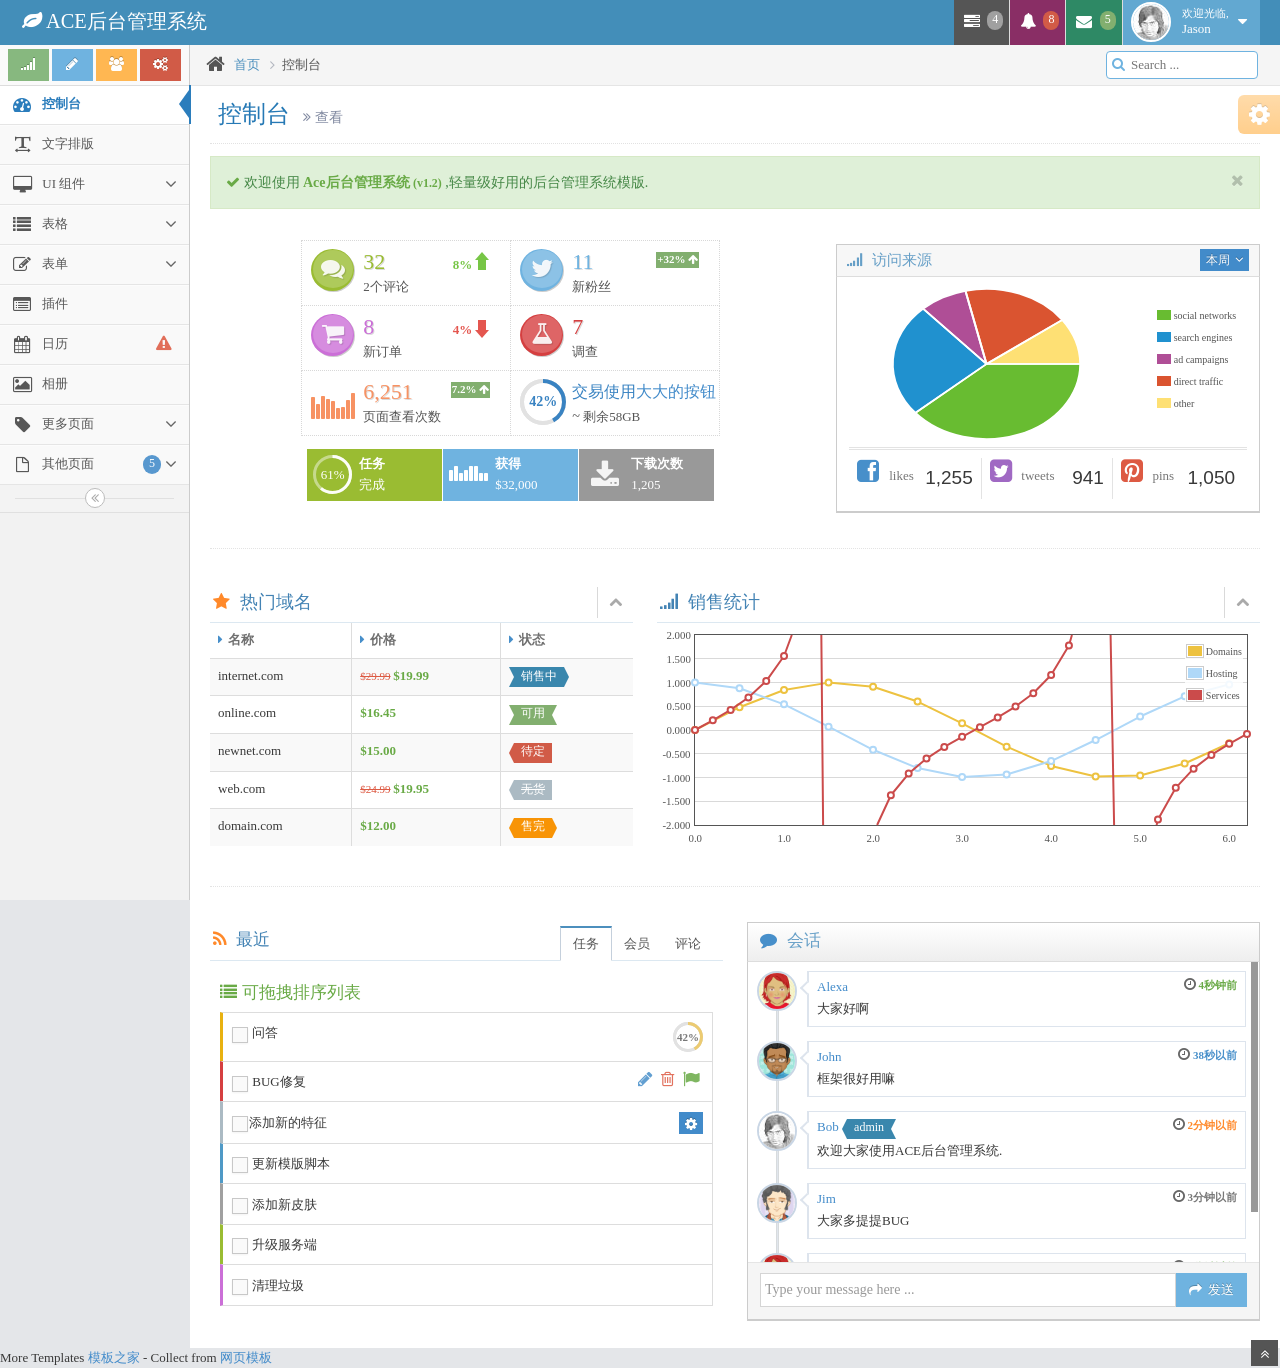
<file: estate/backstage/src/main/webapp/index.html>
﻿<!DOCTYPE html>
<html lang="en">
	<head>
		<meta charset="utf-8" />
		<title>控制台 - Bootstrap后台管理系统模版Ace下载</title>
		<meta name="keywords" content="Bootstrap模版,Bootstrap模版下载,Bootstrap教程,Bootstrap中文" />
		<meta name="description" content="站长素材提供Bootstrap模版,Bootstrap教程,Bootstrap中文翻译等相关Bootstrap插件下载" />
		<meta name="viewport" content="width=device-width, initial-scale=1.0" />
		<!-- basic styles -->
		<link href="assets/css/bootstrap.min.css" rel="stylesheet" />
		<link rel="stylesheet" href="assets/css/font-awesome.min.css" />

		<!--[if IE 7]>
		  <link rel="stylesheet" href="assets/css/font-awesome-ie7.min.css" />
		<![endif]-->

		<!-- page specific plugin styles -->

		<!-- fonts -->

<!-- 		<link rel="stylesheet" href="http://fonts.googleapis.com/css?family=Open+Sans:400,300" /> -->

		<!-- ace styles -->

		<link rel="stylesheet" href="assets/css/ace.min.css" />
		<link rel="stylesheet" href="assets/css/ace-rtl.min.css" />
		<link rel="stylesheet" href="assets/css/ace-skins.min.css" />

		<!--[if lte IE 8]>
		  <link rel="stylesheet" href="assets/css/ace-ie.min.css" />
		<![endif]-->

		<!-- inline styles related to this page -->

		<!-- ace settings handler -->

		<script src="assets/js/ace-extra.min.js"></script>

		<!-- HTML5 shim and Respond.js IE8 support of HTML5 elements and media queries -->

		<!--[if lt IE 9]>
		<script src="assets/js/html5shiv.js"></script>
		<script src="assets/js/respond.min.js"></script>
		<![endif]-->
	</head>

	<body>
		<div class="navbar navbar-default" id="navbar">
			<script type="text/javascript">
				try{ace.settings.check('navbar' , 'fixed')}catch(e){}
			</script>

			<div class="navbar-container" id="navbar-container">
				<div class="navbar-header pull-left">
					<a href="#" class="navbar-brand">
						<small>
							<i class="icon-leaf"></i>
							ACE后台管理系统
						</small>
					</a><!-- /.brand -->
				</div><!-- /.navbar-header -->

				<div class="navbar-header pull-right" role="navigation">
					<ul class="nav ace-nav">
						<li class="grey">
							<a data-toggle="dropdown" class="dropdown-toggle" href="#">
								<i class="icon-tasks"></i>
								<span class="badge badge-grey">4</span>
							</a>

							<ul class="pull-right dropdown-navbar dropdown-menu dropdown-caret dropdown-close">
								<li class="dropdown-header">
									<i class="icon-ok"></i>
									还有4个任务完成
								</li>

								<li>
									<a href="#">
										<div class="clearfix">
											<span class="pull-left">软件更新</span>
											<span class="pull-right">65%</span>
										</div>

										<div class="progress progress-mini ">
											<div style="width:65%" class="progress-bar "></div>
										</div>
									</a>
								</li>

								<li>
									<a href="#">
										<div class="clearfix">
											<span class="pull-left">硬件更新</span>
											<span class="pull-right">35%</span>
										</div>

										<div class="progress progress-mini ">
											<div style="width:35%" class="progress-bar progress-bar-danger"></div>
										</div>
									</a>
								</li>

								<li>
									<a href="#">
										<div class="clearfix">
											<span class="pull-left">单元测试</span>
											<span class="pull-right">15%</span>
										</div>

										<div class="progress progress-mini ">
											<div style="width:15%" class="progress-bar progress-bar-warning"></div>
										</div>
									</a>
								</li>

								<li>
									<a href="#">
										<div class="clearfix">
											<span class="pull-left">错误修复</span>
											<span class="pull-right">90%</span>
										</div>

										<div class="progress progress-mini progress-striped active">
											<div style="width:90%" class="progress-bar progress-bar-success"></div>
										</div>
									</a>
								</li>

								<li>
									<a href="#">
										查看任务详情
										<i class="icon-arrow-right"></i>
									</a>
								</li>
							</ul>
						</li>
				<!--************* 分界限 **************-->
						<li class="purple">
							<a data-toggle="dropdown" class="dropdown-toggle" href="#">
								<i class="icon-bell-alt icon-animated-bell"></i>
								<span class="badge badge-important">8</span>
							</a>

							<ul class="pull-right dropdown-navbar navbar-pink dropdown-menu dropdown-caret dropdown-close">
								<li class="dropdown-header">
									<i class="icon-warning-sign"></i>
									8条通知
								</li>

								<li>
									<a href="#">
										<div class="clearfix">
											<span class="pull-left">
												<i class="btn btn-xs no-hover btn-pink icon-comment"></i>
												新闻评论
											</span>
											<span class="pull-right badge badge-info">+12</span>
										</div>
									</a>
								</li>

								<li>
									<a href="#">
										<i class="btn btn-xs btn-primary icon-user"></i>
										切换为编辑登录..
									</a>
								</li>

								<li>
									<a href="#">
										<div class="clearfix">
											<span class="pull-left">
												<i class="btn btn-xs no-hover btn-success icon-shopping-cart"></i>
												新订单
											</span>
											<span class="pull-right badge badge-success">+8</span>
										</div>
									</a>
								</li>

								<li>
									<a href="#">
										<div class="clearfix">
											<span class="pull-left">
												<i class="btn btn-xs no-hover btn-info icon-twitter"></i>
												粉丝
											</span>
											<span class="pull-right badge badge-info">+11</span>
										</div>
									</a>
								</li>

								<li>
									<a href="#">
										查看所有通知
										<i class="icon-arrow-right"></i>
									</a>
								</li>
							</ul>
						</li>
		<!--************* 分界限 **************-->
						<li class="green">
							<a data-toggle="dropdown" class="dropdown-toggle" href="#">
								<i class="icon-envelope icon-animated-vertical"></i>
								<span class="badge badge-success">5</span>
							</a>

							<ul class="pull-right dropdown-navbar dropdown-menu dropdown-caret dropdown-close">
								<li class="dropdown-header">
									<i class="icon-envelope-alt"></i>
									5条消息
								</li>

								<li>
									<a href="#">
										<img src="assets/avatars/avatar.png" class="msg-photo" alt="Alex's Avatar" />
										<span class="msg-body">
											<span class="msg-title">
												<span class="blue">Alex:</span>
												不知道写啥 ...
											</span>

											<span class="msg-time">
												<i class="icon-time"></i>
												<span>1分钟以前</span>
											</span>
										</span>
									</a>
								</li>

								<li>
									<a href="#">
										<img src="assets/avatars/avatar3.png" class="msg-photo" alt="Susan's Avatar" />
										<span class="msg-body">
											<span class="msg-title">
												<span class="blue">Susan:</span>
												不知道翻译...
											</span>

											<span class="msg-time">
												<i class="icon-time"></i>
												<span>20分钟以前</span>
											</span>
										</span>
									</a>
								</li>

								<li>
									<a href="#">
										<img src="assets/avatars/avatar4.png" class="msg-photo" alt="Bob's Avatar" />
										<span class="msg-body">
											<span class="msg-title">
												<span class="blue">Bob:</span>
												到底是不是英文 ...
											</span>

											<span class="msg-time">
												<i class="icon-time"></i>
												<span>下午3:15</span>
											</span>
										</span>
									</a>
								</li>

								<li>
									<a href="inbox.html">
										查看所有消息
										<i class="icon-arrow-right"></i>
									</a>
								</li>
							</ul>
						</li>
				<!--************* 分界限 **************-->
						<li class="light-blue">
							<a data-toggle="dropdown" href="#" class="dropdown-toggle">
								<img class="nav-user-photo" src="assets/avatars/user.jpg" alt="Jason's Photo" />
								<span class="user-info">
									<small>欢迎光临,</small>
									Jason
								</span>

								<i class="icon-caret-down"></i>
							</a>

							<ul class="user-menu pull-right dropdown-menu dropdown-yellow dropdown-caret dropdown-close">
								<li>
									<a href="#">
										<i class="icon-cog"></i>
										设置
									</a>
								</li>

								<li>
									<a href="#">
										<i class="icon-user"></i>
										个人资料
									</a>
								</li>

								<li class="divider"></li>

								<li>
									<a href="#">
										<i class="icon-off"></i>
										退出
									</a>
								</li>
							</ul>
						</li>
						<!--************* 分界限 **************-->
					</ul><!-- /.ace-nav -->
				</div><!-- /.navbar-header -->
			</div><!-- /.container -->
		</div>

		<div class="main-container" id="main-container">
			<script type="text/javascript">
				try{ace.settings.check('main-container' , 'fixed')}catch(e){}
			</script>

			<div class="main-container-inner">
				<a class="menu-toggler" id="menu-toggler" href="#">
					<span class="menu-text"></span><!--************* 分界限 小屏显示的menu按钮 **************-->
				</a>

				<div class="sidebar" id="sidebar">
					<script type="text/javascript">
						try{ace.settings.check('sidebar' , 'fixed')}catch(e){}
					</script>

					<div class="sidebar-shortcuts" id="sidebar-shortcuts"><!--************* 分界限 四个方块小按钮 **************-->
						<div class="sidebar-shortcuts-large" id="sidebar-shortcuts-large">
							<button class="btn btn-success">
								<i class="icon-signal"></i>
							</button>

							<button class="btn btn-info">
								<i class="icon-pencil"></i>
							</button>

							<button class="btn btn-warning">
								<i class="icon-group"></i>
							</button>

							<button class="btn btn-danger">
								<i class="icon-cogs"></i>
							</button>
						</div>

						<div class="sidebar-shortcuts-mini" id="sidebar-shortcuts-mini">
							<span class="btn btn-success"></span>

							<span class="btn btn-info"></span>

							<span class="btn btn-warning"></span>

							<span class="btn btn-danger"></span>
						</div>
					</div><!-- #sidebar-shortcuts -->

					<ul class="nav nav-list">
						<li class="active">
							<a href="index.html">
								<i class="icon-dashboard"></i>
								<span class="menu-text"> 控制台 </span>
							</a>
						</li>

						<li>
							<a href="typography.html">
								<i class="icon-text-width"></i>
								<span class="menu-text"> 文字排版 </span>
							</a>
						</li>

						<li>
							<a href="#" class="dropdown-toggle">
								<i class="icon-desktop"></i>
								<span class="menu-text"> UI 组件 </span>

								<b class="arrow icon-angle-down"></b>
							</a>

							<ul class="submenu">
								<li>
									<a href="elements.html">
										<i class="icon-double-angle-right"></i>
										组件
									</a>
								</li>

								<li>
									<a href="buttons.html">
										<i class="icon-double-angle-right"></i>
										按钮 &amp; 图表
									</a>
								</li>

								<li>
									<a href="treeview.html">
										<i class="icon-double-angle-right"></i>
										树菜单
									</a>
								</li>

								<li>
									<a href="jquery-ui.html">
										<i class="icon-double-angle-right"></i>
										jQuery UI
									</a>
								</li>

								<li>
									<a href="nestable-list.html">
										<i class="icon-double-angle-right"></i>
										可拖拽列表
									</a>
								</li>

								<li>
									<a href="#" class="dropdown-toggle">
										<i class="icon-double-angle-right"></i>

										三级菜单
										<b class="arrow icon-angle-down"></b>
									</a>

									<ul class="submenu">
										<li>
											<a href="#">
												<i class="icon-leaf"></i>
												第一级
											</a>
										</li>

										<li>
											<a href="#" class="dropdown-toggle">
												<i class="icon-pencil"></i>

												第四级
												<b class="arrow icon-angle-down"></b>
											</a>

											<ul class="submenu">
												<li>
													<a href="#">
														<i class="icon-plus"></i>
														添加产品
													</a>
												</li>

												<li>
													<a href="#">
														<i class="icon-eye-open"></i>
														查看商品
													</a>
												</li>
											</ul>
										</li>
									</ul>
								</li>
							</ul>
						</li>

						<li>
							<a href="#" class="dropdown-toggle">
								<i class="icon-list"></i>
								<span class="menu-text"> 表格 </span>

								<b class="arrow icon-angle-down"></b>
							</a>

							<ul class="submenu">
								<li>
									<a href="tables.html">
										<i class="icon-double-angle-right"></i>
										简单 &amp; 动态
									</a>
								</li>

								<li>
									<a href="jqgrid.html">
										<i class="icon-double-angle-right"></i>
										jqGrid plugin
									</a>
								</li>
							</ul>
						</li>

						<li>
							<a href="#" class="dropdown-toggle">
								<i class="icon-edit"></i>
								<span class="menu-text"> 表单 </span>

								<b class="arrow icon-angle-down"></b>
							</a>

							<ul class="submenu">
								<li>
									<a href="form-elements.html">
										<i class="icon-double-angle-right"></i>
										表单组件
									</a>
								</li>

								<li>
									<a href="form-wizard.html">
										<i class="icon-double-angle-right"></i>
										向导提示 &amp; 验证
									</a>
								</li>

								<li>
									<a href="wysiwyg.html">
										<i class="icon-double-angle-right"></i>
										编辑器
									</a>
								</li>

								<li>
									<a href="dropzone.html">
										<i class="icon-double-angle-right"></i>
										文件上传
									</a>
								</li>
							</ul>
						</li>

						<li>
							<a href="widgets.html">
								<i class="icon-list-alt"></i>
								<span class="menu-text"> 插件 </span>
							</a>
						</li>

						<li>
							<a href="calendar.html">
								<i class="icon-calendar"></i>

								<span class="menu-text">
									日历
									<span class="badge badge-transparent tooltip-error" title="2&nbsp;Important&nbsp;Events">
										<i class="icon-warning-sign red bigger-130"></i>
									</span>
								</span>
							</a>
						</li>

						<li>
							<a href="gallery.html">
								<i class="icon-picture"></i>
								<span class="menu-text"> 相册 </span>
							</a>
						</li>

						<li>
							<a href="#" class="dropdown-toggle">
								<i class="icon-tag"></i>
								<span class="menu-text"> 更多页面 </span>

								<b class="arrow icon-angle-down"></b>
							</a>

							<ul class="submenu">
								<li>
									<a href="profile.html">
										<i class="icon-double-angle-right"></i>
										用户信息
									</a>
								</li>

								<li>
									<a href="inbox.html">
										<i class="icon-double-angle-right"></i>
										收件箱
									</a>
								</li>

								<li>
									<a href="pricing.html">
										<i class="icon-double-angle-right"></i>
										售价单
									</a>
								</li>

								<li>
									<a href="invoice.html">
										<i class="icon-double-angle-right"></i>
										购物车
									</a>
								</li>

								<li>
									<a href="timeline.html">
										<i class="icon-double-angle-right"></i>
										时间轴
									</a>
								</li>

								<li>
									<a href="login.html">
										<i class="icon-double-angle-right"></i>
										登录 &amp; 注册
									</a>
								</li>
							</ul>
						</li>

						<li>
							<a href="#" class="dropdown-toggle">
								<i class="icon-file-alt"></i>

								<span class="menu-text">
									其他页面
									<span class="badge badge-primary ">5</span>
								</span>

								<b class="arrow icon-angle-down"></b>
							</a>

							<ul class="submenu">
								<li>
									<a href="faq.html">
										<i class="icon-double-angle-right"></i>
										帮助
									</a>
								</li>

								<li>
									<a href="error-404.html">
										<i class="icon-double-angle-right"></i>
										404错误页面
									</a>
								</li>

								<li>
									<a href="error-500.html">
										<i class="icon-double-angle-right"></i>
										500错误页面
									</a>
								</li>

								<li>
									<a href="grid.html">
										<i class="icon-double-angle-right"></i>
										网格
									</a>
								</li>

								<li>
									<a href="blank.html">
										<i class="icon-double-angle-right"></i>
										空白页面
									</a>
								</li>
							</ul>
						</li>
					</ul><!-- /.nav-list -->

					<div class="sidebar-collapse" id="sidebar-collapse">
						<i class="icon-double-angle-left" data-icon1="icon-double-angle-left" data-icon2="icon-double-angle-right"></i>
					</div>

					<script type="text/javascript">
						try{ace.settings.check('sidebar' , 'collapsed')}catch(e){}
					</script>
				</div>

				<div class="main-content">
					<div class="breadcrumbs" id="breadcrumbs">
						<script type="text/javascript">
							try{ace.settings.check('breadcrumbs' , 'fixed')}catch(e){}
						</script>

						<ul class="breadcrumb">
							<li>
								<i class="icon-home home-icon"></i>
								<a href="#">首页</a>
							</li>
							<li class="active">控制台</li>
						</ul><!-- .breadcrumb -->

						<div class="nav-search" id="nav-search">
							<form class="form-search">
								<span class="input-icon">
									<input type="text" placeholder="Search ..." class="nav-search-input" id="nav-search-input" autocomplete="off" />
									<i class="icon-search nav-search-icon"></i>
								</span>
							</form>
						</div><!-- #nav-search -->
					</div>

					<div class="page-content">
						<div class="page-header">
							<h1>
								控制台
								<small>
									<i class="icon-double-angle-right"></i>
									 查看
								</small>
							</h1>
						</div><!-- /.page-header -->

						<div class="row">
							<div class="col-xs-12">
								<!-- PAGE CONTENT BEGINS -->

								<div class="alert alert-block alert-success">
									<button type="button" class="close" data-dismiss="alert">
										<i class="icon-remove"></i>
									</button>

									<i class="icon-ok green"></i>

									欢迎使用
									<strong class="green">
										Ace后台管理系统
										<small>(v1.2)</small>
									</strong>
									,轻量级好用的后台管理系统模版.	
								</div>

								<div class="row">
									<div class="space-6"></div>

									<div class="col-sm-7 infobox-container">
										<div class="infobox infobox-green  ">
											<div class="infobox-icon">
												<i class="icon-comments"></i>
											</div>

											<div class="infobox-data">
												<span class="infobox-data-number">32</span>
												<div class="infobox-content">2个评论</div>
											</div>
											<div class="stat stat-success">8%</div>
										</div>

										<div class="infobox infobox-blue  ">
											<div class="infobox-icon">
												<i class="icon-twitter"></i>
											</div>

											<div class="infobox-data">
												<span class="infobox-data-number">11</span>
												<div class="infobox-content">新粉丝</div>
											</div>

											<div class="badge badge-success">
												+32%
												<i class="icon-arrow-up"></i>
											</div>
										</div>

										<div class="infobox infobox-pink  ">
											<div class="infobox-icon">
												<i class="icon-shopping-cart"></i>
											</div>

											<div class="infobox-data">
												<span class="infobox-data-number">8</span>
												<div class="infobox-content">新订单</div>
											</div>
											<div class="stat stat-important">4%</div>
										</div>

										<div class="infobox infobox-red  ">
											<div class="infobox-icon">
												<i class="icon-beaker"></i>
											</div>

											<div class="infobox-data">
												<span class="infobox-data-number">7</span>
												<div class="infobox-content">调查</div>
											</div>
										</div>

										<div class="infobox infobox-orange2  ">
											<div class="infobox-chart">
												<span class="sparkline" data-values="196,128,202,177,154,94,100,170,224"></span>
											</div>

											<div class="infobox-data">
												<span class="infobox-data-number">6,251</span>
												<div class="infobox-content">页面查看次数</div>
											</div>

											<div class="badge badge-success">
												7.2%
												<i class="icon-arrow-up"></i>
											</div>
										</div>

										<div class="infobox infobox-blue2  ">
										
											<div class="infobox-progress">
												<div class="easy-pie-chart percentage" data-percent="42" data-size="46">
													<span class="percent">42</span>%
												</div>
											</div>

											<div class="infobox-data">
												<span class="infobox-text">交易使用<a href="dd.sw">大大的按钮</a></span>

												<div class="infobox-content">
													<span class="bigger-110">~</span>
													剩余58GB
												</div>
											</div>
										</div>

										<div class="space-6"></div>

										<div class="infobox infobox-green infobox-small infobox-dark">
											<div class="infobox-progress">
												<div class="easy-pie-chart percentage" data-percent="61" data-size="39">
													<span class="percent">61</span>%
												</div>
											</div>

											<div class="infobox-data">
												<div class="infobox-content">任务</div>
												<div class="infobox-content">完成</div>
											</div>
										</div>

										<div class="infobox infobox-blue infobox-small infobox-dark">
											<div class="infobox-chart">
												<span class="sparkline" data-values="3,4,2,3,4,4,2,2"></span>
											</div>

											<div class="infobox-data">
												<div class="infobox-content">获得</div>
												<div class="infobox-content">$32,000</div>
											</div>
										</div>

										<div class="infobox infobox-grey infobox-small infobox-dark">
											<div class="infobox-icon">
												<i class="icon-download-alt"></i>
											</div>

											<div class="infobox-data">
												<div class="infobox-content">下载次数</div>
												<div class="infobox-content">1,205</div>
											</div>
										</div>
									</div>

									<div class="vspace-sm"></div>

									<div class="col-sm-5">
										<div class="widget-box">
											<div class="widget-header widget-header-flat widget-header-small">
												<h5>
													<i class="icon-signal"></i>
													访问来源
												</h5>

												<div class="widget-toolbar no-border">
													<button class="btn btn-minier btn-primary dropdown-toggle" data-toggle="dropdown">
														本周
														<i class="icon-angle-down icon-on-right bigger-110"></i>
													</button>

													<ul class="dropdown-menu pull-right dropdown-125 dropdown-lighter dropdown-caret">
														<li class="active">
															<a href="#" class="blue">
																<i class="icon-caret-right bigger-110">&nbsp;</i>
																本周
															</a>
														</li>

														<li>
															<a href="#">
																<i class="icon-caret-right bigger-110 invisible">&nbsp;</i>
																上周
															</a>
														</li>

														<li>
															<a href="#">
																<i class="icon-caret-right bigger-110 invisible">&nbsp;</i>
																本月
															</a>
														</li>

														<li>
															<a href="#">
																<i class="icon-caret-right bigger-110 invisible">&nbsp;</i>
																上月
															</a>
														</li>
													</ul>
												</div>
											</div>

											<div class="widget-body">
												<div class="widget-main">
													<div id="piechart-placeholder"></div>

													<div class="hr hr8 hr-double"></div>

													<div class="clearfix">
														<div class="grid3">
															<span class="grey">
																<i class="icon-facebook-sign icon-2x blue"></i>
																&nbsp; likes
															</span>
															<h4 class="bigger pull-right">1,255</h4>
														</div>

														<div class="grid3">
															<span class="grey">
																<i class="icon-twitter-sign icon-2x purple"></i>
																&nbsp; tweets
															</span>
															<h4 class="bigger pull-right">941</h4>
														</div>

														<div class="grid3">
															<span class="grey">
																<i class="icon-pinterest-sign icon-2x red"></i>
																&nbsp; pins
															</span>
															<h4 class="bigger pull-right">1,050</h4>
														</div>
													</div>
												</div><!-- /widget-main -->
											</div><!-- /widget-body -->
										</div><!-- /widget-box -->
									</div><!-- /span -->
								</div><!-- /row -->

								<div class="hr hr32 hr-dotted"></div>

								<div class="row">
									<div class="col-sm-5">
										<div class="widget-box transparent">
											<div class="widget-header widget-header-flat">
												<h4 class="lighter">
													<i class="icon-star orange"></i>
													热门域名
												</h4>

												<div class="widget-toolbar">
													<a href="#" data-action="collapse">
														<i class="icon-chevron-up"></i>
													</a>
												</div>
											</div>

											<div class="widget-body">
												<div class="widget-main no-padding">
													<table class="table table-bordered table-striped">
														<thead class="thin-border-bottom">
															<tr>
																<th>
																	<i class="icon-caret-right blue"></i>
																	名称
																</th>

																<th>
																	<i class="icon-caret-right blue"></i>
																	价格
																</th>

																<th class="hidden-480">
																	<i class="icon-caret-right blue"></i>
																	状态
																</th>
															</tr>
														</thead>

														<tbody>
															<tr>
																<td>internet.com</td>

																<td>
																	<small>
																		<s class="red">$29.99</s>
																	</small>
																	<b class="green">$19.99</b>
																</td>

																<td class="hidden-480">
																	<span class="label label-info arrowed-right arrowed-in">销售中</span>
																</td>
															</tr>

															<tr>
																<td>online.com</td>

																<td>
																	<small>
																		<s class="red"></s>
																	</small>
																	<b class="green">$16.45</b>
																</td>

																<td class="hidden-480">
																	<span class="label label-success arrowed-in arrowed-in-right">可用</span>
																</td>
															</tr>

															<tr>
																<td>newnet.com</td>

																<td>
																	<small>
																		<s class="red"></s>
																	</small>
																	<b class="green">$15.00</b>
																</td>

																<td class="hidden-480">
																	<span class="label label-danger arrowed">待定</span>
																</td>
															</tr>

															<tr>
																<td>web.com</td>

																<td>
																	<small>
																		<s class="red">$24.99</s>
																	</small>
																	<b class="green">$19.95</b>
																</td>

																<td class="hidden-480">
																	<span class="label arrowed">
																		<s>无货</s>
																	</span>
																</td>
															</tr>

															<tr>
																<td>domain.com</td>

																<td>
																	<small>
																		<s class="red"></s>
																	</small>
																	<b class="green">$12.00</b>
																</td>

																<td class="hidden-480">
																	<span class="label label-warning arrowed arrowed-right">售完</span>
																</td>
															</tr>
														</tbody>
													</table>
												</div><!-- /widget-main -->
											</div><!-- /widget-body -->
										</div><!-- /widget-box -->
									</div>

									<div class="col-sm-7">
										<div class="widget-box transparent">
											<div class="widget-header widget-header-flat">
												<h4 class="lighter">
													<i class="icon-signal"></i>
													销售统计
												</h4>

												<div class="widget-toolbar">
													<a href="#" data-action="collapse">
														<i class="icon-chevron-up"></i>
													</a>
												</div>
											</div>

											<div class="widget-body">
												<div class="widget-main padding-4">
													<div id="sales-charts"></div>
												</div><!-- /widget-main -->
											</div><!-- /widget-body -->
										</div><!-- /widget-box -->
									</div>
								</div>

								<div class="hr hr32 hr-dotted"></div>

								<div class="row">
									<div class="col-sm-6">
										<div class="widget-box transparent" id="recent-box">
											<div class="widget-header">
												<h4 class="lighter smaller">
													<i class="icon-rss orange"></i>
													最近
												</h4>

												<div class="widget-toolbar no-border">
													<ul class="nav nav-tabs" id="recent-tab">
														<li class="active">
															<a data-toggle="tab" href="#task-tab">任务</a>
														</li>

														<li>
															<a data-toggle="tab" href="#member-tab">会员</a>
														</li>

														<li>
															<a data-toggle="tab" href="#comment-tab">评论</a>
														</li>
													</ul>
												</div>
											</div>

											<div class="widget-body">
												<div class="widget-main padding-4">
													<div class="tab-content padding-8 overflow-visible">
														<div id="task-tab" class="tab-pane active">
															<h4 class="smaller lighter green">
																<i class="icon-list"></i>
																可拖拽排序列表
															</h4>

															<ul id="tasks" class="item-list">
																<li class="item-orange clearfix">
																	<label class="inline">
																		<input type="checkbox" class="ace" />
																		<span class="lbl"> 问答</span>
																	</label>

																	<div class="pull-right easy-pie-chart percentage" data-size="30" data-color="#ECCB71" data-percent="42">
																		<span class="percent">42</span>%
																	</div>
																</li>

																<li class="item-red clearfix">
																	<label class="inline">
																		<input type="checkbox" class="ace" />
																		<span class="lbl"> BUG修复</span>
																	</label>

																	<div class="pull-right action-buttons">
																		<a href="#" class="blue">
																			<i class="icon-pencil bigger-130"></i>
																		</a>

																		<span class="vbar"></span>

																		<a href="#" class="red">
																			<i class="icon-trash bigger-130"></i>
																		</a>

																		<span class="vbar"></span>

																		<a href="#" class="green">
																			<i class="icon-flag bigger-130"></i>
																		</a>
																	</div>
																</li>

																<li class="item-default clearfix">
																	<label class="inline">
																		<input type="checkbox" class="ace" />
																		<span class="lbl">添加新的特征</span>
																	</label>

																	<div class="inline pull-right position-relative dropdown-hover">
																		<button class="btn btn-minier bigger btn-primary">
																			<i class="icon-cog icon-only bigger-120"></i>
																		</button>

																		<ul class="dropdown-menu dropdown-only-icon dropdown-yellow dropdown-caret dropdown-close pull-right">
																			<li>
																				<a href="#" class="tooltip-success" data-rel="tooltip" title="Mark&nbsp;as&nbsp;done">
																					<span class="green">
																						<i class="icon-ok bigger-110"></i>
																					</span>
																				</a>
																			</li>

																			<li>
																				<a href="#" class="tooltip-error" data-rel="tooltip" title="Delete">
																					<span class="red">
																						<i class="icon-trash bigger-110"></i>
																					</span>
																				</a>
																			</li>
																		</ul>
																	</div>
																</li>

																<li class="item-blue clearfix">
																	<label class="inline">
																		<input type="checkbox" class="ace" />
																		<span class="lbl"> 更新模版脚本</span>
																	</label>
																</li>

																<li class="item-grey clearfix">
																	<label class="inline">
																		<input type="checkbox" class="ace" />
																		<span class="lbl"> 添加新皮肤</span>
																	</label>
																</li>

																<li class="item-green clearfix">
																	<label class="inline">
																		<input type="checkbox" class="ace" />
																		<span class="lbl"> 升级服务端</span>
																	</label>
																</li>

																<li class="item-pink clearfix">
																	<label class="inline">
																		<input type="checkbox" class="ace" />
																		<span class="lbl"> 清理垃圾</span>
																	</label>
																</li>
															</ul>
														</div>

														<div id="member-tab" class="tab-pane">
															<div class="clearfix">
																<div class="itemdiv memberdiv">
																	<div class="user">
																		<img alt="Bob Doe's avatar" src="assets/avatars/user.jpg" />
																	</div>

																	<div class="body">
																		<div class="name">
																			<a href="#">Bob Doe</a>
																		</div>

																		<div class="time">
																			<i class="icon-time"></i>
																			<span class="green">20 min</span>
																		</div>

																		<div>
																			<span class="label label-warning label-sm">pending</span>

																			<div class="inline position-relative">
																				<button class="btn btn-minier bigger btn-yellow btn-no-border dropdown-toggle" data-toggle="dropdown">
																					<i class="icon-angle-down icon-only bigger-120"></i>
																				</button>

																				<ul class="dropdown-menu dropdown-only-icon dropdown-yellow pull-right dropdown-caret dropdown-close">
																					<li>
																						<a href="#" class="tooltip-success" data-rel="tooltip" title="Approve">
																							<span class="green">
																								<i class="icon-ok bigger-110"></i>
																							</span>
																						</a>
																					</li>

																					<li>
																						<a href="#" class="tooltip-warning" data-rel="tooltip" title="Reject">
																							<span class="orange">
																								<i class="icon-remove bigger-110"></i>
																							</span>
																						</a>
																					</li>

																					<li>
																						<a href="#" class="tooltip-error" data-rel="tooltip" title="Delete">
																							<span class="red">
																								<i class="icon-trash bigger-110"></i>
																							</span>
																						</a>
																					</li>
																				</ul>
																			</div>
																		</div>
																	</div>
																</div>

																<div class="itemdiv memberdiv">
																	<div class="user">
																		<img alt="Joe Doe's avatar" src="assets/avatars/avatar2.png" />
																	</div>

																	<div class="body">
																		<div class="name">
																			<a href="#">Joe Doe</a>
																		</div>

																		<div class="time">
																			<i class="icon-time"></i>
																			<span class="green">1 hour</span>
																		</div>

																		<div>
																			<span class="label label-warning label-sm">pending</span>

																			<div class="inline position-relative">
																				<button class="btn btn-minier bigger btn-yellow btn-no-border dropdown-toggle" data-toggle="dropdown">
																					<i class="icon-angle-down icon-only bigger-120"></i>
																				</button>

																				<ul class="dropdown-menu dropdown-only-icon dropdown-yellow pull-right dropdown-caret dropdown-close">
																					<li>
																						<a href="#" class="tooltip-success" data-rel="tooltip" title="Approve">
																							<span class="green">
																								<i class="icon-ok bigger-110"></i>
																							</span>
																						</a>
																					</li>

																					<li>
																						<a href="#" class="tooltip-warning" data-rel="tooltip" title="Reject">
																							<span class="orange">
																								<i class="icon-remove bigger-110"></i>
																							</span>
																						</a>
																					</li>

																					<li>
																						<a href="#" class="tooltip-error" data-rel="tooltip" title="Delete">
																							<span class="red">
																								<i class="icon-trash bigger-110"></i>
																							</span>
																						</a>
																					</li>
																				</ul>
																			</div>
																		</div>
																	</div>
																</div>

																<div class="itemdiv memberdiv">
																	<div class="user">
																		<img alt="Jim Doe's avatar" src="assets/avatars/avatar.png" />
																	</div>

																	<div class="body">
																		<div class="name">
																			<a href="#">Jim Doe</a>
																		</div>

																		<div class="time">
																			<i class="icon-time"></i>
																			<span class="green">2 hour</span>
																		</div>

																		<div>
																			<span class="label label-warning label-sm">pending</span>

																			<div class="inline position-relative">
																				<button class="btn btn-minier bigger btn-yellow btn-no-border dropdown-toggle" data-toggle="dropdown">
																					<i class="icon-angle-down icon-only bigger-120"></i>
																				</button>

																				<ul class="dropdown-menu dropdown-only-icon dropdown-yellow pull-right dropdown-caret dropdown-close">
																					<li>
																						<a href="#" class="tooltip-success" data-rel="tooltip" title="Approve">
																							<span class="green">
																								<i class="icon-ok bigger-110"></i>
																							</span>
																						</a>
																					</li>

																					<li>
																						<a href="#" class="tooltip-warning" data-rel="tooltip" title="Reject">
																							<span class="orange">
																								<i class="icon-remove bigger-110"></i>
																							</span>
																						</a>
																					</li>

																					<li>
																						<a href="#" class="tooltip-error" data-rel="tooltip" title="Delete">
																							<span class="red">
																								<i class="icon-trash bigger-110"></i>
																							</span>
																						</a>
																					</li>
																				</ul>
																			</div>
																		</div>
																	</div>
																</div>

																<div class="itemdiv memberdiv">
																	<div class="user">
																		<img alt="Alex Doe's avatar" src="assets/avatars/avatar5.png" />
																	</div>

																	<div class="body">
																		<div class="name">
																			<a href="#">Alex Doe</a>
																		</div>

																		<div class="time">
																			<i class="icon-time"></i>
																			<span class="green">3 hour</span>
																		</div>

																		<div>
																			<span class="label label-danger label-sm">blocked</span>
																		</div>
																	</div>
																</div>

																<div class="itemdiv memberdiv">
																	<div class="user">
																		<img alt="Bob Doe's avatar" src="assets/avatars/avatar2.png" />
																	</div>

																	<div class="body">
																		<div class="name">
																			<a href="#">Bob Doe</a>
																		</div>

																		<div class="time">
																			<i class="icon-time"></i>
																			<span class="green">6 hour</span>
																		</div>

																		<div>
																			<span class="label label-success label-sm arrowed-in">approved</span>
																		</div>
																	</div>
																</div>

																<div class="itemdiv memberdiv">
																	<div class="user">
																		<img alt="Susan's avatar" src="assets/avatars/avatar3.png" />
																	</div>

																	<div class="body">
																		<div class="name">
																			<a href="#">Susan</a>
																		</div>

																		<div class="time">
																			<i class="icon-time"></i>
																			<span class="green">yesterday</span>
																		</div>

																		<div>
																			<span class="label label-success label-sm arrowed-in">approved</span>
																		</div>
																	</div>
																</div>

																<div class="itemdiv memberdiv">
																	<div class="user">
																		<img alt="Phil Doe's avatar" src="assets/avatars/avatar4.png" />
																	</div>

																	<div class="body">
																		<div class="name">
																			<a href="#">Phil Doe</a>
																		</div>

																		<div class="time">
																			<i class="icon-time"></i>
																			<span class="green">2 days ago</span>
																		</div>

																		<div>
																			<span class="label label-info label-sm arrowed-in arrowed-in-right">online</span>
																		</div>
																	</div>
																</div>

																<div class="itemdiv memberdiv">
																	<div class="user">
																		<img alt="Alexa Doe's avatar" src="assets/avatars/avatar1.png" />
																	</div>

																	<div class="body">
																		<div class="name">
																			<a href="#">Alexa Doe</a>
																		</div>

																		<div class="time">
																			<i class="icon-time"></i>
																			<span class="green">3天以前</span>
																		</div>

																		<div>
																			<span class="label label-success label-sm arrowed-in">approved</span>
																		</div>
																	</div>
																</div>
															</div>

															<div class="center">
																<i class="icon-group icon-2x green"></i>

																&nbsp;
																<a href="#">
																	查看所有会员 &nbsp;
																	<i class="icon-arrow-right"></i>
																</a>
															</div>

															<div class="hr hr-double hr8"></div>
														</div><!-- member-tab -->

														<div id="comment-tab" class="tab-pane">
															<div class="comments">
																<div class="itemdiv commentdiv">
																	<div class="user">
																		<img alt="Bob Doe's Avatar" src="assets/avatars/avatar.png" />
																	</div>

																	<div class="body">
																		<div class="name">
																			<a href="#">Bob Doe</a>
																		</div>

																		<div class="time">
																			<i class="icon-time"></i>
																			<span class="green">6 min</span>
																		</div>

																		<div class="text">
																			<i class="icon-quote-left"></i>
																			Lorem ipsum dolor sit amet, consectetur adipiscing elit. Quisque commodo massa sed ipsum porttitor facilisis &hellip;
																		</div>
																	</div>

																	<div class="tools">
																		<div class="inline position-relative">
																			<button class="btn btn-minier bigger btn-yellow dropdown-toggle" data-toggle="dropdown">
																				<i class="icon-angle-down icon-only bigger-120"></i>
																			</button>

																			<ul class="dropdown-menu dropdown-only-icon dropdown-yellow pull-right dropdown-caret dropdown-close">
																				<li>
																					<a href="#" class="tooltip-success" data-rel="tooltip" title="Approve">
																						<span class="green">
																							<i class="icon-ok bigger-110"></i>
																						</span>
																					</a>
																				</li>

																				<li>
																					<a href="#" class="tooltip-warning" data-rel="tooltip" title="Reject">
																						<span class="orange">
																							<i class="icon-remove bigger-110"></i>
																						</span>
																					</a>
																				</li>

																				<li>
																					<a href="#" class="tooltip-error" data-rel="tooltip" title="Delete">
																						<span class="red">
																							<i class="icon-trash bigger-110"></i>
																						</span>
																					</a>
																				</li>
																			</ul>
																		</div>
																	</div>
																</div>

																<div class="itemdiv commentdiv">
																	<div class="user">
																		<img alt="Jennifer's Avatar" src="assets/avatars/avatar1.png" />
																	</div>

																	<div class="body">
																		<div class="name">
																			<a href="#">Jennifer</a>
																		</div>

																		<div class="time">
																			<i class="icon-time"></i>
																			<span class="blue">15 min</span>
																		</div>

																		<div class="text">
																			<i class="icon-quote-left"></i>
																			Lorem ipsum dolor sit amet, consectetur adipiscing elit. Quisque commodo massa sed ipsum porttitor facilisis &hellip;
																		</div>
																	</div>

																	<div class="tools">
																		<div class="action-buttons bigger-125">
																			<a href="#">
																				<i class="icon-pencil blue"></i>
																			</a>

																			<a href="#">
																				<i class="icon-trash red"></i>
																			</a>
																		</div>
																	</div>
																</div>

																<div class="itemdiv commentdiv">
																	<div class="user">
																		<img alt="Joe's Avatar" src="assets/avatars/avatar2.png" />
																	</div>

																	<div class="body">
																		<div class="name">
																			<a href="#">Joe</a>
																		</div>

																		<div class="time">
																			<i class="icon-time"></i>
																			<span class="orange">22 min</span>
																		</div>

																		<div class="text">
																			<i class="icon-quote-left"></i>
																			Lorem ipsum dolor sit amet, consectetur adipiscing elit. Quisque commodo massa sed ipsum porttitor facilisis &hellip;
																		</div>
																	</div>

																	<div class="tools">
																		<div class="action-buttons bigger-125">
																			<a href="#">
																				<i class="icon-pencil blue"></i>
																			</a>

																			<a href="#">
																				<i class="icon-trash red"></i>
																			</a>
																		</div>
																	</div>
																</div>

																<div class="itemdiv commentdiv">
																	<div class="user">
																		<img alt="Rita's Avatar" src="assets/avatars/avatar3.png" />
																	</div>

																	<div class="body">
																		<div class="name">
																			<a href="#">Rita</a>
																		</div>

																		<div class="time">
																			<i class="icon-time"></i>
																			<span class="red">50 min</span>
																		</div>

																		<div class="text">
																			<i class="icon-quote-left"></i>
																			Lorem ipsum dolor sit amet, consectetur adipiscing elit. Quisque commodo massa sed ipsum porttitor facilisis &hellip;
																		</div>
																	</div>

																	<div class="tools">
																		<div class="action-buttons bigger-125">
																			<a href="#">
																				<i class="icon-pencil blue"></i>
																			</a>

																			<a href="#">
																				<i class="icon-trash red"></i>
																			</a>
																		</div>
																	</div>
																</div>
															</div>

															<div class="hr hr8"></div>

															<div class="center">
																<i class="icon-comments-alt icon-2x green"></i>

																&nbsp;
																<a href="#">
																	See all comments &nbsp;
																	<i class="icon-arrow-right"></i>
																</a>
															</div>

															<div class="hr hr-double hr8"></div>
														</div>
													</div>
												</div><!-- /widget-main -->
											</div><!-- /widget-body -->
										</div><!-- /widget-box -->
									</div><!-- /span -->

									<div class="col-sm-6">
										<div class="widget-box ">
											<div class="widget-header">
												<h4 class="lighter smaller">
													<i class="icon-comment blue"></i>
													会话
												</h4>
											</div>

											<div class="widget-body">
												<div class="widget-main no-padding">
													<div class="dialogs">
														<div class="itemdiv dialogdiv">
															<div class="user">
																<img alt="Alexa's Avatar" src="assets/avatars/avatar1.png" />
															</div>

															<div class="body">
																<div class="time">
																	<i class="icon-time"></i>
																	<span class="green">4秒钟前</span>
																</div>

																<div class="name">
																	<a href="#">Alexa</a>
																</div>
																<div class="text">大家好啊</div>

																<div class="tools">
																	<a href="#" class="btn btn-minier btn-info">
																		<i class="icon-only icon-share-alt"></i>
																	</a>
																</div>
															</div>
														</div>

														<div class="itemdiv dialogdiv">
															<div class="user">
																<img alt="John's Avatar" src="assets/avatars/avatar.png" />
															</div>

															<div class="body">
																<div class="time">
																	<i class="icon-time"></i>
																	<span class="blue">38秒以前</span>
																</div>

																<div class="name">
																	<a href="#">John</a>
																</div>
																<div class="text">框架很好用嘛</div>

																<div class="tools">
																	<a href="#" class="btn btn-minier btn-info">
																		<i class="icon-only icon-share-alt"></i>
																	</a>
																</div>
															</div>
														</div>

														<div class="itemdiv dialogdiv">
															<div class="user">
																<img alt="Bob's Avatar" src="assets/avatars/user.jpg" />
															</div>

															<div class="body">
																<div class="time">
																	<i class="icon-time"></i>
																	<span class="orange">2分钟以前</span>
																</div>

																<div class="name">
																	<a href="#">Bob</a>
																	<span class="label label-info arrowed arrowed-in-right">admin</span>
																</div>
																<div class="text">欢迎大家使用ACE后台管理系统.</div>

																<div class="tools">
																	<a href="#" class="btn btn-minier btn-info">
																		<i class="icon-only icon-share-alt"></i>
																	</a>
																</div>
															</div>
														</div>

														<div class="itemdiv dialogdiv">
															<div class="user">
																<img alt="Jim's Avatar" src="assets/avatars/avatar4.png" />
															</div>

															<div class="body">
																<div class="time">
																	<i class="icon-time"></i>
																	<span class="grey">3分钟以前</span>
																</div>

																<div class="name">
																	<a href="#">Jim</a>
																</div>
																<div class="text">大家多提提BUG</div>

																<div class="tools">
																	<a href="#" class="btn btn-minier btn-info">
																		<i class="icon-only icon-share-alt"></i>
																	</a>
																</div>
															</div>
														</div>

														<div class="itemdiv dialogdiv">
															<div class="user">
																<img alt="Alexa's Avatar" src="assets/avatars/avatar1.png" />
															</div>

															<div class="body">
																<div class="time">
																	<i class="icon-time"></i>
																	<span class="green">4分钟以前</span>
																</div>

																<div class="name">
																	<a href="#">Alexa</a>
																</div>
																<div class="text">继续支持ACE后台系统</div>

																<div class="tools">
																	<a href="#" class="btn btn-minier btn-info">
																		<i class="icon-only icon-share-alt"></i>
																	</a>
																</div>
															</div>
														</div>
													</div>

													<form>
														<div class="form-actions">
															<div class="input-group">
																<input placeholder="Type your message here ..." type="text" class="form-control" name="message" />
																<span class="input-group-btn">
																	<button class="btn btn-sm btn-info no-radius" type="button">
																		<i class="icon-share-alt"></i>
																		发送
																	</button>
																</span>
															</div>
														</div>
													</form>
												</div><!-- /widget-main -->
											</div><!-- /widget-body -->
										</div><!-- /widget-box -->
									</div><!-- /span -->
								</div><!-- /row -->

								<!-- PAGE CONTENT ENDS -->
							</div><!-- /.col -->
						</div><!-- /.row -->
					</div><!-- /.page-content -->
				</div><!-- /.main-content -->

				<div class="ace-settings-container" id="ace-settings-container">
					<div class="btn btn-app btn-xs btn-warning ace-settings-btn" id="ace-settings-btn">
						<i class="icon-cog bigger-150"></i>
					</div>

					<div class="ace-settings-box" id="ace-settings-box">
						<div>
							<div class="pull-left">
								<select id="skin-colorpicker" class="hide">
									<option data-skin="default" value="#438EB9">#438EB9</option>
									<option data-skin="skin-1" value="#222A2D">#222A2D</option>
									<option data-skin="skin-2" value="#C6487E">#C6487E</option>
									<option data-skin="skin-3" value="#D0D0D0">#D0D0D0</option>
								</select>
							</div>
							<span>&nbsp; 选择皮肤</span>
						</div>

						<div>
							<input type="checkbox" class="ace ace-checkbox-2" id="ace-settings-navbar" />
							<label class="lbl" for="ace-settings-navbar"> 固定导航条</label>
						</div>

						<div>
							<input type="checkbox" class="ace ace-checkbox-2" id="ace-settings-sidebar" />
							<label class="lbl" for="ace-settings-sidebar"> 固定滑动条</label>
						</div>

						<div>
							<input type="checkbox" class="ace ace-checkbox-2" id="ace-settings-breadcrumbs" />
							<label class="lbl" for="ace-settings-breadcrumbs">固定面包屑</label>
						</div>

						<div>
							<input type="checkbox" class="ace ace-checkbox-2" id="ace-settings-rtl" />
							<label class="lbl" for="ace-settings-rtl">切换到左边</label>
						</div>

						<div>
							<input type="checkbox" class="ace ace-checkbox-2" id="ace-settings-add-container" />
							<label class="lbl" for="ace-settings-add-container">
								切换窄屏
								<b></b>
							</label>
						</div>
					</div>
				</div><!-- /#ace-settings-container -->
			</div><!-- /.main-container-inner -->

			<a href="#" id="btn-scroll-up" class="btn-scroll-up btn btn-sm btn-inverse">
				<i class="icon-double-angle-up icon-only bigger-110"></i>
			</a>
		</div><!-- /.main-container -->

		<!-- basic scripts -->

		<!--[if !IE]> -->

<!-- 		<script src="http://ajax.googleapis.com/ajax/libs/jquery/2.0.3/jquery.min.js"></script> -->

		<!-- <![endif]-->

		<!--[if IE]>
<script src="http://ajax.googleapis.com/ajax/libs/jquery/1.10.2/jquery.min.js"></script>
<![endif]-->

		<!--[if !IE]> -->

		<script type="text/javascript">
			window.jQuery || document.write("<script src='assets/js/jquery-2.0.3.min.js'>"+"<"+"script>");
		</script>

		<!-- <![endif]-->

		<!--[if IE]>
<script type="text/javascript">
 window.jQuery || document.write("<script src='assets/js/jquery-1.10.2.min.js'>"+"<"+"script>");
</script>
<![endif]-->

		<script type="text/javascript">
			if("ontouchend" in document) document.write("<script src='assets/js/jquery.mobile.custom.min.js'>"+"<"+"script>");
		</script>
		<script src="assets/js/bootstrap.min.js"></script>
		<script src="assets/js/typeahead-bs2.min.js"></script>

		<!-- page specific plugin scripts -->

		<!--[if lte IE 8]>
		  <script src="assets/js/excanvas.min.js"></script>
		<![endif]-->

		<script src="assets/js/jquery-ui-1.10.3.custom.min.js"></script>
		<script src="assets/js/jquery.ui.touch-punch.min.js"></script>
		<script src="assets/js/jquery.slimscroll.min.js"></script>
		<script src="assets/js/jquery.easy-pie-chart.min.js"></script>
		<script src="assets/js/jquery.sparkline.min.js"></script>
		<script src="assets/js/flot/jquery.flot.min.js"></script>
		<script src="assets/js/flot/jquery.flot.pie.min.js"></script>
		<script src="assets/js/flot/jquery.flot.resize.min.js"></script>

		<!-- ace scripts -->

		<script src="assets/js/ace-elements.min.js"></script>
		<script src="assets/js/ace.min.js"></script>

		<!-- inline scripts related to this page -->

		<script type="text/javascript">
			jQuery(function($) {
				$('.easy-pie-chart.percentage').each(function(){
					var $box = $(this).closest('.infobox');
					var barColor = $(this).data('color') || (!$box.hasClass('infobox-dark') ? $box.css('color') : 'rgba(255,255,255,0.95)');
					var trackColor = barColor == 'rgba(255,255,255,0.95)' ? 'rgba(255,255,255,0.25)' : '#E2E2E2';
					var size = parseInt($(this).data('size')) || 50;
					$(this).easyPieChart({
						barColor: barColor,
						trackColor: trackColor,
						scaleColor: false,
						lineCap: 'butt',
						lineWidth: parseInt(size/10),
						animate: /msie\s*(8|7|6)/.test(navigator.userAgent.toLowerCase()) ? false : 1000,
						size: size
					});
				})
			
				$('.sparkline').each(function(){
					var $box = $(this).closest('.infobox');
					var barColor = !$box.hasClass('infobox-dark') ? $box.css('color') : '#FFF';
					$(this).sparkline('html', {tagValuesAttribute:'data-values', type: 'bar', barColor: barColor , chartRangeMin:$(this).data('min') || 0} );
				});
			
			
			
			
			  var placeholder = $('#piechart-placeholder').css({'width':'90%' , 'min-height':'150px'});
			  var data = [
				{ label: "social networks",  data: 38.7, color: "#68BC31"},
				{ label: "search engines",  data: 24.5, color: "#2091CF"},
				{ label: "ad campaigns",  data: 8.2, color: "#AF4E96"},
				{ label: "direct traffic",  data: 18.6, color: "#DA5430"},
				{ label: "other",  data: 10, color: "#FEE074"}
			  ]
			  function drawPieChart(placeholder, data, position) {
			 	  $.plot(placeholder, data, {
					series: {
						pie: {
							show: true,
							tilt:0.8,
							highlight: {
								opacity: 0.25
							},
							stroke: {
								color: '#fff',
								width: 2
							},
							startAngle: 2
						}
					},
					legend: {
						show: true,
						position: position || "ne", 
						labelBoxBorderColor: null,
						margin:[-30,15]
					}
					,
					grid: {
						hoverable: true,
						clickable: true
					}
				 })
			 }
			 drawPieChart(placeholder, data);
			
			 /**
			 we saved the drawing function and the data to redraw with different position later when switching to RTL mode dynamically
			 so that's not needed actually.
			 */
			 placeholder.data('chart', data);
			 placeholder.data('draw', drawPieChart);
			
			
			
			  var $tooltip = $("<div class='tooltip top in'><div class='tooltip-inner'></div></div>").hide().appendTo('body');
			  var previousPoint = null;
			
			  placeholder.on('plothover', function (event, pos, item) {
				if(item) {
					if (previousPoint != item.seriesIndex) {
						previousPoint = item.seriesIndex;
						var tip = item.series['label'] + " : " + item.series['percent']+'%';
						$tooltip.show().children(0).text(tip);
					}
					$tooltip.css({top:pos.pageY + 10, left:pos.pageX + 10});
				} else {
					$tooltip.hide();
					previousPoint = null;
				}
				
			 });
			
			
			
			
			
			
				var d1 = [];
				for (var i = 0; i < Math.PI * 2; i += 0.5) {
					d1.push([i, Math.sin(i)]);
				}
			
				var d2 = [];
				for (var i = 0; i < Math.PI * 2; i += 0.5) {
					d2.push([i, Math.cos(i)]);
				}
			
				var d3 = [];
				for (var i = 0; i < Math.PI * 2; i += 0.2) {
					d3.push([i, Math.tan(i)]);
				}
				
			
				var sales_charts = $('#sales-charts').css({'width':'100%' , 'height':'220px'});
				$.plot("#sales-charts", [
					{ label: "Domains", data: d1 },
					{ label: "Hosting", data: d2 },
					{ label: "Services", data: d3 }
				], {
					hoverable: true,
					shadowSize: 0,
					series: {
						lines: { show: true },
						points: { show: true }
					},
					xaxis: {
						tickLength: 0
					},
					yaxis: {
						ticks: 10,
						min: -2,
						max: 2,
						tickDecimals: 3
					},
					grid: {
						backgroundColor: { colors: [ "#fff", "#fff" ] },
						borderWidth: 1,
						borderColor:'#555'
					}
				});
			
			
				$('#recent-box [data-rel="tooltip"]').tooltip({placement: tooltip_placement});
				function tooltip_placement(context, source) {
					var $source = $(source);
					var $parent = $source.closest('.tab-content')
					var off1 = $parent.offset();
					var w1 = $parent.width();
			
					var off2 = $source.offset();
					var w2 = $source.width();
			
					if( parseInt(off2.left) < parseInt(off1.left) + parseInt(w1 / 2) ) return 'right';
					return 'left';
				}
			
			
				$('.dialogs,.comments').slimScroll({
					height: '300px'
			    });
				
				
				//Android's default browser somehow is confused when tapping on label which will lead to dragging the task
				//so disable dragging when clicking on label
				var agent = navigator.userAgent.toLowerCase();
				if("ontouchstart" in document && /applewebkit/.test(agent) && /android/.test(agent))
				  $('#tasks').on('touchstart', function(e){
					var li = $(e.target).closest('#tasks li');
					if(li.length == 0)return;
					var label = li.find('label.inline').get(0);
					if(label == e.target || $.contains(label, e.target)) e.stopImmediatePropagation() ;
				});
			
				$('#tasks').sortable({
					opacity:0.8,
					revert:true,
					forceHelperSize:true,
					placeholder: 'draggable-placeholder',
					forcePlaceholderSize:true,
					tolerance:'pointer',
					stop: function( event, ui ) {//just for Chrome!!!! so that dropdowns on items don't appear below other items after being moved
						$(ui.item).css('z-index', 'auto');
					}
					}
				);
				$('#tasks').disableSelection();
				$('#tasks input:checkbox').removeAttr('checked').on('click', function(){
					if(this.checked) $(this).closest('li').addClass('selected');
					else $(this).closest('li').removeClass('selected');
				});
				
			
			})
		</script>
	More Templates <a href="http://www.cssmoban.com/" target="_blank" title="模板之家">模板之家</a> - Collect from <a href="http://www.cssmoban.com/" title="网页模板" target="_blank">网页模板</a>
</body>
</html>
</file>
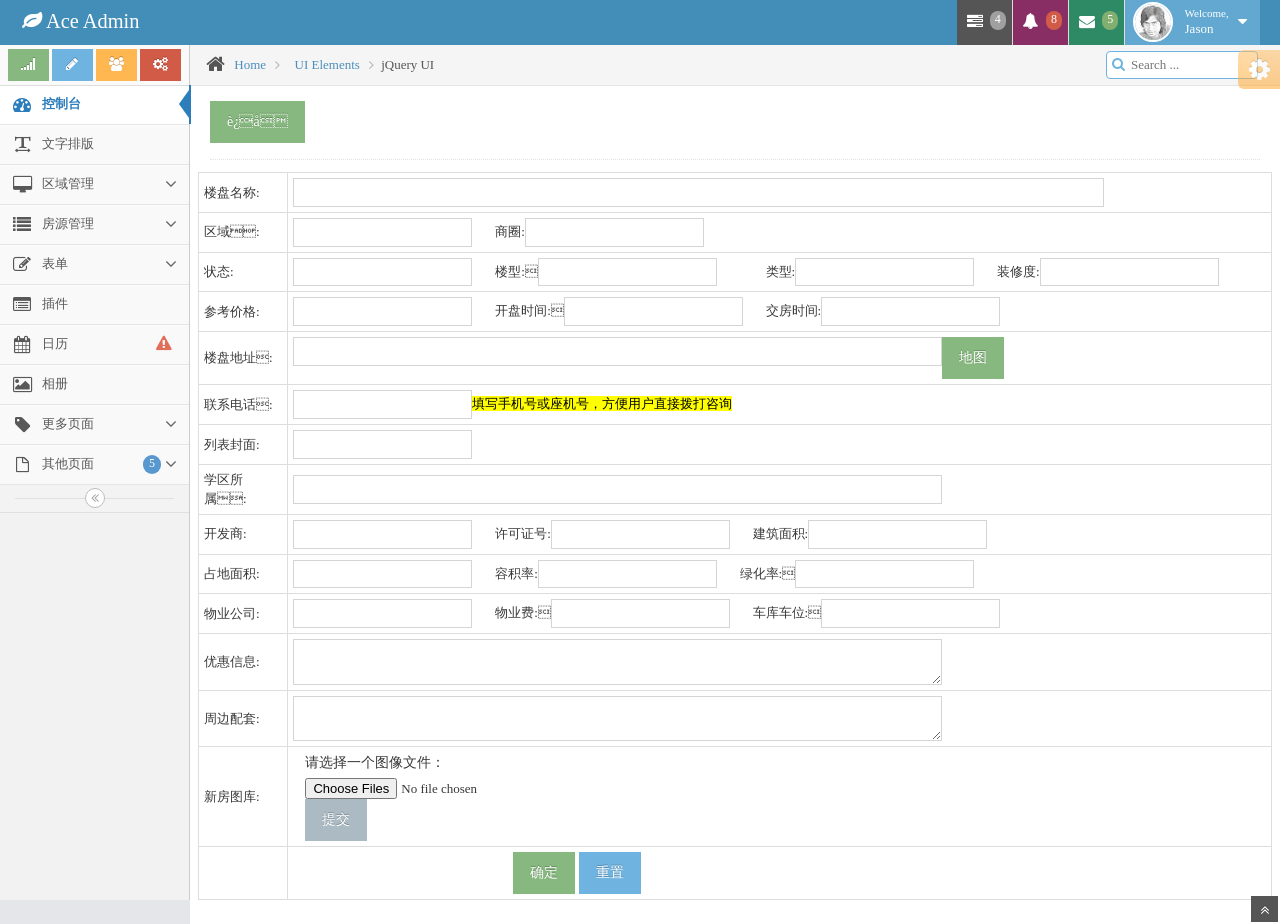
<file: estate/backstage/src/main/webapp/buhome.html>
<!DOCTYPE html>
<html lang="en">
	<head>
		<meta charset="utf-8" />
		<title>jQuery UI - Bootstrapåå°ç®¡çç³»ç»æ¨¡çAceä¸è½½</title>
		<meta name="keywords" content="Bootstrapæ¨¡ç,Bootstrapæ¨¡çä¸è½½,Bootstrapæç¨,Bootstrapä¸­æ" />
		<meta name="description" content="ç«é¿ç´ ææä¾Bootstrapæ¨¡ç,Bootstrapæç¨,Bootstrapä¸­æç¿»è¯ç­ç¸å³Bootstrapæä»¶ä¸è½½" />
		<!-- basic styles -->
<style type="text/css">  
        .float{  
            float:left;  
            width : 200;  
            height: 200;  
            overflow: hidden;  
            border: 1px solid #CCCCCC;  
            border-radius: 10px;  
            padding: 5px;  
            margin: 5px;  
        }  
        img{  
            position: relative;  
        }  
        .result{  
            width: 200px;  
            height: 200px;  
            text-align: center;  
            box-sizing: border-box;  
        }  
          
    </style> 
		<link href="assets/css/bootstrap.min.css" rel="stylesheet" />
		<link rel="stylesheet" href="assets/css/font-awesome.min.css" />

		<!--[if IE 7]>
		  <link rel="stylesheet" href="assets/css/font-awesome-ie7.min.css" />
		<![endif]-->
		<!-- page specific plugin styles -->

		<link rel="stylesheet" href="assets/css/jquery-ui-1.10.3.full.min.css" />

		<!-- fonts -->

		<!-- <link rel="stylesheet" href="http://fonts.googleapis.com/css?family=Open+Sans:400,300" /> -->

		<!-- ace styles -->
   
		<link rel="stylesheet" href="assets/css/ace.min.css" />
		<link rel="stylesheet" href="assets/css/ace-rtl.min.css" />
		<link rel="stylesheet" href="assets/css/ace-skins.min.css" />
		<!--[if lte IE 8]>
		  <link rel="stylesheet" href="assets/css/ace-ie.min.css" />
		<![endif]-->

		<!-- inline styles related to this page -->

		<!-- ace settings handler -->
		<script src="assets/js/ace-extra.min.js"></script>
		<script src="assets/js/jquery-1.8.0.min.js"></script>
        
<script type="text/javascript" src="http://api.map.baidu.com/api?v=3.0&ak=kAlRBGj0SCmjxdNmfHwwvcKFYYnGxD2o"></script>
		<!-- HTML5 shim and Respond.js IE8 support of HTML5 elements and media queries -->

		<!--[if lt IE 9]>
		<script src="assets/js/html5shiv.js"></script>
		<script src="assets/js/respond.min.js"></script>
		<![endif]-->
	</head>

<script type="text/javascript">
function list(){
	//çæå¤§åè¡¨
	$.get("grou.sw",function(data){
					$.each(data,function(i,v){
						
						$("<li></li>").html("<a href='guanli.html?id="+(i+1)+"'><i class='icon-double-angle-right'></i>"+v.gname+"</a>").appendTo("#quyuguanli");
					})
				})
	$.get("grou2.sw",function(data){
					
					$.each(data,function(i,v){
						
						$("<li></li>").html("<a href='home.html?id="+(i+1)+"'><i class='icon-double-angle-right'></i>"+v.hname+"</a>").appendTo("#fangyuanguanli");
					})
				})
}

function GetQueryString(name)
{
     var reg = new RegExp("(^|&)"+ name +"=([^&]*)(&|$)");
     var r = window.location.search.substr(1).match(reg);
     if(r!=null)return  unescape(r[2]); return null;
}


$(function(){
	map();
	list();	
	yun();	
})
 var dataArr = {data:[]}; //直接传base64数据  
     var fd = new FormData();  //FormData方式发送请求  ;  
function yun(){
	 var input = document.getElementById("file_input");  
     var result,div;  
    
     if(typeof FileReader==='undefined'){  
         result.innerHTML = "抱歉，你的浏览器不支持 FileReader";  
         input.setAttribute('disabled','disabled');  
     }else{  
         input.addEventListener('change',readFile,false);  
     }//handler  
   
      
     
       
       
    
      var a=0;
     function readFile(){  
             a++;
             var iLen = this.files.length;
         for(var i=0;i<iLen;i++){  
             if (!input['value'].match(/.jpg|.gif|.png|.jpeg|.bmp/i)){//判断上传文件格式  
                 return alert("上传的图片格式不正确，请重新选择");  
             }  
             var reader = new FileReader(); 
             reader.readAsDataURL(this.files[i]);  //转成base64  
             
             var fileName = this.files[i].name;  
             reader.onload = function(e){///获取流中的数据 具体请看api 
                     var imgMsg = {
                         name : fileName,//获取文件名  
                         base64 : this.result   //reader.readAsDataURL方法执行完后，base64数据储存在reader.result里  
                 }
             	 var str="s"+a;
             console.log(str);
                 fd.append(str,imgMsg.base64);
                 dataArr.data.push(imgMsg);///把图片信息放入数组中
                 
                 result = '<div style="display:none" class="result" ><img src="'+this.result+'" alt=""/></div>'; ///创建一个div层吧图片base64格式放入 
                 div = document.createElement('div');  
                 div.innerHTML = result;  
                 div['className'] = 'float';  
                 $("#img_onload").append(div);//插入dom树 不能插入这个里面 换成自己的显示的地方
                 var img = div.getElementsByTagName('img')[0];  
                 img.onload = function(){  
                     var nowHeight = ReSizePic(this); //设置图片大小  
                     this.parentNode.style.display = 'block';  
                     var oParent = this.parentNode;  
                     if(nowHeight){  
                         oParent.style.paddingTop = (oParent.offsetHeight - nowHeight)/2 + 'px';  
                     }  
                } 
             }  
         }  
           
           
     }  
       
       
     function send(){
    	 if(a!=0){
    		 fd.append("num",a);
    	 }
         $.ajax({  
             url : 'urlList.sw',  
             type : 'post',  
             data : fd,  
             //dataType: 'json',  
             processData: false,   //用FormData传fd时需有这两项  
             contentType: false,
             success : function(data){  
                 console.log('返回的数据：'+JSON.stringify(data))  
           }   
         })  
     }  
       
     var oBtn = $("#btn_tj").get(0);  
     oBtn.onclick=function(){
             if(!input.files.length){  
                 return alert('请先选择文件');  
             }  
         send();  
     } 
	
}
function ReSizePic(ThisPic){  
    var RePicWidth = 200; //这里修改为您想显示的宽度值  
  
    var TrueWidth = ThisPic.width; //图片实际宽度  
    var TrueHeight = ThisPic.height; //图片实际高度  
      
    if(TrueWidth>TrueHeight){  
        //宽大于高  
        var reWidth = RePicWidth;  
        ThisPic.width = reWidth;  
        //垂直居中  
        var nowHeight = TrueHeight * (reWidth/TrueWidth);  
        return nowHeight;  //将图片修改后的高度返回，供垂直居中用  
    }else{  
        //宽小于高  
        var reHeight = RePicWidth;  
        ThisPic.height = reHeight;  
    }  
}  





var geoc = new BMap.Geocoder();//创建地理编码实例
var marker = null;


function map(){

	var map = new BMap.Map('mapcontainer');
	var point = new BMap.Point(112.1763258,32.09493365); // BD09坐标: 经度，纬度
	map.centerAndZoom(point, 16);  //地图中心，缩放级别 3~19
	map.enableScrollWheelZoom(true); //开启鼠标滚轮缩放
    //鼠标点击 获取地址 及标注提示
    map.addEventListener('click', function(e){
        var pt = e.point;

        if(marker!=null){
            marker.setPosition(pt);
            parsePoint(pt);
        }else{
            marker = new BMap.Marker(pt);
            map.addOverlay(marker);

            var label = new BMap.Label("...",{offset:new BMap.Size(20,-10)});
            marker.setLabel(label);

            marker.enableDragging();    
            marker.addEventListener("dragend", function(e2){
                parsePoint(e2.point);
            });
            parsePoint(pt);
        }
       
        
    });


   


}
function parsePoint(pt){
    console.log('解析地址: ', pt.lng , ',' , pt.lat);
    document.getElementById('point').value = pt.lng + ',' + pt.lat;
    geoc.getLocation(pt, function(rs){
        var addComp = rs.addressComponents;
        var address = addComp.province + " " + addComp.city + " " + addComp.district + " " + addComp.street + " " + addComp.streetNumber;
        document.getElementById('addres').value = address;
        if(marker!=null){
            //marker.setTitle(address);
            marker.getLabel().setContent(address);
        }
    });
}
</script>
	<body>
		<div class="navbar navbar-default" id="navbar">
			<script type="text/javascript">
				try{ace.settings.check('navbar' , 'fixed')}catch(e){}
			</script>

			<div class="navbar-container" id="navbar-container">
				<div class="navbar-header pull-left">
					<a href="#" class="navbar-brand">
						<small>
							<i class="icon-leaf"></i>
							Ace Admin
						</small>
					</a><!-- /.brand -->
				</div><!-- /.navbar-header -->

				<div class="navbar-header pull-right" role="navigation">
					<ul class="nav ace-nav">
						<li class="grey">
							<a data-toggle="dropdown" class="dropdown-toggle" href="#">
								<i class="icon-tasks"></i>
								<span class="badge badge-grey">4</span>
							</a>

							<ul class="pull-right dropdown-navbar dropdown-menu dropdown-caret dropdown-close">
								<li class="dropdown-header">
									<i class="icon-ok"></i>
									4 Tasks to complete
								</li>

								<li>
									<a href="#">
										<div class="clearfix">
											<span class="pull-left">Software Update</span>
											<span class="pull-right">65%</span>
										</div>

										<div class="progress progress-mini ">
											<div style="width:65%" class="progress-bar "></div>
										</div>
									</a>
								</li>

								<li>
									<a href="#">
										<div class="clearfix">
											<span class="pull-left">Hardware Upgrade</span>
											<span class="pull-right">35%</span>
										</div>

										<div class="progress progress-mini ">
											<div style="width:35%" class="progress-bar progress-bar-danger"></div>
										</div>
									</a>
								</li>

								<li>
									<a href="#">
										<div class="clearfix">
											<span class="pull-left">Unit Testing</span>
											<span class="pull-right">15%</span>
										</div>

										<div class="progress progress-mini ">
											<div style="width:15%" class="progress-bar progress-bar-warning"></div>
										</div>
									</a>
								</li>

								<li>
									<a href="#">
										<div class="clearfix">
											<span class="pull-left">Bug Fixes</span>
											<span class="pull-right">90%</span>
										</div>

										<div class="progress progress-mini progress-striped active">
											<div style="width:90%" class="progress-bar progress-bar-success"></div>
										</div>
									</a>
								</li>

								<li>
									<a href="#">
										See tasks with details
										<i class="icon-arrow-right"></i>
									</a>
								</li>
							</ul>
						</li>

						<li class="purple">
							<a data-toggle="dropdown" class="dropdown-toggle" href="#">
								<i class="icon-bell-alt icon-animated-bell"></i>
								<span class="badge badge-important">8</span>
							</a>

							<ul class="pull-right dropdown-navbar navbar-pink dropdown-menu dropdown-caret dropdown-close">
								<li class="dropdown-header">
									<i class="icon-warning-sign"></i>
									8 Notifications
								</li>

								<li>
									<a href="#">
										<div class="clearfix">
											<span class="pull-left">
												<i class="btn btn-xs no-hover btn-pink icon-comment"></i>
												New Comments
											</span>
											<span class="pull-right badge badge-info">+12</span>
										</div>
									</a>
								</li>

								<li>
									<a href="#">
										<i class="btn btn-xs btn-primary icon-user"></i>
										Bob just signed up as an editor ...
									</a>
								</li>

								<li>
									<a href="#">
										<div class="clearfix">
											<span class="pull-left">
												<i class="btn btn-xs no-hover btn-success icon-shopping-cart"></i>
												New Orders
											</span>
											<span class="pull-right badge badge-success">+8</span>
										</div>
									</a>
								</li>

								<li>
									<a href="#">
										<div class="clearfix">
											<span class="pull-left">
												<i class="btn btn-xs no-hover btn-info icon-twitter"></i>
												Followers
											</span>
											<span class="pull-right badge badge-info">+11</span>
										</div>
									</a>
								</li>

								<li>
									<a href="#">
										See all notifications
										<i class="icon-arrow-right"></i>
									</a>
								</li>
							</ul>
						</li>

						<li class="green">
							<a data-toggle="dropdown" class="dropdown-toggle" href="#">
								<i class="icon-envelope icon-animated-vertical"></i>
								<span class="badge badge-success">5</span>
							</a>

							<ul class="pull-right dropdown-navbar dropdown-menu dropdown-caret dropdown-close">
								<li class="dropdown-header">
									<i class="icon-envelope-alt"></i>
									5 Messages
								</li>

								<li>
									<a href="#">
										<img src="assets/avatars/avatar.png" class="msg-photo" alt="Alex's Avatar" />
										<span class="msg-body">
											<span class="msg-title">
												<span class="blue">Alex:</span>
												Ciao sociis natoque penatibus et auctor ...
											</span>

											<span class="msg-time">
												<i class="icon-time"></i>
												<span>a moment ago</span>
											</span>
										</span>
									</a>
								</li>

								<li>
									<a href="#">
										<img src="assets/avatars/avatar3.png" class="msg-photo" alt="Susan's Avatar" />
										<span class="msg-body">
											<span class="msg-title">
												<span class="blue">Susan:</span>
												Vestibulum id ligula porta felis euismod ...
											</span>

											<span class="msg-time">
												<i class="icon-time"></i>
												<span>20 minutes ago</span>
											</span>
										</span>
									</a>
								</li>

								<li>
									<a href="#">
										<img src="assets/avatars/avatar4.png" class="msg-photo" alt="Bob's Avatar" />
										<span class="msg-body">
											<span class="msg-title">
												<span class="blue">Bob:</span>
												Nullam quis risus eget urna mollis ornare ...
											</span>

											<span class="msg-time">
												<i class="icon-time"></i>
												<span>3:15 pm</span>
											</span>
										</span>
									</a>
								</li>

								<li>
									<a href="inbox.html">
										See all messages
										<i class="icon-arrow-right"></i>
									</a>
								</li>
							</ul>
						</li>

						<li class="light-blue">
							<a data-toggle="dropdown" href="#" class="dropdown-toggle">
								<img class="nav-user-photo" src="assets/avatars/user.jpg" alt="Jason's Photo" />
								<span class="user-info">
									<small>Welcome,</small>
									Jason
								</span>

								<i class="icon-caret-down"></i>
							</a>

							<ul class="user-menu pull-right dropdown-menu dropdown-yellow dropdown-caret dropdown-close">
								<li>
									<a href="#">
										<i class="icon-cog"></i>
										Settings
									</a>
								</li>

								<li>
									<a href="#">
										<i class="icon-user"></i>
										Profile
									</a>
								</li>

								<li class="divider"></li>

								<li>
									<a href="#">
										<i class="icon-off"></i>
										Logout
									</a>
								</li>
							</ul>
						</li>
					</ul><!-- /.ace-nav -->
				</div><!-- /.navbar-header --><!-- /.navbar-header -->
			</div><!-- /.container -->
		</div>

		<div class="main-container" id="main-container">
			<script type="text/javascript">
				try{ace.settings.check('main-container' , 'fixed')}catch(e){}
			</script>

			<div class="main-container-inner">
				<a class="menu-toggler" id="menu-toggler" href="#">
					<span class="menu-text"></span>
				</a>

				<div class="sidebar" id="sidebar">
					<script type="text/javascript">
						try{ace.settings.check('sidebar' , 'fixed')}catch(e){}
					</script>

					<div class="sidebar-shortcuts" id="sidebar-shortcuts">
						<div class="sidebar-shortcuts-large" id="sidebar-shortcuts-large">
							<button class="btn btn-success">
								<i class="icon-signal"></i>
							</button>

							<button class="btn btn-info">
								<i class="icon-pencil"></i>
							</button>

							<button class="btn btn-warning">
								<i class="icon-group"></i>
							</button>

							<button class="btn btn-danger">
								<i class="icon-cogs"></i>
							</button>
						</div>

						<div class="sidebar-shortcuts-mini" id="sidebar-shortcuts-mini">
							<span class="btn btn-success"></span>

							<span class="btn btn-info"></span>

							<span class="btn btn-warning"></span>

							<span class="btn btn-danger"></span>
						</div>
					</div><!-- #sidebar-shortcuts -->

					
					<ul class="nav nav-list">
						<li class="active">
							<a href="index.html">
								<i class="icon-dashboard"></i>
								<span class="menu-text"> 控制台 </span>
							</a>
						</li>

						<li>
							<a href="typography.html">
								<i class="icon-text-width"></i>
								<span class="menu-text"> 文字排版 </span>
							</a>
						</li>

					<li>
							<a href="#" class="dropdown-toggle">
								<i class="icon-desktop"></i>
								<span class="menu-text">区域管理</span>

								<b class="arrow icon-angle-down"></b>
							</a>

							<ul class="submenu" id="quyuguanli">
								
								
							</ul>
						</li>
						

						<li>
							<a href="#" class="dropdown-toggle">
								<i class="icon-list"></i>
								<span class="menu-text">房源管理</span>

								<b class="arrow icon-angle-down"></b>
							</a>

							<ul class="submenu" id="fangyuanguanli">
								
							</ul>
						</li>

						<li>
							<a href="#" class="dropdown-toggle">
								<i class="icon-edit"></i>
								<span class="menu-text"> 表单 </span>

								<b class="arrow icon-angle-down"></b>
							</a>

							<ul class="submenu">
								<li>
									<a href="form-elements.html">
										<i class="icon-double-angle-right"></i>
										表单组件
									</a>
								</li>

								<li>
									<a href="form-wizard.html">
										<i class="icon-double-angle-right"></i>
										向导提示 &amp; 验证
									</a>
								</li>

								<li>
									<a href="wysiwyg.html">
										<i class="icon-double-angle-right"></i>
										编辑器
									</a>
								</li>

								<li>
									<a href="dropzone.html">
										<i class="icon-double-angle-right"></i>
										文件上传
									</a>
								</li>
							</ul>
						</li>

						<li>
							<a href="widgets.html">
								<i class="icon-list-alt"></i>
								<span class="menu-text"> 插件 </span>
							</a>
						</li>

						<li>
							<a href="calendar.html">
								<i class="icon-calendar"></i>

								<span class="menu-text">
									日历
									<span class="badge badge-transparent tooltip-error" title="2&nbsp;Important&nbsp;Events">
										<i class="icon-warning-sign red bigger-130"></i>
									</span>
								</span>
							</a>
						</li>

						<li>
							<a href="gallery.html">
								<i class="icon-picture"></i>
								<span class="menu-text"> 相册 </span>
							</a>
						</li>

						<li>
							<a href="#" class="dropdown-toggle">
								<i class="icon-tag"></i>
								<span class="menu-text"> 更多页面 </span>

								<b class="arrow icon-angle-down"></b>
							</a>

							<ul class="submenu">
								<li>
									<a href="profile.html">
										<i class="icon-double-angle-right"></i>
										用户信息
									</a>
								</li>

								<li>
									<a href="inbox.html">
										<i class="icon-double-angle-right"></i>
										收件箱
									</a>
								</li>

								<li>
									<a href="pricing.html">
										<i class="icon-double-angle-right"></i>
										售价单
									</a>
								</li>

								<li>
									<a href="invoice.html">
										<i class="icon-double-angle-right"></i>
										购物车
									</a>
								</li>

								<li>
									<a href="timeline.html">
										<i class="icon-double-angle-right"></i>
										时间轴
									</a>
								</li>

								<li>
									<a href="login.html">
										<i class="icon-double-angle-right"></i>
										登录 &amp; 注册
									</a>
								</li>
							</ul>
						</li>

						<li>
							<a href="#" class="dropdown-toggle">
								<i class="icon-file-alt"></i>

								<span class="menu-text">
									其他页面
									<span class="badge badge-primary ">5</span>
								</span>

								<b class="arrow icon-angle-down"></b>
							</a>

							<ul class="submenu">
								<li>
									<a href="faq.html">
										<i class="icon-double-angle-right"></i>
										帮助
									</a>
								</li>

								<li>
									<a href="error-404.html">
										<i class="icon-double-angle-right"></i>
										404错误页面
									</a>
								</li>

								<li>
									<a href="error-500.html">
										<i class="icon-double-angle-right"></i>
										500错误页面
									</a>
								</li>

								<li>
									<a href="grid.html">
										<i class="icon-double-angle-right"></i>
										网格
									</a>
								</li>

								<li>
									<a href="blank.html">
										<i class="icon-double-angle-right"></i>
										空白页面
									</a>
								</li>
							</ul>
						</li>
					</ul><!-- /.nav-list -->

					<div class="sidebar-collapse" id="sidebar-collapse">
						<i class="icon-double-angle-left" data-icon1="icon-double-angle-left" data-icon2="icon-double-angle-right"></i>
					</div>

					<script type="text/javascript">
						try{ace.settings.check('sidebar' , 'collapsed')}catch(e){}
					</script>
				</div>

				<div class="main-content">
					<div class="breadcrumbs" id="breadcrumbs">
						<script type="text/javascript">
							try{ace.settings.check('breadcrumbs' , 'fixed')}catch(e){}
						</script>

						<ul class="breadcrumb">
							<li>
								<i class="icon-home home-icon"></i>
								<a href="#">Home</a>
							</li>

							<li>
								<a href="#">UI Elements</a>
							</li>
							<li class="active">jQuery UI</li>
						</ul><!-- .breadcrumb -->

						<div class="nav-search" id="nav-search">
							<form class="form-search">
								<span class="input-icon">
									<input type="text" placeholder="Search ..." class="nav-search-input" id="nav-search-input" autocomplete="off" />
									<i class="icon-search nav-search-icon"></i>
								</span>
							</form>
						</div><!-- #nav-search -->
					</div>

					<div class="page-content">
						<div class="page-header">
							<a class="btn btn-success" href="#">è¿å</a>
						</div><!-- /.page-header -->


						<div class="row">
						<form method='post' action='urlList.sw' enctype="multipart/form-data" >
						<table class="table-bordered table-hover table-condensed" width="100%">
								<tbody><tr><td class='col-sm-1 col-md-1'>楼盘名称:</td><td><input type='text' name='buliname' class='col-sm-10 col-md-10'/></td></tr>
								<tr><td>区域:</td><td><input type='text' name='reid' /> &nbsp;&nbsp;&nbsp;&nbsp;&nbsp;&nbsp;商圈:<input type='text' name='reid' /></td></tr>
								<tr><td>状态:</td><td><input type='text' name='sid'/> &nbsp;&nbsp;&nbsp;&nbsp;&nbsp;&nbsp;楼型:<input type='text' name='manid' />&nbsp;&nbsp;&nbsp;&nbsp;&nbsp;&nbsp;&nbsp;&nbsp;
																					 &nbsp;&nbsp;&nbsp;&nbsp;&nbsp;&nbsp;类型:<input type='text' name='moid' />
																					  &nbsp;&nbsp;&nbsp;&nbsp;&nbsp;&nbsp;装修度:<input type='text' name='fid' /></td></tr>
								<tr><td>参考价格:</td><td><input type='text' name='jprice'/> &nbsp;&nbsp;&nbsp;&nbsp;&nbsp;&nbsp;开盘时间:<input type='text' name='starttime' />
																						  &nbsp;&nbsp;&nbsp;&nbsp;&nbsp;&nbsp;交房时间:<input type='text' name='endtime' /></td></tr>
								<tr><td>楼盘地址:</td><td><input type='text' name='addres'  id='addres'  class='col-sm-8 col-md-8'/><button class="btn btn-success"  data-target="#mymodal" data-toggle="modal">地图</button></td></tr>
								<tr><td>联系电话:</td><td><input type='text' name='phone'/><mark>填写手机号或座机号，方便用户直接拨打咨询</mark></td></tr>
								<tr><td>列表封面:</td><td><input type='text' name='viewimg'/></td></tr>
								<tr><td>学区所属:</td><td><input type='text' name='district' class='col-sm-8 col-md-8'/></td></tr>
								<tr><td>开发商:</td><td><input type='text' name='developers'/> &nbsp;&nbsp;&nbsp;&nbsp;&nbsp;&nbsp;许可证号:<input type='text' name='licence' />
																							 &nbsp;&nbsp;&nbsp;&nbsp;&nbsp;&nbsp;建筑面积:<input type='text' name='jzarea' /></td></tr>
								<tr><td>占地面积:</td><td><input type='text' name='zdarea'/> &nbsp;&nbsp;&nbsp;&nbsp;&nbsp;&nbsp;容积率:<input type='text' name='volume' />
																							 &nbsp;&nbsp;&nbsp;&nbsp;&nbsp;&nbsp;绿化率:<input type='text' name='green' /></td></tr>
								<tr><td>物业公司:</td><td><input type='text' name='company'/> &nbsp;&nbsp;&nbsp;&nbsp;&nbsp;&nbsp;物业费:<input type='text' name='cost' />
																							 &nbsp;&nbsp;&nbsp;&nbsp;&nbsp;&nbsp;车库车位:<input type='text' name='garage' /></td></tr>
								<tr><td>优惠信息:</td><td><textarea name='message' class='col-sm-8 col-md-8'></textarea></td></tr>
								<tr><td>周边配套:</td><td><textarea name='information' class='col-sm-8 col-md-8'></textarea></td></tr>
								<tr><td>新房图库:</td><td id="img_onload">
								<div class="container">  
                   					 <label>请选择一个图像文件：</label>  
                    					<input type="file" id="file_input" multiple/> <!--用input标签并选择type=file，记得带上multiple，不然就只能单选图片了-->  
                    				<button class='btn btn-parimary' type='button' id="btn_tj">提交</button>  
                				</div>
								</td></tr>
								<tr><td></td><td><div  class='col-sm-7 col-md-7 text-center'><button class="btn btn-success" type='button' onclick='tj()'>确定</button>
								<button class="btn btn-info" type='button'>重置</button>
								</div></td></tr>
								</tbody>
							</table>
						</form>		
						</div><!-- /.row -->
						</div><!-- /.row -->
					</div><!-- /.page-content -->
				</div><!-- /.main-content -->
 <!-- 模态框 -->
 <div class="modal fade bs-example-model-lg " id="mymodal" >
								<div class="modal-dialog ";">
									
									<div class="modal-content">
									<div class="modal-header">选择地址</div>
									<div class="modal-body">
									
    <input type="hidden" id="point" value=""/><br>
 <div id="mapcontainer" style='width:500px;height:400px'></div>
									</div>
									<div class="modal-footer">
									<button type="button" class="btn btn-default" data-dismiss="modal" onclick="tianjia()">确定</button>
										<button type="button" class="btn btn-default" data-dismiss="modal">关闭</button>
									</div>
									</div>
								</div>
							</div>
				<div class="ace-settings-container" id="ace-settings-container">
					<div class="btn btn-app btn-xs btn-warning ace-settings-btn" id="ace-settings-btn">
						<i class="icon-cog bigger-150"></i>
					</div>

					<div class="ace-settings-box" id="ace-settings-box">
						<div>
							<div class="pull-left">
								<select id="skin-colorpicker" class="hide">
									<option data-skin="default" value="#438EB9">#438EB9</option>
									<option data-skin="skin-1" value="#222A2D">#222A2D</option>
									<option data-skin="skin-2" value="#C6487E">#C6487E</option>
									<option data-skin="skin-3" value="#D0D0D0">#D0D0D0</option>
								</select>
							</div>
							<span>&nbsp; Choose Skin</span>
						</div>

						<div>
							<input type="checkbox" class="ace ace-checkbox-2" id="ace-settings-navbar" />
							<label class="lbl" for="ace-settings-navbar"> Fixed Navbar</label>
						</div>

						<div>
							<input type="checkbox" class="ace ace-checkbox-2" id="ace-settings-sidebar" />
							<label class="lbl" for="ace-settings-sidebar"> Fixed Sidebar</label>
						</div>

						<div>
							<input type="checkbox" class="ace ace-checkbox-2" id="ace-settings-breadcrumbs" />
							<label class="lbl" for="ace-settings-breadcrumbs"> Fixed Breadcrumbs</label>
						</div>

						<div>
							<input type="checkbox" class="ace ace-checkbox-2" id="ace-settings-rtl" />
							<label class="lbl" for="ace-settings-rtl"> Right To Left (rtl)</label>
						</div>

						<div>
							<input type="checkbox" class="ace ace-checkbox-2" id="ace-settings-add-container" />
							<label class="lbl" for="ace-settings-add-container">
								Inside
								<b>.container</b>
							</label>
						</div>
					</div>
				</div><!-- /#ace-settings-container -->
			</div><!-- /.main-container-inner -->

			<a href="#" id="btn-scroll-up" class="btn-scroll-up btn btn-sm btn-inverse">
				<i class="icon-double-angle-up icon-only bigger-110"></i>
			</a>
		</div><!-- /.main-container -->

		<!-- basic scripts -->

		<!--[if !IE]> -->

		<!-- <script src="http://ajax.googleapis.com/ajax/libs/jquery/2.0.3/jquery.min.js"></script> -->

		<!-- <![endif]-->

		<!--[if IE]>
<script src="http://ajax.googleapis.com/ajax/libs/jquery/1.10.2/jquery.min.js"></script>
<![endif]-->

		<!--[if !IE]> -->

		<script type="text/javascript">
			window.jQuery || document.write("<script src='assets/js/jquery-2.0.3.min.js'>"+"<"+"/script>");
		</script>

		<!-- <![endif]-->

		<!--[if IE]>
<script type="text/javascript">
 window.jQuery || document.write("<script src='assets/js/jquery-1.10.2.min.js'>"+"<"+"/script>");
</script>
<![endif]-->

		<script type="text/javascript">
			if("ontouchend" in document) document.write("<script src='assets/js/jquery.mobile.custom.min.js'>"+"<"+"/script>");
		</script>
		<script src="assets/js/bootstrap.min.js"></script>
		<script src="assets/js/typeahead-bs2.min.js"></script>

		<!-- page specific plugin scripts -->

		<script src="assets/js/jquery-ui-1.10.3.full.min.js"></script>
		<script src="assets/js/jquery.ui.touch-punch.min.js"></script>
		<script src="assets/js/dropzone.min.js"></script>
		<!-- ace scripts -->

		<script src="assets/js/ace-elements.min.js"></script>
		<script src="assets/js/ace.min.js"></script>

		<!-- inline scripts related to this page -->

		<script type="text/javascript">

		</script>
	
</body>
</html>
</file>
<file: estate/backstage/src/main/webapp/assets/css/ace.min.css>
html{min-height:100%;position:relative}body{padding-bottom:0;background-color:#e4e6e9;min-height:100%;font-family:'Open Sans';font-size:13px;color:#393939;line-height:1.5}body.navbar-fixed{padding-top:45px}body.breadcrumbs-fixed{padding-top:86px}.main-container{position:static;padding:0}.main-container:after{background-color:#FFF;bottom:0;content:"";display:block;max-width:inherit;position:fixed;top:0;width:100%;z-index:-2}@media(min-width:768px){.container.main-container:after{-webkit-box-shadow:0 0 0 1px rgba(0,0,0,0.1);box-shadow:0 0 0 1px rgba(0,0,0,0.1)}}.main-container>.main-container-inner{position:relative}.container.main-container .sidebar.sidebar-fixed,.container.main-container .sidebar.sidebar-fixed:before{left:auto}.main-content{margin-left:190px;margin-right:0;margin-top:0;min-height:100%;padding:0}.page-content{background:#fff;margin:0;padding:8px 20px 24px}.page-header{margin:0 0 12px;border-bottom:1px dotted #e2e2e2;padding-bottom:16px;padding-top:7px}.page-header h1{padding:0;margin:0 8px;font-size:24px;font-weight:lighter;color:#2679b5}.page-header h1 small{margin:0 6px;font-size:14px;font-weight:normal;color:#8089a0}[class*=" icon-"],[class^="icon-"]{display:inline-block;text-align:center}a:focus,a:active{text-decoration:none}h1{font-size:32px;font-weight:normal;font-family:"Open Sans","Helvetica Neue",Helvetica,Arial,sans-serif}h1.smaller{font-size:31px}h1.bigger{font-size:33px}h1.block{margin-bottom:16px}h2{font-size:26px;font-weight:normal;font-family:"Open Sans","Helvetica Neue",Helvetica,Arial,sans-serif}h2.smaller{font-size:25px}h2.bigger{font-size:27px}h2.block{margin-bottom:16px}h3{font-size:22px;font-weight:normal;font-family:"Open Sans","Helvetica Neue",Helvetica,Arial,sans-serif}h3.smaller{font-size:21px}h3.bigger{font-size:23px}h3.block{margin-bottom:16px}h4{font-size:18px;font-weight:normal;font-family:"Open Sans","Helvetica Neue",Helvetica,Arial,sans-serif}h4.smaller{font-size:17px}h4.bigger{font-size:19px}h4.block{margin-bottom:16px}h5{font-size:15px;font-weight:normal;font-family:"Open Sans","Helvetica Neue",Helvetica,Arial,sans-serif}h5.smaller{font-size:14px}h5.bigger{font-size:16px}h5.block{margin-bottom:16px}h6{font-size:13px;font-weight:normal;font-family:"Open Sans","Helvetica Neue",Helvetica,Arial,sans-serif}h6.smaller{font-size:12px}h6.bigger{font-size:14px}h6.block{margin-bottom:16px}ul,ol{margin:0 0 10px 25px;padding:0}ul.margin-5,ol.margin-5{margin-left:5px}ul.margin-10,ol.margin-10{margin-left:10px}ul.margin-15,ol.margin-15{margin-left:15px}ul.margin-20,ol.margin-20{margin-left:20px}li>ul,li>ol{margin-left:18px}.list-unstyled,.list-inline{margin-left:0}.list-unstyled>li>[class*="icon-"]:first-child,.list-inline>li>[class*="icon-"]:first-child{width:18px;text-align:center}.spaced>li{margin-top:9px;margin-bottom:9px}.spaced2>li{margin-top:15px;margin-bottom:15px}li.divider{margin-top:3px;margin-bottom:3px;height:0;font-size:0}.spaced>li.divider{margin-top:5px;margin-bottom:5px}.spaced2>li.divider{margin-top:8px;margin-bottom:8px}li.divider:before{content:"";display:inline-block}blockquote,blockquote.pull-right{border-color:#e5eaf1}.modal-content{border-radius:0;-webkit-box-shadow:none;box-shadow:none}.modal-footer{padding-top:12px;padding-bottom:14px;border-top-color:#e4e9ee;-webkit-box-shadow:none;box-shadow:none;background-color:#eff3f8}.modal-header .close{font-size:32px}.well{border-radius:0}.well h1,.well h2,.well h3,.well h4,.well h5,.well h6{margin-top:0}.well h1,.well h2,.well h3{line-height:36px}.alert{font-size:14px;border-radius:0}.alert .close{font-size:16px}.alert-block p+p{margin-top:10px}.pagination>li>a,.pager>li>a,.pagination>li>span,.pager>li>span{border-width:1px;border-radius:0!important}.pagination>li>a,.pager>li>a{color:#2283c5;background-color:#fafafa;margin:0 -1px 0 0;border-color:#e0e8eb}.pagination>li>a:hover,.pager>li>a:hover{background-color:#eaeff2}.pagination>li>a:focus,.pager>li>a:focus{background-color:#eaeef2}.pagination>li.disabled>a,.pagination>li.disabled>a:hover,.pager>li.disabled>a,.pager>li.disabled>a:hover{background-color:#f9f9f9;border-color:#d9d9d9}.pagination>li.active>a,.pagination>li.active>a:hover{background-color:#6faed9;border-color:#6faed9;color:#fff;text-shadow:0 -1px 0 rgba(0,0,0,0.25)}.list-group-item{border-radius:0!important}.lighter{font-weight:lighter}.bolder{font-weight:bolder}.inline{display:inline-block!important}.block{display:block!important}.center,.align-center{text-align:center!important}.align-left{text-align:left!important}.align-right{text-align:right!important}.middle{vertical-align:middle}.align-middle{vertical-align:middle!important}.align-top{vertical-align:top!important}.align-bottom{vertical-align:bottom!important}.position-relative{position:relative}.position-absolute{position:absolute}.line-height-normal{line-height:normal!important}.line-height-1{line-height:1!important}.dark{color:#333!important}.white{color:#fff!important}.red{color:#dd5a43!important}.light-red{color:#f77!important}.blue{color:#478fca!important}.light-blue{color:#93cbf9!important}.green{color:#69aa46!important}.light-green{color:#b0d877!important}.orange{color:#ff892a!important}.light-orange{color:#fcac6f!important}.orange2{color:#feb902!important}.purple{color:#a069c3!important}.pink{color:#c6699f!important}.pink2{color:#d6487e!important}.brown{color:#a52a2a!important}.grey{color:#777!important}.light-grey{color:#bbb!important}.bigger-110{font-size:110%}.bigger-120{font-size:120%}.bigger-130{font-size:130%}.bigger-140{font-size:140%}.bigger-150{font-size:150%}.bigger-160{font-size:160%}.bigger-170{font-size:170%}.bigger-180{font-size:180%}.bigger-190{font-size:190%}.bigger-200{font-size:200%}.bigger-210{font-size:210%}.bigger-220{font-size:220%}.bigger-230{font-size:230%}.bigger-240{font-size:240%}.bigger-250{font-size:250%}.bigger-260{font-size:260%}.bigger-270{font-size:270%}.bigger-280{font-size:280%}.bigger-290{font-size:290%}.bigger-300{font-size:300%}.bigger-125{font-size:125%}.bigger-175{font-size:175%}.bigger-225{font-size:225%}.bigger-275{font-size:275%}.smaller-90{font-size:90%}.smaller-80{font-size:80%}.smaller-70{font-size:70%}.smaller-60{font-size:60%}.smaller-50{font-size:50%}.smaller-40{font-size:40%}.smaller-30{font-size:30%}.smaller-20{font-size:20%}.smaller-75{font-size:75%}.width-20{width:20%!important}.width-25{width:25%!important}.width-30{width:30%!important}.width-35{width:35%!important}.width-40{width:40%!important}.width-45{width:45%!important}.width-50{width:50%!important}.width-55{width:55%!important}.width-60{width:60%!important}.width-65{width:65%!important}.width-70{width:70%!important}.width-75{width:75%!important}.width-80{width:80%!important}.width-85{width:85%!important}.width-90{width:90%!important}.width-95{width:95%!important}.width-100{width:100%!important}.width-48{width:48%!important}.width-auto{width:auto!important}.height-auto{height:auto!important}.no-padding{padding:0!important}.no-padding-bottom{padding-bottom:0!important}.no-padding-top{padding-top:0!important}.no-padding-left{padding-left:0!important}.no-padding-right{padding-right:0!important}.no-margin{margin:0!important}.no-margin-bottom{margin-bottom:0!important}.no-margin-top{margin-top:0!important}.no-margin-left{margin-left:0!important}.no-margin-right{margin-right:0!important}.no-border{border:0}.no-border-bottom{border-bottom:0}.no-border-top{border-top:0}.no-border-left{border-left:none}.no-border-right{border-right:0}.no-underline{text-decoration:none!important}.no-hover-underline:hover{text-decoration:none!important}.no-shadow,.no-box-shadow{-webkit-box-shadow:none!important;box-shadow:none!important}.no-text-shadow{text-shadow:none!important}.overflow-hidden{overflow:hidden!important}.overflow-auto{overflow:auto!important}.overflow-scroll{overflow:scroll!important}.overflow-visible{overflow:visible!important}.hr{display:block;height:0;overflow:hidden;font-size:0;border-top:1px solid #e3e3e3;margin:12px 0}.hr-double{height:3px;border-top:1px solid #e3e3e3;border-bottom:1px solid #e3e3e3}.hr.dotted,.hr-dotted{border-top-style:dotted}.hr-double.dotted{border-bottom-style:dotted}.hr-32,.hr32{margin:32px 0}.hr-30,.hr30{margin:30px 0}.hr-28,.hr28{margin:28px 0}.hr-26,.hr26{margin:26px 0}.hr-24,.hr24{margin:24px 0}.hr-22,.hr22{margin:22px 0}.hr-20,.hr20{margin:20px 0}.hr-18,.hr18{margin:18px 0}.hr-16,.hr16{margin:16px 0}.hr-14,.hr14{margin:14px 0}.hr-12,.hr12{margin:12px 0}.hr-10,.hr10{margin:10px 0}.hr-8,.hr8{margin:8px 0}.hr-6,.hr6{margin:6px 0}.hr-4,.hr4{margin:4px 0}.hr-2,.hr2{margin:2px 0}.space{max-height:1px;min-height:1px;overflow:hidden;margin:12px 0}.vspace-xs,.vspace-sm,.vspace-md,.vspace-lg{max-height:1px;min-height:1px;overflow:hidden;display:none;margin:12px 0}.space-32{max-height:1px;min-height:1px;overflow:hidden;margin:12px 0;margin:32px 0 31px}.vspace-32,.vspace-xs-32,.vspace-sm-32,.vspace-md-32,.vspace-lg-32{max-height:1px;min-height:1px;overflow:hidden;margin:12px 0;margin:32px 0 31px 0}.space-30{max-height:1px;min-height:1px;overflow:hidden;margin:12px 0;margin:30px 0 29px}.vspace-30,.vspace-xs-30,.vspace-sm-30,.vspace-md-30,.vspace-lg-30{max-height:1px;min-height:1px;overflow:hidden;margin:12px 0;margin:30px 0 29px 0}.space-28{max-height:1px;min-height:1px;overflow:hidden;margin:12px 0;margin:28px 0 27px}.vspace-28,.vspace-xs-28,.vspace-sm-28,.vspace-md-28,.vspace-lg-28{max-height:1px;min-height:1px;overflow:hidden;margin:12px 0;margin:28px 0 27px 0}.space-26{max-height:1px;min-height:1px;overflow:hidden;margin:12px 0;margin:26px 0 25px}.vspace-26,.vspace-xs-26,.vspace-sm-26,.vspace-md-26,.vspace-lg-26{max-height:1px;min-height:1px;overflow:hidden;margin:12px 0;margin:26px 0 25px 0}.space-24{max-height:1px;min-height:1px;overflow:hidden;margin:12px 0;margin:24px 0 23px}.vspace-24,.vspace-xs-24,.vspace-sm-24,.vspace-md-24,.vspace-lg-24{max-height:1px;min-height:1px;overflow:hidden;margin:12px 0;margin:24px 0 23px 0}.space-22{max-height:1px;min-height:1px;overflow:hidden;margin:12px 0;margin:22px 0 21px}.vspace-22,.vspace-xs-22,.vspace-sm-22,.vspace-md-22,.vspace-lg-22{max-height:1px;min-height:1px;overflow:hidden;margin:12px 0;margin:22px 0 21px 0}.space-20{max-height:1px;min-height:1px;overflow:hidden;margin:12px 0;margin:20px 0 19px}.vspace-20,.vspace-xs-20,.vspace-sm-20,.vspace-md-20,.vspace-lg-20{max-height:1px;min-height:1px;overflow:hidden;margin:12px 0;margin:20px 0 19px 0}.space-18{max-height:1px;min-height:1px;overflow:hidden;margin:12px 0;margin:18px 0 17px}.vspace-18,.vspace-xs-18,.vspace-sm-18,.vspace-md-18,.vspace-lg-18{max-height:1px;min-height:1px;overflow:hidden;margin:12px 0;margin:18px 0 17px 0}.space-16{max-height:1px;min-height:1px;overflow:hidden;margin:12px 0;margin:16px 0 15px}.vspace-16,.vspace-xs-16,.vspace-sm-16,.vspace-md-16,.vspace-lg-16{max-height:1px;min-height:1px;overflow:hidden;margin:12px 0;margin:16px 0 15px 0}.space-14{max-height:1px;min-height:1px;overflow:hidden;margin:12px 0;margin:14px 0 13px}.vspace-14,.vspace-xs-14,.vspace-sm-14,.vspace-md-14,.vspace-lg-14{max-height:1px;min-height:1px;overflow:hidden;margin:12px 0;margin:14px 0 13px 0}.space-12{max-height:1px;min-height:1px;overflow:hidden;margin:12px 0;margin:12px 0 11px}.vspace-12,.vspace-xs-12,.vspace-sm-12,.vspace-md-12,.vspace-lg-12{max-height:1px;min-height:1px;overflow:hidden;margin:12px 0;margin:12px 0 11px 0}.space-10{max-height:1px;min-height:1px;overflow:hidden;margin:12px 0;margin:10px 0 9px}.vspace-10,.vspace-xs-10,.vspace-sm-10,.vspace-md-10,.vspace-lg-10{max-height:1px;min-height:1px;overflow:hidden;margin:12px 0;margin:10px 0 9px 0}.space-8{max-height:1px;min-height:1px;overflow:hidden;margin:12px 0;margin:8px 0 7px}.vspace-8,.vspace-xs-8,.vspace-sm-8,.vspace-md-8,.vspace-lg-8{max-height:1px;min-height:1px;overflow:hidden;margin:12px 0;margin:8px 0 7px 0}.space-6{max-height:1px;min-height:1px;overflow:hidden;margin:12px 0;margin:6px 0 5px}.vspace-6,.vspace-xs-6,.vspace-sm-6,.vspace-md-6,.vspace-lg-6{max-height:1px;min-height:1px;overflow:hidden;margin:12px 0;margin:6px 0 5px 0}.space-4{max-height:1px;min-height:1px;overflow:hidden;margin:12px 0;margin:4px 0 3px}.vspace-4,.vspace-xs-4,.vspace-sm-4,.vspace-md-4,.vspace-lg-4{max-height:1px;min-height:1px;overflow:hidden;margin:12px 0;margin:4px 0 3px 0}.space-2{max-height:1px;min-height:1px;overflow:hidden;margin:12px 0;margin:2px 0 1px}.vspace-2,.vspace-xs-2,.vspace-sm-2,.vspace-md-2,.vspace-lg-2{max-height:1px;min-height:1px;overflow:hidden;margin:12px 0;margin:2px 0 1px 0}.header{line-height:28px;margin-bottom:16px;margin-top:18px;padding-bottom:4px;border-bottom:1px solid #CCC}.header.blue{border-bottom-color:#d5e3ef}.header.green{border-bottom-color:#cce2c1}.header.purple{border-bottom-color:#e0d1ea}.header.orange{border-bottom-color:#fdd0ac}.header.orange2{border-bottom-color:#fbd36b}.header.red{border-bottom-color:#f3cdc6}.header.grey{border-bottom-color:#c3c3c3}.header.pink{border-bottom-color:#f2e0eb}.header.pink2{border-bottom-color:#e69eb9}.header.light-blue{border-bottom-color:#dceefc}.header.light-red{border-bottom-color:#fec5c5}.header.light-green{border-bottom-color:#d2e7b5}.header.brown{border-bottom-color:#df9393}.header>[class*="icon-"]{margin-right:2px}.no-radius{border-radius:0!important}.action-buttons a{margin:0 3px;display:inline-block;opacity:.85;-webkit-transition:all .1s;transition:all .1s}.action-buttons a:hover{text-decoration:none;-moz-transform:scale(1.2);-webkit-transform:scale(1.2);-o-transform:scale(1.2);-ms-transform:scale(1.2);transform:scale(1.2);opacity:1}.navbar{margin-bottom:0}.navbar{margin-left:0;margin-right:0;border:0;-webkit-box-shadow:none;box-shadow:none;border-radius:0;margin:0;padding-left:0;padding-right:0;min-height:45px;position:relative;background:#438eb9}.navbar>.container{padding-left:0;padding-right:0}.navbar .navbar-text,.navbar .navbar-link{color:#fff}.navbar .navbar-brand{color:#fff;font-size:24px;text-shadow:none;padding-top:10px;padding-bottom:10px}.navbar .navbar-brand:hover,.navbar .navbar-brand:focus{color:#fff}.navbar .navbar-header{margin:0!important}.navbar .navbar-nav>li>a,.navbar .navbar-nav>li>a:hover,.navbar .navbar-nav>li>a:focus{font-size:13px;text-shadow:none;color:#fff}.navbar-fixed-top,.navbar-fixed-bottom{position:fixed}.navbar-container{padding-left:10px;padding-right:20px}.navbar-container.container{padding-left:0;padding-right:0}.ace-nav{height:100%;margin:0!important}.ace-nav>li{line-height:45px;height:45px;border-left:1px solid #DDD;padding:0;position:relative;float:left!important}.ace-nav>li:first-child{border-left:none}.ace-nav>li>a{background-color:#2e6589;color:#FFF;display:block;line-height:inherit;text-align:center;height:100%;width:auto;min-width:50px;padding:0 8px;position:relative}.ace-nav>li>a>[class*="icon-"]{font-size:16px;color:#FFF;display:inline-block;width:20px;text-align:center}.ace-nav>li>a>.badge{position:relative;top:-4px;left:2px;padding-right:5px;padding-left:5px}.ace-nav>li>a:hover,.ace-nav>li>a:focus{background-color:#2c5976}.ace-nav>li.open>a{background-color:#2c5976!important}.ace-nav>li.open>a{color:#FFF!important}.ace-nav>li.grey>a{background-color:#555}.ace-nav>li.grey>a:hover,.ace-nav>li.grey>a:focus{background-color:#4b4b4b}.ace-nav>li.open.grey>a{background-color:#4b4b4b!important}.ace-nav>li.purple>a{background-color:#892e65}.ace-nav>li.purple>a:hover,.ace-nav>li.purple>a:focus{background-color:#762c59}.ace-nav>li.open.purple>a{background-color:#762c59!important}.ace-nav>li.green>a{background-color:#2e8965}.ace-nav>li.green>a:hover,.ace-nav>li.green>a:focus{background-color:#2c7659}.ace-nav>li.open.green>a{background-color:#2c7659!important}.ace-nav>li.light-blue>a{background-color:#62a8d1}.ace-nav>li.light-blue>a:hover,.ace-nav>li.light-blue>a:focus{background-color:#579ec8}.ace-nav>li.open.light-blue>a{background-color:#579ec8!important}.ace-nav>li.light-blue2>a{background-color:#42a8e1}.ace-nav>li.light-blue2>a:hover,.ace-nav>li.light-blue2>a:focus{background-color:#359fd9}.ace-nav>li.open.light-blue2>a{background-color:#359fd9!important}.ace-nav>li.red>a{background-color:#b74635}.ace-nav>li.red>a:hover,.ace-nav>li.red>a:focus{background-color:#a34335}.ace-nav>li.open.red>a{background-color:#a34335!important}.ace-nav>li.light-green>a{background-color:#9abc32}.ace-nav>li.light-green>a:hover,.ace-nav>li.light-green>a:focus{background-color:#8ba832}.ace-nav>li.open.light-green>a{background-color:#8ba832!important}.ace-nav>li.light-purple>a{background-color:#cb6fd7}.ace-nav>li.light-purple>a:hover,.ace-nav>li.light-purple>a:focus{background-color:#c263ce}.ace-nav>li.open.light-purple>a{background-color:#c263ce!important}.ace-nav>li.light-orange>a{background-color:#f79263}.ace-nav>li.light-orange>a:hover,.ace-nav>li.light-orange>a:focus{background-color:#f28653}.ace-nav>li.open.light-orange>a{background-color:#f28653!important}.ace-nav>li.light-pink>a{background-color:#f4dae5}.ace-nav>li.light-pink>a:hover,.ace-nav>li.light-pink>a:focus{background-color:#eeccda}.ace-nav>li.open.light-pink>a{background-color:#eeccda!important}.ace-nav>li.dark>a{background-color:#404040}.ace-nav>li.dark>a:hover,.ace-nav>li.dark>a:focus{background-color:#363636}.ace-nav>li.open.dark>a{background-color:#363636!important}.ace-nav>li.white-opaque>a{background-color:rgba(255,255,255,0.8)}.ace-nav>li.white-opaque>a:hover,.ace-nav>li.white-opaque>a:focus{background-color:rgba(245,245,245,0.8)}.ace-nav>li.open.white-opaque>a{background-color:rgba(245,245,245,0.8)!important}.ace-nav>li.dark-opaque>a{background-color:rgba(0,0,0,0.2)}.ace-nav>li.dark-opaque>a:hover,.ace-nav>li.dark-opaque>a:focus{background-color:rgba(0,0,0,0.2)}.ace-nav>li.open.dark-opaque>a{background-color:rgba(0,0,0,0.2)!important}.ace-nav>li.margin-4{margin-left:4px}.ace-nav>li.margin-3{margin-left:3px}.ace-nav>li.margin-2{margin-left:2px}.ace-nav>li.margin-1{margin-left:1px}.ace-nav>li.no-border{border:none!important}.ace-nav>li .dropdown-menu{z-index:1031}.ace-nav .nav-user-photo{margin:-4px 8px 0 0;border-radius:100%;border:2px solid #FFF;max-width:40px}.ace-nav li:last-child a [class^="icon-"]{display:inline-block;width:1.25em;text-align:center}@media only screen and (max-width:767px){.navbar-container{padding-left:0;padding-right:0}}@media only screen and (max-width:767px){.ace-nav>li:nth-last-child(4)>.dropdown-menu.pull-right{right:-80px}.ace-nav>li:nth-last-child(4)>.dropdown-menu.pull-right:before,.ace-nav>li:nth-last-child(4)>.dropdown-menu.pull-right:after{right:100px}.ace-nav>li:nth-last-child(3)>.dropdown-menu.pull-right{right:-40px}.ace-nav>li:nth-last-child(3)>.dropdown-menu.pull-right:before,.ace-nav>li:nth-last-child(3)>.dropdown-menu.pull-right:after{right:60px}.user-menu.dropdown-close.pull-right{right:0!important}}@media only screen and (max-width:480px){.ace-nav>li:nth-last-child(4)>.dropdown-menu.pull-right{right:-120px}.ace-nav>li:nth-last-child(4)>.dropdown-menu.pull-right:before,.ace-nav>li:nth-last-child(4)>.dropdown-menu.pull-right:after{right:140px}.ace-nav>li:nth-last-child(3)>.dropdown-menu.pull-right{right:-80px}.ace-nav>li:nth-last-child(3)>.dropdown-menu.pull-right:before,.ace-nav>li:nth-last-child(3)>.dropdown-menu.pull-right:after{right:100px}.ace-nav>li:nth-last-child(2)>.dropdown-menu.pull-right{right:-50px}.ace-nav>li:nth-last-child(2)>.dropdown-menu.pull-right:before,.ace-nav>li:nth-last-child(2)>.dropdown-menu.pull-right:after{right:70px}}@media only screen and (max-width:460px){.ace-nav>li:nth-last-child(4)>.dropdown-menu.pull-right{left:-5px;right:auto}.ace-nav>li:nth-last-child(4)>.dropdown-menu.pull-right:before,.ace-nav>li:nth-last-child(4)>.dropdown-menu.pull-right:after{right:auto;left:25px}.ace-nav>li:nth-last-child(3)>.dropdown-menu.pull-right{left:-60px;right:auto}.ace-nav>li:nth-last-child(3)>.dropdown-menu.pull-right:before,.ace-nav>li:nth-last-child(3)>.dropdown-menu.pull-right:after{left:80px;right:auto}.ace-nav>li:nth-last-child(2)>.dropdown-menu.pull-right{left:-110px;right:auto}.ace-nav>li:nth-last-child(2)>.dropdown-menu.pull-right:before,.ace-nav>li:nth-last-child(2)>.dropdown-menu.pull-right:after{left:130px;right:auto}}@media only screen and (max-width:460px){.navbar .navbar-header.pull-left{display:block;float:none!important}.navbar .navbar-header.pull-right{display:block;float:none!important}.ace-nav{display:block;float:none!important;text-align:center;background-color:#404040;border:1px solid #DDD;border-width:1px 0;letter-spacing:-3px}.ace-nav>li{display:inline-block;float:none!important;text-align:left;letter-spacing:normal}.ace-nav>li:first-child{border-left:1px solid #DDD}.ace-nav>li:last-child{border-right:1px solid #DDD}}@media only screen and (max-width:320px){.ace-nav>li>a{padding:0 5px!important}}.user-menu>li>a{padding:4px 12px}.user-menu>li>a>[class*="icon-"]{margin-right:6px;font-size:120%}.user-info{max-width:100px;display:inline-block;overflow:hidden;text-overflow:ellipsis;white-space:nowrap;text-align:left;vertical-align:top;line-height:15px;position:relative;top:6px}.user-info small{display:block}@media(min-width:461px) and (max-width:480px),(max-width:360px){.user-menu{padding-top:42px!important}.ace-nav .nav-user-photo{margin-right:0}.user-info{position:absolute!important;margin-top:40px;margin-left:1px;right:2px;z-index:1032;color:#777;font-size:14px;width:156px;max-width:156px;padding-left:8px;padding-right:8px;height:32px;line-height:26px!important;display:none;border-bottom:1px solid #e5e5e5;text-align:center;vertical-align:none;line-height:normal}.user-info>small{display:inline;opacity:1}li.open .user-info{display:inline-block}}.breadcrumbs{position:relative;border-bottom:1px solid #e5e5e5;background-color:#f5f5f5;min-height:41px;line-height:40px;padding:0 12px 0 0;display:block}.breadcrumbs.fixed,.breadcrumbs.breadcrumbs-fixed{position:fixed;right:0;left:190px;top:45px;z-index:1028}.breadcrumb{background-color:transparent;display:inline-block;line-height:24px;margin:0 22px 0 12px;padding:0;font-size:13px;color:#333;border-radius:0}.breadcrumb>li,.breadcrumb>li.active{color:#555}.breadcrumb>li>a{display:inline-block;padding:0 4px;color:#4c8fbd}.breadcrumb>li+li:before{font-family:FontAwesome;font-size:14px;content:"\f105";color:#b2b6bf;margin-right:2px;padding:0 5px 0 2px;position:relative;top:1px}.breadcrumb .home-icon{margin-left:4px;margin-right:2px;font-size:20px;position:relative;top:2px}@media only screen and (max-width:991px){.breadcrumb{margin-left:90px}.breadcrumbs.fixed,.breadcrumbs.breadcrumbs-fixed{position:relative!important;left:auto!important;right:auto!important;top:auto!important;z-index:auto!important}body.breadcrumbs-fixed .ace-settings-container{top:50px}}@media only screen and (max-width:480px){.breadcrumb>li>a{padding:0 1px}}@media only screen and (max-width:320px){.breadcrumb{margin-left:36px}}.container.main-container .breadcrumbs.breadcrumbs-fixed{left:auto!important;right:auto!important}@media(min-width:768px){.container.main-container .breadcrumbs.breadcrumbs-fixed{width:554px}.container.main-container .menu-min+.main-content .breadcrumbs.breadcrumbs-fixed{width:701px}}@media(min-width:992px){.container.main-container .breadcrumbs.breadcrumbs-fixed{width:774px}.container.main-container .menu-min+.main-content .breadcrumbs.breadcrumbs-fixed{width:921px}}@media(min-width:1200px){.container.main-container .breadcrumbs.breadcrumbs-fixed{width:974px}.container.main-container .menu-min+.main-content .breadcrumbs.breadcrumbs-fixed{width:1121px}}.nav-search{position:absolute;top:6px;right:22px;line-height:24px}.nav-search .form-search{margin-bottom:0}.nav-search .nav-search-input{border:1px solid #6fb3e0;width:152px;height:28px!important;border-radius:4px!important;font-size:13px;color:#666!important;z-index:11;-webkit-transition:width ease .15s;transition:width ease .15s}.nav-search .nav-search-input+.dropdown-menu{min-width:0;left:0;right:0}.nav-search .nav-search-input:focus,.nav-search .nav-search-input:hover{border-color:#6fb3e0}.nav-search .nav-search-icon{color:#6fb3e0!important;font-size:14px!important;line-height:24px!important}.nav-search.minimized .nav-search-input{width:0;opacity:0;filter:alpha(opacity=0);max-width:0}.nav-search.minimized:hover .nav-search-input,.nav-search.minimized .nav-search-btn:active+.nav-search-input,.nav-search.minimized .nav-search-input:focus,.nav-search.minimized .nav-search-input:hover,.nav-search.minimized .nav-search-input:active{opacity:1;filter:alpha(opacity=100);width:152px;max-width:152px}.nav-search.minimized .nav-search-icon{border:1px solid;border-radius:100%;background-color:#FFF;padding:0 5px!important}.nav-search.minimized:hover .nav-search-icon,.nav-search.minimized .nav-search-input:focus ~ .nav-search-icon,.nav-search.minimized .nav-search-input:hover ~ .nav-search-icon,.nav-search.minimized .nav-search-input:active ~ .nav-search-icon{border:0;border-radius:0;padding:0 3px!important}.nav-search-icon{border:0;border-radius:0;padding:0 3px!important}.sidebar>.nav-search{position:static;background-color:#fafafa;border-bottom:1px solid #DDD;text-align:center;height:35px;padding-top:6px}.sidebar>.nav-search .nav-search-input{width:162px!important;border-radius:0!important;max-width:162px!important;opacity:1!important;filter:alpha(opacity=100)!important}.sidebar>.nav-search .nav-search-input+.dropdown-menu{text-align:left}.sidebar.menu-min .nav-search .form-search{position:absolute;left:5px;z-index:14}.sidebar.menu-min .nav-search .nav-search-input{width:0!important;max-width:0!important;opacity:0!important;filter:alpha(opacity=0)!important}.sidebar.menu-min .nav-search .nav-search-input:hover,.sidebar.menu-min .nav-search .nav-search-input:focus,.sidebar.menu-min .nav-search .nav-search-input:active{width:162px!important;max-width:162px!important;opacity:1!important;filter:alpha(opacity=100)!important}.sidebar.menu-min .nav-search .nav-search-input:hover ~ #nav-search-icon,.sidebar.menu-min .nav-search .nav-search-input:focus ~ #nav-search-icon,.sidebar.menu-min .nav-search .nav-search-input:active ~ #nav-search-icon{border:0;border-radius:0;padding:0 3px!important}.sidebar.menu-min .nav-search:hover .nav-search-input{width:162px!important;max-width:162px!important;opacity:1!important;filter:alpha(opacity=100)!important}.sidebar.menu-min .nav-search:hover .nav-search-input ~ .nav-search-icon{border:0;border-radius:0;padding:0 3px!important}.sidebar.menu-min .nav-search .nav-search-icon{border:1px solid;border-radius:32px;background-color:#FFF;padding:0 5px!important}@media only screen and (max-width:767px){.nav-search{right:5px}.nav-search .nav-search-input{width:105px}.nav-search:hover .nav-search-input,.nav-search .nav-search-btn:active+.nav-search-input,.nav-search .nav-search-input:focus,.nav-search .nav-search-input:hover,.nav-search .nav-search-input:active{width:145px}}@media only screen and (max-width:480px){.nav-search .nav-search-input{width:0;opacity:0;filter:alpha(opacity=0);max-width:0}.nav-search:hover .nav-search-input,.nav-search .nav-search-btn:active+.nav-search-input,.nav-search .nav-search-input:focus,.nav-search .nav-search-input:hover,.nav-search .nav-search-input:active{opacity:1;filter:alpha(opacity=100);width:152px;max-width:152px}.nav-search .nav-search-icon{border:1px solid;border-radius:100%;background-color:#FFF;padding:0 5px!important}.nav-search:hover .nav-search-icon,.nav-search .nav-search-input:focus ~ .nav-search-icon,.nav-search .nav-search-input:hover ~ .nav-search-icon,.nav-search .nav-search-input:active ~ .nav-search-icon{border:0;border-radius:0;padding:0 3px!important}}.sidebar{width:190px;float:left;position:relative;border:1px solid #ccc;border-width:0 1px 0 0;background-color:#f2f2f2}.sidebar:before{content:"";display:block;width:190px;position:fixed;bottom:0;top:0;z-index:-1;background-color:#f2f2f2;border:1px solid #ccc;border-width:0 1px 0 0}.sidebar.fixed,.sidebar.sidebar-fixed{position:fixed;z-index:1029;top:45px;left:0}.sidebar.fixed:before,.sidebar.sidebar-fixed:before{left:0;right:auto}li [class^="icon-"],li [class*=" icon-"],.nav-list li [class^="icon-"],.nav-list li [class*=" icon-"]{width:auto}.nav-list{margin:0;padding:0;list-style:none}.nav-list .open>a,.nav-list .open>a:hover,.nav-list .open>a:focus{background-color:#fafafa}.nav-list>li>a,.nav-list .nav-header{margin:0}.nav-list>li{display:block;padding:0;margin:0;border:0;border-top:1px solid #fcfcfc;border-bottom:1px solid #e5e5e5;position:relative}.nav-list>li:first-child{border-top:0}.nav-list li>a:focus{outline:0}.nav-list>li>a{display:block;height:38px;line-height:36px;padding:0 16px 0 7px;background-color:#f9f9f9;color:#585858;text-shadow:none!important;font-size:13px;text-decoration:none}.nav-list>li>a>[class*="icon-"]:first-child{display:inline-block;vertical-align:middle;min-width:30px;text-align:center;font-size:18px;font-weight:normal;margin-right:2px}.nav-list>li>a:focus{background-color:#f9f9f9;color:#1963aa}.nav-list>li>a:hover{background-color:#FFF;color:#1963aa}.nav-list>li>a:hover:before{display:block;content:"";position:absolute;top:-1px;bottom:0;left:0;width:3px;max-width:3px;overflow:hidden;background-color:#3382af}.nav-list>li a>.arrow{display:inline-block;width:14px!important;height:14px;line-height:14px;text-shadow:none;font-size:18px;position:absolute;right:11px;top:11px;padding:0;color:#666}.nav-list>li a:hover>.arrow,.nav-list>li.active>a>.arrow,.nav-list>li.open>a>.arrow{color:#1963aa}.nav-list>li.separator{height:3px;background-color:transparent;position:static;margin:1px 0;-webkit-box-shadow:none;box-shadow:none}.nav-list>li.open>a{background-color:#fafafa;color:#1963aa}.nav-list>li.active{background-color:#fff}.nav-list>li.active>a,.nav-list>li.active>a:hover,.nav-list>li.active>a:focus,.nav-list>li.active>a:active{background-color:#fff;color:#2b7dbc;font-weight:bold;font-size:13px}.nav-list>li.active>a>[class*="icon-"]{font-weight:normal}.nav-list>li.active>a:hover:before{display:none}.nav-list>li.active:after{display:inline-block;content:"";position:absolute;right:-2px;top:-1px;bottom:0;z-index:1;border:2px solid #2b7dbc;border-width:0 2px 0 0}.nav-list>li.open{border-bottom-color:#e5e5e5}.nav-list>li.active .submenu{display:block}.nav-list>li .submenu{display:none;list-style:none;margin:0;padding:0;position:relative;background-color:#fff;border-top:1px solid #e5e5e5}.nav-list>li .submenu>li{margin-left:0;position:relative}.nav-list>li .submenu>li>a{display:block;position:relative;color:#616161;padding:7px 0 9px 37px;margin:0;border-top:1px dotted #e4e4e4}.nav-list>li .submenu>li>a:focus{text-decoration:none}.nav-list>li .submenu>li>a:hover{text-decoration:none;color:#4b88b7}.nav-list>li .submenu>li.active>a{color:#2b7dbc}.nav-list>li .submenu>li a>[class*="icon-"]:first-child{display:none;font-size:12px;font-weight:normal;width:18px;height:auto;line-height:12px;text-align:center;position:absolute;left:10px;top:11px;z-index:1;background-color:#FFF}.nav-list>li .submenu>li.active>a>[class*="icon-"]:first-child,.nav-list>li .submenu>li:hover>a>[class*="icon-"]:first-child{display:inline-block}.nav-list>li .submenu>li.active>a>[class*="icon-"]:first-child{color:#c86139}.nav-list>li>.submenu>li:before{content:"";display:inline-block;position:absolute;width:7px;left:20px;top:17px;border-top:1px dotted #9dbdd6}.nav-list>li>.submenu>li:first-child>a{border-top:1px solid #fafafa}.nav-list>li>.submenu:before{content:"";display:block;position:absolute;z-index:1;left:18px;top:0;bottom:0;border:1px dotted #9dbdd6;border-width:0 0 0 1px}.nav-list>li.active>.submenu>li:before{border-top-color:#8eb3d0}.nav-list>li.active>.submenu:before{border-left-color:#8eb3d0}.nav-list li .submenu{overflow:hidden}.nav-list li.active>a:after{display:block;content:"";position:absolute!important;right:0;top:4px;border:8px solid transparent;border-width:14px 10px;border-right-color:#2b7dbc}.nav-list li.open>a:after{display:none}.nav-list li.active.open>.submenu>li.active.open>a.dropdown-toggle:after{display:none}.nav-list li.active>.submenu>li.active>a:after{display:none}.nav-list li.active.open>.submenu>li.active>a:after{display:block}.nav-list li.active.no-active-child>a:after{display:inline-block!important}.nav-list a .badge,.nav-list a .label{font-size:12px;padding-left:6px;padding-right:6px;position:absolute;top:9px;right:11px;opacity:.88}.nav-list a .badge [class*="icon-"],.nav-list a .label [class*="icon-"]{vertical-align:middle;margin:0}.nav-list a.dropdown-toggle .badge,.nav-list a.dropdown-toggle .label{right:28px}.nav-list a:hover .badge,.nav-list a:hover .label{opacity:1}.nav-list .submenu .submenu a .badge,.nav-list .submenu .submenu a .label{top:6px}.sidebar-collapse{border-bottom:1px solid #e0e0e0;background-color:#f3f3f3;text-align:center;padding:3px 0;position:relative}.sidebar-collapse>[class*="icon-"]{display:inline-block;cursor:pointer;font-size:14px;color:#aaa;border:1px solid #bbb;padding:0 5px;line-height:18px;border-radius:16px;background-color:#fff;position:relative}.sidebar-collapse:before{content:"";display:inline-block;height:0;border-top:1px solid #e0e0e0;position:absolute;left:15px;right:15px;top:13px}.sidebar-shortcuts{background-color:#fafafa;border-bottom:1px solid #ddd;text-align:center;line-height:39px;max-height:41px;margin-bottom:0}.sidebar-shortcuts-large{padding-bottom:4px}.sidebar-shortcuts-large>.btn{width:41px;line-height:24px;margin-top:-2px;padding:0;border-width:4px;text-align:center}.sidebar-shortcuts-large>.btn>[class*="icon-"]{margin:0}.sidebar-shortcuts-mini{display:none;font-size:0;width:42px;line-height:18px;padding-top:2px;padding-bottom:2px;background-color:#fff}.sidebar-shortcuts-mini>.btn{border-width:0!important;font-size:0;line-height:0;padding:8px!important;margin:0 1px;border-radius:0!important;opacity:.85;filter:alpha(opacity=85)}@media screen and (-webkit-min-device-pixel-ratio:0){::safari-only,.sidebar-shortcuts-mini>.btn{margin:0}}.nav-list>li>.submenu li>.submenu{border-top:0;background-color:transparent;display:none}.nav-list>li>.submenu li.active>.submenu{display:block}.nav-list>li>.submenu a>.arrow{right:11px;top:10px;font-size:16px;color:#6b828e}.nav-list>li>.submenu .open>a,.nav-list>li>.submenu .open>a:hover,.nav-list>li>.submenu .open>a:focus{background-color:transparent;border-color:#e4e4e4}.nav-list>li>.submenu li>.submenu>li>a>.arrow{right:12px;top:9px}.nav-list>li>.submenu li>.submenu>li{line-height:16px}.nav-list>li>.submenu li>.submenu>li:before{display:none}.nav-list>li>.submenu li>.submenu>li>a{margin-left:20px;padding-left:22px}.nav-list>li>.submenu li>.submenu>li>.submenu>li>a{margin-left:20px;padding-left:38px}.nav-list>li>.submenu li>.submenu>li a>[class*="icon-"]:first-child{display:inline-block;color:inherit;font-size:14px;position:static;background-color:transparent;margin-right:1px}.nav-list>li>.submenu li>.submenu>li a{font-size:13px;color:#777}.nav-list>li>.submenu li>.submenu>li a:hover{color:#316292;text-decoration:underline}.nav-list>li>.submenu li>.submenu>li a:hover [class*="icon-"]{text-decoration:none;color:#316292}.nav-list>li>.submenu li.open>a{color:#25639e}.nav-list>li>.submenu li.open>a>[class*="icon-"]:first-child{display:inline-block}.nav-list>li>.submenu li.open>a .arrow{color:#25639e}.nav-list>li>.submenu li>.submenu li.open>a{color:#25639e}.nav-list>li>.submenu li>.submenu li.open>a>[class*="icon-"]:first-child{display:inline-block;color:#1963aa}.nav-list>li>.submenu li>.submenu li.open>a .arrow{color:#25639e}.nav-list>li>.submenu li>.submenu li.active>a{color:#347cb3}.nav-list>li>.submenu li>.submenu li.active>a>[class*="icon-"]:first-child{display:inline-block;color:#347cb3}.nav-list>li.active.open li.active>a:after{top:2px;border-width:14px 8px}.nav-list>li.active.open li.active.open li.active>a:after{top:0}.menu-min.sidebar{width:43px}.menu-min.sidebar:before{width:43px}.menu-min.sidebar+.main-content{margin-left:43px}.menu-min.sidebar+.main-content .breadcrumbs.fixed,.menu-min.sidebar+.main-content .breadcrumbs.breadcrumbs-fixed{left:43px}.menu-min .nav-list a .badge,.menu-min .nav-list a .label{position:relative;top:-1px;right:auto;left:4px}.menu-min .nav-list .submenu .submenu a .badge,.menu-min .nav-list .submenu .submenu a .label{top:0}.menu-min .nav-list>li>a{position:relative}.menu-min .nav-list>li>a>.menu-text{display:none;position:absolute;left:42px;top:-2px;width:174px;height:40px;line-height:38px;background-color:#f5f5f5;z-index:121;-webkit-box-shadow:2px 1px 2px 0 rgba(0,0,0,0.2);box-shadow:2px 1px 2px 0 rgba(0,0,0,0.2);border:1px solid #ccc;padding-left:12px}.menu-min .nav-list>li>a.dropdown-toggle>.menu-text{-webkit-box-shadow:none;box-shadow:none;border:0;top:-1px;left:43px;width:174px;border-bottom:1px solid #ddd}.menu-min .nav-list>li>a .arrow{display:none}.menu-min .nav-list>li>a:hover:before{width:2px}.menu-min .nav-list>li:hover>a{color:#1963aa}.menu-min .nav-list>li:hover>a>.menu-text{display:block}.menu-min .nav-list>li.active>a>.menu-text{border-left-color:#1963aa}.menu-min .nav-list>li.open>a{background-color:#fafafa;color:#585858}.menu-min .nav-list>li.open.active>a{background-color:#fff}.menu-min .nav-list>li.open:hover>a{color:#1963aa}.menu-min .nav-list>li.active>a{color:#2b7dbc}.menu-min .nav-list>li.active>a:after{border-width:10px 6px;top:8px}.menu-min .nav-list>li.active.open>a:after{display:block}.menu-min .nav-list>li.active.open li.active>a:after{display:none}.menu-min .nav-list>li>.submenu{background:#fff;position:absolute;z-index:120;left:42px;top:-2px;width:176px;border:1px solid #ccc;-webkit-box-shadow:2px 1px 2px 0 rgba(0,0,0,0.2);box-shadow:2px 1px 2px 0 rgba(0,0,0,0.2);padding-top:40px;padding-bottom:2px;display:none!important}.menu-min .nav-list>li>.submenu:before{display:none}.menu-min .nav-list>li>.submenu li:before{display:none}.menu-min .nav-list>li>.submenu li>a{margin-left:0;padding-left:24px}.menu-min .nav-list>li>.submenu li>a>[class*="icon-"]:first-child{left:4px}.menu-min .nav-list>li:hover>.submenu{display:block!important}.menu-min .nav-list>li.active>.submenu{border-left-color:#2b7dbc}.menu-min .sidebar-shortcuts{position:relative}.menu-min .sidebar-shortcuts-mini{display:block}.menu-min .sidebar-shortcuts-large{display:none;position:absolute;z-index:20;top:-1px;left:42px;width:182px;padding:0 2px 1px;background-color:#fff;-webkit-box-shadow:2px 1px 2px 0 rgba(0,0,0,0.2);box-shadow:2px 1px 2px 0 rgba(0,0,0,0.2);border:1px solid #ccc}.menu-min .sidebar-shortcuts:hover .sidebar-shortcuts-large{display:block}.menu-min .sidebar-collapse:before{left:5px;right:5px}.menu-min .sidebar-collapse>[class*="icon-"]{font-size:13px;padding:0 4px;line-height:15px;border-width:1px;border-color:#aeaeae}.menu-min .nav-list>li>.submenu li>.submenu>li>a{margin-left:0;padding-left:30px}.menu-min .nav-list>li>.submenu li>.submenu>li>.submenu>li>a{margin-left:0;padding-left:45px}.menu-min .nav-list>li>.submenu li.active>a:after{display:none}.menu-min .nav-list li.active.open>.submenu>li.active>a:after{display:none}.menu-toggler{display:none}@media only screen and (max-width:991px){.sidebar:before{display:none}.sidebar{display:none;float:none;position:absolute;z-index:999;left:0;bottom:auto;top:auto!important;margin-top:40px;border:1px solid #CCC;border-left-width:0;box-shadow:2px 1px 2px 0 rgba(0,0,0,0.2)}.sidebar.display{display:block}.menu-toggler{display:inline-block;position:absolute;left:0;z-index:998;width:52px;height:32px;margin-right:2px;line-height:normal;padding-left:33px;padding-top:7px;padding-bottom:1px;font-size:13px;font-weight:bold;text-transform:uppercase;background-color:#444;color:#f3f3f3;-webkit-box-sizing:content-box;-moz-box-sizing:content-box;box-sizing:content-box}.menu-toggler:hover{text-decoration:none}.menu-toggler:before{border-top:1px solid #87b87f;border-bottom:1px solid #6fb3e0;height:2px;width:24px;content:"";position:absolute;z-index:11;top:13px;left:4px;-webkit-transition:all .1s ease;transition:all .1s ease;-o-transition:none;-webkit-box-sizing:content-box;-moz-box-sizing:content-box;box-sizing:content-box}.menu-toggler:after{border-top:1px solid #ffa24d;border-bottom:1px solid #d15b47;content:"";height:2px;width:24px;position:absolute;top:19px;left:4px;-webkit-transition:all .1s ease;transition:all .1s ease;-o-transition:none;-webkit-box-sizing:content-box;-moz-box-sizing:content-box;box-sizing:content-box}.menu-toggler.display:before{height:4px;top:8px;border-width:2px}.menu-toggler.display:after{height:4px;top:20px;border-width:2px}.menu-toggler>.menu-text{display:block;position:absolute;bottom:-18px;left:0;border:1px solid transparent;border-width:9px 42px;border-top-color:#444}.menu-toggler>.menu-text:after{display:block;color:#FFF;content:"MENU";position:absolute;left:-8px;top:-41px}.nav-list>li.active:after{display:none}.nav-list li.active>a:after{display:none}.nav-list li.active.open>.submenu>li.active>a:after{display:none}.menu-min .nav-list>li.active:after{display:block}.menu-min .nav-list>li.active>a:after{display:block}}@media only screen and (max-width:320px){.menu-toggler{width:0}.menu-toggler>.menu-text{border-width:7px 16px;bottom:-14px}.menu-toggler>.menu-text:after{font-size:9px;font-weight:normal;color:#FFF;position:absolute;left:-13px;top:-42px}.menu-toggler:before,.menu-toggler:after{margin-top:8px}.menu-toggler.display:before,.menu-toggler.display:after{height:2px;border-width:1px}.menu-toggler.display:before{top:13px}.menu-toggler.display:after{top:19px}}.btn{display:inline-block;color:#FFF!important;text-shadow:0 -1px 0 rgba(0,0,0,0.25)!important;background-image:none!important;border:5px solid #FFF;border-radius:0;box-shadow:none!important;-webkit-transition:all ease .15s;transition:all ease .15s;cursor:pointer;vertical-align:middle;margin:0;position:relative}.btn-lg{border-width:5px;line-height:1.35;padding:7px 16px}.btn-sm{border-width:4px;font-size:13px;padding:4px 9px;line-height:1.39}.btn-xs{border-width:3px}.btn-minier{padding:0 4px;line-height:18px;border-width:2px;font-size:12px}button.btn:active{top:1px;left:1px}.btn,.btn-default,.btn:focus,.btn-default:focus{background-color:#abbac3!important;border-color:#abbac3}.btn:hover,.btn-default:hover,.open .btn.dropdown-toggle,.open .btn-default.dropdown-toggle{background-color:#8b9aa3!important;border-color:#abbac3}.btn.no-border:hover,.btn-default.no-border:hover{border-color:#8b9aa3}.btn.no-hover:hover,.btn-default.no-hover:hover{background-color:#abbac3!important}.btn.active,.btn-default.active{background-color:#9baab3!important;border-color:#8799a4}.btn.no-border.active,.btn-default.no-border.active{background-color:#92a3ac!important;border-color:#92a3ac}.btn.disabled,.btn-default.disabled,.btn[disabled],.btn-default[disabled],fieldset[disabled] .btn,fieldset[disabled] .btn-default,.btn.disabled:hover,.btn-default.disabled:hover,.btn[disabled]:hover,.btn-default[disabled]:hover,fieldset[disabled] .btn:hover,fieldset[disabled] .btn-default:hover,.btn.disabled:focus,.btn-default.disabled:focus,.btn[disabled]:focus,.btn-default[disabled]:focus,fieldset[disabled] .btn:focus,fieldset[disabled] .btn-default:focus,.btn.disabled:active,.btn-default.disabled:active,.btn[disabled]:active,.btn-default[disabled]:active,fieldset[disabled] .btn:active,fieldset[disabled] .btn-default:active,.btn.disabled.active,.btn-default.disabled.active,.btn[disabled].active,.btn-default[disabled].active,fieldset[disabled] .btn.active,fieldset[disabled] .btn-default.active{background-color:#abbac3!important;border-color:#abbac3}.btn-primary,.btn-primary:focus{background-color:#428bca!important;border-color:#428bca}.btn-primary:hover,.open .btn-primary.dropdown-toggle{background-color:#1b6aaa!important;border-color:#428bca}.btn-primary.no-border:hover{border-color:#1b6aaa}.btn-primary.no-hover:hover{background-color:#428bca!important}.btn-primary.active{background-color:#2f7bba!important;border-color:#27689d}.btn-primary.no-border.active{background-color:#2b72ae!important;border-color:#2b72ae}.btn-primary.disabled,.btn-primary[disabled],fieldset[disabled] .btn-primary,.btn-primary.disabled:hover,.btn-primary[disabled]:hover,fieldset[disabled] .btn-primary:hover,.btn-primary.disabled:focus,.btn-primary[disabled]:focus,fieldset[disabled] .btn-primary:focus,.btn-primary.disabled:active,.btn-primary[disabled]:active,fieldset[disabled] .btn-primary:active,.btn-primary.disabled.active,.btn-primary[disabled].active,fieldset[disabled] .btn-primary.active{background-color:#428bca!important;border-color:#428bca}.btn-info,.btn-info:focus{background-color:#6fb3e0!important;border-color:#6fb3e0}.btn-info:hover,.open .btn-info.dropdown-toggle{background-color:#4f99c6!important;border-color:#6fb3e0}.btn-info.no-border:hover{border-color:#4f99c6}.btn-info.no-hover:hover{background-color:#6fb3e0!important}.btn-info.active{background-color:#5fa6d3!important;border-color:#4396cb}.btn-info.no-border.active{background-color:#539fd0!important;border-color:#539fd0}.btn-info.disabled,.btn-info[disabled],fieldset[disabled] .btn-info,.btn-info.disabled:hover,.btn-info[disabled]:hover,fieldset[disabled] .btn-info:hover,.btn-info.disabled:focus,.btn-info[disabled]:focus,fieldset[disabled] .btn-info:focus,.btn-info.disabled:active,.btn-info[disabled]:active,fieldset[disabled] .btn-info:active,.btn-info.disabled.active,.btn-info[disabled].active,fieldset[disabled] .btn-info.active{background-color:#6fb3e0!important;border-color:#6fb3e0}.btn-success,.btn-success:focus{background-color:#87b87f!important;border-color:#87b87f}.btn-success:hover,.open .btn-success.dropdown-toggle{background-color:#629b58!important;border-color:#87b87f}.btn-success.no-border:hover{border-color:#629b58}.btn-success.no-hover:hover{background-color:#87b87f!important}.btn-success.active{background-color:#75aa6c!important;border-color:#629959}.btn-success.no-border.active{background-color:#6ba462!important;border-color:#6ba462}.btn-success.disabled,.btn-success[disabled],fieldset[disabled] .btn-success,.btn-success.disabled:hover,.btn-success[disabled]:hover,fieldset[disabled] .btn-success:hover,.btn-success.disabled:focus,.btn-success[disabled]:focus,fieldset[disabled] .btn-success:focus,.btn-success.disabled:active,.btn-success[disabled]:active,fieldset[disabled] .btn-success:active,.btn-success.disabled.active,.btn-success[disabled].active,fieldset[disabled] .btn-success.active{background-color:#87b87f!important;border-color:#87b87f}.btn-warning,.btn-warning:focus{background-color:#ffb752!important;border-color:#ffb752}.btn-warning:hover,.open .btn-warning.dropdown-toggle{background-color:#e59729!important;border-color:#ffb752}.btn-warning.no-border:hover{border-color:#e59729}.btn-warning.no-hover:hover{background-color:#ffb752!important}.btn-warning.active{background-color:#f2a73e!important;border-color:#f0981c}.btn-warning.no-border.active{background-color:#f1a02f!important;border-color:#f1a02f}.btn-warning.disabled,.btn-warning[disabled],fieldset[disabled] .btn-warning,.btn-warning.disabled:hover,.btn-warning[disabled]:hover,fieldset[disabled] .btn-warning:hover,.btn-warning.disabled:focus,.btn-warning[disabled]:focus,fieldset[disabled] .btn-warning:focus,.btn-warning.disabled:active,.btn-warning[disabled]:active,fieldset[disabled] .btn-warning:active,.btn-warning.disabled.active,.btn-warning[disabled].active,fieldset[disabled] .btn-warning.active{background-color:#ffb752!important;border-color:#ffb752}.btn-danger,.btn-danger:focus{background-color:#d15b47!important;border-color:#d15b47}.btn-danger:hover,.open .btn-danger.dropdown-toggle{background-color:#b74635!important;border-color:#d15b47}.btn-danger.no-border:hover{border-color:#b74635}.btn-danger.no-hover:hover{background-color:#d15b47!important}.btn-danger.active{background-color:#c4513e!important;border-color:#aa4434}.btn-danger.no-border.active{background-color:#ba4b39!important;border-color:#ba4b39}.btn-danger.disabled,.btn-danger[disabled],fieldset[disabled] .btn-danger,.btn-danger.disabled:hover,.btn-danger[disabled]:hover,fieldset[disabled] .btn-danger:hover,.btn-danger.disabled:focus,.btn-danger[disabled]:focus,fieldset[disabled] .btn-danger:focus,.btn-danger.disabled:active,.btn-danger[disabled]:active,fieldset[disabled] .btn-danger:active,.btn-danger.disabled.active,.btn-danger[disabled].active,fieldset[disabled] .btn-danger.active{background-color:#d15b47!important;border-color:#d15b47}.btn-inverse,.btn-inverse:focus{background-color:#555!important;border-color:#555}.btn-inverse:hover,.open .btn-inverse.dropdown-toggle{background-color:#303030!important;border-color:#555}.btn-inverse.no-border:hover{border-color:#303030}.btn-inverse.no-hover:hover{background-color:#555!important}.btn-inverse.active{background-color:#434343!important;border-color:#313131}.btn-inverse.no-border.active{background-color:#3b3b3b!important;border-color:#3b3b3b}.btn-inverse.disabled,.btn-inverse[disabled],fieldset[disabled] .btn-inverse,.btn-inverse.disabled:hover,.btn-inverse[disabled]:hover,fieldset[disabled] .btn-inverse:hover,.btn-inverse.disabled:focus,.btn-inverse[disabled]:focus,fieldset[disabled] .btn-inverse:focus,.btn-inverse.disabled:active,.btn-inverse[disabled]:active,fieldset[disabled] .btn-inverse:active,.btn-inverse.disabled.active,.btn-inverse[disabled].active,fieldset[disabled] .btn-inverse.active{background-color:#555!important;border-color:#555}.btn-pink,.btn-pink:focus{background-color:#d6487e!important;border-color:#d6487e}.btn-pink:hover,.open .btn-pink.dropdown-toggle{background-color:#b73766!important;border-color:#d6487e}.btn-pink.no-border:hover{border-color:#b73766}.btn-pink.no-hover:hover{background-color:#d6487e!important}.btn-pink.active{background-color:#c74072!important;border-color:#af3462}.btn-pink.no-border.active{background-color:#be386a!important;border-color:#be386a}.btn-pink.disabled,.btn-pink[disabled],fieldset[disabled] .btn-pink,.btn-pink.disabled:hover,.btn-pink[disabled]:hover,fieldset[disabled] .btn-pink:hover,.btn-pink.disabled:focus,.btn-pink[disabled]:focus,fieldset[disabled] .btn-pink:focus,.btn-pink.disabled:active,.btn-pink[disabled]:active,fieldset[disabled] .btn-pink:active,.btn-pink.disabled.active,.btn-pink[disabled].active,fieldset[disabled] .btn-pink.active{background-color:#d6487e!important;border-color:#d6487e}.btn-purple,.btn-purple:focus{background-color:#9585bf!important;border-color:#9585bf}.btn-purple:hover,.open .btn-purple.dropdown-toggle{background-color:#7461aa!important;border-color:#9585bf}.btn-purple.no-border:hover{border-color:#7461aa}.btn-purple.no-hover:hover{background-color:#9585bf!important}.btn-purple.active{background-color:#8573b5!important;border-color:#705ca8}.btn-purple.no-border.active{background-color:#7c69af!important;border-color:#7c69af}.btn-purple.disabled,.btn-purple[disabled],fieldset[disabled] .btn-purple,.btn-purple.disabled:hover,.btn-purple[disabled]:hover,fieldset[disabled] .btn-purple:hover,.btn-purple.disabled:focus,.btn-purple[disabled]:focus,fieldset[disabled] .btn-purple:focus,.btn-purple.disabled:active,.btn-purple[disabled]:active,fieldset[disabled] .btn-purple:active,.btn-purple.disabled.active,.btn-purple[disabled].active,fieldset[disabled] .btn-purple.active{background-color:#9585bf!important;border-color:#9585bf}.btn-grey,.btn-grey:focus{background-color:#a0a0a0!important;border-color:#a0a0a0}.btn-grey:hover,.open .btn-grey.dropdown-toggle{background-color:#888!important;border-color:#a0a0a0}.btn-grey.no-border:hover{border-color:#888}.btn-grey.no-hover:hover{background-color:#a0a0a0!important}.btn-grey.active{background-color:#949494!important;border-color:#828282}.btn-grey.no-border.active{background-color:#8c8c8c!important;border-color:#8c8c8c}.btn-grey.disabled,.btn-grey[disabled],fieldset[disabled] .btn-grey,.btn-grey.disabled:hover,.btn-grey[disabled]:hover,fieldset[disabled] .btn-grey:hover,.btn-grey.disabled:focus,.btn-grey[disabled]:focus,fieldset[disabled] .btn-grey:focus,.btn-grey.disabled:active,.btn-grey[disabled]:active,fieldset[disabled] .btn-grey:active,.btn-grey.disabled.active,.btn-grey[disabled].active,fieldset[disabled] .btn-grey.active{background-color:#a0a0a0!important;border-color:#a0a0a0}.btn-yellow{color:#963!important;text-shadow:0 -1px 0 rgba(255,255,255,0.4)!important}.btn-yellow,.btn-yellow:focus{background-color:#fee188!important;border-color:#fee188}.btn-yellow:hover,.open .btn-yellow.dropdown-toggle{background-color:#f7d05b!important;border-color:#fee188}.btn-yellow.no-border:hover{border-color:#f7d05b}.btn-yellow.no-hover:hover{background-color:#fee188!important}.btn-yellow.active{background-color:#fbd972!important;border-color:#f9cf4f}.btn-yellow.no-border.active{background-color:#fad463!important;border-color:#fad463}.btn-yellow.disabled,.btn-yellow[disabled],fieldset[disabled] .btn-yellow,.btn-yellow.disabled:hover,.btn-yellow[disabled]:hover,fieldset[disabled] .btn-yellow:hover,.btn-yellow.disabled:focus,.btn-yellow[disabled]:focus,fieldset[disabled] .btn-yellow:focus,.btn-yellow.disabled:active,.btn-yellow[disabled]:active,fieldset[disabled] .btn-yellow:active,.btn-yellow.disabled.active,.btn-yellow[disabled].active,fieldset[disabled] .btn-yellow.active{background-color:#fee188!important;border-color:#fee188}.btn-light{color:#888!important;text-shadow:0 -1px 0 rgba(250,250,250,0.25)!important}.btn-light,.btn-light:focus{background-color:#e7e7e7!important;border-color:#e7e7e7}.btn-light:hover,.open .btn-light.dropdown-toggle{background-color:#d9d9d9!important;border-color:#e7e7e7}.btn-light.no-border:hover{border-color:#d9d9d9}.btn-light.no-hover:hover{background-color:#e7e7e7!important}.btn-light.active{background-color:#e0e0e0!important;border-color:#cecece}.btn-light.no-border.active{background-color:#d8d8d8!important;border-color:#d8d8d8}.btn-light.disabled,.btn-light[disabled],fieldset[disabled] .btn-light,.btn-light.disabled:hover,.btn-light[disabled]:hover,fieldset[disabled] .btn-light:hover,.btn-light.disabled:focus,.btn-light[disabled]:focus,fieldset[disabled] .btn-light:focus,.btn-light.disabled:active,.btn-light[disabled]:active,fieldset[disabled] .btn-light:active,.btn-light.disabled.active,.btn-light[disabled].active,fieldset[disabled] .btn-light.active{background-color:#e7e7e7!important;border-color:#e7e7e7}.btn-light.btn-xs:after{left:-2px;right:-2px;top:-2px;bottom:-2px}.btn-light.btn-sm:after{left:-4px;right:-4px;top:-4px;bottom:-4px}.btn-light.btn-large:after{left:-6px;right:-6px;top:-6px;bottom:-6px}.btn.btn-white{border-width:1px;border-color:#CCC;color:#444!important;text-shadow:none!important;background-color:#FFF!important}.btn.btn-white:hover,.btn.btn-white:focus{background-color:#ebebeb!important}.btn.btn-white.no-border{border-color:#CCC}.btn.disabled.active,.btn[disabled].active,.btn.disabled:focus,.btn[disabled]:focus,.btn.disabled:active,.btn[disabled]:active{outline:0}.btn.disabled:active,.btn[disabled]:active{top:0;left:0}.btn.active{color:#efe5b5}.btn.active:after{display:inline-block;content:"";position:absolute;border-bottom:1px solid #efe5b5;left:-4px;right:-4px;bottom:-4px}.btn.active.btn-sm:after{left:-3px;right:-3px;bottom:-3px}.btn.active.btn-large:after{left:-5px;right:-5px;bottom:-5px}.btn.active.btn-xs:after,.btn.active.btn-minier:after{left:-1px;right:-1px;bottom:-2px}.btn.active.btn-minier:after{bottom:-1px}.btn.active.btn-yellow:after{border-bottom-color:#c96338}.btn.active.btn-light{color:#515151}.btn.active.btn-light:after{border-bottom-color:#b5b5b5}.btn>[class*="icon-"]{display:inline;margin-right:4px}.btn>[class*="icon-"].icon-on-right{margin-right:0;margin-left:4px}.btn>.icon-only[class*="icon-"]{margin:0;vertical-align:middle;text-align:center;padding:0}.btn-large>[class*="icon-"]{margin-right:6px}.btn-large>[class*="icon-"].icon-on-right{margin-right:0;margin-left:6px}.btn-sm>[class*="icon-"]{margin-right:3px}.btn-sm>[class*="icon-"].icon-on-right{margin-right:0;margin-left:3px}.btn-xs>[class*="icon-"],.btn-minier>[class*="icon-"]{margin-right:2px}.btn-xs>[class*="icon-"].icon-on-right,.btn-minier>[class*="icon-"].icon-on-right{margin-right:0;margin-left:2px}.btn.btn-link{border:none!important;background:transparent none!important;color:#08c!important;text-shadow:none!important;padding:4px 12px!important;line-height:20px!important}.btn.btn-link:hover{background:none!important;text-shadow:none!important}.btn.btn-link.active{background:none!important;text-decoration:underline;color:#009ceb!important}.btn.btn-link.active:after{display:none}.btn.btn-link.disabled,.btn.btn-link[disabled]{background:0;opacity:.65;filter:alpha(opacity=65)}.btn.btn-link.disabled:hover,.btn.btn-link[disabled]:hover{background:none!important;text-decoration:none!important}.btn.btn-no-border{border-width:0!important}.btn-group>.btn,.btn-group>.btn+.btn{margin:0 1px 0 0}.btn-group>.btn:first-child{margin:0 1px 0 0}.btn-group>.btn:first-child,.btn-group>.btn:last-child{border-radius:0}.btn-group>.btn>.caret{margin-top:15px;margin-left:1px;border-width:5px;border-top-color:#FFF}.btn-group>.btn.btn-sm>.caret{margin-top:10px;border-width:4px}.btn-group>.btn.btn-large>.caret{margin-top:18px;border-width:6px}.btn-group>.btn.btn-xs>.caret{margin-top:9px;border-width:4px}.btn-group>.btn.btn-minier>.caret{margin-top:7px;border-width:3px}.btn-group>.btn+.btn.dropdown-toggle{padding-right:3px;padding-left:3px}.btn-group>.btn+.btn-large.dropdown-toggle{padding-right:4px;padding-left:4px}.btn-group .dropdown-toggle{border-radius:0}.btn-group>.btn,.btn-group+.btn{margin:0 1px 0 0;border-width:3px}.btn-group>.btn.active:after,.btn-group+.btn.active:after{left:-2px;right:-2px;bottom:-2px;border-bottom-width:1px}.btn-group>.btn-large,.btn-group+.btn-large{border-width:4px}.btn-group>.btn-large.active:after,.btn-group+.btn-large.active:after{left:-3px;right:-3px;bottom:-3px;border-bottom-width:1px}.btn-group>.btn-sm,.btn-group+.btn-sm{border-width:2px}.btn-group>.btn-sm.active:after,.btn-group+.btn-sm.active:after{left:-1px;right:-1px;bottom:-1px;border-bottom-width:1px}.btn-group>.btn-xs,.btn-group+.btn-xs{border-width:1px}.btn-group>.btn-xs.active:after,.btn-group+.btn-xs.active:after{left:0;right:0;bottom:0;border-bottom-width:1px}.btn-group>.btn-minier,.btn-group+.btn-minier{border-width:1px}.btn-group>.btn-minier.active:after,.btn-group+.btn-minier.active:after{left:0;right:0;bottom:0;border-bottom-width:1px}.btn-group>.btn{border-radius:0!important}.btn-group-vertical>.btn,.btn-group-vertical>.btn+.btn{margin:1px 0 0}.btn-group-vertical>.btn:first-child{margin-right:0}.btn.btn-app{display:inline-block;width:100px;font-size:18px;font-weight:normal;color:#FFF;text-align:center;text-shadow:0 -1px -1px rgba(0,0,0,0.2)!important;border:0;border-radius:12px;padding:12px 0 8px;margin:2px;line-height:1.7;position:relative}.btn-app,.btn-app.btn-default,.btn-app.no-hover:hover,.btn-app.btn-default.no-hover:hover,.btn-app.disabled:hover,.btn-app.btn-default.disabled:hover{background:#b4c2cc!important;background-image:-webkit-gradient(linear,left 0,left 100%,from(#bcc9d5),to(#abbac3))!important;background-image:-webkit-linear-gradient(top,#bcc9d5,0%,#abbac3,100%)!important;background-image:-moz-linear-gradient(top,#bcc9d5 0,#abbac3 100%)!important;background-image:linear-gradient(to bottom,#bcc9d5 0,#abbac3 100%)!important;background-repeat:repeat-x!important;filter:progid:DXImageTransform.Microsoft.gradient(startColorstr='#ffbcc9d5',endColorstr='#ffabbac3',GradientType=0)!important}.btn-app:hover,.btn-app.btn-default:hover{background:#9baebc!important;background-image:-webkit-gradient(linear,left 0,left 100%,from(#a3b5c5),to(#93a6b2))!important;background-image:-webkit-linear-gradient(top,#a3b5c5,0%,#93a6b2,100%)!important;background-image:-moz-linear-gradient(top,#a3b5c5 0,#93a6b2 100%)!important;background-image:linear-gradient(to bottom,#a3b5c5 0,#93a6b2 100%)!important;background-repeat:repeat-x!important;filter:progid:DXImageTransform.Microsoft.gradient(startColorstr='#ffa3b5c5',endColorstr='#ff93a6b2',GradientType=0)!important}.btn-app.btn-primary,.btn-app.btn-primary.no-hover:hover,.btn-app.btn-primary.disabled:hover{background:#2a8bcc!important;background-image:-webkit-gradient(linear,left 0,left 100%,from(#3b98d6),to(#197ec1))!important;background-image:-webkit-linear-gradient(top,#3b98d6,0%,#197ec1,100%)!important;background-image:-moz-linear-gradient(top,#3b98d6 0,#197ec1 100%)!important;background-image:linear-gradient(to bottom,#3b98d6 0,#197ec1 100%)!important;background-repeat:repeat-x!important;filter:progid:DXImageTransform.Microsoft.gradient(startColorstr='#ff3b98d6',endColorstr='#ff197ec1',GradientType=0)!important}.btn-app.btn-primary:hover{background:#1d6fa6!important;background-image:-webkit-gradient(linear,left 0,left 100%,from(#267eb8),to(#136194))!important;background-image:-webkit-linear-gradient(top,#267eb8,0%,#136194,100%)!important;background-image:-moz-linear-gradient(top,#267eb8 0,#136194 100%)!important;background-image:linear-gradient(to bottom,#267eb8 0,#136194 100%)!important;background-repeat:repeat-x!important;filter:progid:DXImageTransform.Microsoft.gradient(startColorstr='#ff267eb8',endColorstr='#ff136194',GradientType=0)!important}.btn-app.btn-info,.btn-app.btn-info.no-hover:hover,.btn-app.btn-info.disabled:hover{background:#68adde!important;background-image:-webkit-gradient(linear,left 0,left 100%,from(#75b5e6),to(#5ba4d5))!important;background-image:-webkit-linear-gradient(top,#75b5e6,0%,#5ba4d5,100%)!important;background-image:-moz-linear-gradient(top,#75b5e6 0,#5ba4d5 100%)!important;background-image:linear-gradient(to bottom,#75b5e6 0,#5ba4d5 100%)!important;background-repeat:repeat-x!important;filter:progid:DXImageTransform.Microsoft.gradient(startColorstr='#ff75b5e6',endColorstr='#ff5ba4d5',GradientType=0)!important}.btn-app.btn-info:hover{background:#3f96d4!important;background-image:-webkit-gradient(linear,left 0,left 100%,from(#4a9ede),to(#348dc9))!important;background-image:-webkit-linear-gradient(top,#4a9ede,0%,#348dc9,100%)!important;background-image:-moz-linear-gradient(top,#4a9ede 0,#348dc9 100%)!important;background-image:linear-gradient(to bottom,#4a9ede 0,#348dc9 100%)!important;background-repeat:repeat-x!important;filter:progid:DXImageTransform.Microsoft.gradient(startColorstr='#ff4a9ede',endColorstr='#ff348dc9',GradientType=0)!important}.btn-app.btn-success,.btn-app.btn-success.no-hover:hover,.btn-app.btn-success.disabled:hover{background:#86b558!important;background-image:-webkit-gradient(linear,left 0,left 100%,from(#8ebf60),to(#7daa50))!important;background-image:-webkit-linear-gradient(top,#8ebf60,0%,#7daa50,100%)!important;background-image:-moz-linear-gradient(top,#8ebf60 0,#7daa50 100%)!important;background-image:linear-gradient(to bottom,#8ebf60 0,#7daa50 100%)!important;background-repeat:repeat-x!important;filter:progid:DXImageTransform.Microsoft.gradient(startColorstr='#ff8ebf60',endColorstr='#ff7daa50',GradientType=0)!important}.btn-app.btn-success:hover{background:#6c9842!important;background-image:-webkit-gradient(linear,left 0,left 100%,from(#74a844),to(#648740))!important;background-image:-webkit-linear-gradient(top,#74a844,0%,#648740,100%)!important;background-image:-moz-linear-gradient(top,#74a844 0,#648740 100%)!important;background-image:linear-gradient(to bottom,#74a844 0,#648740 100%)!important;background-repeat:repeat-x!important;filter:progid:DXImageTransform.Microsoft.gradient(startColorstr='#ff74a844',endColorstr='#ff648740',GradientType=0)!important}.btn-app.btn-danger,.btn-app.btn-danger.no-hover:hover,.btn-app.btn-danger.disabled:hover{background:#d3413b!important;background-image:-webkit-gradient(linear,left 0,left 100%,from(#d55b52),to(#d12723))!important;background-image:-webkit-linear-gradient(top,#d55b52,0%,#d12723,100%)!important;background-image:-moz-linear-gradient(top,#d55b52 0,#d12723 100%)!important;background-image:linear-gradient(to bottom,#d55b52 0,#d12723 100%)!important;background-repeat:repeat-x!important;filter:progid:DXImageTransform.Microsoft.gradient(startColorstr='#ffd55b52',endColorstr='#ffd12723',GradientType=0)!important}.btn-app.btn-danger:hover{background:#b52c26!important;background-image:-webkit-gradient(linear,left 0,left 100%,from(#c43a30),to(#a51f1c))!important;background-image:-webkit-linear-gradient(top,#c43a30,0%,#a51f1c,100%)!important;background-image:-moz-linear-gradient(top,#c43a30 0,#a51f1c 100%)!important;background-image:linear-gradient(to bottom,#c43a30 0,#a51f1c 100%)!important;background-repeat:repeat-x!important;filter:progid:DXImageTransform.Microsoft.gradient(startColorstr='#ffc43a30',endColorstr='#ffa51f1c',GradientType=0)!important}.btn-app.btn-warning,.btn-app.btn-warning.no-hover:hover,.btn-app.btn-warning.disabled:hover{background:#ffb44b!important;background-image:-webkit-gradient(linear,left 0,left 100%,from(#ffbf66),to(#ffa830))!important;background-image:-webkit-linear-gradient(top,#ffbf66,0%,#ffa830,100%)!important;background-image:-moz-linear-gradient(top,#ffbf66 0,#ffa830 100%)!important;background-image:linear-gradient(to bottom,#ffbf66 0,#ffa830 100%)!important;background-repeat:repeat-x!important;filter:progid:DXImageTransform.Microsoft.gradient(startColorstr='#ffffbf66',endColorstr='#ffffa830',GradientType=0)!important}.btn-app.btn-warning:hover{background:#fe9e19!important;background-image:-webkit-gradient(linear,left 0,left 100%,from(#fa3),to(#fc9200))!important;background-image:-webkit-linear-gradient(top,#fa3,0%,#fc9200,100%)!important;background-image:-moz-linear-gradient(top,#fa3 0,#fc9200 100%)!important;background-image:linear-gradient(to bottom,#fa3 0,#fc9200 100%)!important;background-repeat:repeat-x!important;filter:progid:DXImageTransform.Microsoft.gradient(startColorstr='#ffffaa33',endColorstr='#fffc9200',GradientType=0)!important}.btn-app.btn-purple,.btn-app.btn-purple.no-hover:hover,.btn-app.btn-purple.disabled:hover{background:#9889c1!important;background-image:-webkit-gradient(linear,left 0,left 100%,from(#a696ce),to(#8a7cb4))!important;background-image:-webkit-linear-gradient(top,#a696ce,0%,#8a7cb4,100%)!important;background-image:-moz-linear-gradient(top,#a696ce 0,#8a7cb4 100%)!important;background-image:linear-gradient(to bottom,#a696ce 0,#8a7cb4 100%)!important;background-repeat:repeat-x!important;filter:progid:DXImageTransform.Microsoft.gradient(startColorstr='#ffa696ce',endColorstr='#ff8a7cb4',GradientType=0)!important}.btn-app.btn-purple:hover{background:#7b68af!important;background-image:-webkit-gradient(linear,left 0,left 100%,from(#8973be),to(#6d5ca1))!important;background-image:-webkit-linear-gradient(top,#8973be,0%,#6d5ca1,100%)!important;background-image:-moz-linear-gradient(top,#8973be 0,#6d5ca1 100%)!important;background-image:linear-gradient(to bottom,#8973be 0,#6d5ca1 100%)!important;background-repeat:repeat-x!important;filter:progid:DXImageTransform.Microsoft.gradient(startColorstr='#ff8973be',endColorstr='#ff6d5ca1',GradientType=0)!important}.btn-app.btn-pink,.btn-app.btn-pink.no-hover:hover,.btn-app.btn-pink.disabled:hover{background:#d54c7e!important;background-image:-webkit-gradient(linear,left 0,left 100%,from(#db5e8c),to(#ce3970))!important;background-image:-webkit-linear-gradient(top,#db5e8c,0%,#ce3970,100%)!important;background-image:-moz-linear-gradient(top,#db5e8c 0,#ce3970 100%)!important;background-image:linear-gradient(to bottom,#db5e8c 0,#ce3970 100%)!important;background-repeat:repeat-x!important;filter:progid:DXImageTransform.Microsoft.gradient(startColorstr='#ffdb5e8c',endColorstr='#ffce3970',GradientType=0)!important}.btn-app.btn-pink:hover{background:#be2f64!important;background-image:-webkit-gradient(linear,left 0,left 100%,from(#d2346e),to(#aa2a59))!important;background-image:-webkit-linear-gradient(top,#d2346e,0%,#aa2a59,100%)!important;background-image:-moz-linear-gradient(top,#d2346e 0,#aa2a59 100%)!important;background-image:linear-gradient(to bottom,#d2346e 0,#aa2a59 100%)!important;background-repeat:repeat-x!important;filter:progid:DXImageTransform.Microsoft.gradient(startColorstr='#ffd2346e',endColorstr='#ffaa2a59',GradientType=0)!important}.btn-app.btn-inverse,.btn-app.btn-inverse.no-hover:hover,.btn-app.btn-inverse.disabled:hover{background:#444!important;background-image:-webkit-gradient(linear,left 0,left 100%,from(#555),to(#333))!important;background-image:-webkit-linear-gradient(top,#555,0%,#333,100%)!important;background-image:-moz-linear-gradient(top,#555 0,#333 100%)!important;background-image:linear-gradient(to bottom,#555 0,#333 100%)!important;background-repeat:repeat-x!important;filter:progid:DXImageTransform.Microsoft.gradient(startColorstr='#ff555555',endColorstr='#ff333333',GradientType=0)!important}.btn-app.btn-inverse:hover{background:#2b2b2b!important;background-image:-webkit-gradient(linear,left 0,left 100%,from(#3b3b3b),to(#1a1a1a))!important;background-image:-webkit-linear-gradient(top,#3b3b3b,0%,#1a1a1a,100%)!important;background-image:-moz-linear-gradient(top,#3b3b3b 0,#1a1a1a 100%)!important;background-image:linear-gradient(to bottom,#3b3b3b 0,#1a1a1a 100%)!important;background-repeat:repeat-x!important;filter:progid:DXImageTransform.Microsoft.gradient(startColorstr='#ff3b3b3b',endColorstr='#ff1a1a1a',GradientType=0)!important}.btn-app.btn-grey,.btn-app.btn-grey.no-hover:hover,.btn-app.btn-grey.disabled:hover{background:#797979!important;background-image:-webkit-gradient(linear,left 0,left 100%,from(#898989),to(#696969))!important;background-image:-webkit-linear-gradient(top,#898989,0%,#696969,100%)!important;background-image:-moz-linear-gradient(top,#898989 0,#696969 100%)!important;background-image:linear-gradient(to bottom,#898989 0,#696969 100%)!important;background-repeat:repeat-x!important;filter:progid:DXImageTransform.Microsoft.gradient(startColorstr='#ff898989',endColorstr='#ff696969',GradientType=0)!important}.btn-app.btn-grey:hover{background:#6c6c6c!important;background-image:-webkit-gradient(linear,left 0,left 100%,from(#7c7c7c),to(#5c5c5c))!important;background-image:-webkit-linear-gradient(top,#7c7c7c,0%,#5c5c5c,100%)!important;background-image:-moz-linear-gradient(top,#7c7c7c 0,#5c5c5c 100%)!important;background-image:linear-gradient(to bottom,#7c7c7c 0,#5c5c5c 100%)!important;background-repeat:repeat-x!important;filter:progid:DXImageTransform.Microsoft.gradient(startColorstr='#ff7c7c7c',endColorstr='#ff5c5c5c',GradientType=0)!important}.btn.btn-app.btn-light{color:#5a5a5a!important;text-shadow:0 1px 1px #EEE!important}.btn.btn-app.btn-light,.btn.btn-app.btn-light.no-hover:hover,.btn.btn-app.btn-light.disabled:hover{background:#ededed!important;background-image:-webkit-gradient(linear,left 0,left 100%,from(#f4f4f4),to(#e6e6e6))!important;background-image:-webkit-linear-gradient(top,#f4f4f4,0%,#e6e6e6,100%)!important;background-image:-moz-linear-gradient(top,#f4f4f4 0,#e6e6e6 100%)!important;background-image:linear-gradient(to bottom,#f4f4f4 0,#e6e6e6 100%)!important;background-repeat:repeat-x!important;filter:progid:DXImageTransform.Microsoft.gradient(startColorstr='#fff4f4f4',endColorstr='#ffe6e6e6',GradientType=0)!important}.btn.btn-app.btn-light:hover{background:#e0e0e0!important;background-image:-webkit-gradient(linear,left 0,left 100%,from(#e7e7e7),to(#d9d9d9))!important;background-image:-webkit-linear-gradient(top,#e7e7e7,0%,#d9d9d9,100%)!important;background-image:-moz-linear-gradient(top,#e7e7e7 0,#d9d9d9 100%)!important;background-image:linear-gradient(to bottom,#e7e7e7 0,#d9d9d9 100%)!important;background-repeat:repeat-x!important;filter:progid:DXImageTransform.Microsoft.gradient(startColorstr='#ffe7e7e7',endColorstr='#ffd9d9d9',GradientType=0)!important}.btn.btn-app.btn-yellow{color:#963!important;text-shadow:0 -1px 0 rgba(255,255,255,0.4)!important}.btn.btn-app.btn-yellow,.btn.btn-app.btn-yellow.no-hover:hover,.btn.btn-app.btn-yellow.disabled:hover{background:#fee088!important;background-image:-webkit-gradient(linear,left 0,left 100%,from(#ffe8a5),to(#fcd76a))!important;background-image:-webkit-linear-gradient(top,#ffe8a5,0%,#fcd76a,100%)!important;background-image:-moz-linear-gradient(top,#ffe8a5 0,#fcd76a 100%)!important;background-image:linear-gradient(to bottom,#ffe8a5 0,#fcd76a 100%)!important;background-repeat:repeat-x!important;filter:progid:DXImageTransform.Microsoft.gradient(startColorstr='#ffffe8a5',endColorstr='#fffcd76a',GradientType=0)!important}.btn.btn-app.btn-yellow:hover{background:#fdd96e!important;background-image:-webkit-gradient(linear,left 0,left 100%,from(#ffe18b),to(#fbd051))!important;background-image:-webkit-linear-gradient(top,#ffe18b,0%,#fbd051,100%)!important;background-image:-moz-linear-gradient(top,#ffe18b 0,#fbd051 100%)!important;background-image:linear-gradient(to bottom,#ffe18b 0,#fbd051 100%)!important;background-repeat:repeat-x!important;filter:progid:DXImageTransform.Microsoft.gradient(startColorstr='#ffffe18b',endColorstr='#fffbd051',GradientType=0)!important}.btn.btn-app.btn-sm{width:80px;font-size:16px;border-radius:10px;line-height:1.5}.btn.btn-app.btn-xs{width:64px;font-size:15px;border-radius:8px;padding-bottom:7px;padding-top:8px;line-height:1.45}.btn.btn-app>[class*=icon]{display:block;font-size:42px;margin:0 0 4px;line-height:36px;min-width:0;padding:0}.btn.btn-app.btn-sm>[class*=icon]{display:block;font-size:32px;line-height:30px;margin:0 0 3px}.btn.btn-app.btn-xs>[class*=icon]{display:block;font-size:24px;line-height:24px;margin:0}.btn.btn-app.no-radius{border-radius:0}.btn.btn-app.radius-4{border-radius:4px}.btn.btn-app>.badge,.btn.btn-app>.label{position:absolute!important;top:-2px;right:-2px;padding:1px 3px;text-align:center;font-size:12px}.btn.btn-app>.badge.badge-left,.btn.btn-app>.label.badge-left,.btn.btn-app>.badge.label-left,.btn.btn-app>.label.label-left{right:auto;left:-2px}.btn.btn-app>.label{padding:1px 6px 3px;font-size:13px}.btn.btn-app.radius-4>.badge,.btn.btn-app.no-radius>.badge{border-radius:3px}.btn.btn-app.radius-4>.badge.no-radius,.btn.btn-app.no-radius>.badge.no-radius{border-radius:0}.btn.btn-app.active{color:#fff}.btn.btn-app.active:after{display:none}.btn.btn-app.active.btn-yellow{color:#963;border-color:#fee188}.btn.btn-app.active.btn-light{color:#515151}.btn.btn-app.btn-light,.btn.btn-app.btn-yellow{-webkit-box-shadow:0 0 0 1px rgba(0,0,0,0.08) inset!important;box-shadow:0 0 0 1px rgba(0,0,0,0.08) inset!important}.label{border-radius:0;text-shadow:none;font-weight:normal;display:inline-block;background-color:#abbac3!important}.label[class*="col-"][class*="arrow"]{min-height:0}@media screen and (-webkit-min-device-pixel-ratio:0){::safari-only,.label:empty{display:inline-block}::safari-only,.badge:empty{display:inline-block}}.badge{text-shadow:none;font-size:12px;padding-top:1px;padding-bottom:3px;font-weight:normal;line-height:15px;background-color:#abbac3!important}.badge.no-radius{border-radius:0}.badge.radius-1{border-radius:1px}.badge.radius-2{border-radius:2px}.badge.radius-3{border-radius:3px}.badge.radius-4{border-radius:4px}.badge.radius-5{border-radius:5px}.badge.radius-6{border-radius:6px}.label-transparent,.badge-transparent{background-color:transparent!important}.label-grey,.badge-grey{background-color:#a0a0a0!important}.label-info,.badge-info{background-color:#3a87ad!important}.label-primary,.badge-primary{background-color:#428bca!important}.label-success,.badge-success{background-color:#82af6f!important}.label-danger,.badge-danger{background-color:#d15b47!important}.label-important,.badge-important{background-color:#d15b47!important}.label-inverse,.badge-inverse{background-color:#333!important}.label-warning,.badge-warning{background-color:#f89406!important}.label-pink,.badge-pink{background-color:#d6487e!important}.label-purple,.badge-purple{background-color:#9585bf!important}.label-yellow,.badge-yellow{background-color:#fee188!important}.label-light,.badge-light{background-color:#e7e7e7!important}.badge-yellow,.label-yellow{color:#963!important;border-color:#fee188}.badge-light,.label-light{color:#888!important}.label.arrowed,.label.arrowed-in{position:relative;z-index:1}.label.arrowed:before,.label.arrowed-in:before{display:inline-block;content:"";position:absolute;top:0;z-index:-1;border:1px solid transparent;border-right-color:#abbac3}.label.arrowed-in:before{border-color:#abbac3;border-left-color:transparent!important}.label.arrowed-right,.label.arrowed-in-right{position:relative;z-index:1}.label.arrowed-right:after,.label.arrowed-in-right:after{display:inline-block;content:"";position:absolute;top:0;z-index:-1;border:1px solid transparent;border-left-color:#abbac3}.label.arrowed-in-right:after{border-color:#abbac3;border-right-color:transparent!important}.label-info.arrowed:before{border-right-color:#3a87ad}.label-info.arrowed-in:before{border-color:#3a87ad}.label-info.arrowed-right:after{border-left-color:#3a87ad}.label-info.arrowed-in-right:after{border-color:#3a87ad}.label-primary.arrowed:before{border-right-color:#428bca}.label-primary.arrowed-in:before{border-color:#428bca}.label-primary.arrowed-right:after{border-left-color:#428bca}.label-primary.arrowed-in-right:after{border-color:#428bca}.label-success.arrowed:before{border-right-color:#82af6f}.label-success.arrowed-in:before{border-color:#82af6f}.label-success.arrowed-right:after{border-left-color:#82af6f}.label-success.arrowed-in-right:after{border-color:#82af6f}.label-warning.arrowed:before{border-right-color:#f89406}.label-warning.arrowed-in:before{border-color:#f89406}.label-warning.arrowed-right:after{border-left-color:#f89406}.label-warning.arrowed-in-right:after{border-color:#f89406}.label-important.arrowed:before{border-right-color:#d15b47}.label-important.arrowed-in:before{border-color:#d15b47}.label-important.arrowed-right:after{border-left-color:#d15b47}.label-important.arrowed-in-right:after{border-color:#d15b47}.label-danger.arrowed:before{border-right-color:#d15b47}.label-danger.arrowed-in:before{border-color:#d15b47}.label-danger.arrowed-right:after{border-left-color:#d15b47}.label-danger.arrowed-in-right:after{border-color:#d15b47}.label-inverse.arrowed:before{border-right-color:#333}.label-inverse.arrowed-in:before{border-color:#333}.label-inverse.arrowed-right:after{border-left-color:#333}.label-inverse.arrowed-in-right:after{border-color:#333}.label-pink.arrowed:before{border-right-color:#d6487e}.label-pink.arrowed-in:before{border-color:#d6487e}.label-pink.arrowed-right:after{border-left-color:#d6487e}.label-pink.arrowed-in-right:after{border-color:#d6487e}.label-purple.arrowed:before{border-right-color:#9585bf}.label-purple.arrowed-in:before{border-color:#9585bf}.label-purple.arrowed-right:after{border-left-color:#9585bf}.label-purple.arrowed-in-right:after{border-color:#9585bf}.label-yellow.arrowed:before{border-right-color:#fee188}.label-yellow.arrowed-in:before{border-color:#fee188}.label-yellow.arrowed-right:after{border-left-color:#fee188}.label-yellow.arrowed-in-right:after{border-color:#fee188}.label-light.arrowed:before{border-right-color:#e7e7e7}.label-light.arrowed-in:before{border-color:#e7e7e7}.label-light.arrowed-right:after{border-left-color:#e7e7e7}.label-light.arrowed-in-right:after{border-color:#e7e7e7}.label-grey.arrowed:before{border-right-color:#a0a0a0}.label-grey.arrowed-in:before{border-color:#a0a0a0}.label-grey.arrowed-right:after{border-left-color:#a0a0a0}.label-grey.arrowed-in-right:after{border-color:#a0a0a0}.label{font-size:12px;line-height:1.15;height:20px}.label.arrowed{margin-left:5px}.label.arrowed:before{left:-10px;border-width:10px 5px}.label.arrowed-in{margin-left:5px}.label.arrowed-in:before{left:-5px;border-width:10px 5px}.label.arrowed-right{margin-right:5px}.label.arrowed-right:after{right:-10px;border-width:10px 5px}.label.arrowed-in-right{margin-right:5px}.label.arrowed-in-right:after{right:-5px;border-width:10px 5px}.label-lg{padding:.3em .6em .4em;font-size:13px;line-height:1.1;height:24px}.label-lg.arrowed{margin-left:6px}.label-lg.arrowed:before{left:-12px;border-width:12px 6px}.label-lg.arrowed-in{margin-left:6px}.label-lg.arrowed-in:before{left:-6px;border-width:12px 6px}.label-lg.arrowed-right{margin-right:6px}.label-lg.arrowed-right:after{right:-12px;border-width:12px 6px}.label-lg.arrowed-in-right{margin-right:6px}.label-lg.arrowed-in-right:after{right:-6px;border-width:12px 6px}.label-xlg{padding:.3em .7em .4em;font-size:14px;line-height:1.3;height:28px}.label-xlg.arrowed{margin-left:7px}.label-xlg.arrowed:before{left:-14px;border-width:14px 7px}.label-xlg.arrowed-in{margin-left:7px}.label-xlg.arrowed-in:before{left:-7px;border-width:14px 7px}.label-xlg.arrowed-right{margin-right:7px}.label-xlg.arrowed-right:after{right:-14px;border-width:14px 7px}.label-xlg.arrowed-in-right{margin-right:7px}.label-xlg.arrowed-in-right:after{right:-7px;border-width:14px 7px}.label-sm{padding:.2em .4em .3em;font-size:11px;line-height:1;height:18px}.label-sm.arrowed{margin-left:4px}.label-sm.arrowed:before{left:-8px;border-width:9px 4px}.label-sm.arrowed-in{margin-left:4px}.label-sm.arrowed-in:before{left:-4px;border-width:9px 4px}.label-sm.arrowed-right{margin-right:4px}.label-sm.arrowed-right:after{right:-8px;border-width:9px 4px}.label-sm.arrowed-in-right{margin-right:4px}.label-sm.arrowed-in-right:after{right:-4px;border-width:9px 4px}.label>span,.label>[class*="icon-"]{line-height:1;vertical-align:bottom}.icon-white,.nav-pills>.active>a>[class^="icon-"],.nav-pills>.active>a>[class*=" icon-"],.nav-list>.active>a>[class^="icon-"],.nav-list>.active>a>[class*=" icon-"],.navbar-inverse .nav>.active>a>[class^="icon-"],.navbar-inverse .nav>.active>a>[class*=" icon-"],.dropdown-menu>li>a:hover>[class^="icon-"],.dropdown-menu>li>a:focus>[class^="icon-"],.dropdown-menu>li>a:hover>[class*=" icon-"],.dropdown-menu>li>a:focus>[class*=" icon-"],.dropdown-menu>.active>a>[class^="icon-"],.dropdown-menu>.active>a>[class*=" icon-"],.dropdown-submenu:hover>a>[class^="icon-"],.dropdown-submenu:focus>a>[class^="icon-"],.dropdown-submenu:hover>a>[class*=" icon-"],.dropdown-submenu:focus>a>[class*=" icon-"]{background-image:none}.dropdown-menu{border-radius:0!important;-webkit-box-shadow:0 2px 4px rgba(0,0,0,0.2);box-shadow:0 2px 4px rgba(0,0,0,0.2)}.dropdown-menu>li>a{font-size:13px;padding-left:11px;padding-right:11px;margin-bottom:1px;margin-top:1px}.dropdown-menu.dropdown-only-icon{min-width:50px}.dropdown-menu.dropdown-only-icon>li{float:left;margin:0 4px}.dropdown-menu.dropdown-only-icon>li>a [class*="icon-"]{width:18px;display:inline-block}.dropdown-menu.dropdown-only-icon>li>a .icon-2x{width:36px}.dropdown-menu li a:hover,.dropdown-menu li a:focus,.dropdown-menu li a:active,.dropdown-menu li.active a,.dropdown-menu li.active a:hover,.dropdown-menu .dropdown-submenu:hover>a,.nav-tabs .dropdown-menu li>a:focus{background:#4f99c6;color:#fff}.dropdown-default li a:hover,.dropdown-default li a:focus,.dropdown-default li a:active,.dropdown-default li.active a,.dropdown-default li.active a:hover,.dropdown-default .dropdown-submenu:hover>a,.nav-tabs .dropdown-default li>a:focus{background:#abbac3;color:#fff}.dropdown-info li a:hover,.dropdown-info li a:focus,.dropdown-info li a:active,.dropdown-info li.active a,.dropdown-info li.active a:hover,.dropdown-info .dropdown-submenu:hover>a,.nav-tabs .dropdown-info li>a:focus{background:#6fb3e0;color:#fff}.dropdown-primary li a:hover,.dropdown-primary li a:focus,.dropdown-primary li a:active,.dropdown-primary li.active a,.dropdown-primary li.active a:hover,.dropdown-primary .dropdown-submenu:hover>a,.nav-tabs .dropdown-primary li>a:focus{background:#428bca;color:#fff}.dropdown-success li a:hover,.dropdown-success li a:focus,.dropdown-success li a:active,.dropdown-success li.active a,.dropdown-success li.active a:hover,.dropdown-success .dropdown-submenu:hover>a,.nav-tabs .dropdown-success li>a:focus{background:#87b87f;color:#fff}.dropdown-warning li a:hover,.dropdown-warning li a:focus,.dropdown-warning li a:active,.dropdown-warning li.active a,.dropdown-warning li.active a:hover,.dropdown-warning .dropdown-submenu:hover>a,.nav-tabs .dropdown-warning li>a:focus{background:#ffa24d;color:#fff}.dropdown-danger li a:hover,.dropdown-danger li a:focus,.dropdown-danger li a:active,.dropdown-danger li.active a,.dropdown-danger li.active a:hover,.dropdown-danger .dropdown-submenu:hover>a,.nav-tabs .dropdown-danger li>a:focus{background:#d15b47;color:#fff}.dropdown-inverse li a:hover,.dropdown-inverse li a:focus,.dropdown-inverse li a:active,.dropdown-inverse li.active a,.dropdown-inverse li.active a:hover,.dropdown-inverse .dropdown-submenu:hover>a,.nav-tabs .dropdown-inverse li>a:focus{background:#555;color:#fff}.dropdown-purple li a:hover,.dropdown-purple li a:focus,.dropdown-purple li a:active,.dropdown-purple li.active a,.dropdown-purple li.active a:hover,.dropdown-purple .dropdown-submenu:hover>a,.nav-tabs .dropdown-purple li>a:focus{background:#9585bf;color:#fff}.dropdown-pink li a:hover,.dropdown-pink li a:focus,.dropdown-pink li a:active,.dropdown-pink li.active a,.dropdown-pink li.active a:hover,.dropdown-pink .dropdown-submenu:hover>a,.nav-tabs .dropdown-pink li>a:focus{background:#d6487e;color:#fff}.dropdown-grey li a:hover,.dropdown-grey li a:focus,.dropdown-grey li a:active,.dropdown-grey li.active a,.dropdown-grey li.active a:hover,.dropdown-grey .dropdown-submenu:hover>a,.nav-tabs .dropdown-grey li>a:focus{background:#a0a0a0;color:#fff}.dropdown-light li a:hover,.dropdown-light li a:focus,.dropdown-light li a:active,.dropdown-light li.active a,.dropdown-light li.active a:hover,.dropdown-light .dropdown-submenu:hover>a,.nav-tabs .dropdown-light li>a:focus{background:#e7e7e7;color:#333}.dropdown-lighter li a:hover,.dropdown-lighter li a:focus,.dropdown-lighter li a:active,.dropdown-lighter li.active a,.dropdown-lighter li.active a:hover,.dropdown-lighter .dropdown-submenu:hover>a,.nav-tabs .dropdown-lighter li>a:focus{background:#efefef;color:#444}.dropdown-lightest li a:hover,.dropdown-lightest li a:focus,.dropdown-lightest li a:active,.dropdown-lightest li.active a,.dropdown-lightest li.active a:hover,.dropdown-lightest .dropdown-submenu:hover>a,.nav-tabs .dropdown-lightest li>a:focus{background:#f3f3f3;color:#444}.dropdown-yellow li a:hover,.dropdown-yellow li a:focus,.dropdown-yellow li a:active,.dropdown-yellow li.active a,.dropdown-yellow li.active a:hover,.dropdown-yellow .dropdown-submenu:hover>a,.nav-tabs .dropdown-yellow li>a:focus{background:#fee188;color:#444}.dropdown-yellow2 li a:hover,.dropdown-yellow2 li a:focus,.dropdown-yellow2 li a:active,.dropdown-yellow2 li.active a,.dropdown-yellow2 li.active a:hover,.dropdown-yellow2 .dropdown-submenu:hover>a,.nav-tabs .dropdown-yellow2 li>a:focus{background:#f9e8b3;color:#444}.dropdown-light-blue li a:hover,.dropdown-light-blue li a:focus,.dropdown-light-blue li a:active,.dropdown-light-blue li.active a,.dropdown-light-blue li.active a:hover,.dropdown-light-blue .dropdown-submenu:hover>a,.nav-tabs .dropdown-light-blue li>a:focus{background:#ecf3f9;color:#456}.dropdown-light .dropdown-submenu:hover>a:after,.dropdown-lighter .dropdown-submenu:hover>a:after,.dropdown-lightest .dropdown-submenu:hover>a:after{border-left-color:#444}.dropdown-menu.dropdown-close{top:92%;left:-5px}.dropdown-menu.dropdown-close.pull-right{left:auto;right:-5px}.dropdown-menu.dropdown-closer{top:80%;left:-10px}.dropdown-menu.dropdown-closer.pull-right{right:-10px;left:auto}.dropdown-submenu>.dropdown-menu{border-radius:0}.dropdown-submenu>a:after{margin-right:-5px}.dropdown-colorpicker>.dropdown-menu{top:80%;left:-7px;padding:4px;min-width:130px;max-width:130px}.dropdown-colorpicker>.dropdown-menu.pull-right{right:-7px;left:auto}.dropdown-colorpicker>.dropdown-menu>li{display:block;float:left;width:20px;height:20px;margin:2px}.dropdown-colorpicker>.dropdown-menu>li>.colorpick-btn{display:block;width:20px;height:20px;margin:0;padding:0;border-radius:0;position:relative;-webkit-transition:all ease .1s;transition:all ease .1s}.dropdown-colorpicker>.dropdown-menu>li>.colorpick-btn:hover{text-decoration:none;opacity:.8;filter:alpha(opacity=80);-webkit-transform:scale(1.08);-ms-transform:scale(1.08);transform:scale(1.08)}.dropdown-colorpicker>.dropdown-menu>li>.colorpick-btn.selected:after{content:"\f00c";display:inline-block;font-family:FontAwesome;font-size:11px;color:#FFF;position:absolute;left:0;right:0;text-align:center;line-height:20px}.btn-colorpicker{display:inline-block;width:20px;height:20px;background-color:#DDD;vertical-align:middle;border-radius:0}.dropdown-navbar{padding:0;width:240px;-webkit-box-shadow:0 2px 4px rgba(30,30,100,0.25);box-shadow:0 2px 4px rgba(30,30,100,0.25);border-color:#bcd4e5}.dropdown-navbar>li{padding:0 8px;background-color:#fff}.dropdown-navbar>li.dropdown-header{text-shadow:none;padding-top:0;padding-bottom:0;line-height:34px;font-size:13px;font-weight:bold;text-transform:none;border-bottom:1px solid}.dropdown-navbar>li>[class*="icon-"],.dropdown-navbar>li>a>[class*="icon-"]{margin-right:5px!important;color:#555;font-size:14px}.dropdown-navbar>li>a{padding:10px 2px;margin:0;border-bottom:1px solid;font-size:12px;line-height:16px;color:#555}.dropdown-navbar>li>a:active,.dropdown-navbar>li>a:hover,.dropdown-navbar>li>a:focus{background-color:transparent!important;color:#555}.dropdown-navbar>li>a .progress{margin-bottom:0;margin-top:4px}.dropdown-navbar>li>a .badge{line-height:16px;padding-right:4px;padding-left:4px;font-size:12px}.dropdown-navbar>li:last-child>a{border-bottom:0 solid #DDD;border-top:1px dotted transparent;color:#4f99c6;text-align:center;font-size:13px}.dropdown-navbar>li:last-child>a:hover{background-color:#FFF;color:#4f99c6;text-decoration:underline}.dropdown-navbar>li:last-child>a:hover>[class*="icon-"]{text-decoration:none}.dropdown-navbar>li:hover{background-color:#f4f9fc!important}.dropdown-navbar>li.dropdown-header{background-color:#ecf2f7!important;color:#8090a0;border-bottom-color:#bcd4e5}.dropdown-navbar>li.dropdown-header>[class*="icon-"]{color:#8090a0}.dropdown-navbar>li>a{border-bottom-color:#e4ecf3}.dropdown-navbar.navbar-pink{border-color:#e5bcd4}.dropdown-navbar.navbar-pink>li:hover{background-color:#fcf4f9!important}.dropdown-navbar.navbar-pink>li.dropdown-header{background-color:#f7ecf2!important;color:#b471a0;border-bottom-color:#e5bcd4}.dropdown-navbar.navbar-pink>li.dropdown-header>[class*="icon-"]{color:#c06090}.dropdown-navbar.navbar-pink>li>a{border-bottom-color:#f3e4ec}.dropdown-navbar.navbar-grey{border-color:#e5e5e5}.dropdown-navbar.navbar-grey>li:hover{background-color:#f8f8f8!important}.dropdown-navbar.navbar-grey>li.dropdown-header{background-color:#f2f2f2!important;color:#3a87ad;border-bottom-color:#e5e5e5}.dropdown-navbar.navbar-grey>li.dropdown-header>[class*="icon-"]{color:#3a87ad}.dropdown-navbar.navbar-grey>li>a{border-bottom-color:#eee}.dropdown-navbar.navbar-green{border-color:#b4d5ac}.dropdown-navbar.navbar-green>li:hover{background-color:#f4f9ef!important}.dropdown-navbar.navbar-green>li.dropdown-header{background-color:#ebf7e4!important;color:#8a6;border-bottom-color:#b4d5ac}.dropdown-navbar.navbar-green>li.dropdown-header>[class*="icon-"]{color:#90c060}.dropdown-navbar.navbar-green>li>a{border-bottom-color:#ecf3e4}.dropdown-navbar [class*="btn"][class*="icon-"]{display:inline-block;margin:0 5px 0 0;width:24px;text-align:center;padding-left:0;padding-right:0}.dropdown-navbar .msg-photo{margin-right:6px;max-width:42px}.dropdown-navbar .msg-body{display:inline-block;line-height:20px;white-space:normal;vertical-align:middle;max-width:175px}.dropdown-navbar .msg-title{display:inline-block;line-height:14px}.dropdown-navbar .msg-time{display:block;font-size:11px;color:#777}.dropdown-navbar .msg-time>[class*="icon-"]{font-size:14px;color:#555}.dropdown-100{min-width:100px}.dropdown-125{min-width:125px}.dropdown-150{min-width:150px}.dropdown-hover{position:relative}.dropdown-hover:hover>.dropdown-menu{display:block}.form-line{margin-bottom:24px;padding-bottom:12px;border-bottom:1px solid #EEE}.form-actions{display:block;background-color:#f5f5f5;border-top:1px solid #e5e5e5;margin-bottom:20px;margin-top:20px;padding:19px 20px 20px}.help-button{display:inline-block;height:22px;width:22px;line-height:22px;text-align:center;padding:0;background-color:#65bcda;color:#FFF;font-size:12px;font-weight:bold;cursor:default;margin-left:4px;border-radius:100%;border-color:#FFF;border:2px solid #FFF;-webkit-box-shadow:0 1px 0 1px rgba(0,0,0,0.2);box-shadow:0 1px 0 1px rgba(0,0,0,0.2)}.help-button:hover{background-color:#65bcda;text-shadow:none}label{font-weight:normal;font-size:14px}.form-group>label[class*="col-"]{padding-top:4px;margin-bottom:4px}label,.lbl{vertical-align:middle}td>label,th>label,label.inline{margin-bottom:0;line-height:inherit}textarea,input[type="text"],input[type="password"],input[type="datetime"],input[type="datetime-local"],input[type="date"],input[type="month"],input[type="time"],input[type="week"],input[type="number"],input[type="email"],input[type="url"],input[type="search"],input[type="tel"],input[type="color"]{border-radius:0!important;color:#858585;background-color:#fff;border:1px solid #d5d5d5;padding:5px 4px;line-height:1.2;font-size:14px;font-family:inherit;-webkit-box-shadow:none!important;box-shadow:none!important;-webkit-transition-duration:.1s;transition-duration:.1s}textarea:hover,input[type="text"]:hover,input[type="password"]:hover,input[type="datetime"]:hover,input[type="datetime-local"]:hover,input[type="date"]:hover,input[type="month"]:hover,input[type="time"]:hover,input[type="week"]:hover,input[type="number"]:hover,input[type="email"]:hover,input[type="url"]:hover,input[type="search"]:hover,input[type="tel"]:hover,input[type="color"]:hover{border-color:#b5b5b5}textarea:focus,input[type="text"]:focus,input[type="password"]:focus,input[type="datetime"]:focus,input[type="datetime-local"]:focus,input[type="date"]:focus,input[type="month"]:focus,input[type="time"]:focus,input[type="week"]:focus,input[type="number"]:focus,input[type="email"]:focus,input[type="url"]:focus,input[type="search"]:focus,input[type="tel"]:focus,input[type="color"]:focus{-webkit-box-shadow:none;box-shadow:none;color:#696969;border-color:#f59942;background-color:#fff;outline:0}.form-control,select{border-radius:0;-webkit-box-shadow:none!important;box-shadow:none!important;color:#858585;background-color:#fff;border:1px solid #d5d5d5}.form-control:focus,select:focus{color:#696969;border-color:#f59942;background-color:#fff;outline:0}textarea.form-control{padding:5px 9px}select{padding:3px 4px;height:30px}select.form-control{padding:4px 6px;height:32px}select[multiple],select.form-control[multiple]{height:auto}input.block{display:block;margin-bottom:9px}textarea.autosize-transition{-webkit-transition-duration:"height 0.2s";transition-duration:"height 0.2s"}.limiterBox{border:1px solid #222;border-top:0;background-color:#333;padding:3px 6px;font-size:12px;color:#FFF;margin-top:6px}.limiterBox:after{display:none}.limiterBox:before{display:block;content:"";position:absolute;width:0;height:0;top:-8px;left:50%;margin-left:-5px;border-color:transparent;border-style:solid;border-bottom-color:#333;border-width:0 8px 8px}select option,select.form-control option{padding:3px 4px}select option:active,select.form-control option:active,select option:hover,select.form-control option:hover,select option:focus,select.form-control option:focus{background-color:#e5e9ee;color:#111}select option[value=""],select.form-control option[value=""]{padding:0}input[disabled]{color:#848484!important;background-color:#eee!important}input[disabled]:hover{border-color:#d5d5d5!important}input[readonly]{color:#939192;background:#f5f5f5!important;cursor:default}input[readonly]:hover{border-color:#c3c3c3}input[readonly]:focus{-webkit-box-shadow:none;box-shadow:none;border-color:#aaa;background-color:#f9f9f9}.help-inline{font-size:13px!important}.input-icon{position:relative}span.input-icon{display:inline-block}.input-icon>input{padding-left:24px;padding-right:6px}.input-icon.input-icon-right>input{padding-left:6px;padding-right:24px}.input-icon>[class*="icon-"]{padding:0 3px;z-index:2;position:absolute;top:1px;bottom:1px;left:3px;line-height:28px;display:inline-block;color:#909090;font-size:16px}.input-icon.input-icon-right>[class*="icon-"]{left:auto;right:3px}.input-icon>input:focus+[class*="icon-"]{color:#579}.input-icon ~ .help-inline{padding-left:8px}.form-search .radio [type=radio]+label,.form-inline .radio [type=radio]+label,.form-search .checkbox [type=checkbox]+label,.form-inline .checkbox [type=checkbox]+label{float:left;margin-left:-20px}.form-search .form-search .radio [type=radio]+label,.form-search .form-inline .radio [type=radio]+label,.form-search .form-search .checkbox [type=checkbox]+label,.form-search .form-inline .checkbox [type=checkbox]+label,.form-inline .form-search .radio [type=radio]+label,.form-inline .form-inline .radio [type=radio]+label,.form-inline .form-search .checkbox [type=checkbox]+label,.form-inline .form-inline .checkbox [type=checkbox]+label{margin-left:0;margin-right:3px}.form-search .input-append .search-query:focus,.form-search .input-prepend .search-query:focus{-webkit-box-shadow:none;box-shadow:none}.input-append input,.input-prepend input,.input-append select,.input-prepend select,.input-append .uneditable-input,.input-prepend .uneditable-input{border-radius:0}.input-mini{width:60px;max-width:100%}.input-small{width:90px;max-width:100%}.input-medium{width:150px;max-width:100%}.input-large{width:210px;max-width:100%}.input-xlarge{width:270px;max-width:100%}.input-xxlarge{width:530px;max-width:100%}input.input-lg{font-size:18px}input.input-sm{font-size:12px}input[type=checkbox].ace,input[type=radio].ace{opacity:0;position:absolute;z-index:12;width:18px;height:18px;cursor:pointer}input[type=checkbox].ace:checked,input[type=radio].ace:checked,input[type=checkbox].ace:focus,input[type=radio].ace:focus{outline:none!important}input[type=checkbox].ace+.lbl,input[type=radio].ace+.lbl{position:relative;z-index:11;display:inline-block;margin:0;line-height:20px;min-height:18px;min-width:18px;font-weight:normal}input[type=checkbox].ace+.lbl.padding-16::before,input[type=radio].ace+.lbl.padding-16::before{margin-right:16px}input[type=checkbox].ace+.lbl.padding-12::before,input[type=radio].ace+.lbl.padding-12::before{margin-right:12px}input[type=checkbox].ace+.lbl.padding-8::before,input[type=radio].ace+.lbl.padding-8::before{margin-right:8px}input[type=checkbox].ace+.lbl.padding-4::before,input[type=radio].ace+.lbl.padding-4::before{margin-right:4px}input[type=checkbox].ace+.lbl.padding-0::before,input[type=radio].ace+.lbl.padding-0::before{margin-right:0}input[type=checkbox].ace+.lbl::before,input[type=radio].ace+.lbl::before{font-family:fontAwesome;font-weight:normal;font-size:12px;color:#32a3ce;content:"\a0";background-color:#fafafa;border:1px solid #c8c8c8;box-shadow:0 1px 2px rgba(0,0,0,0.05);border-radius:0;display:inline-block;text-align:center;vertical-align:middle;height:16px;line-height:14px;min-width:16px;margin-right:1px}input[type=checkbox].ace:checked+.lbl::before,input[type=radio].ace:checked+.lbl::before{display:inline-block;content:'\f00c';background-color:#f5f8fc;border-color:#adb8c0;box-shadow:0 1px 2px rgba(0,0,0,0.05),inset 0 -15px 10px -12px rgba(0,0,0,0.05),inset 15px 10px -12px rgba(255,255,255,0.1)}input[type=checkbox].ace:hover+.lbl::before,input[type=radio].ace:hover+.lbl::before,input[type=checkbox].ace+.lbl:hover::before,input[type=radio].ace+.lbl:hover::before{border-color:#ff893c}input[type=checkbox].ace:active+.lbl::before,input[type=radio].ace:active+.lbl::before,input[type=checkbox].ace:checked:active+.lbl::before,input[type=radio].ace:checked:active+.lbl::before{box-shadow:0 1px 2px rgba(0,0,0,0.05),inset 0 1px 3px rgba(0,0,0,0.1)}input[type=checkbox].ace.ace-checkbox-2+.lbl::before,input[type=radio].ace.ace-checkbox-2+.lbl::before{box-shadow:none}input[type=checkbox].ace.ace-checkbox-2:checked+.lbl::before,input[type=radio].ace.ace-checkbox-2:checked+.lbl::before{background-color:#f9a021;border-color:#f9a021;color:#FFF}input[type=checkbox].ace:disabled+.lbl::before,input[type=radio].ace:disabled+.lbl::before,input[type=checkbox].ace[disabled]+.lbl::before,input[type=radio].ace[disabled]+.lbl::before,input[type=checkbox].ace.disabled+.lbl::before,input[type=radio].ace.disabled+.lbl::before{background-color:#DDD!important;border-color:#CCC!important;box-shadow:none!important;color:#BBB}input[type=radio].ace+.lbl::before{border-radius:100%;font-size:11px;font-family:FontAwesome;text-shadow:0 0 1px #32a3ce;line-height:15px;height:17px;min-width:17px}input[type=radio].ace:checked+.lbl::before{content:"\f111"}input[type=checkbox].ace.ace-switch{width:55px;height:25px}input[type=checkbox].ace.ace-switch+.lbl{margin:0 4px;min-height:24px}input[type=checkbox].ace.ace-switch+.lbl::before{font-family:Arial,Helvetica,sans-serif;content:"ON\a0\a0\a0\a0\a0\a0\a0\a0\a0OFF";color:#999;font-weight:bold;font-size:11px;line-height:18px;line-height:21px\9;height:20px;overflow:hidden;border-radius:12px;background-color:#f5f5f5;-webkit-box-shadow:inset 0 2px 2px 0 rgba(0,0,0,.2);box-shadow:inset 0 2px 2px 0 rgba(0,0,0,.2);border:1px solid #CCC;text-align:left;float:left;padding:0;width:52px;text-indent:-19px;text-indent:-21px\9;margin-right:0;-webkit-transition:text-indent .4s ease;transition:text-indent .4s ease}input[type=checkbox].ace.ace-switch+.lbl::after{font-family:Arial,Helvetica,sans-serif;content:'|||';font-size:10px;font-weight:lighter;color:#d5d5d5;background-color:#FFF;text-shadow:-1px 0 0 rgba(0,0,0,0.15);text-align:center;border-radius:100%;width:22px;height:22px;line-height:20px;position:absolute;top:-2px;left:-3px;padding:0;-webkit-box-shadow:0 1px 1px 1px rgba(0,0,0,.3);box-shadow:0 1px 1px 1px rgba(0,0,0,.3);-webkit-transition:left .4s ease;transition:left .4s ease}input[type=checkbox].ace.ace-switch:checked+.lbl::before{text-indent:9px;color:#FFF;background-color:#8ab2c9;border-color:#468fcc}input[type=checkbox].ace.ace-switch:checked+.lbl::after{left:34px;background-color:#FFF;color:#8ab2c9}input[type=checkbox].ace.ace-switch.ace-switch-2+.lbl::before{content:"YES\a0\a0\a0\a0\a0\a0\a0\a0NO"}input[type=checkbox].ace.ace-switch.ace-switch-3+.lbl::after{font-family:FontAwesome;font-size:13px;line-height:23px;content:"\f00d";top:-1px}input[type=checkbox].ace.ace-switch.ace-switch-3:checked+.lbl::after{content:"\f00c"}input[type=checkbox].ace.ace-switch.ace-switch-4+.lbl::before,input[type=checkbox].ace.ace-switch.ace-switch-5+.lbl::before{content:"ON\a0\a0\a0\a0\a0\a0\a0\a0\a0\a0\a0OFF";font-family:Arial,Helvetica,sans-serif;font-weight:bolder;font-size:12px;line-height:23px;height:24px;overflow:hidden;line-height:25px\9;border-radius:12px;background-color:#8b9aa3;border:1px solid #8b9aa3;color:#FFF;width:56px;text-indent:-25px;text-indent:-28px\9;display:inline-block;position:relative;box-shadow:none;-webkit-transition:all .4s ease;transition:all .4s ease}input[type=checkbox].ace.ace-switch.ace-switch-4+.lbl::after,input[type=checkbox].ace.ace-switch.ace-switch-5+.lbl::after{font-family:Helvetica,Arial,sans-serif;content:'|||';text-shadow:-1px 0 0 rgba(0,0,0,0.2);font-size:8px;font-weight:lighter;color:#8b9aa3;text-align:center;position:absolute;border-radius:12px;color:#5b6a73;top:2px;left:2px;width:20px;height:20px;line-height:18px;background-color:#FFF;-webkit-transition:all .4s ease;transition:all .4s ease}input[type=checkbox].ace.ace-switch.ace-switch-4:checked+.lbl::before,input[type=checkbox].ace.ace-switch.ace-switch-5:checked+.lbl::before{text-indent:9px;background-color:#468fcc;border-color:#468fcc}input[type=checkbox].ace.ace-switch.ace-switch-4:checked+.lbl::after,input[type=checkbox].ace.ace-switch.ace-switch-5:checked+.lbl::after{left:34px;background-color:#FFF}input[type=checkbox].ace.ace-switch.ace-switch-5+.lbl::before{content:"YES\a0\a0\a0\a0\a0\a0\a0\a0\a0\a0NO"}input[type=checkbox].ace.ace-switch.ace-switch-5:checked+.lbl::before{text-indent:8px}input[type=checkbox].ace.ace-switch.ace-switch-6+.lbl{position:relative}input[type=checkbox].ace.ace-switch.ace-switch-6+.lbl::before{font-family:FontAwesome;content:"\f00d";text-shadow:0 -1px 0 rgba(0,0,0,0.25);box-shadow:none;border:0;font-weight:lighter;font-size:16px;border-radius:12px;display:inline-block;background-color:#888;color:#f2f2f2;width:52px;height:22px;line-height:20px;text-indent:32px;-webkit-transition:background .1s ease;transition:background .1s ease}input[type=checkbox].ace.ace-switch.ace-switch-6+.lbl::after{content:'';text-shadow:0 -1px 0 rgba(0,0,0,0.25);position:absolute;top:2px;left:3px;border-radius:12px;box-shadow:0 -1px 0 rgba(0,0,0,0.25);width:18px;height:18px;text-align:center;background-color:#f2f2f2;border:4px solid #f2f2f2;-webkit-transition:left .2s ease;transition:left .2s ease}input[type=checkbox].ace.ace-switch.ace-switch-6:checked+.lbl::before{content:"\f00c";text-indent:6px;color:#FFF;border-color:#b7d3e5;background-color:#ff893c}input[type=checkbox].ace.ace-switch.ace-switch-6:checked+.lbl::after{left:32px;background-color:#FFF;border:4px solid #FFF;text-shadow:0 -1px 0 rgba(0,200,0,0.25)}input[type=checkbox].ace.ace-switch.ace-switch-7{width:75px}input[type=checkbox].ace.ace-switch.ace-switch-7+.lbl{position:relative}input[type=checkbox].ace.ace-switch.ace-switch-7+.lbl::before{content:"OFF\a0\a0\a0\a0\a0\a0\a0\a0\a0\a0\a0ON";font-weight:bolder;font-size:14px;line-height:20px;background-color:#FFF;border:2px solid #AAA;border-radius:0;box-shadow:none;color:#aaa;width:74px;height:26px;line-height:22px;overflow:hidden;text-indent:4px;display:inline-block;position:relative;-webkit-transition:all .2s ease;transition:all .2s ease}input[type=checkbox].ace.ace-switch.ace-switch-7+.lbl::after{content:'\f00d';font-family:FontAwesome;font-size:16px;position:absolute;top:3px;left:39px;width:32px;height:20px;line-height:18px;text-align:center;background-color:#aaa;color:#FFF;border-radius:0;box-shadow:none;-webkit-transition:all .2s ease-in-out;transition:all .2s ease-in-out}input[type=checkbox].ace.ace-switch.ace-switch-7:checked+.lbl::before{color:#468fcc;background-color:#FFF;text-indent:-33px;border-color:#6fb3e0}input[type=checkbox].ace.ace-switch.ace-switch-7:checked+.lbl::after{left:3px;content:'\f00c';background-color:#468fcc;color:#FFF}.input-group .input-group-addon{border-radius:0!important}.form-group.has-success .input-group .input-group-addon{border-color:#92bf65}.form-group.has-error .input-group .input-group-addon{border-color:#f09784}.form-group.has-warning .input-group .input-group-addon{border-color:#e0c43a}.form-group.has-info .input-group .input-group-addon{border-color:#64a6bc}.input-group>.btn{line-height:20px;padding:0 6px;border-radius:0!important}.input-group>.btn.btn-sm{line-height:22px}.input-group>.btn+.btn{margin-left:1px}.input-group>.btn-group>.btn{line-height:23px}.input-group>.btn-group>.btn.btn-sm{line-height:26px}.input-group>.btn>.caret,.input-group>.btn-group>.btn>.caret,.input-group>.btn.btn-sm>.caret,.input-group>.btn-group>.btn.btn-sm>.caret{margin-top:10px}.ace-file-input{position:relative;height:38px;line-height:38px;margin-bottom:9px}.ace-file-input input[type=file]{position:fixed;z-index:-2;opacity:0;filter:alpha(opacity=0)}.ace-file-input .file-label{display:block;position:absolute;top:0;left:0;right:0;height:30px;background-color:#fff;border:1px solid #d5d5d5;cursor:pointer;-webkit-box-shadow:none;box-shadow:none;-webkit-transition:all .15s;transition:all .15s}.ace-file-input .file-label:hover{-webkit-box-shadow:none;box-shadow:none;border-color:#f59942}.ace-file-input .file-label:before{display:inline-block;content:attr(data-title);position:absolute;right:0;top:0;bottom:0;padding:0 8px;line-height:24px;text-align:center;background-color:#6fb3e0;color:#FFF;font-size:11px;font-weight:bold;border:2px solid #FFF;border-left-width:4px;-webkit-transition:all .3s;transition:all .3s}.ace-file-input .file-label .file-name{display:inline-block;height:28px;max-width:80%;white-space:nowrap;overflow:hidden;line-height:28px;color:#888;font-size:13px;vertical-align:top;position:static;padding-left:30px}.ace-file-input .file-label .file-name:after{display:inline-block;content:attr(data-title)}.ace-file-input .file-label.selected{right:16px}.ace-file-input .file-label.selected .file-name{color:#666}.ace-file-input .file-label [class*="icon-"]{display:inline-block;position:absolute;left:0;top:0;bottom:0;line-height:24px;width:26px;text-align:center;font-family:FontAwesome;font-size:13px;border:2px solid #FFF;color:#FFF;-webkit-transition:all .1s;transition:all .1s;background-color:#d1d1d1}.ace-file-input .file-label.selected .file-name [class*="icon-"]{background-color:#efad62}.ace-file-input .file-label.selected .file-name .icon-picture{background-color:#bd7a9d}.ace-file-input .file-label.selected .file-name .icon-film{background-color:#87b87f}.ace-file-input .file-label.selected .file-name .icon-music{background-color:#8b7ac9}.ace-file-input .file-label.selected .file-name .icon-archive{background-color:#efad62}.ace-file-input .file-label.hide-placeholder:before{display:none}.ace-file-input a:hover{text-decoration:none}.ace-file-input .remove{position:absolute;right:-8px;top:6px;display:none;width:17px;text-align:center;height:17px;line-height:15px;font-size:11px;font-weight:normal;background-color:#fb7142;border-radius:100%;color:#FFF;text-decoration:none}.ace-file-input .file-label.selected+.remove{display:inline-block}.ace-file-multiple{height:auto}.ace-file-multiple .file-label{position:relative;height:auto;border:1px dashed #aaa;border-radius:4px;text-align:center}.ace-file-multiple .file-label:before{display:inline-block;content:attr(data-title);position:relative;right:0;left:0;margin:12px;line-height:22px;background-color:#FFF;color:#CCC;font-size:18px;font-weight:bold;border:0}.ace-file-multiple .file-label.selected .file-name [class*="icon-"]{display:inline-block;position:absolute;left:0;top:0;bottom:0;line-height:24px;width:26px;text-align:center;font-family:FontAwesome;font-size:13px;border:2px solid #FFF;color:#FFF;-webkit-transition:all .1s;transition:all .1s}.ace-file-multiple .file-label .file-name{position:relative;display:block;padding:0;height:auto;width:auto;max-width:100%;margin:0 4px;border-bottom:1px solid #DDD;text-align:left}.ace-file-multiple .file-label .file-name:first-child{margin-top:1px}.ace-file-multiple .file-label .file-name:last-child{border-bottom-width:0;margin-bottom:1px}.ace-file-multiple .file-label .file-name img{padding:2px;border:1px solid #d7d7d7;background-color:#FFF;background-repeat:no-repeat;background-position:center;margin:4px 8px 4px 1px}.ace-file-multiple .file-label .file-name:after{display:none}.ace-file-multiple .file-label.selected .file-name:after{display:inline-block;white-space:pre}.ace-file-multiple .file-label .file-name img+[class*="icon-"],.ace-file-multiple .file-label.selected .file-name img+[class*="icon-"]{display:none}.ace-file-multiple .remove{right:-11px;top:-11px;border:3px solid #BBB;border-radius:32px;background-color:#FFF;color:red;width:22px;height:22px;line-height:15px}.ace-file-multiple .file-label.selected+.remove:hover{border-color:#f4c0b1}.ace-file-multiple .file-label .file-name [class*="icon-"]{position:relative;display:block;text-align:center;height:auto;line-height:64px;width:auto;font-size:64px;color:#d5d5d5;margin:4px 0;background-color:transparent}.ace-file-multiple .file-label.selected:after{display:none}.ace-file-multiple .file-label.selected .file-name [class*="icon-"]{position:relative;margin-right:4px;margin-left:2px;line-height:24px}.ace-file-multiple .file-label .file-name.large{text-align:center;border-bottom:2px solid #222;margin:0 1px 3px}.ace-file-multiple .file-label .file-name.large:last-child{margin:0 1px;border-bottom-width:0}.ace-file-multiple .file-label .file-name.large:after{position:absolute;top:auto;bottom:0;left:0;right:0;padding:0 4px;background-color:#555;color:#FFF;opacity:.8;filter:alpha(opacity=80)}.ace-file-multiple .file-label .file-name.large img{border-width:0;margin:0;padding:0}.ace-file-input input[type=file].disabled+.file-label,.ace-file-input input[type=file][disabled]+.file-label,.ace-file-input input[type=file][readonly]+.file-label{cursor:not-allowed;background-color:#EEE}.ace-file-input input[type=file].disabled+.file-label:hover,.ace-file-input input[type=file][disabled]+.file-label:hover,.ace-file-input input[type=file][readonly]+.file-label:hover{-webkit-box-shadow:none;box-shadow:none;border-color:#e3e3e3}.ace-file-input input[type=file].disabled+.file-label:before,.ace-file-input input[type=file][disabled]+.file-label:before,.ace-file-input input[type=file][readonly]+.file-label:before{border-color:#EEE;background-color:#a1aaaf}.ace-file-input input[type=file][readonly]+.file-label{cursor:default}.ace-file-multiple input[type=file].disabled+.file-label:hover,.ace-file-multiple input[type=file][disabled]+.file-label:hover,.ace-file-multiple input[type=file][readonly]+.file-label:hover{border-color:#AAA}.ace-file-multiple input[type=file].disabled+.file-label:before,.ace-file-multiple input[type=file][disabled]+.file-label:before,.ace-file-multiple input[type=file][readonly]+.file-label:before{background-color:transparent}.ace-file-multiple input[type=file].disabled+.file-label [class*="icon-"],.ace-file-multiple input[type=file][disabled]+.file-label [class*="icon-"],.ace-file-multiple input[type=file][readonly]+.file-label [class*="icon-"]{border-color:#EEE}.ace-file-input input[type=file]{width:100% \0/;height:30px \0/;position:absolute \0/;z-index:1 \0/;filter:alpha(opacity=0);cursor:pointer \0/}.ace-file-input input[type=file]:hover+.file-label{border-color:#f59942 \0/}.ace-file-multiple input[type=file]{height:100%\0/}.ace-file-input .remove{z-index:2\0/}.form-group select,.form-group textarea,.form-group input[type="text"],.form-group input[type="password"],.form-group input[type="datetime"],.form-group input[type="datetime-local"],.form-group input[type="date"],.form-group input[type="month"],.form-group input[type="time"],.form-group input[type="week"],.form-group input[type="number"],.form-group input[type="email"],.form-group input[type="url"],.form-group input[type="search"],.form-group input[type="tel"],.form-group input[type="color"]{background:#FFF}.form-group.has-success input,.form-group.has-success select,.form-group.has-success textarea{border-color:#92bf65;color:#8bad4c;-webkit-box-shadow:none;box-shadow:none}.form-group.has-success input:focus,.form-group.has-success select:focus,.form-group.has-success textarea:focus{-webkit-box-shadow:0 0 0 2px rgba(130,188,58,0.3);box-shadow:0 0 0 2px rgba(130,188,58,0.3);color:#786;border-color:#81a85a}.form-group.has-success input:focus+[class*="icon-"],.form-group.has-success select:focus+[class*="icon-"],.form-group.has-success textarea:focus+[class*="icon-"]{color:#8bad4c}.form-group.has-success [class*="icon-"]{color:#8bad4c}.form-group.has-success .btn [class*="icon-"]{color:inherit}.form-group.has-success .control-label,.form-group.has-success .help-block,.form-group.has-success .help-inline{color:#7ba065}.form-group.has-info input,.form-group.has-info select,.form-group.has-info textarea{border-color:#64a6bc;color:#4b89aa;-webkit-box-shadow:none;box-shadow:none}.form-group.has-info input:focus,.form-group.has-info select:focus,.form-group.has-info textarea:focus{-webkit-box-shadow:0 0 0 2px rgba(58,120,188,0.3);box-shadow:0 0 0 2px rgba(58,120,188,0.3);color:#678;border-color:#5a81a8}.form-group.has-info input:focus+[class*="icon-"],.form-group.has-info select:focus+[class*="icon-"],.form-group.has-info textarea:focus+[class*="icon-"]{color:#4b89aa}.form-group.has-info [class*="icon-"]{color:#4b89aa}.form-group.has-info .btn [class*="icon-"]{color:inherit}.form-group.has-info .control-label,.form-group.has-info .help-block,.form-group.has-info .help-inline{color:#657ba0}.form-group.has-error input,.form-group.has-error select,.form-group.has-error textarea{border-color:#f09784;color:#d68273;-webkit-box-shadow:none;box-shadow:none}.form-group.has-error input:focus,.form-group.has-error select:focus,.form-group.has-error textarea:focus{-webkit-box-shadow:0 0 0 2px rgba(219,137,120,0.3);box-shadow:0 0 0 2px rgba(219,137,120,0.3);color:#866;border-color:#db8978}.form-group.has-error input:focus+[class*="icon-"],.form-group.has-error select:focus+[class*="icon-"],.form-group.has-error textarea:focus+[class*="icon-"]{color:#d68273}.form-group.has-error [class*="icon-"]{color:#d68273}.form-group.has-error .btn [class*="icon-"]{color:inherit}.form-group.has-error .control-label,.form-group.has-error .help-block,.form-group.has-error .help-inline{color:#d16e6c}.form-group.has-warning input,.form-group.has-warning select,.form-group.has-warning textarea{border-color:#e0c43a;color:#d3bd50;-webkit-box-shadow:none;box-shadow:none}.form-group.has-warning input:focus,.form-group.has-warning select:focus,.form-group.has-warning textarea:focus{-webkit-box-shadow:0 0 0 2px rgba(216,188,65,0.3);box-shadow:0 0 0 2px rgba(216,188,65,0.3);color:#875;border-color:#d8bc41}.form-group.has-warning input:focus+[class*="icon-"],.form-group.has-warning select:focus+[class*="icon-"],.form-group.has-warning textarea:focus+[class*="icon-"]{color:#d3bd50}.form-group.has-warning [class*="icon-"]{color:#d3bd50}.form-group.has-warning .btn [class*="icon-"]{color:inherit}.form-group.has-warning .control-label,.form-group.has-warning .help-block,.form-group.has-warning .help-inline{color:#d19d59}.form-group input[disabled],.form-group input:disabled{color:#848484!important;background-color:#eee!important}@media only screen and (max-width:767px){.help-inline,.input-icon+.help-inline{padding-left:0;display:block!important}}.tab-content{border:1px solid #c5d0dc;padding:16px 12px;position:relative;z-index:11}.tab-content.no-padding{padding:0}.tab-content.no-border{border:0;padding:12px}.tab-content.padding-32{padding:32px 24px}.tab-content.no-border.padding-32{padding:32px}.tab-content.padding-30{padding:30px 23px}.tab-content.no-border.padding-30{padding:30px}.tab-content.padding-28{padding:28px 21px}.tab-content.no-border.padding-28{padding:28px}.tab-content.padding-26{padding:26px 20px}.tab-content.no-border.padding-26{padding:26px}.tab-content.padding-24{padding:24px 18px}.tab-content.no-border.padding-24{padding:24px}.tab-content.padding-22{padding:22px 17px}.tab-content.no-border.padding-22{padding:22px}.tab-content.padding-20{padding:20px 15px}.tab-content.no-border.padding-20{padding:20px}.tab-content.padding-18{padding:18px 14px}.tab-content.no-border.padding-18{padding:18px}.tab-content.padding-16{padding:16px 12px}.tab-content.no-border.padding-16{padding:16px}.tab-content.padding-14{padding:14px 11px}.tab-content.no-border.padding-14{padding:14px}.tab-content.padding-12{padding:12px 9px}.tab-content.no-border.padding-12{padding:12px}.tab-content.padding-10{padding:10px 8px}.tab-content.no-border.padding-10{padding:10px}.tab-content.padding-8{padding:8px 6px}.tab-content.no-border.padding-8{padding:8px}.tab-content.padding-6{padding:6px 5px}.tab-content.no-border.padding-6{padding:6px}.tab-content.padding-4{padding:4px 3px}.tab-content.no-border.padding-4{padding:4px}.tab-content.padding-2{padding:2px 2px}.tab-content.no-border.padding-2{padding:2px}.tab-content.padding-0{padding:0}.tab-content.no-border.padding-0{padding:0}.nav-tabs.padding-32{padding-left:32px}.tabs-right>.nav-tabs.padding-32,.tabs-left>.nav-tabs.padding-32{padding-left:0;padding-top:32px}.nav-tabs.padding-30{padding-left:30px}.tabs-right>.nav-tabs.padding-30,.tabs-left>.nav-tabs.padding-30{padding-left:0;padding-top:30px}.nav-tabs.padding-28{padding-left:28px}.tabs-right>.nav-tabs.padding-28,.tabs-left>.nav-tabs.padding-28{padding-left:0;padding-top:28px}.nav-tabs.padding-26{padding-left:26px}.tabs-right>.nav-tabs.padding-26,.tabs-left>.nav-tabs.padding-26{padding-left:0;padding-top:26px}.nav-tabs.padding-24{padding-left:24px}.tabs-right>.nav-tabs.padding-24,.tabs-left>.nav-tabs.padding-24{padding-left:0;padding-top:24px}.nav-tabs.padding-22{padding-left:22px}.tabs-right>.nav-tabs.padding-22,.tabs-left>.nav-tabs.padding-22{padding-left:0;padding-top:22px}.nav-tabs.padding-20{padding-left:20px}.tabs-right>.nav-tabs.padding-20,.tabs-left>.nav-tabs.padding-20{padding-left:0;padding-top:20px}.nav-tabs.padding-18{padding-left:18px}.tabs-right>.nav-tabs.padding-18,.tabs-left>.nav-tabs.padding-18{padding-left:0;padding-top:18px}.nav-tabs.padding-16{padding-left:16px}.tabs-right>.nav-tabs.padding-16,.tabs-left>.nav-tabs.padding-16{padding-left:0;padding-top:16px}.nav-tabs.padding-14{padding-left:14px}.tabs-right>.nav-tabs.padding-14,.tabs-left>.nav-tabs.padding-14{padding-left:0;padding-top:14px}.nav-tabs.padding-12{padding-left:12px}.tabs-right>.nav-tabs.padding-12,.tabs-left>.nav-tabs.padding-12{padding-left:0;padding-top:12px}.nav-tabs.padding-10{padding-left:10px}.tabs-right>.nav-tabs.padding-10,.tabs-left>.nav-tabs.padding-10{padding-left:0;padding-top:10px}.nav-tabs.padding-8{padding-left:8px}.tabs-right>.nav-tabs.padding-8,.tabs-left>.nav-tabs.padding-8{padding-left:0;padding-top:8px}.nav-tabs.padding-6{padding-left:6px}.tabs-right>.nav-tabs.padding-6,.tabs-left>.nav-tabs.padding-6{padding-left:0;padding-top:6px}.nav-tabs.padding-4{padding-left:4px}.tabs-right>.nav-tabs.padding-4,.tabs-left>.nav-tabs.padding-4{padding-left:0;padding-top:4px}.nav-tabs.padding-2{padding-left:2px}.tabs-right>.nav-tabs.padding-2,.tabs-left>.nav-tabs.padding-2{padding-left:0;padding-top:2px}.nav-tabs{border-color:#c5d0dc;margin-bottom:0;margin-left:0;position:relative;top:1px}.nav-tabs>li>a{padding:8px 12px}.nav-tabs>li>a,.nav-tabs>li>a:focus{border-radius:0!important;background-color:#f9f9f9;color:#999;margin-right:-1px;line-height:16px;position:relative;z-index:11;border-color:#c5d0dc}.nav-tabs>li>a:hover{background-color:#FFF;color:#4c8fbd;border-color:#c5d0dc}.nav-tabs>li>a:active,.nav-tabs>li>a:focus{outline:none!important}.nav-tabs>li:first-child>a{margin-left:0}.nav-tabs>li.active>a,.nav-tabs>li.active>a:hover,.nav-tabs>li.active>a:focus{color:#576373;border-color:#c5d0dc;border-top:2px solid #4c8fbd;border-bottom-color:transparent;background-color:#FFF;z-index:12;line-height:16px;margin-top:-1px;box-shadow:0 -2px 3px 0 rgba(0,0,0,0.15)}.tabs-below>.nav-tabs{top:auto;margin-bottom:0;margin-top:-1px;border-color:#c5d0dc;border-bottom-width:0}.tabs-below>.nav-tabs>li>a,.tabs-below>.nav-tabs>li>a:hover,.tabs-below>.nav-tabs>li>a:focus{border-color:#c5d0dc}.tabs-below>.nav-tabs>li.active>a,.tabs-below>.nav-tabs>li.active>a:hover,.tabs-below>.nav-tabs>li.active>a:focus{border-color:#c5d0dc;border-top-width:1px;border-bottom:2px solid #4c8fbd;border-top-color:transparent;margin-top:0;box-shadow:0 2px 3px 0 rgba(0,0,0,0.15)}.tabs-left>.nav-tabs>li>a,.tabs-right>.nav-tabs>li>a{min-width:60px}.tabs-left>.nav-tabs{top:auto;margin-bottom:0;border-color:#c5d0dc;float:left}.tabs-left>.nav-tabs>li{float:none}.tabs-left>.nav-tabs>li>a,.tabs-left>.nav-tabs>li>a:focus,.tabs-left>.nav-tabs>li>a:hover{border-color:#c5d0dc;margin:0 -1px 0 0}.tabs-left>.nav-tabs>li.active>a,.tabs-left>.nav-tabs>li.active>a:focus,.tabs-left>.nav-tabs>li.active>a:hover{border-color:#c5d0dc;border-top-width:1px;border-left:2px solid #4c8fbd;border-right-color:transparent;margin:0 -1px 0 -1px;-webkit-box-shadow:-2px 0 3px 0 rgba(0,0,0,0.15);box-shadow:-2px 0 3px 0 rgba(0,0,0,0.15)}.tabs-right>.nav-tabs{top:auto;margin-bottom:0;border-color:#c5d0dc;float:right}.tabs-right>.nav-tabs>li{float:none}.tabs-right>.nav-tabs>li>a,.tabs-right>.nav-tabs>li>a:focus,.tabs-right>.nav-tabs>li>a:hover{border-color:#c5d0dc;margin:0 -1px}.tabs-right>.nav-tabs>li.active>a,.tabs-right>.nav-tabs>li.active>a:focus,.tabs-right>.nav-tabs>li.active>a:hover{border-color:#c5d0dc;border-top-width:1px;border-right:2px solid #4c8fbd;border-left-color:transparent;margin:0 -2px 0 -1px;-webkit-box-shadow:2px 0 3px 0 rgba(0,0,0,0.15);box-shadow:2px 0 3px 0 rgba(0,0,0,0.15)}.nav-tabs>li>a>.badge{padding:0 4px;line-height:15px;opacity:.7}.nav-tabs>li>a>[class*="icon-"]{opacity:.75}.nav-tabs>li.active>a>.badge,.nav-tabs>li.active>a>[class*="icon-"]{opacity:1}.nav-tabs li [class*=" icon-"],.nav-tabs li [class^="icon-"]{width:1.25em;display:inline-block;text-align:center}.nav-tabs>li.open .dropdown-toggle{background-color:#4f99c6;border-color:#4f99c6;color:#FFF}.nav-tabs>li.open .dropdown-toggle>[class*="icon-"]{color:#FFF!important}.tabs-left .tab-content,.tabs-right .tab-content{overflow:auto}.nav-pills .open .dropdown-toggle,.nav>li.dropdown.open.active>a:hover,.nav>li.dropdown.open.active>a:focus{background-color:#4f99c6;border-color:#4f99c6;color:#fff}.nav-pills .open .dropdown-toggle>[class*="icon-"],.nav>li.dropdown.open.active>a:hover>[class*="icon-"],.nav>li.dropdown.open.active>a:focus>[class*="icon-"]{color:#FFF!important}.nav-tabs>li:not(.active):not(.open)>a:not(:hover)>[class*="icon-"]:first-child.disabled{color:#909090!important}.nav-tabs.tab-size-bigger>li>a{padding-left:14px;padding-right:14px}.nav-tabs.tab-size-bigger>li>a>[class*="icon-"]:first-child{display:block;margin-bottom:6px;width:auto}.nav-tabs.tab-space-1>li>a{margin-right:1px}.nav-tabs.tab-space-2>li>a{margin-right:2px}.nav-tabs.tab-space-3>li>a{margin-right:3px}.nav-tabs.tab-space-4>li>a{margin-right:4px}.nav-tabs[class*="tab-color-"]>li>a,.nav-tabs[class*="tab-color-"]>li>a:focus,.nav-tabs[class*="tab-color-"]>li>a:hover{color:#FFF;border-color:transparent;margin-right:3px}.nav-tabs[class*="tab-color-"]>li>a>.badge{border-radius:2px}.nav-tabs[class*="tab-color-"]>li:not(.active)>a:hover{opacity:.85;border-color:rgba(0,0,0,0.15);border-bottom-color:transparent}.nav-tabs[class*="tab-color-"]>li:not(.active)>a>[class*="icon-"]:first-child{color:#FFF!important}.nav-tabs[class*="tab-color-"]>li:not(.active)>a>.badge{color:rgba(0,0,0,0.4)!important;background-color:#FFF!important;border-radius:2px}.nav-tabs.tab-color-blue>li>a,.nav-tabs.tab-color-blue>li>a:focus{background-color:#7db4d8}.nav-tabs[class*="tab-color-"]>li.active>a,.nav-tabs[class*="tab-color-"]>li.active>a:focus,.nav-tabs[class*="tab-color-"]>li.active>a:hover{background-color:#FFF;color:#4f80a0;box-shadow:none}.nav-tabs.tab-color-blue>li.active>a,.nav-tabs.tab-color-blue>li.active>a:focus,.nav-tabs.tab-color-blue>li.active>a:hover{color:#4c718a;border-color:#7db4d8 #7db4d8 transparent}.tabs-below .nav-tabs.tab-color-blue>li.active>a{border-color:transparent #7db4d8 #7db4d8}.nav-tabs.tab-color-blue{border-bottom-color:#c5d0dc}.nav-tabs.background-blue{padding-top:6px;background-color:#eff3f8;border:1px solid #c5d0dc}.tabs-below .nav-tabs.background-blue{padding-top:0;padding-bottom:6px}.tabs-below .nav-tabs.tab-color-blue{border-top:0;border-bottom-color:#c5d0dc}.accordion-style1.panel-group .panel{border-radius:0;border-color:#cdd8e3;background-color:#FFF;box-shadow:none}.accordion-style1.panel-group .panel:last-child{border-bottom-width:1px}.accordion-style1.panel-group .panel .collapse{background-color:#FFF}.accordion-style1.panel-group .panel+.panel{margin-top:2px}.accordion-style1.panel-group .panel-heading+.panel-collapse .panel-body{border-top-color:#cdd8e3!important}.accordion-style1.panel-group .panel-heading{padding:0}.accordion-style1.panel-group .panel-heading .accordion-toggle{color:#4c8fbd;background-color:#eef4f9;position:relative;font-weight:bold;font-size:13px;line-height:1;padding:10px;display:block}.accordion-style1.panel-group .panel-heading .accordion-toggle.collapsed{color:#478fca;font-weight:normal;background-color:#f9f9f9}.accordion-style1.panel-group .panel-heading .accordion-toggle:hover{color:#6ea6cc;background-color:#f1f8fd;text-decoration:none}.accordion-style1.panel-group .panel-heading .accordion-toggle:focus,.accordion-style1.panel-group .panel-heading .accordion-toggle:active{outline:0;text-decoration:none}.accordion-style1.panel-group .panel-heading .accordion-toggle>[class*="icon-"]:first-child{width:16px}.accordion-style1.panel-group .panel-heading .accordion-toggle:hover>[class*="icon-"]:first-child{text-decoration:none}.accordion-style1.panel-group .panel-body,.accordion-style1.panel-group .collapse.in>.panel-body{border-top:1px solid #cdd8e3}.accordion-style1.panel-group.no-padding{padding:0}.accordion-style2.panel-group .panel{border-width:0}.accordion-style2.panel-group .panel:last-child{border-bottom-width:0}.accordion-style2.panel-group .panel+.panel{margin-top:4px}.accordion-style2.panel-group .panel .panel-body{border-top:0}.accordion-style2.panel-group .panel-heading .accordion-toggle{background-color:#edf3f7;border:2px solid #6eaed1;border-width:0 0 0 2px}.accordion-style2.panel-group .panel-heading .accordion-toggle:hover{text-decoration:none}.accordion-style2.panel-group .panel-heading .accordion-toggle.collapsed{background-color:#f3f3f3;color:#606060;border-width:0 0 0 1px;border-color:#d9d9d9}.accordion-style2.panel-group .panel-heading .accordion-toggle.collapsed:hover{background-color:#f6f6f6;color:#438eb9;text-decoration:none}.accordion-style2.panel-group .panel-body,.accordion-style2.panel-group .collapse.in>.panel-body{border-top:0}.accordion-style2.panel-group .accordion-style2.panel-group .panel{border-bottom:1px dotted #d9d9d9}.accordion-style2.panel-group .accordion-style2.panel-group .panel:last-child{border-bottom:0}.accordion-style2.panel-group .accordion-style2.panel-group .panel .panel-heading,.accordion-style2.panel-group .accordion-style2.panel-group .panel .panel-heading .accordion-toggle{background-color:transparent;border-width:0;font-size:13px;padding-top:6px;padding-bottom:8px}.accordion-style2.panel-group .accordion-style2.panel-group .panel .panel-heading{padding-top:0;padding-bottom:0}th,td,.table-bordered{border-radius:0!important}.table thead tr{color:#707070;font-weight:normal;background:#f2f2f2;background-image:-webkit-gradient(linear,left 0,left 100%,from(#f8f8f8),to(#ececec));background-image:-webkit-linear-gradient(top,#f8f8f8,0%,#ececec,100%);background-image:-moz-linear-gradient(top,#f8f8f8 0,#ececec 100%);background-image:linear-gradient(to bottom,#f8f8f8 0,#ececec 100%);background-repeat:repeat-x;filter:progid:DXImageTransform.Microsoft.gradient(startColorstr='#fff8f8f8',endColorstr='#ffececec',GradientType=0)}.table thead tr th{border-color:#DDD;font-weight:bold}.table thead tr th [class*="icon-"]:first-child{margin-right:2px}.table thead tr th:first-child{border-left-color:#f1f1f1}.table thead tr th:left-child{border-right-color:#f1f1f1}.table.table-bordered thead tr th{vertical-align:middle}.table.table-bordered thead tr th:first-child{border-left-color:#DDD}th.center,td.center{text-align:center}th .lbl,td .lbl{margin-bottom:0}th .lbl:only-child,td .lbl:only-child{vertical-align:top}.table-header{background-color:#307ecc;color:#FFF;font-size:14px;line-height:38px;padding-left:12px;margin-bottom:1px}.table-header .close{margin-right:8px;margin-top:0;opacity:.45;filter:alpha(opacity=45)}.table-header .close:hover{opacity:.75;filter:alpha(opacity=75)}.dataTables_length select{width:70px;height:25px;padding:2px 3px}.dataTables_length label{font-weight:normal}.dataTables_filter{text-align:right}.dataTables_filter input[type=text]{width:125px;height:18px;line-height:18px;-webkit-box-sizing:content-box;-moz-box-sizing:content-box;box-sizing:content-box;padding:4px 6px}.dataTables_filter label{font-weight:normal}.dataTables_info{font-size:14px}.dataTables_paginate{text-align:right}.dataTables_paginate .pagination{margin:0 12px}.dataTables_wrapper label{display:inline-block;font-size:13px}.dataTables_wrapper input[type=text],.dataTables_wrapper select{margin-bottom:0!important;margin:0 4px}.dataTables_wrapper .row{margin:0}.dataTables_wrapper .row:first-child{padding-top:12px;padding-bottom:12px;background-color:#eff3f8}.dataTables_wrapper .row:first-child+.dataTable{border-top:1px solid #DDD;border-bottom:1px solid #DDD}.dataTables_wrapper .row:last-child{border-top:1px solid #DDD;padding-top:12px;padding-bottom:12px;background-color:#eff3f8;border-bottom:1px solid #DDD}.dataTable{margin-bottom:0}.dataTable th[class*=sort]{cursor:pointer}.dataTable th[class*=sort]:after{content:"\f0dc";display:inline-block;color:#555;font-family:FontAwesome;font-size:13px;font-weight:normal;float:right;margin-right:4px;position:relative}.dataTable th[class*=sort]:hover{color:#547ea8}.dataTable th[class*=sorting_]{color:#307ecc}.dataTable th.sorting_desc,.dataTable th.sorting_asc{background-image:-webkit-gradient(linear,left 0,left 100%,from(#eff3f8),to(#e3e7ed));background-image:-webkit-linear-gradient(top,#eff3f8,0%,#e3e7ed,100%);background-image:-moz-linear-gradient(top,#eff3f8 0,#e3e7ed 100%);background-image:linear-gradient(to bottom,#eff3f8 0,#e3e7ed 100%);background-repeat:repeat-x;filter:progid:DXImageTransform.Microsoft.gradient(startColorstr='#ffeff3f8',endColorstr='#ffe3e7ed',GradientType=0)}.dataTable th.sorting_desc:after{content:"\f0dd";top:-6px;color:#307ecc}.dataTable th.sorting_asc:after{content:"\f0de";top:4px;color:#307ecc}.dataTable th.sorting_disabled{cursor:inherit}.dataTable th.sorting_disabled:after{display:none}.widget-box{padding:0;-webkit-box-shadow:none;box-shadow:none;margin:3px 0;border-bottom:1px solid #CCC}@media only screen and (max-width:767px){.widget-box{margin-top:7px;margin-bottom:7px}}.widget-header{-webkit-box-sizing:content-box;-moz-box-sizing:content-box;box-sizing:content-box;position:relative;min-height:38px;background:#f7f7f7;background-image:-webkit-gradient(linear,left 0,left 100%,from(#fff),to(#eee));background-image:-webkit-linear-gradient(top,#fff,0%,#eee,100%);background-image:-moz-linear-gradient(top,#fff 0,#eee 100%);background-image:linear-gradient(to bottom,#fff 0,#eee 100%);background-repeat:repeat-x;filter:progid:DXImageTransform.Microsoft.gradient(startColorstr='#ffffffff',endColorstr='#ffeeeeee',GradientType=0);color:#669fc7;border:1px solid #CCC;border-bottom:1px solid #DDD;padding-left:12px}.widget-header:before,.widget-header:after{content:"";display:table;line-height:0}.widget-header:after{clear:right}.collapsed .widget-header{border-bottom-width:0}.collapsed .widget-body{display:none}.widget-header-flat{background:#f7f7f7;filter:progid:DXImageTransform.Microsoft.gradient(enabled=false)}.widget-header-large{min-height:49px;padding-left:18px}.widget-header-small{min-height:31px;padding-left:10px}.widget-header>.widget-caption,.widget-header>:first-child{line-height:36px;padding:0;margin:0;display:inline}.widget-header>.widget-caption>[class*="icon-"],.widget-header>:first-child>[class*="icon-"]{margin-right:5px;font-weight:normal;display:inline-block}.widget-header-large>.widget-caption,.widget-header-large>:first-child{line-height:48px}.widget-header-small>.widget-caption,.widget-header-small>:first-child{line-height:30px}.widget-toolbar{display:inline-block;padding:0 10px;line-height:37px;float:right;position:relative}.widget-header-large>.widget-toolbar{line-height:48px}.widget-header-small>.widget-toolbar{line-height:29px}.widget-toolbar.no-padding{padding:0}.widget-toolbar.padding-5{padding:0 5px}.widget-toolbar:before{display:inline-block;content:"";position:absolute;top:3px;bottom:3px;left:-1px;border:1px solid #d9d9d9;border-width:0 1px 0 0}.widget-header-large>.widget-toolbar:before{top:6px;bottom:6px}[class*="header-color-"]>.widget-toolbar:before{border-color:#EEE}.header-color-orange>.widget-toolbar:before{border-color:#FEA}.header-color-dark>.widget-toolbar:before{border-color:#222;box-shadow:-1px 0 0 rgba(255,255,255,0.2),inset 1px 0 0 rgba(255,255,255,0.1)}.widget-toolbar.no-border:before{display:none}.widget-toolbar label{display:inline-block;vertical-align:middle;margin-bottom:0}.widget-toolbar>a{font-size:14px;margin:0 1px;display:inline-block;padding:0;line-height:24px}.widget-toolbar>a:hover{text-decoration:none}.widget-header-large>.widget-toolbar>a{font-size:15px;margin:0 1px}.widget-toolbar>.btn{line-height:27px;margin-top:-2px}.widget-toolbar>.btn.smaller{line-height:26px}.widget-toolbar>.btn.bigger{line-height:28px}.widget-toolbar>.btn-sm{line-height:24px}.widget-toolbar>.btn-sm.smaller{line-height:23px}.widget-toolbar>.btn-sm.bigger{line-height:25px}.widget-toolbar>.btn-xs{line-height:22px}.widget-toolbar>.btn-xs.smaller{line-height:21px}.widget-toolbar>.btn-xs.bigger{line-height:23px}.widget-toolbar>.btn-minier{line-height:18px}.widget-toolbar>.btn-minier.smaller{line-height:17px}.widget-toolbar>.btn-minier.bigger{line-height:19px}.widget-toolbar>.btn-lg{line-height:36px}.widget-toolbar>.btn-lg.smaller{line-height:34px}.widget-toolbar>.btn-lg.bigger{line-height:38px}.widget-toolbar-dark{background:#444}.widget-toolbar-light{background:rgba(255,255,255,0.85)}.widget-toolbar>[data-action]>[class*="icon-"]{margin-right:0}.widget-toolbar>[data-action]:focus{text-decoration:none}[class*="header-color-"]>.widget-toolbar>[data-action]{text-shadow:0 1px 1px rgba(0,0,0,0.2)}[class*="header-color-"]>.widget-toolbar>[data-action="settings"]{color:#d3e4ed}[class*="header-color-"]>.widget-toolbar>[data-action="reload"]{color:#deead3}[class*="header-color-"]>.widget-toolbar>[data-action="collapse"]{color:#e2e2e2}[class*="header-color-"]>.widget-toolbar>[data-action="close"]{color:#ffd9d5}.header-color-orange>.widget-toolbar>[data-action]{text-shadow:none}.header-color-orange>.widget-toolbar>[data-action="settings"]{color:#559aab}.header-color-orange>.widget-toolbar>[data-action="reload"]{color:#7ca362}.header-color-orange>.widget-toolbar>[data-action="collapse"]{color:#777}.header-color-orange>.widget-toolbar>[data-action="close"]{color:#a05656}.widget-toolbar>[data-action="settings"],.header-color-dark>.widget-toolbar>[data-action="settings"]{color:#99cadb}.widget-toolbar>[data-action="reload"],.header-color-dark>.widget-toolbar>[data-action="reload"]{color:#acd392}.widget-toolbar>[data-action="collapse"],.header-color-dark>.widget-toolbar>[data-action="collapse"]{color:#aaa}.widget-toolbar>[data-action="close"],.header-color-dark>.widget-toolbar>[data-action="close"]{color:#e09e96}.widget-body{border:1px solid #CCC;border-top:0;background-color:#FFF}.widget-main{padding:12px}.widget-main.padding-32{padding:32px}.widget-main.padding-30{padding:30px}.widget-main.padding-28{padding:28px}.widget-main.padding-26{padding:26px}.widget-main.padding-24{padding:24px}.widget-main.padding-22{padding:22px}.widget-main.padding-20{padding:20px}.widget-main.padding-18{padding:18px}.widget-main.padding-16{padding:16px}.widget-main.padding-14{padding:14px}.widget-main.padding-12{padding:12px}.widget-main.padding-10{padding:10px}.widget-main.padding-8{padding:8px}.widget-main.padding-6{padding:6px}.widget-main.padding-4{padding:4px}.widget-main.padding-2{padding:2px}.widget-main.padding-0{padding:0}.widget-main.no-padding{padding:0}.widget-toolbar .progress{vertical-align:middle;display:inline-block;margin:0}.widget-toolbar>.dropdown,.widget-toolbar>.dropup{display:inline-block}.widget-toolbar>.dropdown>.dropdown-menu:before,.dropdown-menu.dropdown-caret:before{border-bottom:7px solid rgba(0,0,0,0.2);border-left:7px solid transparent;border-right:7px solid transparent;content:"";display:inline-block;left:9px;position:absolute;top:-7px}.widget-toolbar>.dropdown>.dropdown-menu:after,.dropdown-menu.dropdown-caret:after{border-bottom:6px solid #fff;border-left:6px solid transparent;border-right:6px solid transparent;content:"";display:inline-block;left:10px;position:absolute;top:-6px}.widget-toolbar>.dropdown>.dropdown-menu.pull-right:before,.dropdown-menu.pull-right.dropdown-caret:before{left:auto;right:9px}.widget-toolbar>.dropdown>.dropdown-menu.pull-right:after,.dropdown-menu.pull-right.dropdown-caret:after{left:auto;right:10px}.widget-header[class*="header-color-"]{color:#FFF;filter:progid:DXImageTransform.Microsoft.gradient(enabled=false)}.header-color-blue{background:#307ecc;border-color:#307ecc}.header-color-blue+.widget-body{border-color:#307ecc}.header-color-blue2{background:#5090c1;border-color:#5090c1}.header-color-blue2+.widget-body{border-color:#5090c1}.header-color-blue3{background:#6379aa;border-color:#6379aa}.header-color-blue3+.widget-body{border-color:#6379aa}.header-color-green{background:#82af6f;border-color:#82af6f}.header-color-green+.widget-body{border-color:#82af6f}.header-color-green2{background:#2e8965;border-color:#2e8965}.header-color-green2+.widget-body{border-color:#2e8965}.header-color-green3{background:#4ebc30;border-color:#4ebc30}.header-color-green3+.widget-body{border-color:#4ebc30}.header-color-red{background:#e2755f;border-color:#e2755f}.header-color-red+.widget-body{border-color:#e2755f}.header-color-red2{background:#e04141;border-color:#e04141}.header-color-red2+.widget-body{border-color:#e04141}.header-color-red3{background:#d15b47;border-color:#d15b47}.header-color-red3+.widget-body{border-color:#d15b47}.header-color-purple{background:#7e6eb0;border-color:#7e6eb0}.header-color-purple+.widget-body{border-color:#7e6eb0}.header-color-pink{background:#ce6f9e;border-color:#ce6f9e}.header-color-pink+.widget-body{border-color:#ce6f9e}.header-color-orange{background:#ffc657;border-color:#e8b10d;color:#855d10!important}.header-color-orange+.widget-body{border-color:#e8b10d}.header-color-dark{background:#404040;border-color:#454545}.header-color-dark+.widget-body{border-color:#666}.header-color-grey{background:#848484;border-color:#989898}.header-color-grey+.widget-body{border-color:#aaa}.widget-box.light-border>[class*="header-color-"]+.widget-body{border-color:#d6d6d6!important}.widget-box.no-border{border-bottom:0}.widget-box.no-border>.widget-body{border:0}.widget-box.transparent{border:0;box-shadow:none}.widget-box.transparent>.widget-header{background:0;filter:progid:DXImageTransform.Microsoft.gradient(enabled=false);border:0;border-bottom:1px solid #dce8f1;color:#4383b4;padding-left:3px}.widget-box.transparent>.widget-header-large{padding-left:5px}.widget-box.transparent>.widget-header-small{padding-left:1px}.widget-box.transparent .widget-body{border:0;background-color:transparent}.widget-box.transparent .widget-main.no-padding-left{padding-left:0}.widget-box.transparent .widget-main.no-padding-right{padding-right:0}.widget-box.transparent .widget-main.no-padding-top{padding-top:0}.widget-box.transparent .widget-main.no-padding-bottom{padding-bottom:0}.widget-body .table{border-top:1px solid #e5e5e5}.widget-body .table thead:first-child tr{background:#FFF}[class*="header-color-"]+.widget-body .table thead:first-child tr{background:#f2f2f2;background-image:-webkit-gradient(linear,left 0,left 100%,from(#f8f8f8),to(#ececec));background-image:-webkit-linear-gradient(top,#f8f8f8,0%,#ececec,100%);background-image:-moz-linear-gradient(top,#f8f8f8 0,#ececec 100%);background-image:linear-gradient(to bottom,#f8f8f8 0,#ececec 100%);background-repeat:repeat-x;filter:progid:DXImageTransform.Microsoft.gradient(startColorstr='#fff8f8f8',endColorstr='#ffececec',GradientType=0)}.widget-body .table.table-bordered thead:first-child>tr{border-top:0}.widget-main.no-padding .table,.widget-main.padding-0 .table{margin-bottom:0;border:0}.widget-main.no-padding .table-bordered th:first-child,.widget-main.padding-0 .table-bordered th:first-child,.widget-main.no-padding .table-bordered td:first-child,.widget-main.padding-0 .table-bordered td:first-child{border-left-width:0}.transparent .widget-main .table-bordered>thead>tr>th:last-child,.widget-main.no-padding .table-bordered>thead>tr>th:last-child,.transparent .widget-main .table-bordered>tbody>tr>td:last-child,.widget-main.no-padding .table-bordered>tbody>tr>td:last-child,.transparent .widget-main .table-bordered>tfoot>tr>td:last-child,.widget-main.no-padding .table-bordered>tfoot>tr>td:last-child{border-right-width:0!important}.transparent .widget-main .table-bordered>tbody>tr:last-child>td,.widget-main.no-padding .table-bordered>tbody>tr:last-child>td{border-bottom-width:0!important}.table-bordered>thead.thin-border-bottom>tr>th,.table-bordered>thead.thin-border-bottom>tr>td{border-bottom-width:1px}.widget-body .alert:last-child{margin-bottom:0}.widget-main .tab-content{border:0}.widget-toolbar>.nav-tabs{border-bottom:0;margin-bottom:0;position:relative;top:5px}.widget-toolbar>.nav-tabs>li>a{box-shadow:none}.widget-toolbar>.nav-tabs>li:not(.active)>a{border-color:transparent;background-color:transparent}.widget-toolbar>.nav-tabs>li:not(.active)>a:hover{background-color:transparent}.widget-toolbar>.nav-tabs>li.active>a{background-color:#FFF;border-bottom-color:transparent;box-shadow:none}.widget-header-small>.widget-toolbar>.nav-tabs{top:5px}.widget-header-small>.widget-toolbar>.nav-tabs>li>a{line-height:16px;padding-top:6px;padding-bottom:6px}.widget-header-small>.widget-toolbar>.nav-tabs>li.active>a{border-top-width:2px;margin-top:-1px}.widget-header-large>.widget-toolbar>.nav-tabs{top:8px}.widget-header-large>.widget-toolbar>.nav-tabs>li>a{line-height:22px;padding-top:9px;padding-bottom:9px}[class*="header-color-"]>.widget-toolbar>.nav-tabs>li>a{border-color:transparent;background-color:transparent;color:#FFF;margin-right:1px}[class*="header-color-"]>.widget-toolbar>.nav-tabs>li>a:hover{background-color:#FFF;color:#555;border-top-color:#FFF}[class*="header-color-"]>.widget-toolbar>.nav-tabs>li.active>a{background-color:#FFF;color:#555;border-top-width:1px;margin-top:0}.header-color-orange>.widget-toolbar>.nav-tabs>li>a{color:#855d10}.transparent .widget-toolbar>.nav-tabs>li>a{color:#555;background-color:transparent;border-right:1px solid transparent;border-left:1px solid transparent}.transparent .widget-toolbar>.nav-tabs>li.active>a{border-top-color:#4c8fbd;border-right:1px solid #c5d0dc;border-left:1px solid #c5d0dc;background-color:#FFF;box-shadow:none}.widget-toolbox{background-color:#EEE}.widget-toolbox:first-child{padding:2px;border-bottom:1px solid #CCC}.widget-toolbox:last-child{padding:2px;border-top:1px solid #CCC}.transparent .widget-toolbox:last-child{border:0;border-top:1px solid #CCC}.widget-toolbox>.btn-toolbar{margin:0;padding:0}.widget-toolbox.center{text-align:center}.widget-toolbox.padding-16{padding:16px}.widget-toolbox.padding-14{padding:14px}.widget-toolbox.padding-12{padding:12px}.widget-toolbox.padding-10{padding:10px}.widget-toolbox.padding-8{padding:8px}.widget-toolbox.padding-6{padding:6px}.widget-toolbox.padding-4{padding:4px}.widget-toolbox.padding-2{padding:2px}.widget-toolbox.padding-0{padding:0}.widget-box-overlay{position:absolute;top:0;bottom:0;right:0;left:0;background-color:rgba(0,0,0,0.3);z-index:21}.widget-box-overlay>[class*="icon-"]{position:absolute;top:15%;left:0;right:0;text-align:center}.widget-box.collapsed .widget-box-overlay>[class*="icon-"]{top:5%}.widget-box-overlay>.icon-spin{-moz-animation-duration:1.2s;-webkit-animation-duration:1.2s;-o-animation-duration:1.2s;-ms-animation-duration:1.2s;animation-duration:1.2s}.widget-main>form{margin-bottom:0}.widget-main>form .input-append,.widget-main>form .input-prepend{margin-bottom:0}.widget-main.no-padding>form>fieldset,.widget-main.padding-0>form>fieldset{padding:16px}.widget-main.no-padding>form>fieldset+.form-actions,.widget-main.padding-0>form>fieldset+.form-actions{padding:10px 0 12px}.widget-main.no-padding>form>.form-actions,.widget-main.padding-0>form>.form-actions{margin:0;padding:10px 12px 12px}.widget-placeholder{border:2px dashed #d9d9d9}.tooltip.in{opacity:1;filter:alpha(opacity=100)}.tooltip-inner{background-color:#333;color:#FFF;font-size:12px;text-shadow:1px 1px 0 rgba(42,45,50,0.5);border-radius:0;padding:5px 9px}.tooltip.top .tooltip-arrow{border-top-color:#333}.tooltip.right .tooltip-arrow{border-right-color:#333}.tooltip.left .tooltip-arrow{border-left-color:#333}.tooltip.bottom .tooltip-arrow{border-bottom-color:#333}.tooltip-error+.tooltip>.tooltip-inner{background-color:#c94d32;color:#FFF;text-shadow:1px 1px 0 rgba(100,60,20,0.3);border-radius:0}.tooltip-error+.tooltip.top .tooltip-arrow{border-top-color:#c94d32}.tooltip-error+.tooltip.right .tooltip-arrow{border-right-color:#c94d32}.tooltip-error+.tooltip.left .tooltip-arrow{border-left-color:#c94d32}.tooltip-error+.tooltip.bottom .tooltip-arrow{border-bottom-color:#c94d32}.tooltip-success+.tooltip>.tooltip-inner{background-color:#629b58;color:#FFF;text-shadow:1px 1px 0 rgba(60,100,20,0.3);border-radius:0}.tooltip-success+.tooltip.top .tooltip-arrow{border-top-color:#629b58}.tooltip-success+.tooltip.right .tooltip-arrow{border-right-color:#629b58}.tooltip-success+.tooltip.left .tooltip-arrow{border-left-color:#629b58}.tooltip-success+.tooltip.bottom .tooltip-arrow{border-bottom-color:#629b58}.tooltip-warning+.tooltip>.tooltip-inner{background-color:#ed9421;color:#FFF;text-shadow:1px 1px 0 rgba(100,90,10,0.3);border-radius:0}.tooltip-warning+.tooltip.top .tooltip-arrow{border-top-color:#ed9421}.tooltip-warning+.tooltip.right .tooltip-arrow{border-right-color:#ed9421}.tooltip-warning+.tooltip.left .tooltip-arrow{border-left-color:#ed9421}.tooltip-warning+.tooltip.bottom .tooltip-arrow{border-bottom-color:#ed9421}.tooltip-info+.tooltip>.tooltip-inner{background-color:#4b89aa;color:#FFF;text-shadow:1px 1px 0 rgba(40,50,100,0.3);border-radius:0}.tooltip-info+.tooltip.top .tooltip-arrow{border-top-color:#4b89aa}.tooltip-info+.tooltip.right .tooltip-arrow{border-right-color:#4b89aa}.tooltip-info+.tooltip.left .tooltip-arrow{border-left-color:#4b89aa}.tooltip-info+.tooltip.bottom .tooltip-arrow{border-bottom-color:#4b89aa}.popover{border-radius:0;padding:0;border-color:#ccc;border-width:1px;-webkit-box-shadow:0 0 4px 2px rgba(0,0,0,0.2);box-shadow:0 0 4px 2px rgba(0,0,0,0.2);color:#4d6883}.popover-title{border-radius:0;background-color:#eff3f8;color:#555;border-bottom:1px solid #dfe3e8;text-shadow:1px 1px 1px rgba(220,220,220,0.2)}.popover.bottom .arrow:after{top:1px;margin-left:-10px;border-bottom-color:#eff3f8;border-top-width:0}.tooltip-error+.popover{color:#555;border:1px solid #f7f0ef}.tooltip-error+.popover .popover-title{background-color:#f7f0ef;border-bottom-color:#e8e0df;color:#b75445;text-shadow:none}.tooltip-warning+.popover{color:#555;border:1px solid #f4eee3}.tooltip-warning+.popover .popover-title{background-color:#f4eee3;border-bottom-color:#e4dcd3;color:#d67e31;text-shadow:none}.tooltip-success+.popover{color:#555;border:1px solid #e8f2e3}.tooltip-success+.popover .popover-title{background-color:#e8f2e3;border-bottom-color:#d8e2d3;color:#629b58;text-shadow:none}.tooltip-info+.popover{color:#555;border:1px solid #e5edf8}.tooltip-info+.popover .popover-title{background-color:#e5edf8;border-bottom-color:#d5dde8;color:#3f79b6;text-shadow:none}.popover-notitle+.popover .popover-title{display:none}.popover-notitle+.popover.top .arrow:after{border-top-color:#FFF}.popover-notitle+.popover.bottom .arrow:after{border-bottom-color:#FFF}.popover-notitle+.popover.left .arrow:after{border-left-color:#FFF}.popover-notitle+.popover.right .arrow:after{border-left-color:#FFF}.progress{border-radius:0;-webkit-box-shadow:none;box-shadow:none;background:#dadada;height:18px}.progress .progress-bar{-webkit-box-shadow:none;box-shadow:none;line-height:18px}.progress[data-percent]{position:relative}.progress[data-percent]:after{display:inline-block;content:attr(data-percent);color:#FFF;position:absolute;left:0;right:0;top:0;bottom:0;line-height:16px;text-align:center;font-size:12px;font-family:Verdana}.progress.progress-yellow[data-percent]:after{color:#963}.progress.progress-small{height:12px}.progress.progress-small .progress-bar{line-height:10px;font-size:11px}.progress.progress-small[data-percent]:after{line-height:10px;font-size:11px}.progress.progress-mini{height:9px}.progress.progress-mini .progress-bar{line-height:8px;font-size:11px}.progress.progress-mini[data-percent]:after{line-height:8px;font-size:11px}.progress-bar{background-color:#2a91d8}.progress-striped .progress-bar{background-image:-webkit-gradient(linear,0 100%,100% 0,color-stop(0.25,rgba(255,255,255,0.15)),color-stop(0.25,transparent),color-stop(0.5,transparent),color-stop(0.5,rgba(255,255,255,0.15)),color-stop(0.75,rgba(255,255,255,0.15)),color-stop(0.75,transparent),to(transparent));background-image:-webkit-linear-gradient(45deg,rgba(255,255,255,0.15) 25%,transparent 25%,transparent 50%,rgba(255,255,255,0.15) 50%,rgba(255,255,255,0.15) 75%,transparent 75%,transparent);background-image:-moz-linear-gradient(45deg,rgba(255,255,255,0.15) 25%,transparent 25%,transparent 50%,rgba(255,255,255,0.15) 50%,rgba(255,255,255,0.15) 75%,transparent 75%,transparent);background-image:linear-gradient(45deg,rgba(255,255,255,0.15) 25%,transparent 25%,transparent 50%,rgba(255,255,255,0.15) 50%,rgba(255,255,255,0.15) 75%,transparent 75%,transparent)}.progress-bar-danger{background-color:#ca5952}.progress-striped .progress-bar-danger{background-image:-webkit-gradient(linear,0 100%,100% 0,color-stop(0.25,rgba(255,255,255,0.15)),color-stop(0.25,transparent),color-stop(0.5,transparent),color-stop(0.5,rgba(255,255,255,0.15)),color-stop(0.75,rgba(255,255,255,0.15)),color-stop(0.75,transparent),to(transparent));background-image:-webkit-linear-gradient(45deg,rgba(255,255,255,0.15) 25%,transparent 25%,transparent 50%,rgba(255,255,255,0.15) 50%,rgba(255,255,255,0.15) 75%,transparent 75%,transparent);background-image:-moz-linear-gradient(45deg,rgba(255,255,255,0.15) 25%,transparent 25%,transparent 50%,rgba(255,255,255,0.15) 50%,rgba(255,255,255,0.15) 75%,transparent 75%,transparent);background-image:linear-gradient(45deg,rgba(255,255,255,0.15) 25%,transparent 25%,transparent 50%,rgba(255,255,255,0.15) 50%,rgba(255,255,255,0.15) 75%,transparent 75%,transparent)}.progress-bar-success{background-color:#59a84b}.progress-striped .progress-bar-success{background-image:-webkit-gradient(linear,0 100%,100% 0,color-stop(0.25,rgba(255,255,255,0.15)),color-stop(0.25,transparent),color-stop(0.5,transparent),color-stop(0.5,rgba(255,255,255,0.15)),color-stop(0.75,rgba(255,255,255,0.15)),color-stop(0.75,transparent),to(transparent));background-image:-webkit-linear-gradient(45deg,rgba(255,255,255,0.15) 25%,transparent 25%,transparent 50%,rgba(255,255,255,0.15) 50%,rgba(255,255,255,0.15) 75%,transparent 75%,transparent);background-image:-moz-linear-gradient(45deg,rgba(255,255,255,0.15) 25%,transparent 25%,transparent 50%,rgba(255,255,255,0.15) 50%,rgba(255,255,255,0.15) 75%,transparent 75%,transparent);background-image:linear-gradient(45deg,rgba(255,255,255,0.15) 25%,transparent 25%,transparent 50%,rgba(255,255,255,0.15) 50%,rgba(255,255,255,0.15) 75%,transparent 75%,transparent)}.progress-bar-warning{background-color:#f2bb46}.progress-striped .progress-bar-warning{background-image:-webkit-gradient(linear,0 100%,100% 0,color-stop(0.25,rgba(255,255,255,0.15)),color-stop(0.25,transparent),color-stop(0.5,transparent),color-stop(0.5,rgba(255,255,255,0.15)),color-stop(0.75,rgba(255,255,255,0.15)),color-stop(0.75,transparent),to(transparent));background-image:-webkit-linear-gradient(45deg,rgba(255,255,255,0.15) 25%,transparent 25%,transparent 50%,rgba(255,255,255,0.15) 50%,rgba(255,255,255,0.15) 75%,transparent 75%,transparent);background-image:-moz-linear-gradient(45deg,rgba(255,255,255,0.15) 25%,transparent 25%,transparent 50%,rgba(255,255,255,0.15) 50%,rgba(255,255,255,0.15) 75%,transparent 75%,transparent);background-image:linear-gradient(45deg,rgba(255,255,255,0.15) 25%,transparent 25%,transparent 50%,rgba(255,255,255,0.15) 50%,rgba(255,255,255,0.15) 75%,transparent 75%,transparent)}.progress-bar-pink{background-color:#d6487e}.progress-striped .progress-bar-pink{background-image:-webkit-gradient(linear,0 100%,100% 0,color-stop(0.25,rgba(255,255,255,0.15)),color-stop(0.25,transparent),color-stop(0.5,transparent),color-stop(0.5,rgba(255,255,255,0.15)),color-stop(0.75,rgba(255,255,255,0.15)),color-stop(0.75,transparent),to(transparent));background-image:-webkit-linear-gradient(45deg,rgba(255,255,255,0.15) 25%,transparent 25%,transparent 50%,rgba(255,255,255,0.15) 50%,rgba(255,255,255,0.15) 75%,transparent 75%,transparent);background-image:-moz-linear-gradient(45deg,rgba(255,255,255,0.15) 25%,transparent 25%,transparent 50%,rgba(255,255,255,0.15) 50%,rgba(255,255,255,0.15) 75%,transparent 75%,transparent);background-image:linear-gradient(45deg,rgba(255,255,255,0.15) 25%,transparent 25%,transparent 50%,rgba(255,255,255,0.15) 50%,rgba(255,255,255,0.15) 75%,transparent 75%,transparent)}.progress-bar-purple{background-color:#9585bf}.progress-striped .progress-bar-purple{background-image:-webkit-gradient(linear,0 100%,100% 0,color-stop(0.25,rgba(255,255,255,0.15)),color-stop(0.25,transparent),color-stop(0.5,transparent),color-stop(0.5,rgba(255,255,255,0.15)),color-stop(0.75,rgba(255,255,255,0.15)),color-stop(0.75,transparent),to(transparent));background-image:-webkit-linear-gradient(45deg,rgba(255,255,255,0.15) 25%,transparent 25%,transparent 50%,rgba(255,255,255,0.15) 50%,rgba(255,255,255,0.15) 75%,transparent 75%,transparent);background-image:-moz-linear-gradient(45deg,rgba(255,255,255,0.15) 25%,transparent 25%,transparent 50%,rgba(255,255,255,0.15) 50%,rgba(255,255,255,0.15) 75%,transparent 75%,transparent);background-image:linear-gradient(45deg,rgba(255,255,255,0.15) 25%,transparent 25%,transparent 50%,rgba(255,255,255,0.15) 50%,rgba(255,255,255,0.15) 75%,transparent 75%,transparent)}.progress-bar-yellow{background-color:#ffd259}.progress-striped .progress-bar-yellow{background-image:-webkit-gradient(linear,0 100%,100% 0,color-stop(0.25,rgba(255,255,255,0.15)),color-stop(0.25,transparent),color-stop(0.5,transparent),color-stop(0.5,rgba(255,255,255,0.15)),color-stop(0.75,rgba(255,255,255,0.15)),color-stop(0.75,transparent),to(transparent));background-image:-webkit-linear-gradient(45deg,rgba(255,255,255,0.15) 25%,transparent 25%,transparent 50%,rgba(255,255,255,0.15) 50%,rgba(255,255,255,0.15) 75%,transparent 75%,transparent);background-image:-moz-linear-gradient(45deg,rgba(255,255,255,0.15) 25%,transparent 25%,transparent 50%,rgba(255,255,255,0.15) 50%,rgba(255,255,255,0.15) 75%,transparent 75%,transparent);background-image:linear-gradient(45deg,rgba(255,255,255,0.15) 25%,transparent 25%,transparent 50%,rgba(255,255,255,0.15) 50%,rgba(255,255,255,0.15) 75%,transparent 75%,transparent)}.progress-bar-inverse{background-color:#404040}.progress-striped .progress-bar-inverse{background-image:-webkit-gradient(linear,0 100%,100% 0,color-stop(0.25,rgba(255,255,255,0.15)),color-stop(0.25,transparent),color-stop(0.5,transparent),color-stop(0.5,rgba(255,255,255,0.15)),color-stop(0.75,rgba(255,255,255,0.15)),color-stop(0.75,transparent),to(transparent));background-image:-webkit-linear-gradient(45deg,rgba(255,255,255,0.15) 25%,transparent 25%,transparent 50%,rgba(255,255,255,0.15) 50%,rgba(255,255,255,0.15) 75%,transparent 75%,transparent);background-image:-moz-linear-gradient(45deg,rgba(255,255,255,0.15) 25%,transparent 25%,transparent 50%,rgba(255,255,255,0.15) 50%,rgba(255,255,255,0.15) 75%,transparent 75%,transparent);background-image:linear-gradient(45deg,rgba(255,255,255,0.15) 25%,transparent 25%,transparent 50%,rgba(255,255,255,0.15) 50%,rgba(255,255,255,0.15) 75%,transparent 75%,transparent)}.progress-bar-grey{background-color:#8a8a8a}.progress-striped .progress-bar-grey{background-image:-webkit-gradient(linear,0 100%,100% 0,color-stop(0.25,rgba(255,255,255,0.15)),color-stop(0.25,transparent),color-stop(0.5,transparent),color-stop(0.5,rgba(255,255,255,0.15)),color-stop(0.75,rgba(255,255,255,0.15)),color-stop(0.75,transparent),to(transparent));background-image:-webkit-linear-gradient(45deg,rgba(255,255,255,0.15) 25%,transparent 25%,transparent 50%,rgba(255,255,255,0.15) 50%,rgba(255,255,255,0.15) 75%,transparent 75%,transparent);background-image:-moz-linear-gradient(45deg,rgba(255,255,255,0.15) 25%,transparent 25%,transparent 50%,rgba(255,255,255,0.15) 50%,rgba(255,255,255,0.15) 75%,transparent 75%,transparent);background-image:linear-gradient(45deg,rgba(255,255,255,0.15) 25%,transparent 25%,transparent 50%,rgba(255,255,255,0.15) 50%,rgba(255,255,255,0.15) 75%,transparent 75%,transparent)}.progress{position:relative}.progress:before{display:inline-block;content:"";position:absolute;left:0;right:0;top:0;bottom:0;background:radial-gradient(9px 9px 0deg,circle cover,#0ff 0,rgba(0,0,255,0) 100%,#00f 95%)}.infobox-container{text-align:center;font-size:0}.infobox{display:inline-block;width:210px;height:66px;color:#555;background-color:#FFF;box-shadow:none;border-radius:0;margin:-1px 0 0 -1px;padding:8px 3px 6px 9px;border:1px dotted;border-color:#d8d8d8!important;vertical-align:middle;text-align:left;position:relative}.infobox>.infobox-icon{display:inline-block;vertical-align:top;width:44px}.infobox>.infobox-icon>[class*="icon-"]{display:inline-block;height:42px;margin:0;padding:1px 1px 0 2px;background-color:transparent;border:0;text-align:center;position:relative;border-radius:100%;-webkit-box-shadow:1px 1px 0 rgba(0,0,0,0.2);box-shadow:1px 1px 0 rgba(0,0,0,0.2)}.infobox>.infobox-icon>[class*="icon-"]:before{font-size:24px;display:block;padding:6px 0 7px;width:40px;text-align:center;border-radius:100%;color:rgba(255,255,255,0.9);background-color:rgba(255,255,255,0.2);text-shadow:1px 1px 1px rgba(0,0,0,0.14)}.infobox .infobox-content{color:#555}.infobox .infobox-content:first-child{font-weight:bold}.infobox>.infobox-data{display:inline-block;border:0;border-top-width:0;font-size:13px;text-align:left;line-height:21px;min-width:130px;padding-left:8px;position:relative;top:0}.infobox>.infobox-data>.infobox-data-number{display:block;font-size:22px;margin:2px 0 4px;position:relative;text-shadow:1px 1px 0 rgba(0,0,0,0.15)}.infobox>.infobox-data>.infobox-text{display:block;font-size:16px;margin:2px 0 4px;position:relative;text-shadow:none}.infobox.no-border{border:none!important}@media only screen and (max-width:460px){.infobox{min-width:95%;margin-top:2px;margin-bottom:2px}}.infobox-purple{color:#6f3cc4;border-color:#6f3cc4}.infobox-purple>.infobox-icon>[class*="icon-"]{background-color:#6f3cc4}.infobox-purple.infobox-dark{background-color:#6f3cc4;border-color:#6f3cc4}.infobox-purple2{color:#5f47b0;border-color:#5f47b0}.infobox-purple2>.infobox-icon>[class*="icon-"]{background-color:#5f47b0}.infobox-purple2.infobox-dark{background-color:#5f47b0;border-color:#5f47b0}.infobox-pink{color:#cb6fd7;border-color:#cb6fd7}.infobox-pink>.infobox-icon>[class*="icon-"]{background-color:#cb6fd7}.infobox-pink.infobox-dark{background-color:#cb6fd7;border-color:#cb6fd7}.infobox-blue{color:#6fb3e0;border-color:#6fb3e0}.infobox-blue>.infobox-icon>[class*="icon-"]{background-color:#6fb3e0}.infobox-blue.infobox-dark{background-color:#6fb3e0;border-color:#6fb3e0}.infobox-blue2{color:#3983c2;border-color:#3983c2}.infobox-blue2>.infobox-icon>[class*="icon-"]{background-color:#3983c2}.infobox-blue2.infobox-dark{background-color:#3983c2;border-color:#3983c2}.infobox-blue3{color:#1144eb;border-color:#1144eb}.infobox-blue3>.infobox-icon>[class*="icon-"]{background-color:#1144eb}.infobox-blue3.infobox-dark{background-color:#1144eb;border-color:#1144eb}.infobox-red{color:#d53f40;border-color:#d53f40}.infobox-red>.infobox-icon>[class*="icon-"]{background-color:#d53f40}.infobox-red.infobox-dark{background-color:#d53f40;border-color:#d53f40}.infobox-brown{color:#c67a3e;border-color:#c67a3e}.infobox-brown>.infobox-icon>[class*="icon-"]{background-color:#c67a3e}.infobox-brown.infobox-dark{background-color:#c67a3e;border-color:#c67a3e}.infobox-wood{color:#7b3f25;border-color:#7b3f25}.infobox-wood>.infobox-icon>[class*="icon-"]{background-color:#7b3f25}.infobox-wood.infobox-dark{background-color:#7b3f25;border-color:#7b3f25}.infobox-light-brown{color:#cebea5;border-color:#cebea5}.infobox-light-brown>.infobox-icon>[class*="icon-"]{background-color:#cebea5}.infobox-light-brown.infobox-dark{background-color:#cebea5;border-color:#cebea5}.infobox-orange{color:#e8b110;border-color:#e8b110}.infobox-orange>.infobox-icon>[class*="icon-"]{background-color:#e8b110}.infobox-orange.infobox-dark{background-color:#e8b110;border-color:#e8b110}.infobox-orange2{color:#f79263;border-color:#f79263}.infobox-orange2>.infobox-icon>[class*="icon-"]{background-color:#f79263}.infobox-orange2.infobox-dark{background-color:#f79263;border-color:#f79263}.infobox-green{color:#9abc32;border-color:#9abc32}.infobox-green>.infobox-icon>[class*="icon-"]{background-color:#9abc32}.infobox-green.infobox-dark{background-color:#9abc32;border-color:#9abc32}.infobox-green2{color:#0490a6;border-color:#0490a6}.infobox-green2>.infobox-icon>[class*="icon-"]{background-color:#0490a6}.infobox-green2.infobox-dark{background-color:#0490a6;border-color:#0490a6}.infobox-grey{color:#999;border-color:#999}.infobox-grey>.infobox-icon>[class*="icon-"]{background-color:#999}.infobox-grey.infobox-dark{background-color:#999;border-color:#999}.infobox-black{color:#393939;border-color:#393939}.infobox-black>.infobox-icon>[class*="icon-"]{background-color:#393939}.infobox-black.infobox-dark{background-color:#393939;border-color:#393939}.infobox-dark{margin:1px 1px 0 0;border-color:transparent!important;border:0;color:#FFF;padding:4px}.infobox-dark>.infobox-icon>[class*="icon-"],.infobox-dark>.infobox-icon>[class*="icon-"]:before{background-color:transparent;box-shadow:none;text-shadow:none;border-radius:0;font-size:30px}.infobox-dark>.infobox-icon>[class*="icon-"]:before{opacity:1;filter:alpha(opacity=100)}.infobox-dark .infobox-content{color:#FFF}.infobox>.infobox-progress{padding-top:0;display:inline-block;vertical-align:top;width:44px}.infobox>.infobox-chart{padding-top:0;display:inline-block;vertical-align:text-bottom;width:44px;text-align:center}.infobox>.infobox-chart>.sparkline{font-size:24px}.infobox>.infobox-chart canvas{vertical-align:middle!important}.infobox>.stat{display:inline-block;position:absolute;right:20px;top:11px;text-shadow:none;color:#abbac3;font-size:13px;font-weight:bold;padding-right:18px;padding-top:3px}.infobox>.stat:before{display:inline-block;content:"";width:8px;height:11px;background-color:#abbac3;position:absolute;right:4px;top:7px}.infobox>.stat:after{display:inline-block;content:"";position:absolute;right:1px;top:-8px;border:12px solid transparent;border-width:8px 7px;border-bottom-color:#abbac3}.infobox>.stat.stat-success{color:#77c646}.infobox>.stat.stat-success:before{background-color:#77c646}.infobox>.stat.stat-success:after{border-bottom-color:#77c646}.infobox>.stat.stat-important{color:#e4564f}.infobox>.stat.stat-important:before{background-color:#e4564f;top:3px}.infobox>.stat.stat-important:after{border-top-color:#e4564f;border-bottom-color:transparent;bottom:-6px;top:auto}.infobox.infobox-dark>.stat{color:#FFF}.infobox.infobox-dark>.stat:before{background-color:#e1e5e8}.infobox.infobox-dark>.stat:after{border-bottom-color:#e1e5e8}.infobox.infobox-dark>.stat.stat-success{color:#FFF}.infobox.infobox-dark>.stat.stat-success:before{background-color:#d0e29e}.infobox.infobox-dark>.stat.stat-success:after{border-bottom-color:#d0e29e}.infobox.infobox-dark>.stat.stat-important{color:#FFF}.infobox.infobox-dark>.stat.stat-important:before{background-color:#ff8482;top:3px}.infobox.infobox-dark>.stat.stat-important:after{border-top-color:#ff8482;border-bottom-color:transparent;bottom:-6px;top:auto}.infobox>.badge{position:absolute;right:20px;top:11px;border-radius:0;text-shadow:none;color:#FFF;font-size:11px;font-weight:bold;line-height:15px;height:16px;padding:0 1px}.infobox.infobox-dark>.badge{color:#FFF;background-color:rgba(255,255,255,0.2)!important;border:1px solid #f1f1f1;top:2px;right:2px}.infobox.infobox-dark>.badge.badge-success>[class*="icon-"]{color:#c6e9a1}.infobox.infobox-dark>.badge.badge-important>[class*="icon-"]{color:#ecb792}.infobox.infobox-dark>.badge.badge-warning>[class*="icon-"]{color:#ecb792}.infobox-small{width:135px;height:52px;text-align:left;padding-bottom:5px}.infobox-small>.infobox-icon,.infobox-small>.infobox-chart,.infobox-small>.infobox-progress{display:inline-block;width:40px;max-width:40px;height:42px;line-height:38px;vertical-align:middle}.infobox-small>.infobox-data{display:inline-block;text-align:left;vertical-align:middle;max-width:72px;min-width:0}.infobox-small>.infobox-chart>.sparkline{font-size:14px;margin-left:2px}.percentage{font-size:14px;font-weight:bold;display:inline-block;vertical-align:top}.infobox-small .percentage{font-size:13px;font-weight:normal;margin-top:2px;margin-left:2px}.pricing-box:not(:first-child){padding-left:7px}.pricing-box:not(:last-child){padding-right:7px}.pricing-box .price{font-size:22px;line-height:20px;height:28px;text-align:center;color:#555}.pricing-box .price small{font-size:14px}.pricing-box .btn{font-size:16px}.pricing-box .widget-header{text-align:center;padding-left:0}@media only screen and (max-width:768px){.pricing-box{margin:0;margin-bottom:16px;padding-left:0!important;padding-right:0!important;margin-left:-1px}.pricing-box:nth-child(odd){padding-left:12px!important}.pricing-box:nth-child(even){padding-right:12px!important}}@media only screen and (max-width:460px){.pricing-box{margin:0;margin-bottom:16px;width:100%;padding-left:12px!important;padding-right:12px!important}}.pricing-table-header{padding-top:0;margin-top:0;text-align:left}.pricing-table-header>li{padding:7px 0 7px 11px;font-size:13px}.pricing-table{margin-top:0}.pricing-table>li{text-align:center;padding:7px 0;font-size:13px}.list-striped>li:nth-child(odd){background-color:#FFF}.list-striped>li:nth-child(even){background-color:#f2f3eb}.list-striped.pricing-table-header>li:nth-child(even){background-color:#EEE}.pricing-box-small{box-shadow:none;margin-left:-2px;background-color:#FFF;position:relative;z-index:10}.pricing-box-small .price{line-height:20px;height:28px;text-align:center}.pricing-box-small .price .label:before,.pricing-box-small .price .label:after{margin-top:-2px;opacity:.9;filter:alpha(opacity=90)}.pricing-box-small:hover{box-shadow:0 0 4px 2px rgba(0,0,0,0.15);z-index:11;-webkit-transform:scale(1.04);-ms-transform:scale(1.04);transform:scale(1.04)}.pricing-box-small:hover .price>.label{-webkit-transform:scale(0.96);-ms-transform:scale(0.96);transform:scale(0.96)}.pricing-span{margin:0;width:19%;max-width:150px!important;min-width:110px!important;float:left!important}.pricing-span-header{padding-right:0}@media only screen and (min-width:481px){.pricing-span-body{padding-left:0;padding-right:0}}@media only screen and (max-width:480px){.pricing-span-header,.pricing-span-body{width:100%;padding-right:12px}}.login-container{width:375px;margin:0 auto}.login-layout{background-color:#1d2024}.login-layout .main-container:after{display:none}.login-layout .main-content{margin-left:0;min-height:100%;padding-left:15px;padding-right:15px}.login-layout label{margin-bottom:11px}.login-layout .widget-box{visibility:hidden;position:absolute;overflow:hidden;width:100%;border-bottom:0;box-shadow:none;padding:6px;background-color:#394557;-moz-transform:scale(0,1) translate(-150px);-webkit-transform:scale(0,1) translate(-150px);-o-transform:scale(0,1) translate(-150px);-ms-transform:scale(0,1) translate(-150px);transform:scale(0,1) translate(-150px)}.login-layout .widget-box.visible{visibility:visible;-moz-transform:scale(1,1) translate(0);-webkit-transform:scale(1,1) translate(0);-o-transform:scale(1,1) translate(0);-ms-transform:scale(1,1) translate(0);transform:scale(1,1) translate(0);-webkit-transition:all .3s ease;transition:all .3s ease;-o-transition:none;-webkit-transition:none}.login-layout .widget-box .widget-main{padding:16px 36px 36px;background:#f7f7f7}.login-layout .widget-box .widget-main form{margin:0}.login-layout .widget-box .widget-body .toolbar>div>a{font-size:15px;font-weight:400;text-shadow:1px 0 1px rgba(0,0,0,0.25)}.login-box .forgot-password-link{color:#FE9}.login-box .user-signup-link{color:#CF7}.login-box .toolbar{background:#5090c1;border-top:2px solid #597597}.login-box .toolbar>div{width:50%;display:inline-block;padding:9px 0 11px}.login-box .toolbar>div:first-child{float:left;text-align:left}.login-box .toolbar>div:first-child>a{margin-left:11px}.login-box .toolbar>div:first-child+div{float:right;text-align:right}.login-box .toolbar>div:first-child+div>a{margin-right:11px}.forgot-box .toolbar{background:#c16050;border-top:2px solid #976559;padding:9px 18px}.signup-box .toolbar{background:#76b774;border-top:2px solid #759759;padding:9px 18px}.forgot-box .back-to-login-link,.signup-box .back-to-login-link{color:#FE9;font-size:14px;font-weight:bold;text-shadow:1px 0 1px rgba(0,0,0,0.25)}.login-layout .login-box .widget-main{padding-bottom:16px}.login-box .social-or-login{margin-top:4px;position:relative;z-index:1}.login-box .social-or-login :first-child{display:inline-block;background:#f7f7f7;padding:0 8px;color:#5090c1;font-size:13px}.login-box .social-or-login:before{content:"";display:block;position:absolute;z-index:-1;top:50%;left:0;right:0;border-top:1px dotted #a6c4db}.login-box .social-login{margin-top:12px}.login-box .social-login a{border-radius:100%;width:42px;height:42px;line-height:46px;padding:0;margin:0 1px;border:0}.login-box .social-login a>[class*="icon-"]{font-size:24px;margin:0}@media only screen and (max-width:480px){.login-layout .widget-box .widget-main{padding:16px}}@media only screen and (max-width:480px){.login-container{width:98%}.login-layout .widget-box{padding:0}.login-box .toolbar>div{width:auto}}@media only screen and (max-width:767px){.login-layout .widget-box.visible{-webkit-transition:none;transition:none}}.invoice-info{line-height:24px!important;color:#444;vertical-align:bottom;margin-left:9px;margin-right:9px}.invoice-info-label{display:inline-block;max-width:100px;text-align:right;font-size:14px}.invoice-box .label-large[class*="arrowed"]{margin-left:11px!important;max-width:95%}.error-container{margin:20px;padding:0;background:#FFF}.ace-thumbnails{list-style:none;margin:0;padding:0}.ace-thumbnails>li{float:left;display:block;position:relative;overflow:hidden;margin:2px;border:2px solid #333}.ace-thumbnails>li>:first-child{display:block;position:relative}.ace-thumbnails>li .tags{display:inline-block;position:absolute;bottom:0;right:0;left:0;overflow:visible;direction:rtl;padding:0;margin:0;height:auto;width:auto;background-color:transparent;border:0;vertical-align:inherit}.ace-thumbnails>li .tags>.label-holder{opacity:.92;filter:alpha(opacity=92);display:table;margin:1px 0 0 0;direction:ltr;text-align:left}.ace-thumbnails>li .tags>.label-holder:hover{opacity:1;filter:alpha(opacity=100)}.ace-thumbnails>li>.tools{position:absolute;top:0;bottom:0;left:-30px;width:24px;background-color:rgba(0,0,0,0.55);text-align:center;vertical-align:middle;-webkit-transition:all .2s ease;transition:all .2s ease}.ace-thumbnails>li>.tools.tools-right{left:auto;right:-30px}.ace-thumbnails>li>.tools.tools-bottom{width:auto;height:28px;left:0;right:0;top:auto;bottom:-30px}.ace-thumbnails>li>.tools.tools-top{width:auto;height:28px;left:0;right:0;top:-30px;bottom:auto}.ace-thumbnails>li:hover>.tools{left:0}.ace-thumbnails>li:hover>.tools.tools-bottom{top:auto;bottom:0}.ace-thumbnails>li:hover>.tools.tools-top{bottom:auto;top:0}.ace-thumbnails>li:hover>.tools.tools-right{left:auto;right:0}.ace-thumbnails>li>.tools>a,.ace-thumbnails>li>:first-child .inner a{display:inline-block;color:#FFF;font-size:18px;font-weight:normal;padding:0 4px}.ace-thumbnails>li>.tools>a:hover,.ace-thumbnails>li>:first-child .inner a:hover{text-decoration:none;color:#c9e2ea}.ace-thumbnails>li .tools.tools-bottom>a,.ace-thumbnails>li .tools.tools-top>a{display:inline-block}.ace-thumbnails>li>:first-child>.text{position:absolute;right:0;left:0;bottom:0;top:0;text-align:center;color:#FFF;background-color:rgba(0,0,0,0.55);opacity:0;filter:alpha(opacity=0);-webkit-transition:all .2s ease;transition:all .2s ease}.ace-thumbnails>li>:first-child>.text:before{content:'';display:inline-block;height:100%;vertical-align:middle;margin-right:0}.ace-thumbnails>li>:first-child>.text>.inner{padding:4px 0;margin:0;display:inline-block;vertical-align:middle;max-width:90%}.ace-thumbnails>li:hover>:first-child>.text{opacity:1;filter:alpha(opacity=100)}@media only screen and (max-width:480px){.ace-thumbnails{text-align:center}.ace-thumbnails>li{float:none;display:inline-block}}.dialogs{padding:9px 9px 0;position:relative}.itemdiv{padding-right:3px;min-height:66px;position:relative}.itemdiv>.user{display:inline-block;width:42px;position:absolute;left:0}.itemdiv>.user>img{border-radius:100%;border:2px solid #5293c4;max-width:40px;position:relative}.itemdiv>.body{width:auto;margin-left:50px;margin-right:12px;position:relative}.itemdiv>.body>.time{display:block;font-size:11px;font-weight:bold;color:#666;position:absolute;right:9px;top:0}.itemdiv>.body>.time [class*="icon-"]{font-size:14px;font-weight:normal}.itemdiv>.body>.name{display:block;color:#999}.itemdiv>.body>.name>b{color:#777}.itemdiv>.body>.text{display:block;position:relative;margin-top:2px;padding-bottom:19px;padding-left:7px;font-size:13px}.itemdiv>.body>.text:after{display:block;content:"";height:1px;font-size:0;overflow:hidden;position:absolute;left:16px;right:-12px;margin-top:9px;border-top:1px solid #e4ecf3}.itemdiv>.body>.text>[class*="icon-quote-"]:first-child{color:#dce3ed;margin-right:4px}.itemdiv:last-child>.body>.text{border-bottom:0}.itemdiv:last-child>.body>.text:after{display:none}.itemdiv.dialogdiv{padding-bottom:14px}.itemdiv.dialogdiv:before{position:absolute;display:block;content:"";top:0;bottom:0;left:19px;width:3px;max-width:3px;background-color:#e1e6ed;border:1px solid #d7dbdd;border-width:0 1px}.itemdiv.dialogdiv:last-child:before{display:none}.itemdiv.dialogdiv>.user>img{border-color:#c9d6e5}.itemdiv.dialogdiv>.body{border:1px solid #dde4ed;padding:5px 8px 8px;border-left-width:2px;margin-right:1px}.itemdiv.dialogdiv>.body:before{content:"";display:block;position:absolute;left:-7px;top:11px;width:8px;height:8px;border:2px solid #dde4ed;border-width:2px 0 0 2px;background-color:#FFF;-webkit-box-sizing:content-box;-moz-box-sizing:content-box;box-sizing:content-box;-webkit-transform:rotate(-45deg);-ms-transform:rotate(-45deg);transform:rotate(-45deg)}.itemdiv.dialogdiv>.body>.time{position:static;float:right}.itemdiv.dialogdiv>.body>.text{padding-left:0;padding-bottom:0}.itemdiv.dialogdiv>.body>.text:after{display:none}.itemdiv.dialogdiv .tooltip-inner{word-break:break-all}.itemdiv.memberdiv{width:175px;padding:2px;margin:3px 0;float:left;border-bottom:1px solid #e8e8e8}.itemdiv.memberdiv>.user>img{border-color:#dce3ed}.itemdiv.memberdiv>.body>.time{position:static}.itemdiv.memberdiv>.body>.name{line-height:18px;height:18px;margin-bottom:0}.itemdiv.memberdiv>.body>.name>a{display:inline-block;max-width:100px;max-height:18px;overflow:hidden;text-overflow:ellipsis;word-break:break-all}.itemdiv .tools{position:absolute;right:5px;bottom:10px;display:none}.itemdiv .tools .btn{border-radius:36px;margin:1px 0}.itemdiv .body .tools{bottom:4px}.itemdiv.commentdiv .tools{right:9px}.itemdiv:hover .tools{display:inline-block}.item-list{margin:0;padding:0;list-style:none}.item-list>li{padding:9px;background-color:#FFF;margin-top:-1px;position:relative}.item-list>li.selected{color:#8090a0;background-color:#f4f9fc}.item-list>li.selected label,.item-list>li.selected .lbl{text-decoration:line-through;color:#8090a0}.item-list>li>.checkbox{display:inline-block}.item-list>li>label.inline{display:inline-block}.item-list>li label{font-size:13px}.item-list>li .percentage{font-size:11px;font-weight:bold;color:#777}.item-list>li.ui-sortable-helper{cursor:move}li[class*="item-"]{border:1px solid #DDD;border-left-width:3px}li.item-orange{border-left-color:#e8b110}li.item-orange2{border-left-color:#f79263}li.item-red{border-left-color:#d53f40}li.item-red2{border-left-color:#d15b47}li.item-green{border-left-color:#9abc32}li.item-green2{border-left-color:#0490a6}li.item-blue{border-left-color:#4f99c6}li.item-blue2{border-left-color:#3983c2}li.item-blue3{border-left-color:#1144eb}li.item-pink{border-left-color:#cb6fd7}li.item-purple{border-left-color:#6f3cc4}li.item-black{border-left-color:#505050}li.item-grey{border-left-color:#a0a0a0}li.item-brown{border-left-color:#a52a2a}li.item-default{border-left-color:#abbac3}.ui-sortable-placeholder,.ui-sortable-helper,.ui-sortable-placeholder>a,.ui-sortable-helper>a{cursor:move!important}@media only screen and (max-width:480px){.itemdiv.memberdiv{float:none;width:auto}}.profile-user-info{margin:0 12px}.profile-info-row{position:relative}.profile-info-name{position:absolute;width:110px;text-align:right;padding:6px 10px 6px 0;left:0;top:0;bottom:0;font-weight:normal;color:#667e99;background-color:transparent;border-top:1px dotted #d5e4f1}.profile-info-value{padding:6px 4px 6px 6px;margin-left:120px;border-top:1px dotted #d5e4f1}.profile-info-value>span+span:before{display:inline;content:",";margin-left:1px;margin-right:3px;color:#666;border-bottom:1px solid #FFF}.profile-info-value>span+span.editable-container:before{display:none}.profile-info-row:first-child .profile-info-name{border-top:0}.profile-info-row:first-child .profile-info-value{border-top:0}.profile-user-info-striped{border:1px solid #dcebf7}.profile-user-info-striped .profile-info-name{color:#336199;background-color:#edf3f4;border-top:1px solid #f7fbff}.profile-user-info-striped .profile-info-value{border-top:1px dotted #dcebf7;padding-left:12px}.profile-picture{border:1px solid #CCC;background-color:#FFF;padding:4px;display:inline-block;max-width:100%;-moz-box-sizing:border-box;box-shadow:1px 1px 1px rgba(0,0,0,0.15)}.profile-activity{padding:10px 4px;border-bottom:1px dotted #d0d8e0;position:relative;border-left:1px dotted #FFF;border-right:1px dotted #FFF}.profile-activity:first-child{border-top:1px dotted transparent}.profile-activity:first-child:hover{border-top-color:#d0d8e0}.profile-activity:hover{background-color:#f4f9fd;border-left:1px dotted #d0d8e0;border-right:1px dotted #d0d8e0}.profile-activity img{border:2px solid #c9d6e5;border-radius:100%;max-width:40px;margin-right:10px;margin-left:0;box-shadow:none}.profile-activity .thumbicon{background-color:#74abd7;display:inline-block;border-radius:100%;width:38px;height:38px;color:#FFF;font-size:18px;text-align:center;line-height:38px;margin-right:10px;margin-left:0;text-shadow:none!important}.profile-activity .time{display:block;margin-top:4px;color:#777}.profile-activity a.user{font-weight:bold;color:#9585bf}.profile-activity .tools{position:absolute;right:12px;bottom:8px;display:none}.profile-activity:hover .tools{display:block}.user-profile .ace-thumbnails li{border:1px solid #CCC;padding:3px;margin:6px}.user-profile .ace-thumbnails li .tools{left:3px;right:3px}.user-profile .ace-thumbnails li:hover .tools{bottom:3px}.user-profile .user-title-label:hover{text-decoration:none}.user-profile .user-title-label+.dropdown-menu{margin-left:-12px}.profile-contact-links{padding:4px 2px 5px;border:1px solid #e0e2e5;background-color:#f8fafc}.profile-contact-info .btn-link:hover>[class*="icon-"],.profile-contact-info .btn-link:focus>[class*="icon-"]{text-decoration:none}.profile-social-links>a{text-decoration:none;margin:0 1px}.profile-social-links>a:hover>[class*="icon-"]{text-decoration:none}.profile-skills .progress{height:26px;margin-bottom:2px;background-color:transparent}.profile-skills .progress .progress-bar{line-height:26px;font-size:13px;font-weight:bold;font-family:"Open Sans";padding:0 8px}.profile-users .user{display:block;position:static;text-align:center;width:auto}.profile-users .user img{padding:2px;border-radius:100%;border:1px solid #AAA;max-width:none;width:64px;-webkit-transition:all .1s;transition:all .1s}.profile-users .user img:hover{-webkit-box-shadow:0 0 1px 1px rgba(0,0,0,0.33);box-shadow:0 0 1px 1px rgba(0,0,0,0.33)}.profile-users .memberdiv{background-color:#FFF;width:100px;-webkit-box-sizing:border-box;-moz-box-sizing:border-box;box-sizing:border-box;border:0;text-align:center;margin:0 8px 24px}.profile-users .memberdiv .name a:hover [class*="icon-"]{text-decoration:none}.profile-users .memberdiv .body{display:inline-block;margin:8px 0 0 0}.profile-users .memberdiv .popover{visibility:hidden;min-width:150px;margin-left:0;margin-right:0;top:-5%;left:auto;right:auto;z-index:-1;opacity:0;display:none;-webkit-transition:visibility 0s linear .2s,z-index 0s linear .2s,opacity .2s linear 0s;transition:visibility 0s linear .2s,z-index 0s linear .2s,opacity .2s linear 0s}.profile-users .memberdiv .popover.right{left:100%;right:auto;display:block}.profile-users .memberdiv .popover.left{left:auto;right:100%;display:block}.profile-users .memberdiv>:first-child:hover .popover{visibility:visible;opacity:1;z-index:1010;-webkit-transition-delay:0s;-moz-transition-delay:0s;-o-transition-delay:0s;transition-delay:0s}.profile-users .memberdiv .tools{position:static;display:block;width:100%;margin-top:2px}.profile-users .memberdiv .tools>a{margin:0 2px}.profile-users .memberdiv .tools>a:hover{text-decoration:none}.user-status{display:inline-block;width:11px;height:11px;background-color:#FFF;border:3px solid #AAA;border-radius:100%;vertical-align:middle;margin-right:1px}.user-status.status-online{border-color:#8ac16c}.user-status.status-busy{border-color:#e07f69}.user-status.status-idle{border-color:#ffb752}.tab-content.profile-edit-tab-content{border:1px solid #DDD;padding:8px 32px 32px;-webkit-box-shadow:1px 1px 0 0 rgba(0,0,0,0.2);box-shadow:1px 1px 0 0 rgba(0,0,0,0.2);background-color:#FFF}@media only screen and (max-width:480px){.profile-info-name{width:80px}.profile-info-value{margin-left:90px}.profile-user-info-striped .profile-info-name{position:static;width:auto;text-align:left;padding:6px 0 6px 10px}.profile-user-info-striped .profile-info-value{margin-left:10px}}@media only screen and (max-width:480px){.user-profile .memberdiv{width:50%;margin-left:0;margin-right:0}}.inbox-tabs.nav-tabs>li>a{background-color:#fafafa}.inbox-tabs.nav-tabs>li.active:not(.open)>a,.inbox-tabs.nav-tabs>li.active:not(.open)>a:hover,.inbox-tabs.nav-tabs>li.active:not(.open)>a:focus{background-color:#f1f5fa;box-shadow:0 -2px 3px 0 rgba(0,0,0,0.1);color:#48768e}.inbox-tabs.nav-tabs>li>a.btn-new-mail{background-color:transparent;border:none!important;padding:0!important}.inbox-tabs.nav-tabs>li>a.btn-new-mail>.btn{border-width:0!important;border-radius:3px!important;padding:0 6px!important;position:relative;transition:none!important}.inbox-tabs.nav-tabs>li.active>a.btn-new-mail{box-shadow:none!important}.inbox-tabs.nav-tabs>li.active>a.btn-new-mail>.btn:before{content:"";display:block;position:absolute;top:100%;left:35%;left:calc(50% - 6px);border-width:6px 8px;border-style:solid;border-color:transparent;border-top-color:inherit}.inbox-tabs.nav-tabs.tab-size-bigger>li>a{padding:5px 15px 7px;font-size:14px}.inbox-tabs.nav-tabs.tab-size-bigger>li>a>[class*="icon-"]:first-child{margin-bottom:5px}.inbox-tabs.nav-tabs.tab-size-bigger>li>a.btn-new-mail>.btn{padding:10px!important;border-radius:7px!important}.inbox-tabs.nav-tabs.tab-size-bigger>li.active>a.btn-new-mail{margin-top:0!important;top:1px}.inbox-tabs.nav-tabs.tab-size-bigger>li.active>a.btn-new-mail>.btn:before{left:35%;left:calc(50% - 8px);border-width:8px 10px}@media only screen and (max-width:475px){.inbox-tabs>.li-new-mail{display:block;text-align:right;margin-bottom:8px!important;float:none!important}.inbox-tabs>.li-new-mail>.btn-new-mail{display:inline-block;width:auto}}.message-container{position:relative}.message-list{position:relative}.message-item{border:1px solid #eaedf1;border-bottom-width:0;padding:12px 12px 14px;line-height:18px;position:relative;background-color:#FFF}.message-item:first-child{border-top-width:0}.message-item:hover{border-color:#e2eaf2;background-color:#f2f6f9}.message-item:hover+.message-item{border-top-color:#e2eaf2}.message-item:hover+.message-item.selected{border-top-color:#FFF}.message-item.selected{background-color:#eff4f7;border-color:#FFF #e2eaf2}.message-item.selected+.message-item{border-top-color:#FFF}.message-item.selected+.message-item:hover+.message-item{border-top-color:#FFF}.message-item .sender{margin:0 6px 0 4px;vertical-align:middle;color:#467287;display:inline-block;width:110px;height:18px;text-overflow:ellipsis;overflow:hidden;white-space:nowrap;cursor:pointer}.message-item.message-unread .sender{color:#6a9cba;font-weight:bold}.message-item .summary{vertical-align:middle;display:inline-block;position:relative;margin-left:30px;max-width:250px;max-width:calc(100% - 300px);min-width:200px;white-space:nowrap}.message-item .summary .text{color:#555;vertical-align:middle;display:inline-block;width:auto;max-width:100%;height:18px;text-overflow:ellipsis;overflow:hidden;white-space:nowrap;cursor:pointer}.message-item .summary .text:hover{text-decoration:underline}.message-item .summary .message-flags{display:block;position:absolute;right:101%;right:calc(100%+4px);height:18px;white-space:nowrap}.message-item.message-unread .summary .text{color:#609fc4;font-weight:bold}.message-item .time{float:right;width:60px;height:18px;text-overflow:ellipsis;overflow:hidden;white-space:nowrap;color:#666}.message-item.message-unread .time{font-weight:bold;color:#609fc4}.message-item .attachment{color:#999;font-size:18px;vertical-align:middle;float:right;margin:0 12px;position:relative}.message-item.message-unread .attachment{color:#4f99c6}.message-content .time{font-weight:normal}.message-star{vertical-align:middle;margin:2px 4px 0 6px;font-size:15px;cursor:pointer}.message-star:hover{color:#feb902!important;text-decoration:none}.mail-tag:empty{display:inline-block;width:8px;height:11px;padding:0;line-height:normal;vertical-align:middle;margin:0 1px 0 0}.badge.mail-tag{border-radius:2px}@media only screen and (max-width:979px){.message-item .summary{min-width:0}.message-item .sender{width:100px}}@media only screen and (max-width:550px){.message-item .summary{margin:8px 0 0 32px;max-width:95%;min-width:0;display:block}.message-item .sender{width:auto;max-width:150px}.message-item .summary .text{max-width:95%}}.btn-message,.btn-message:hover,.btn-message:focus,.btn-message:active,.open .btn-message.dropdown-toggle{background-color:#FFF!important;border:1px solid #94b9ce!important;color:#7ca3ba!important;text-shadow:none!important}.message-content{padding:16px 12px;border:1px solid #e9e9e9;-webkit-box-shadow:0 0 1px 1px rgba(0,0,0,0.02);box-shadow:0 0 1px 1px rgba(0,0,0,0.02);background-color:rgba(255,255,255,0.8);border-top-width:0}.message-item .message-content{margin-top:16px;border-top-width:1px}.message-body{padding:0 9px;color:#6a7177}.message-navbar{line-height:24px;padding:10px 12px;border:1px solid #d6e1ea;border-color:#d6e1ea transparent;background-color:#f1f5fa;position:relative}.message-navbar .dropdown-toggle,.message-content .dropdown-toggle{color:#777}.message-navbar .dropdown-toggle:hover,.message-content .dropdown-toggle:hover,.message-navbar .dropdown-toggle:focus,.message-content .dropdown-toggle:focus{text-decoration:none;color:#2283c5}.message-bar{display:inline-block;min-height:28px}@media only screen and (max-width:480px){.message-bar{display:block;min-height:60px}}.message-footer{background-color:#f1f1f1;padding:12px 16px;border:1px solid #e6e6e6;border-width:1px 0;border-top:1px solid #e4e9ee}.message-footer .pagination{margin:0}.message-footer .pagination>li{margin:0;padding:0}.message-footer .pagination>li>a,.message-footer .pagination>li>span{color:#777;padding:3px;margin-left:3px;margin-right:3px;background-color:transparent;border:0}.message-footer .pagination>li.disabled>span{color:#bbb;cursor:default}.message-footer .pagination>li>a:hover{color:#2283c5;text-decoration:none}.message-footer input[type=text]{font-size:12px;width:34px;height:24px;line-height:20px;margin-bottom:0;padding:3px;vertical-align:middle;text-align:center}.message-footer-style2 .pagination>li>a,.message-footer-style2 .pagination>li>span{border:1px solid #b5b5b5;border-radius:100%!important;width:26px;height:26px;line-height:24px;display:inline-block;text-align:center;padding:0}.message-footer-style2 .pagination>li>span{border-color:#CCC}.message-footer-style2 .pagination>li>a:hover{border-color:#84afc9;background-color:#f7f7f7}.message-item.message-inline-open{background-color:#f2f6f9;border:1px solid #DDD;border-bottom-color:#CCC}.message-item.message-inline-open:first-child{border-top-color:#EEE}.message-item.message-inline-open:last-child{border-bottom-color:#DDD}.message-item.message-inline-open+.message-item{border-bottom-color:transparent}.message-loading-overlay{position:absolute;z-index:14;top:0;bottom:0;right:0;left:0;background-color:rgba(255,255,255,0.5);text-align:center}.message-loading-overlay>[class*="icon-"]{position:absolute;top:15%;left:0;right:0;text-align:center}.message-content .sender{color:#6a9cba;font-weight:bold;width:auto;text-overflow:inherit;vertical-align:middle;margin:0}.message-content .time{width:auto;text-overflow:inherit;white-space:normal;float:none;vertical-align:middle}ul.attachment-list{margin:6px 0 4px 8px}ul.attachment-list>li{margin-bottom:3px}.message-attachment{padding-left:10px;padding-right:10px}.attached-file{color:#777;width:200px}.attached-file>[class*="icon-"]{display:inline-block;width:16px;margin-right:2px}.attached-file:hover{text-decoration:none;color:#438eb9}.attached-file:hover .attached-name{color:#2283c5}.attached-file .attached-name{display:inline-block;max-width:175px;text-overflow:ellipsis;overflow:hidden;white-space:nowrap}.messagebar-item-left,.messagebar-item-right{position:absolute;bottom:14px;left:12px;text-align:left}.messagebar-item-right{right:12px;left:auto}.message-navbar .nav-search{right:auto;left:60px;top:auto;bottom:11px}.message-form{border:1px solid #ddd;border-top:0;padding-top:22px}@media only screen and (max-width:480px){.message-form{padding-left:16px;padding-right:16px}}.message-form .form-actions{margin-bottom:0}.message-form .wysiwyg-editor{overflow:auto;min-height:150px;max-height:250px;height:auto}.btn-send-message{position:relative;top:6px}.btn-back-message-list{color:#777}.btn-back-message-list:hover{color:#478fca;text-decoration:none}.message-condensed .message-item{padding-top:8px;padding-bottom:9px}.message-condensed .message-navbar,.message-condensed .message-footer{padding-top:7px;padding-bottom:7px}.message-condensed .messagebar-item-left,.message-condensed .messagebar-item-right{bottom:9px}.message-condensed .message-navbar .nav-search{bottom:7px}@media only screen and (max-width:480px){.message-condensed .message-bar{min-height:42px}}.inbox-folders .btn-block{margin-top:0}@media only screen and (max-width:767px){.inbox-folders.inbox-folders-responsive .btn-block{width:24%}}@media only screen and (max-width:600px){.inbox-folders.inbox-folders-responsive .btn-block{width:48%}}@media only screen and (max-width:320px){.inbox-folders.inbox-folders-responsive .btn-block{width:99%}}.inbox-folders .btn-lighter,.inbox-folders .btn-lighter.active{background-color:#f4f4f4!important;text-shadow:none!important;color:#7c8395!important;border:1px solid #FFF!important;padding:5px 11px}.inbox-folders .btn-lighter.active{background-color:#edf2f8!important;color:#53617c!important}.inbox-folders .btn-lighter:hover{background-color:#efefef!important;color:#6092c4!important}.inbox-folders .btn>[class*="icon-"]:first-child{display:inline-block;width:14px;text-align:left}.inbox-folders .btn-lighter+.btn-lighter{border-top-width:0!important}.inbox-folders .btn.active:before{display:block;content:"";position:absolute;top:1px;bottom:1px;left:-1px;border-left:3px solid #4f99c6}.inbox-folders .btn.active:after{display:none}.inbox-folders .btn .counter{border-radius:3px;position:absolute;right:8px;top:8px;padding-left:6px;padding-right:6px;opacity:.75;filter:alpha(opacity=75)}.inbox-folders .btn:hover .badge{opacity:1;filter:alpha(opacity=100)}.timeline-container{position:relative;padding-top:4px;margin-bottom:32px}.timeline-container:last-child{margin-bottom:0}.timeline-container:before{content:"";display:block;position:absolute;left:28px;top:0;bottom:0;border:1px solid #e2e3e7;background-color:#e7eaef;width:4px;border-width:0 1px}.timeline-container:first-child:before{border-top-width:1px}.timeline-container:last-child:before{border-bottom-width:1px}.timeline-item{position:relative;margin-bottom:8px}.timeline-item .widget-box{background-color:#f2f6f9;color:#595c66}.timeline-item .transparent.widget-box{border-left:3px solid #dae1e5}.timeline-item .transparent .widget-header{background-color:#ecf1f4;border-bottom:0}.timeline-item .transparent .widget-header>:first-child{margin-left:8px}.timeline-item:nth-child(even) .widget-box{background-color:#f3f3f3;color:#616161}.timeline-item:nth-child(even) .widget-box.transparent{border-left-color:#dbdbdb!important}.timeline-item:nth-child(even) .widget-box.transparent .widget-header{background-color:#EEE!important}.timeline-item .widget-box{margin:0;position:relative;max-width:none;border-bottom:0;margin-left:60px}.timeline-item .widget-main{margin:0;position:relative;max-width:none;border-bottom:0}.timeline-item .widget-body{background-color:transparent}.timeline-item .widget-toolbox{padding:4px 8px 0!important;background-color:transparent!important;border:0 solid #CCC!important;border-top:none!important;margin:0 0!important}.timeline-info{float:left;width:60px;text-align:center;position:relative}.timeline-info img{border-radius:100%;max-width:42px}.timeline-info .label,.timeline-info .badge{font-size:12px}.timeline-container:not(.timeline-style2) .timeline-indicator{opacity:1;border-radius:100%;display:inline-block;font-size:16px;height:36px;line-height:30px;width:36px;text-align:center;text-shadow:none!important;padding:0;cursor:default;border:3px solid #FFF!important}.timeline-label{display:block;clear:both;margin:0 0 18px;margin-left:34px}.timeline-item img{border:1px solid #AAA;padding:2px;background-color:#FFF}.timeline-style2:before{display:none}.timeline-style2 .timeline-item{padding-bottom:22px;margin-bottom:0}.timeline-style2 .timeline-item:last-child{padding-bottom:0}.timeline-style2 .timeline-item:before{content:"";display:block;position:absolute;left:90px;top:5px;bottom:-5px;border-width:0;background-color:#DDD;width:2px;max-width:2px}.timeline-style2 .timeline-item:last-child:before{display:none}.timeline-style2 .timeline-item:first-child:before{display:block}.timeline-style2 .timeline-item .transparent .widget-header{background-color:transparent!important}.timeline-style2 .timeline-item .transparent.widget-box{background-color:transparent!important;border-left:none!important}.timeline-style2 .timeline-info{width:100px}.timeline-style2 .timeline-indicator{font-size:0;height:12px;line-height:12px;width:12px;border-width:1px!important;background-color:#fff!important;position:absolute;left:85px;top:3px;opacity:1;border-radius:100%;display:inline-block;padding:0}.timeline-style2 .timeline-date{display:inline-block;width:72px;text-align:right;margin-right:25px;color:#777}.timeline-style2 .timeline-item .widget-box{margin-left:112px}.timeline-style2 .timeline-label{width:75px;text-align:center;margin-left:0;margin-bottom:10px;text-align:right;color:#666;font-size:14px}.timeline-time{text-align:center;position:static}.fc-header-title>h2{font-size:22px;color:#65a0ce}.fc-widget-header,.fc-widget-content{border:1px solid #bcd4e5}.fc-state-highlight{background:#FFC}.fc-event-skin{border:none!important;background-color:#abbac3;padding:0 0 1px 2px}.label-yellow .fc-event-skin{color:#963}.label-light .fc-event-skin{color:#888}[class*="label-"]>.fc-event-skin,[class*="label-"]>.fc-event-skin>.fc-event-skin.fc-event-head{background-color:inherit}.fc-event-skin.ui-draggable-dragging{cursor:move}.fc-event-skin.fc-event-vert,.fc-event-vert>.fc-event-skin{padding:0 0 1px}.fc-grid .fc-day-number{color:#2e6589}.fc-widget-header{background:#ecf2f7;color:#8090a0}.fc-event-hori,.fc-event-vert{border-radius:0!important;border-color:transparent}.fc-event-vert .fc-event-content{padding-left:1px;padding-right:1px}.fc-event-vert .fc-event-time{padding:0}.fc-state-default{border:0}.fc-state-default,.fc-state-default .fc-button-inner{border:0;background-color:#abbac3;color:#FFF;background-image:none;box-shadow:none;text-shadow:none;border-radius:0!important;margin-left:2px}.fc-state-default .fc-button-effect{display:none}.fc-state-disabled,.fc-state-disabled .fc-button-inner{opacity:.75;filter:alpha(opacity=75);color:#DDD}.fc-state-active,.fc-state-active .fc-button-inner{border-color:#4f99c6;background-color:#6fb3e0}.fc-state-hover,.fc-state-hover .fc-button-inner{background-color:#8b9aa3}.external-event{margin:6px 0;padding:0;cursor:default;display:block;color:#FFF;background-color:#abbac3;font-size:13px;line-height:28px}.external-event:hover{opacity:1;filter:alpha(opacity=100)}.external-event.ui-draggable-dragging{cursor:move}.external-event>[class*="icon-"]:first-child{display:inline-block;height:32px;width:32px;text-align:center;line-height:30px;margin-right:5px;font-size:15px;border-right:1px solid #FFF}.widget-main .fc{position:relative;top:-40px}.widget-main .fc>.fc-header{position:relative;z-index:10}.widget-main .fc .fc-header-space{padding-left:2px}.widget-main .fc-header-title>h2{font-size:18px;line-height:36px}.widget-main .fc-content{top:-14px;z-index:11}.widget-main .fc-button-content{height:37px;line-height:36px}@media only screen and (max-width:480px){.fc-header td{display:block;width:auto;text-align:left}}.chosen-container+.help-inline{vertical-align:middle}.chosen-select{display:inline!important;visibility:hidden;opacity:0;position:absolute;z-index:-1}.chosen-container,[class*="chosen-container"]{vertical-align:middle}.chosen-container>.chosen-single,[class*="chosen-container"]>.chosen-single{line-height:28px;height:30px;box-shadow:none;background:#fafafa}.chosen-choices{box-shadow:none!important}.chosen-container-single .chosen-single abbr{background:0}.chosen-container-single .chosen-single abbr:after{content:"\f00d";display:inline-block;color:#888;font-family:FontAwesome;font-size:13px;position:absolute;right:0;top:-7px}.chosen-container-single .chosen-single abbr:hover:after{color:#464646}.chosen-container-single.chosen-disabled .chosen-single abbr:hover:after{color:#464646}.chosen-single div b{background:none!important}.chosen-single div b:before{content:"\f0d7";display:inline-block;color:#888;font-family:FontAwesome;font-size:12px;position:relative;top:-1px;left:1px}.chosen-container-active.chosen-with-drop .chosen-single div b:before{content:"\f0d8"}.chosen-container-single .chosen-search{position:relative}.chosen-container-single .chosen-search input[type="text"]{background:0;border-radius:0;line-height:28px;height:28px}.chosen-container-single .chosen-search:after{content:"\f002";display:inline-block;color:#888;font-family:FontAwesome;font-size:14px;position:absolute;top:8px;right:12px}.chosen-container-multi .chosen-choices li.search-field input[type="text"]{height:25px}.chosen-container-multi .chosen-choices li.search-choice .search-choice-close{background:0}.chosen-container-multi .chosen-choices li.search-choice .search-choice-close:before{content:"\f00d";display:inline-block;color:#888;font-family:FontAwesome;font-size:13px;position:absolute;right:2px;top:-1px}.chosen-container-multi .chosen-choices li.search-choice .search-choice-close:hover{text-decoration:none}.chosen-container-multi .chosen-choices li.search-choice .search-choice-close:hover:before{color:#464646}.chosen-container-multi .chosen-choices li.search-choice-focus .search-choice-close:before{color:#464646}.chosen-container .chosen-results-scroll-down span,.chosen-container .chosen-results-scroll-up span{background:0}.chosen-container .chosen-results-scroll-down span:before,.chosen-container .chosen-results-scroll-up span:before{content:"\f0d7";display:inline-block;color:#888;font-family:FontAwesome;font-size:12px;position:relative;top:-1px;left:1px}.chosen-container .chosen-results-scroll-up span:before{content:"\f0d8"}.chosen-container-active .chosen-single-with-drop div b:before{content:"\f0d8"}.chosen-rtl .chosen-search input[type="text"]{background:0}.chosen-rtl .chosen-search:after{content:"";display:none}.chosen-rtl .chosen-search:before{content:"\f002";display:inline-block;color:#888;font-family:FontAwesome;font-size:14px;position:absolute;top:9px;left:12px}.chosen-container-single .chosen-single{border-radius:0}.chosen-container .chosen-results li.highlighted{background:#86bd6f;background:#4492c9;background:#316ac5;color:#FFF}.chosen-container-single .chosen-drop{border-radius:0;border-bottom:3px solid #4492c9;border-color:#4492c9}.chosen-single.chosen-single-with-drop,.chosen-container-active .chosen-single{border-color:#4492c9}.form-group.has-error .chosen-single{border-color:#f09784!important}.form-group.has-info .chosen-single{border-color:#64a6bc!important}.form-group.has-warning .chosen-single{border-color:#e0c43a!important}.form-group.has-success .chosen-single{border-color:#92bf65!important}.chosen-rtl .chosen-container-single-nosearch .chosen-search{left:-9999px}.chosen-rtl .chosen-drop{left:-9999px}.modal .chosen-rtl .chosen-container-single-nosearch .chosen-search{left:9999px}.modal .chosen-rtl .chosen-drop{left:9999px}.rtl .modal .chosen-container.chosen-with-drop .chosen-drop{left:auto;right:0}.chosen-container-active.chosen-with-drop .chosen-single{border-color:#4492c9}@media only screen and (-webkit-min-device-pixel-ratio:2),only screen and (min-resolution:144dpi){.chosen-rtl .chosen-search input[type="text"],.chosen-container-single .chosen-single abbr,.chosen-container-single .chosen-single div b,.chosen-container-single .chosen-search input[type="text"],.chosen-container-multi .chosen-choices li.search-choice .search-choice-close,.chosen-container .chosen-results-scroll-down span,.chosen-container .chosen-results-scroll-up span{background-image:none!important;background-repeat:no-repeat!important;background-size:auto!important}}.tag-input-style+.chosen-container-multi .chosen-choices li.search-choice{background-image:none;background-color:#91b8d0;color:#fff;display:inline-block;font-size:13px;font-weight:normal;margin-bottom:3px;margin-right:0;padding:6px 22px 7px 9px;position:relative;text-shadow:1px 1px 1px rgba(0,0,0,0.15);transition:all .2s ease 0s;vertical-align:baseline;white-space:nowrap;border:0;-webkit-box-shadow:none;box-shadow:none;border-radius:0}.tag-input-style+.chosen-container-multi .chosen-choices li.search-choice .search-choice-close{position:absolute;top:0;bottom:0;right:0;width:18px;height:auto;line-height:25px;text-align:center}.tag-input-style+.chosen-container-multi .chosen-choices li.search-choice .search-choice-close:before{color:#FFF;position:static;font-size:11px}.tag-input-style+.chosen-container-multi .chosen-choices li.search-choice .search-choice-close:hover{background-color:rgba(0,0,0,0.2)}.tag-input-style+.chosen-container-multi .chosen-choices li.search-choice .search-choice-close:hover:before{color:#FFF}.tag-input-style+.chosen-container-multi.chosen-rtl .chosen-choices li.search-choice{padding:6px 9px 7px 22px;margin-left:0;margin-right:3px}.tag-input-style+.chosen-container-multi.chosen-rtl .chosen-choices li.search-choice .search-choice-close{right:auto;left:0}.select2-container .select2-choice{border-radius:0;height:30px}.select2-container.select2-drop-above .select2-choice{border-radius:0}.select2-container .select2-choice abbr,.select2-search-choice-close{background:0}.select2-container .select2-choice abbr:before,.select2-search-choice-close:before{font-family:FontAwesome;font-size:12px;display:inline;content:"\f00d";color:#888;position:relative;top:-1px}.select2-container .select2-choice abbr:hover:before,.select2-search-choice-close:hover:before{color:#555}.select2-container .select2-choice abbr:before{top:-7px}.select2-search-choice-close:hover{text-decoration:none!important}.select2-drop{border-radius:0;border:1px solid #4492c9;border-width:0 1px 3px}.select2-drop.select2-drop-above{border-radius:0}.select2-container .select2-choice{background:#fafafa none}.select2-container-active .select2-choice,.select2-container-active .select2-choices,.select2-dropdown-open.select2-drop-above .select2-choice,.select2-dropdown-open.select2-drop-above .select2-choices,.select2-container-multi.select2-container-active .select2-choices{border-color:#4492c9}.select2-results .select2-highlighted{background:#316ac5}.select2-container .select2-choice .select2-arrow{border-radius:0;background:transparent none;border:0}.select2-container .select2-choice .select2-arrow b{background:0}.select2-container .select2-choice .select2-arrow b:before{font-family:FontAwesome;font-size:12px;display:inline;content:"\f0d7";color:#888;position:relative;left:5px}.select2-dropdown-open .select2-choice .select2-arrow b:before{content:"\f0d8"}.select2-search .select2-input{background:#fff none;margin-top:4px}.select2-search:after{font-family:FontAwesome;font-size:14px;display:inline;content:"\f002";color:#777;position:relative;top:0;left:-20px;z-index:0}.select2-container-multi .select2-choices .select2-search-field input{border:none!important;-webkit-box-shadow:none!important;box-shadow:none!important;background:none!important}.select2-container-active .select2-choice,.select2-container-active .select2-choices,.select2-container-multi.select2-container-active .select2-choices,.select2-dropdown-open.select2-drop-above .select2-choice,.select2-dropdown-open.select2-drop-above .select2-choices{-webkit-box-shadow:none;box-shadow:none}.select2-search input.select2-active{background-color:#FFF;position:relative;z-index:1}@media only screen and (-webkit-min-device-pixel-ratio:1.5),only screen and (min-resolution:144dpi){.select2-search input,.select2-search-choice-close,.select2-container .select2-choice abbr,.select2-container .select2-choice div b{background-image:none!important;background-size:auto!important}.select2-search input{background-position:auto!important}}.select2-container-active.select2-dropdown-open .select2-choice{background-image:-webkit-gradient(linear,left 0,left 100%,from(#eee),to(#fff));background-image:-webkit-linear-gradient(top,#eee,0%,#fff,100%);background-image:-moz-linear-gradient(top,#eee 0,#fff 100%);background-image:linear-gradient(to bottom,#eee 0,#fff 100%);background-repeat:repeat-x;filter:progid:DXImageTransform.Microsoft.gradient(startColorstr='#ffeeeeee',endColorstr='#ffffffff',GradientType=0)}.select2-container-active.select2-drop-above .select2-choice{background-image:-webkit-gradient(linear,left 0,left 100%,from(#fff),to(#eee));background-image:-webkit-linear-gradient(top,#fff,0%,#eee,100%);background-image:-moz-linear-gradient(top,#fff 0,#eee 100%);background-image:linear-gradient(to bottom,#fff 0,#eee 100%);background-repeat:repeat-x;filter:progid:DXImageTransform.Microsoft.gradient(startColorstr='#ffffffff',endColorstr='#ffeeeeee',GradientType=0)}.form-group.has-error .select2-choice,.form-group.has-error .select2-choices{border-color:#f09784!important}.form-group.has-info .select2-choice,.form-group.has-info .select2-choices{border-color:#64a6bc!important}.form-group.has-warning .select2-choice,.form-group.has-warning .select2-choices{border-color:#e0c43a!important}.form-group.has-success .select2-choice,.form-group.has-success .select2-choices{border-color:#92bf65!important}@media only screen and (-webkit-min-device-pixel-ratio:1.5),only screen and (min-resolution:144dpi){.select2-search input,.select2-search-choice-close,.select2-container .select2-choice abbr,.select2-container .select2-choice .select2-arrow b{background-image:none!important;background-repeat:no-repeat!important;background-size:auto!important}.select2-search input{background-position:auto!important}}#colorbox:focus,#colorbox:active{outline:0}#cboxTopLeft,#cboxTopCenter,#cboxTopRight,#cboxMiddleLeft,#cboxMiddleRight,#cboxBottomLeft,#cboxBottomCenter,#cboxBottomRight{background:none!important;opacity:0}#cboxContent{border:12px solid #000;background-color:#FFF;padding:7px}#cboxOverlay{background:rgba(0,0,0,0.95);background:#000}#cboxCurrent{left:64px;margin-bottom:4px;font-size:14px}#cboxTitle{margin-bottom:4px;font-size:14px;color:#777}#cboxNext,#cboxPrevious,#cboxClose{background:0;text-indent:0;width:26px;height:26px;line-height:22px;padding:0 4px;text-align:center;border:2px solid #999;border-radius:16px;color:#666;font-size:12px;margin-left:5px;margin-bottom:5px}#cboxNext:hover,#cboxPrevious:hover{color:#333;border-color:#666}#cboxContent{overflow:visible}#cboxClose{background-color:#000;border:2px solid #fff;border-radius:32px;color:#fff;font-size:21px;height:28px;width:28px;padding-bottom:2px;margin-left:0;right:-14px;top:-14px}#cboxLoadingOverlay{background:none!important}#cboxLoadingGraphic{background:#FFF none!important;text-align:center}#cboxLoadingGraphic>[class*="icon-"]{display:inline-block;background-color:#FFF;border-radius:8px;width:32px;height:32px;position:relative;top:48%;text-align:center;vertical-align:middle;-moz-animation:spin 1.5s infinite linear;-webkit-animation:spin 1.5s infinite linear;-o-animation:spin 1.5s infinite linear;-ms-animation:spin 1.5s infinite linear;animation:spin 1.5s infinite linear;font-size:24px;color:#fe7e3e}.ace-spinner{display:inline-block}.ace-spinner .spinner-buttons{min-width:18px}.ace-spinner .spinner-buttons>.btn{border-radius:0!important;font-size:10px;padding:0;width:18px;height:14px;line-height:10px}.ace-spinner .spinner-buttons>.btn:first-child{margin-top:0}.ace-spinner .spinner-buttons>.btn>[class*="icon-"]{margin:0;padding:0}.ace-spinner .spinner-buttons>button.btn:active{left:auto;top:auto}.ace-spinner .spinner-input{text-align:center;height:29px;line-height:28px;color:#777}.ace-spinner input[type=text].spinner-input.form-control{width:auto\0/!important;line-height:1\0/!important;padding-bottom:4px\0/!important}.ace-spinner.touch-spinner .spinner-buttons{margin:0;font-size:0}.ace-spinner.touch-spinner .spinner-buttons>.btn{height:29px;line-height:20px;width:24px;font-size:18px;display:inline-block;vertical-align:sub;margin:0 1px}.ace-spinner.touch-spinner .spinner-buttons>.btn>[class*="icon-"]{vertical-align:middle;display:inline-block}.wizard-steps{list-style:none;display:table;width:100%;padding:0;margin:0;position:relative}.wizard-steps li{display:table-cell;text-align:center;width:1%}.wizard-steps li .step{border:5px solid #ced1d6;color:#546474;font-size:15px;border-radius:100%;background-color:#FFF;position:relative;z-index:2;display:inline-block;width:40px;height:40px;line-height:30px;text-align:center}.wizard-steps li:before{display:block;content:"";width:100%;height:1px;font-size:0;overflow:hidden;border-top:4px solid #ced1d6;position:relative;top:21px;z-index:1}.wizard-steps li:last-child:before{max-width:50%;width:50%}.wizard-steps li:first-child:before{max-width:51%;left:50%}.wizard-steps li.active:before,.wizard-steps li.complete:before,.wizard-steps li.active .step,.wizard-steps li.complete .step{border-color:#5293c4}.wizard-steps li.complete .step{cursor:default;color:#FFF;-webkit-transition:transform ease .1s;transition:transform ease .1s}.wizard-steps li.complete .step:before{display:block;position:absolute;top:0;left:0;bottom:0;right:0;line-height:30px;text-align:center;border-radius:100%;content:"\f00c";background-color:#FFF;z-index:3;font-family:FontAwesome;font-size:17px;color:#87ba21}.wizard-steps li.complete:hover .step{-moz-transform:scale(1.1);-webkit-transform:scale(1.1);-o-transform:scale(1.1);-ms-transform:scale(1.1);transform:scale(1.1);border-color:#80afd4}.wizard-steps li.complete:hover:before{border-color:#80afd4}.wizard-steps li .title{display:block;margin-top:4px;max-width:100%;color:#949ea7;font-size:14px;z-index:104;text-align:center;table-layout:fixed;word-wrap:break-word}.wizard-steps li.complete .title,.wizard-steps li.active .title{color:#2b3d53}.step-content .step-pane{display:none;min-height:200px;padding:4px 8px 12px}.step-content .active{display:block}.wizard-actions{text-align:right}@media only screen and (max-width:767px){.wizard-steps li .step{width:30px;height:30px;line-height:24px;border-width:3px}.wizard-steps li:before,.wizard-steps li:after{border-width:3px}.wizard-steps li.complete .step:before{line-height:24px;font-size:13px}.wizard-steps li:before{top:16px}.step-content .step-pane{padding:4px 4px 6px}}.tree{padding-left:9px;overflow-x:hidden;overflow-y:auto;position:relative}.tree:before{display:inline-block;content:"";position:absolute;top:-20px;bottom:16px;left:0;border:1px dotted #67b2dd;border-width:0 0 0 1px;z-index:1}.tree .tree-folder{width:auto;min-height:20px;cursor:pointer}.tree .tree-folder .tree-folder-header{position:relative;height:20px;line-height:20px}.tree .tree-folder .tree-folder-header:hover{background-color:#f0f7fc}.tree .tree-folder .tree-folder-header .tree-folder-name,.tree .tree-item .tree-item-name{display:inline;z-index:2}.tree .tree-folder .tree-folder-header>[class*="icon-"]:first-child,.tree .tree-item>[class*="icon-"]:first-child{display:inline-block;position:relative;z-index:2;top:-1px}.tree .tree-folder .tree-folder-header .tree-folder-name{margin-left:2px}.tree .tree-folder .tree-folder-header>[class*="icon-"]:first-child{margin:-2px 0 0 -2px}.tree .tree-folder:last-child:after{display:inline-block;content:"";position:absolute;z-index:1;top:15px;bottom:0;left:-15px;border-left:1px solid #FFF}.tree .tree-folder .tree-folder-content{margin-left:23px;position:relative}.tree .tree-folder .tree-folder-content:before{display:inline-block;content:"";position:absolute;z-index:1;top:-14px;bottom:16px;left:-14px;border:1px dotted #67b2dd;border-width:0 0 0 1px}.tree .tree-item{position:relative;height:20px;line-height:20px;cursor:pointer}.tree .tree-item:hover{background-color:#f0f7fc}.tree .tree-item .tree-item-name{margin-left:3px}.tree .tree-item .tree-item-name>[class*="icon-"]:first-child{margin-right:3px}.tree .tree-item>[class*="icon-"]:first-child{margin-top:-1px}.tree .tree-folder,.tree .tree-item{position:relative}.tree .tree-folder:before,.tree .tree-item:before{display:inline-block;content:"";position:absolute;top:14px;left:-13px;width:18px;height:0;border-top:1px dotted #67b2dd;z-index:1}.tree .tree-selected{background-color:rgba(98,168,209,0.1);color:#6398b0}.tree .tree-selected:hover{background-color:rgba(98,168,209,0.1)}.tree .tree-item,.tree .tree-folder{border:1px solid #FFF}.tree .tree-folder .tree-folder-header{border-radius:0}.tree .tree-item,.tree .tree-folder .tree-folder-header{margin:0;padding:5px;color:#4d6878;-webkit-box-sizing:content-box;-moz-box-sizing:content-box;box-sizing:content-box}.tree .tree-item>[class*="icon-"]:first-child{color:#f9e8ce;width:13px;height:13px;line-height:13px;font-size:11px;text-align:center;border-radius:3px;-webkit-box-sizing:content-box;-moz-box-sizing:content-box;box-sizing:content-box;background-color:#fafafa;border:1px solid #CCC;box-shadow:0 1px 2px rgba(0,0,0,0.05)}.tree .tree-selected>[class*="icon-"]:first-child{background-color:#f9a021;border-color:#f9a021;color:#FFF}.tree .icon-plus[class*="icon-"]:first-child,.tree .icon-minus[class*="icon-"]:first-child{border:1px solid #DDD;vertical-align:middle;height:11px;width:11px;-webkit-box-sizing:content-box;-moz-box-sizing:content-box;box-sizing:content-box;text-align:center;border:1px solid #8baebf;line-height:10px;background-color:#FFF;position:relative;z-index:1}.tree .icon-plus[class*="icon-"]:first-child:before{display:block;content:"+";font-family:"Open Sans";font-size:16px;position:relative;z-index:1}.tree .icon-minus[class*="icon-"]:first-child:before{content:"";display:block;width:7px;height:0;border-top:1px solid #4d6878;position:absolute;top:5px;left:2px}.tree .tree-unselectable .tree-item>[class*="icon-"]:first-child{color:#5084a0;width:13px;height:13px;line-height:13px;font-size:10px;text-align:center;border-radius:0;background-color:transparent;border:0;box-shadow:none}.tree [class*="icon-"][class*="-down"]{transform:rotate(-45deg)}.tree .icon-spin{height:auto}.tree .tree-loading{margin-left:36px}.tree img{display:inline;veritcal-align:middle}.gritter-item-wrapper{background-image:none!important;box-shadow:0 2px 10px rgba(50,50,50,0.5);background:rgba(50,50,50,0.92)}.gritter-item-wrapper.gritter-info{background:rgba(49,81,133,0.92)}.gritter-item-wrapper.gritter-error{background:rgba(153,40,18,0.92)}.gritter-item-wrapper.gritter-success{background:rgba(89,131,75,0.92)}.gritter-item-wrapper.gritter-warning{background:rgba(190,112,31,0.92)}.gritter-item-wrapper.gritter-light{background:rgba(245,245,245,0.95);border:1px solid #BBB}.gritter-item-wrapper.gritter-light.gritter-info{background:rgba(232,242,255,0.95)}.gritter-item-wrapper.gritter-light.gritter-info .gritter-item{color:#4a577d}.gritter-item-wrapper.gritter-light.gritter-error{background:rgba(255,235,235,0.95)}.gritter-item-wrapper.gritter-light.gritter-error .gritter-item{color:#894a38}.gritter-item-wrapper.gritter-light.gritter-success{background:rgba(239,250,227,0.95)}.gritter-item-wrapper.gritter-light.gritter-success .gritter-item{color:#416131}.gritter-item-wrapper.gritter-light.gritter-warning{background:rgba(252,248,227,0.95)}.gritter-item-wrapper.gritter-light.gritter-warning .gritter-item{color:#946446}.gritter-item p{line-height:1.8}.gritter-top,.gritter-bottom,.gritter-item{background-image:none}.gritter-close{left:auto;right:3px;background-image:none;width:18px;height:18px;line-height:17px;text-align:center;border:2px solid transparent;border-radius:16px;color:#e17b67}.gritter-close:before{font-family:FontAwesome;font-size:16px;content:"\f00d"}.gritter-info .gritter-close{color:#ffa500}.gritter-error .gritter-close,.gritter-success .gritter-close,.gritter-warning .gritter-close{color:#ffea07}.gritter-close:hover{color:#FFF!important}.gritter-title{text-shadow:none}.gritter-light .gritter-item,.gritter-light .gritter-bottom,.gritter-light .gritter-top,.gritter-light .gritter-close{background-image:none;color:#444}.gritter-light .gritter-title{text-shadow:none}.gritter-light .gritter-close:hover{color:#8a3104!important}.gritter-center{position:fixed;left:33%;right:33%;top:33%}@media only screen and (max-width:767px){.gritter-center{left:16%;right:16%;top:30%}}@media only screen and (max-width:480px){.gritter-center{left:30px;right:30px}}@media only screen and (max-width:320px){.gritter-center{left:10px;right:10px}}.wysiwyg-editor{max-height:250px;height:250px;background-color:#f7f8fa;border-collapse:separate;border:1px solid #bbc0ca;padding:4px;box-sizing:content-box;overflow-y:scroll;overflow-x:hidden;outline:0}.wysiwyg-editor:focus{background-color:#FFF}.wysiwyg-toolbar{line-height:32px;margin:0!important}.wysiwyg-toolbar .dropdown-menu{text-align:left}.wysiwyg-toolbar .btn-group{float:none;font-size:0}.wysiwyg-toolbar .btn-group>.btn,.wysiwyg-toolbar .btn-group>.inline>.btn{float:none;padding-left:0;padding-right:0;text-align:center;border-width:2px;margin-left:1px}.wysiwyg-toolbar .btn-group>.btn>[class*="icon-"]:first-child,.wysiwyg-toolbar .btn-group>.inline>.btn>[class*="icon-"]:first-child{font-size:14px;width:25px;max-width:25px;display:inline-block;border-width:1px!important}.wysiwyg-toolbar .btn-group>.btn.dropdown-toggle>[class*="icon-"]:last-child,.wysiwyg-toolbar .btn-group>.inline>.btn.dropdown-toggle>[class*="icon-"]:last-child{margin-right:4px}.wysiwyg-toolbar .btn-group>.btn.active:after,.wysiwyg-toolbar .btn-group>.inline>.btn.active:after{border-color:transparent;border-style:solid;border-top-color:inherit;border-width:6px 14px;bottom:-13px;left:0;right:0}.wysiwyg-style1 .btn-group>.btn,.wysiwyg-style2 .btn-group>.btn,.wysiwyg-style1 .btn-group>.inline>.btn,.wysiwyg-style2 .btn-group>.inline>.btn{margin:0!important;background:#FFF!important;border:none!important;color:#adb3be!important;text-shadow:none!important}.wysiwyg-style1 .btn-group>.btn.active,.wysiwyg-style2 .btn-group>.btn.active,.wysiwyg-style1 .btn-group>.inline>.btn.active,.wysiwyg-style2 .btn-group>.inline>.btn.active{color:#5b80ce!important}.wysiwyg-style1 .btn-group>.btn.active:after,.wysiwyg-style2 .btn-group>.btn.active:after,.wysiwyg-style1 .btn-group>.inline>.btn.active:after,.wysiwyg-style2 .btn-group>.inline>.btn.active:after{display:none}.wysiwyg-style1 .btn-group,.wysiwyg-style2 .btn-group{position:relative}.wysiwyg-style1 .btn-group:after,.wysiwyg-style2 .btn-group:after{display:block;content:"";position:absolute;left:-2px;width:0;max-width:0;top:6px;bottom:6px;border-left:1px solid #e1e6ea}.wysiwyg-style1 .btn-group:first-child:after,.wysiwyg-style2 .btn-group:first-child:after{display:none}.wysiwyg-style2{background-color:#e5e5e5}.wysiwyg-style2+.wysiwyg-editor{border-color:#DDD;background-color:#FFF;border-top:0}.wysiwyg-style2 .btn-group>.btn,.wysiwyg-style2 .btn-group>.inline>.btn{margin:0 1px 0 0!important;background:#FFF!important;border:none!important;color:#8d939e!important;text-shadow:none!important}.wysiwyg-style2 .btn-group>.btn.active,.wysiwyg-style2 .btn-group>.inline>.btn.active{color:#FFF!important;background:#6aaedf!important}.wysiwyg-style2 .btn-group:after{display:none}.wysiwyg-toolbar .btn-colorpicker{width:24px;height:24px;position:relative;background:#87b87f;background:-moz-linear-gradient(top,#cf3e73 10%,#fff 20%,#2283c5 30%,#fff 40%,#87b87f 50%,#fff 60%,#ffb752 70%,#fff 80%,#d15b47 90%,#fff 100%);background:-webkit-gradient(linear,left top,left bottom,color-stop(10%,#cf3e73),color-stop(20%,#fff),color-stop(30%,#2283c5),color-stop(40%,#fff),color-stop(50%,#87b87f),color-stop(60%,#fff),color-stop(70%,#ffb752),color-stop(80%,#fff),color-stop(90%,#d15b47),color-stop(100%,#fff));background:-webkit-linear-gradient(top,#cf3e73 10%,#fff 20%,#2283c5 30%,#fff 40%,#87b87f 50%,#fff 60%,#ffb752 70%,#fff 80%,#d15b47 90%,#fff 100%);background:-o-linear-gradient(top,#cf3e73 10%,#fff 20%,#2283c5 30%,#fff 40%,#87b87f 50%,#fff 60%,#ffb752 70%,#fff 80%,#d15b47 90%,#fff 100%);background:-ms-linear-gradient(top,#cf3e73 10%,#fff 20%,#2283c5 30%,#fff 40%,#87b87f 50%,#fff 60%,#ffb752 70%,#fff 80%,#d15b47 90%,#fff 100%);filter:progid:DXImageTransform.Microsoft.gradient(startColorstr='#CF3E73',endColorstr='#FFB752',GradientType=0);background:linear-gradient(top,#cf3e73 10%,#fff 20%,#2283c5 30%,#fff 40%,#87b87f 50%,#fff 60%,#ffb752 70%,#fff 80%,#d15b47 90%,#fff 100%)}.wysiwyg-toolbar .dropdown-colorpicker>.dropdown-menu{top:inherit}.wysiwyg-toolbar input[type=file]{position:fixed;z-index:-10;opacity:0;max-width:0;max-height:0;display:block}.wysiwyg-toolbar .wysiwyg-choose-file{display:inline-block;width:auto;margin:4px auto 0;padding-left:5px;padding-right:5px}.wysiwyg-toolbar .dropdown-menu input[type=text]{margin-left:8px;margin-bottom:0}.wysiwyg-toolbar .dropdown-menu input[type=text].form-control{min-width:150px}.wysiwyg-toolbar .dropdown-menu .btn{margin-right:8px;margin-left:1px}.wysiwyg-style1 .btn-colorpicker{width:20px;height:20px}@media screen and (-webkit-min-device-pixel-ratio:0){.wysiwyg-editor img{display:inline!important}.wysiwyg-editor .ui-wrapper{border:1px dotted #D00;overflow:visible!important;display:inline-block!important;vertical-align:middle}.wysiwyg-editor .ui-wrapper:after{content:"";display:block;position:absolute;right:-3px;bottom:-3px;width:7px;height:7px;border:1px solid #D00;background-color:#FFF;z-index:1}}.widget-header .wysiwyg-toolbar{background-color:transparent}.widget-header .wysiwyg-toolbar .btn-group>.btn,.widget-header .wysiwyg-toolbar .btn-group>.inline>.btn{border-color:transparent;background:rgba(255,255,255,0.25)!important;color:#FFF!important;border-width:1px}.widget-header .wysiwyg-toolbar .btn-group>.btn.active,.widget-header .wysiwyg-toolbar .btn-group>.inline>.btn.active{background:rgba(0,0,0,0.25)!important}.widget-body .wysiwyg-editor{border:0}.wysiwyg-speech-input{width:20px!important;color:transparent!important;background:transparent none!important;border:none!important;-moz-transform:scale(2.0,2.0);-webkit-transform:scale(2.0,2.0);-o-transform:scale(2.0,2.0);-ms-transform:scale(2.0,2.0);transform:scale(2.0,2.0);-webkit-box-shadow:none!important;box-shadow:none!important;cursor:pointer}.wysiwyg-speech-input:focus{-webkit-box-shadow:none!important;box-shadow:none!important}.widget-body .md-header{margin-top:-30px;margin-left:9px}.widget-body .md-header .btn{border-color:transparent;background:rgba(255,255,255,0.25)!important;color:#FFF!important;text-align:center;padding-left:0;padding-right:0;border-width:1px!important;padding-top:2px;padding-bottom:4px}.widget-body .md-header .btn>[class*="icon-"]{font-size:14px;width:25px;max-width:25px;display:inline-block}.widget-body .md-header .btn-inverse{background:rgba(0,0,0,0.25)!important;padding-right:5px;margin-left:4px}.widget-body .md-preview{padding:8px;min-height:200px}.widget-body .md-input{border:none!important;box-shadow:none!important;display:block;margin-bottom:0;background-color:rgba(48,126,204,0.07);padding:8px;width:100%}.widget-body .md-input:focus{background-color:#FFF;box-shadow:none!important}.editable-container .popover-title{color:#438eb9}.editable-click{border-bottom:1px dashed #BBB;cursor:pointer;font-weight:normal}img.editable-click{border:1px dotted #BBB}.editable-click:hover{border-color:#08c;color:#08c}img.editable-click:hover{opacity:.75;filter:alpha(opacity=75)}.editable-buttons,.editable-input{display:inline-block}.editable-buttons{margin-left:1px}.editable-buttons .btn{padding:0;width:28px;line-height:24px;border-width:3px;font-size:12px;margin:0 1px 0 0}.editable-buttons .btn>[class*="icon-"]{margin:0}.editable-clear-x{cursor:pointer;color:#888;background:0}.editable-clear-x:hover{color:#d15b47}.editable-clear-x:before{display:inline-block;content:"\f057";font-family:FontAwesome;font-size:15px;position:absolute;margin-top:-9px;width:16px;height:30px;line-height:30px;text-align:center}.editable-input .ace-spinner{margin-right:8px}.editable-inline .editable-slider{margin-top:10px;margin-right:4px}.editable-popup .editable-slider{display:block;margin-bottom:16px;margin-top:4px}.editable-slider input{display:none}.editable-input .ace-file-input{display:block}.editable-image .ace-file-multiple label.selected{border-color:transparent}.editable-image+.editable-buttons,.editable-wysiwyg+.editable-buttons{display:block;text-align:center;margin-top:8px}.editable-wysiwyg{width:95%}.editable-wysiwyg .wysiwyg-editor{height:auto;overflow-y:hidden}.editableform .input-append.dropdown-menu{display:none}.editableform .open .input-append.dropdown-menu{display:block}.editable-container .editableform{margin-bottom:10px}.editable-inline .editableform{margin-bottom:0}.editableform-loading{background:0}.editableform-loading [class*="icon-"],.editableform-loading .progress{position:relative;top:35%}.ui-slider{background-color:#CCC}.ui-slider-horizontal{height:9px}.ui-slider-vertical{width:9px}.ui-slider .ui-slider-handle{border-radius:0;width:1.45em;height:1.45em;background-color:#f5f5f5;border:1px solid}.ui-slider .ui-slider-handle:before{display:inline-block;content:"|||";font-size:8px;font-family:Helvetica,Arial,sans-serif;position:absolute;top:0;bottom:0;left:0;right:0;text-align:center;line-height:15px}.ui-slider .ui-slider-handle:hover{background-color:#FFF}.ui-slider .ui-slider-handle:hover,.ui-slider .ui-slider-handle:focus,.ui-slider .ui-slider-handle:active{outline:0;box-shadow:1px 1px 1px 0 rgba(0,0,0,0.3);text-decoration:none}.ui-slider .ui-slider-handle:hover:before,.ui-slider .ui-slider-handle:focus:before,.ui-slider .ui-slider-handle:active:before{text-shadow:1px 1px 1px rgba(0,0,0,0.3)}.ui-slider-horizontal .ui-slider-handle{margin-left:-0.725em;top:-0.4em}.ui-slider-vertical .ui-slider-handle{left:-0.35em;margin-bottom:-0.65em}.ui-slider-small.ui-slider-horizontal{height:5px}.ui-slider-small.ui-slider-vertical{width:5px}.ui-slider-small .ui-slider-handle{border-radius:24px;width:16px;height:16px;top:-5px}.ui-slider-small .ui-slider-handle:before{font-size:6px;line-height:13px}.ui-slider-range{background-color:#4aa4ce}.ui-slider-handle{outline:none!important}.ui-slider-handle,.ui-slider-handle:hover,.ui-slider-handle:focus,.ui-slider-handle:active{border-color:#4aa4ce;color:#4aa4ce}.ui-slider-green .ui-slider-range{background-color:#8bbc67}.ui-slider-green .ui-slider-handle,.ui-slider-green .ui-slider-handle:hover,.ui-slider-green .ui-slider-handle:focus,.ui-slider-green .ui-slider-handle:active{border-color:#8bbc67;color:#8bbc67}.ui-slider-red .ui-slider-range{background-color:#d36e6e}.ui-slider-red .ui-slider-handle,.ui-slider-red .ui-slider-handle:hover,.ui-slider-red .ui-slider-handle:focus,.ui-slider-red .ui-slider-handle:active{border-color:#d36e6e;color:#d36e6e}.ui-slider-purple .ui-slider-range{background-color:#ac68ba}.ui-slider-purple .ui-slider-handle,.ui-slider-purple .ui-slider-handle:hover,.ui-slider-purple .ui-slider-handle:focus,.ui-slider-purple .ui-slider-handle:active{border-color:#ac68ba;color:#ac68ba}.ui-slider-orange .ui-slider-range{background-color:#efad62}.ui-slider-orange .ui-slider-handle,.ui-slider-orange .ui-slider-handle:hover,.ui-slider-orange .ui-slider-handle:focus,.ui-slider-orange .ui-slider-handle:active{border-color:#efad62;color:#efad62}.ui-slider-dark .ui-slider-range{background-color:#606060}.ui-slider-dark .ui-slider-handle,.ui-slider-dark .ui-slider-handle:hover,.ui-slider-dark .ui-slider-handle:focus,.ui-slider-dark .ui-slider-handle:active{border-color:#606060;color:#606060}.ui-slider-pink .ui-slider-range{background-color:#d6487e}.ui-slider-pink .ui-slider-handle,.ui-slider-pink .ui-slider-handle:hover,.ui-slider-pink .ui-slider-handle:focus,.ui-slider-pink .ui-slider-handle:active{border-color:#d6487e;color:#d6487e}.ui-datepicker{background-color:#FFF;border:1px solid rgba(0,0,0,0.2);-webkit-box-shadow:0 2px 4px rgba(0,0,0,0.2);box-shadow:0 2px 4px rgba(0,0,0,0.2)}.ui-datepicker .ui-datepicker-prev,.ui-datepicker .ui-datepicker-next{height:26px;min-width:32px;max-width:32px;text-align:center;cursor:pointer;color:transparent;line-height:26px;-webkit-box-sizing:content-box;-moz-box-sizing:content-box;box-sizing:content-box}.ui-datepicker .ui-datepicker-prev .ui-icon,.ui-datepicker .ui-datepicker-next .ui-icon{color:transparent;visibility:hidden}.ui-datepicker .ui-datepicker-prev:hover,.ui-datepicker .ui-datepicker-next:hover{background-color:#EEE;text-decoration:none}.ui-datepicker .ui-datepicker-prev:before,.ui-datepicker .ui-datepicker-next:before{display:inline;font-family:FontAwesome;font-size:14px;content:"\f060";color:#393939}.ui-datepicker .ui-datepicker-prev-hover,.ui-datepicker .ui-datepicker-next-hover{top:2px}.ui-datepicker .ui-datepicker-next:before{content:"\f061"}.ui-datepicker .ui-datepicker-prev-hover{left:2px}.ui-datepicker .ui-datepicker-next-hover{right:2px}.ui-datepicker td{padding:0}.ui-datepicker td>a,.ui-datepicker td>span{display:inline-block;height:22px;min-width:24px;max-width:24px;text-align:center;color:#393939;font-size:13px;-webkit-box-sizing:content-box;-moz-box-sizing:content-box;box-sizing:content-box}.ui-datepicker td>a:hover{background-color:#EEE}.ui-datepicker td>a.ui-state-highlight{background-color:#d5e5ef}.ui-datepicker td>a.ui-state-active{background-color:#2283c5;color:#FFF}.ui-datepicker td>a.ui-priority-secondary{color:#888}.ui-datepicker td>span{color:#999}.ui-datepicker td .ui-datepicker-title select{height:24px;line-height:24px;padding:2px 3px}.ui-datepicker td .ui-datepicker-buttonpane{background-color:#DDD;height:1px}.ui-widget-overlay{background:rgba(0,0,0,0.25);opacity:1!important;filter:alpha(opacity=100)!important;z-index:1040!important}.ui-dialog,.ui-jqdialog{z-index:1050!important;background-color:#FFF;padding:0;border:1px solid #DDD;-webkit-box-shadow:0 2px 4px rgba(0,0,0,0.2);box-shadow:0 2px 4px rgba(0,0,0,0.2)}.ui-dialog .ui-dialog-titlebar,.ui-jqdialog .ui-dialog-titlebar,.ui-dialog .ui-jqdialog-titlebar,.ui-jqdialog .ui-jqdialog-titlebar{background-color:#f1f1f1;font-size:16px;color:#669fc7;padding:0}.ui-dialog .ui-dialog-title,.ui-jqdialog .ui-dialog-title,.ui-dialog .ui-jqdialog-title,.ui-jqdialog .ui-jqdialog-title{float:none;width:auto}.ui-dialog .widget-header,.ui-jqdialog .widget-header{margin:0;border-width:0 0 1px 0}.ui-dialog .ui-dialog-buttonpane,.ui-jqdialog .ui-dialog-buttonpane,.ui-dialog .ui-jqdialog-buttonpane,.ui-jqdialog .ui-jqdialog-buttonpane{background-color:#eff3f8;border-top:1px solid #e4e9ee}.ui-dialog .ui-dialog-buttonpane button,.ui-jqdialog .ui-dialog-buttonpane button,.ui-dialog .ui-jqdialog-buttonpane button,.ui-jqdialog .ui-jqdialog-buttonpane button{font-size:14px}.ui-dialog .ui-dialog-titlebar-close,.ui-jqdialog .ui-dialog-titlebar-close,.ui-dialog .ui-jqdialog-titlebar-close,.ui-jqdialog .ui-jqdialog-titlebar-close{border:0;background:transparent;opacity:.4;color:#d15b47;padding:0;top:50%;right:8px!important;text-align:center}.ui-dialog .ui-dialog-titlebar-close:before,.ui-jqdialog .ui-dialog-titlebar-close:before,.ui-dialog .ui-jqdialog-titlebar-close:before,.ui-jqdialog .ui-jqdialog-titlebar-close:before{content:"\f00d";display:inline;font-family:FontAwesome;font-size:16px}.ui-dialog .ui-dialog-titlebar-close:hover,.ui-jqdialog .ui-dialog-titlebar-close:hover,.ui-dialog .ui-jqdialog-titlebar-close:hover,.ui-jqdialog .ui-jqdialog-titlebar-close:hover{opacity:1;text-decoration:none;padding:0}.ui-dialog .ui-dialog-titlebar-close .ui-button-text,.ui-jqdialog .ui-dialog-titlebar-close .ui-button-text,.ui-dialog .ui-jqdialog-titlebar-close .ui-button-text,.ui-jqdialog .ui-jqdialog-titlebar-close .ui-button-text{text-indent:0;visibility:hidden}.ui-dialog .widget-header .ui-dialog-titlebar-close,.ui-jqdialog .widget-header .ui-dialog-titlebar-close,.ui-dialog .widget-header .ui-jqdialog-titlebar-close,.ui-jqdialog .widget-header .ui-jqdialog-titlebar-close{right:10px!important}.ui-accordion .ui-accordion-header{color:#478fca;font-weight:normal;background-color:#f9f9f9;border:1px solid #cdd8e3;padding:8px 8px 9px 24px}.ui-accordion .ui-accordion-header:hover{color:#6ea6cc;background-color:#f1f8fd}.ui-accordion .ui-accordion-header.ui-state-active{color:#4c8fbd;background-color:#eef4f9;position:relative;font-weight:bold}.ui-accordion .ui-accordion-header .ui-accordion-header-icon{text-indent:0;margin-top:0;position:absolute;left:10px;top:7px}.ui-accordion .ui-accordion-header .ui-accordion-header-icon:before{display:inline;font-family:FontAwesome;font-size:15px;content:"\f0da"}.ui-accordion .ui-accordion-header.ui-state-active .ui-accordion-header-icon:before{content:"\f0d7";font-weight:normal}.ui-accordion .ui-accordion-content{border:1px solid #cdd8e3;border-top-width:0;padding:11px 16px}.ui-tabs .ui-tabs-nav{padding:0;border-bottom:1px solid #c5d0dc}.ui-tabs .ui-tabs-nav li.ui-state-default>a{background-color:#f9f9f9;border:1px solid #c5d0dc;border-bottom-width:0;color:#999;line-height:16px;margin-right:-1px;z-index:11;padding:8px 12px;position:relative;top:2px}.ui-tabs .ui-tabs-nav li>a:focus{outline:0}.ui-tabs .ui-tabs-nav li.ui-tabs-active>a{background-color:#FFF;border:1px solid;border-color:#4c8fbd #c5d0dc transparent;border-top-width:2px;-webkit-box-shadow:0 -2px 3px 0 rgba(0,0,0,0.15);box-shadow:0 -2px 3px 0 rgba(0,0,0,0.15);color:#576373;position:relative;top:1px}.ui-tabs .ui-tabs-panel{border:1px solid #c5d0dc;border-top-width:0;margin:0;left:auto;right:auto;top:auto;bottom:auto}.ui-menu{-webkit-box-sizing:content-box;-moz-box-sizing:content-box;box-sizing:content-box;width:150px;-webkit-box-shadow:0 2px 4px rgba(0,0,0,0.2);box-shadow:0 2px 4px rgba(0,0,0,0.2);background-color:#FFF;border:1px solid rgba(0,0,0,0.2);padding:3px}.ui-menu .ui-menu-item a{padding:4px 7px 5px;color:#444;cursor:pointer;-webkit-box-sizing:inherit;-moz-box-sizing:inherit;box-sizing:inherit}.ui-menu .ui-menu-item a .ui-menu-icon{float:right;position:relative;top:0;left:auto;right:auto;bottom:auto;text-indent:0}.ui-menu .ui-menu-item a .ui-menu-icon:before{content:"\f105";font-family:FontAwesome;font-size:14px;display:inline}.ui-menu .ui-menu-item a:hover,.ui-menu .ui-menu-item a.ui-state-focus,.ui-menu .ui-menu-item a.ui-state-active{background-color:#4f99c6;color:#FFF;margin:auto;font-weight:normal}.ui-menu .ui-menu-item a:hover .ui-menu-icon,.ui-menu .ui-menu-item a.ui-state-focus .ui-menu-icon,.ui-menu .ui-menu-item a.ui-state-active .ui-menu-icon{color:#FFF}.ui-menu .ui-state-disabled a{color:#999;cursor:default}.ui-menu .ui-state-disabled a:hover,.ui-menu .ui-state-disabled a.ui-state-focus,.ui-menu .ui-state-disabled a.ui-state-active{background-color:#FFF;color:#999}.ui-autocomplete{background-color:#FFF;border:1px solid rgba(0,0,0,0.2);-webkit-box-shadow:0 2px 4px rgba(0,0,0,0.2);box-shadow:0 2px 4px rgba(0,0,0,0.2)}.ui-autocomplete-category{padding:6px;position:relative;background-color:#eef4f9;color:#478fca;font-weight:bolder;border:1px solid #dae6ed;border-width:1px 0}.ui-spinner-button{border-width:0!important;font-size:10px;height:14px;line-height:14px;width:18px;color:#fff!important;text-shadow:0 -1px 0 rgba(0,0,0,0.25)!important;display:inline-block;position:absolute;text-align:center;padding:0}.ui-spinner-button>[class*="icon-"]{width:18px;display:inline-block}.ui-spinner-up{top:0;right:5px}.ui-spinner-down{bottom:3px;right:5px}.ui-spinner-input{margin-top:0;padding:5px;max-width:100px;font-size:14px}.ui-tooltip{background-color:#444;color:#FFF}.ui-progressbar{background-color:#dadada;height:22px}.ui-progressbar .ui-progressbar-value{margin:0}.ui-progressbar .ui-progressbar-value[class="progress-bar"]{background-color:#2a91d8}.ui-jqgrid .ui-jqgrid-view,.ui-jqgrid .ui-paging-info,.ui-jqgrid .ui-pg-table,.ui-jqgrid .ui-pg-selbox{font-size:13px}.ui-jqgrid .ui-jqgrid-title{float:left;margin:8px}.ui-jqgrid .ui-jqgrid-title-rtl{float:right;margin:8px}.ui-jqgrid-view>.ui-jqgrid-titlebar{height:40px;line-height:24px;color:#FFF;background:#307ecc;padding:0;font-size:15px}.ui-jqgrid tr.jqgrow.ui-row-rtl td:last-child{border-right:0;border-left:1px solid #e1e1e1}.ui-jqgrid .ui-jqgrid-hdiv{background-color:#eff3f8;border:1px solid #d3d3d3;border-width:1px 0 0 1px;line-height:15px;font-weight:bold;color:#777;text-shadow:none}.ui-jqgrid .ui-jqgrid-htable thead{background-color:#eff3f8}.ui-jqgrid .ui-jqgrid-htable th span.ui-jqgrid-resize{height:45px!important}.ui-jqgrid .ui-jqgrid-htable th div{padding-top:12px;padding-bottom:12px}.ui-jqgrid-hdiv .ui-jqgrid-htable{border-top:0}.ui-jqgrid-hdiv .ui-jqgrid-htable{border-top:1px solid #e1e1e1}.ui-jqgrid-titlebar{position:relative;top:1px;z-index:1}.ui-jqgrid tr.jqgrow,.ui-jqgrid tr.ui-row-ltr,.ui-jqgrid tr.ui-row-rtl{border:0}.ui-jqgrid tr.ui-row-ltr td,.ui-jqgrid tr.ui-row-rtl td{border-bottom:1px solid #e1e1e1;padding:6px 4px;border-color:#e1e1e1}.ui-jqgrid tr.ui-state-highlight.ui-row-ltr td{border-right-color:#c7d3a9}.ui-jqgrid tr.ui-state-highlight.ui-row-rtl td{border-left-color:#c7d3a9}.ui-jqgrid-btable .ui-widget-content.ui-priority-secondary{background-image:none;background-color:#f9f9f9;opacity:1}.ui-jqgrid-btable .ui-widget-content.ui-state-hover{background-image:none;background-color:#eff4f7;opacity:1}.ui-jqgrid-btable .ui-widget-content.ui-state-highlight{background-color:#e4efc9}.ui-jqgrid .ui-jqgrid-pager{line-height:15px;height:55px;padding-top:3px!important;padding-bottom:5px!important;background-color:#eff3f8!important;border-bottom:1px solid #e1e1e1!important;border-top:1px solid #e1e1e1!important}.ui-jqgrid .ui-pg-input{font-size:inherit;width:24px;height:20px;line-height:16px;-webkit-box-sizing:content-box;-moz-box-sizing:content-box;box-sizing:content-box;text-align:center;padding-top:1px;padding-bottom:1px}.ui-jqgrid .ui-pg-selbox{display:block;height:24px;width:60px;margin:0;padding:1px;line-height:normal}.ui-jqgrid .ui-jqgrid-htable th div{overflow:visible}.ui-jqgrid .ui-pager-control{height:50px;position:relative;padding-left:9px;padding-right:9px}.ui-jqgrid .ui-jqgrid-toppager{height:auto!important;background-color:#eff3f8;border-bottom:1px solid #e1e1e1!important}.ui-jqgrid .jqgrow .editable{max-width:90%;max-width:calc(92%)!important}.ui-pg-table .navtable .ui-corner-all{border-radius:0}.ui-jqgrid .ui-pg-button:hover{padding:1px}.ui-jqgrid .ui-pg-button .ui-separator{margin-left:4px;margin-right:4px;border-color:#c9d4db}.ui-jqgrid .ui-jqgrid-btable{border-left:1px solid #e1e1e1}.ui-jqgrid .ui-jqgrid-bdiv{border-top:1px solid #e1e1e1}.ui-jqgrid .loading{position:absolute;top:45%;left:45%;width:auto;height:auto;z-index:101;padding:6px;margin:5px;text-align:center;display:none;font-weight:bold;font-size:12px;background-color:#FFF;border:2px solid #8eb8d1;color:#e2b018}.ui-jqgrid .ui-search-toolbar{border-top:1px solid #e1e1e1}.ui-jqgrid .ui-jqgrid-labels{border-bottom:0;background:#f2f2f2;background-image:-webkit-gradient(linear,left 0,left 100%,from(#f8f8f8),to(#ececec));background-image:-webkit-linear-gradient(top,#f8f8f8,0%,#ececec,100%);background-image:-moz-linear-gradient(top,#f8f8f8 0,#ececec 100%);background-image:linear-gradient(to bottom,#f8f8f8 0,#ececec 100%);background-repeat:repeat-x;filter:progid:DXImageTransform.Microsoft.gradient(startColorstr='#fff8f8f8',endColorstr='#ffececec',GradientType=0);padding:0!important;border-left:1px solid #e1e1e1!important}.ui-jqgrid .ui-jqgrid-labels th{border-right:1px solid #e1e1e1!important;text-align:left!important}.ui-jqgrid-labels th[id*="_cb"]:first-child>div{padding-top:0;text-align:center!important}.ui-jqgrid-sortable{padding-left:4px;font-size:13px;color:#777;font-weight:bold}.ui-jqgrid-sortable:hover{color:#547ea8}th[aria-selected=true]{background-image:-webkit-gradient(linear,left 0,left 100%,from(#eff3f8),to(#e3e7ed));background-image:-webkit-linear-gradient(top,#eff3f8,0%,#e3e7ed,100%);background-image:-moz-linear-gradient(top,#eff3f8 0,#e3e7ed 100%);background-image:linear-gradient(to bottom,#eff3f8 0,#e3e7ed 100%);background-repeat:repeat-x;filter:progid:DXImageTransform.Microsoft.gradient(startColorstr='#ffeff3f8',endColorstr='#ffe3e7ed',GradientType=0)}th[aria-selected=true] .ui-jqgrid-sortable{color:#307ecc}.ui-icon{text-indent:0;color:#307ecc;float:none;right:2px;position:absolute}.rtl .ui-icon{right:auto;left:2px}.ui-grid-ico-sort:before{display:inline;content:"\f0d7";font-family:FontAwesome;font-size:12px}.ui-icon-asc:before{content:"\f0d8"}.ui-state-disabled{color:#BBB}.ui-pg-table>tbody>tr>.ui-pg-button>.ui-icon{display:inline-block;padding:0;width:24px;height:24px;line-height:22px;text-align:center;position:static;float:none;margin:0 2px!important;color:#808080;border:1px solid #CCC;background-color:#FFF;border-radius:100%}.ui-pg-table>tbody>tr>.ui-pg-button>.ui-icon:hover{color:#699ab5;border-color:#699ab5}.ui-pg-table>tbody>tr>.ui-pg-button>.ui-icon:before{width:20px;text-align:center;display:inline-block}.ui-pg-table>tbody>tr>.ui-pg-button.ui-state-disabled .ui-icon{color:#b0b0b0;background-color:#f7f7f7;border-color:#DDD;-moz-transform:scale(0.9);-webkit-transform:scale(0.9);-o-transform:scale(0.9);-ms-transform:scale(0.9);transform:scale(0.9)}.ui-jqgrid-btable input,.ui-jqgrid-btable textarea,.ui-jqgrid-btable select{padding:2px;width:auto;max-width:100%;margin-bottom:0}.ui-jqgrid-btable select{padding:1px;height:25px;line-height:25px}.ui-pg-div .ui-icon{display:inline-block;width:18px;float:none;position:static;text-align:center;opacity:.85;-webkit-transition:all .12s;transition:all .12s;margin:0 1px;vertical-align:middle;cursor:pointer;font-size:17px}.ui-pg-div .ui-icon:hover{-moz-transform:scale(1.2);-webkit-transform:scale(1.2);-o-transform:scale(1.2);-ms-transform:scale(1.2);transform:scale(1.2);opacity:1;position:static;margin:0 1px}.ui-pg-div .ui-icon:before{font-family:FontAwesome;display:inline}.ui-icon-pencil{color:#478fca}.ui-icon-pencil:before{content:"\f040"}.ui-icon-trash{color:#dd5a43}.ui-icon-trash:before{content:"\f014"}.ui-icon-disk{color:#69aa46}.ui-icon-disk:before{content:"\f00c"}.ui-icon-cancel{color:#dd5a43}.ui-icon-cancel:before{content:"\f00d"}.ui-jqdialog-content,.ui-jqdialog .ui-jqdialog-content{font-size:13px;padding:4px 0 0}.ui-jqdialog-content .formdata,.ui-jqdialog .ui-jqdialog-content .formdata{font-size:13px;padding:6px 12px}.ui-jqdialog-content .form-view-data,.ui-jqdialog .ui-jqdialog-content .form-view-data{vertical-align:middle;font-size:13px}.ui-jqdialog-content[id*="alertcnt_"],.ui-jqdialog .ui-jqdialog-content[id*="alertcnt_"]{padding:8px 11px}.ui-jqdialog-content .CaptionTD{font-size:12px;text-align:right;color:#666}.ui-jqdialog-content .FormData{border-bottom:1px dotted #e8e8e8}.ui-jqdialog-content .FormData:last-child{border-bottom:0}.ui-jqdialog-content .FormData>td{padding-top:6px;padding-bottom:6px}.ui-jqdialog-content input.FormElement{width:auto}.ui-jqdialog-content select.FormElement{padding:1px;height:25px;line-height:25px;width:auto}.ui-jqdialog-content td.EditButton{padding:8px}.EditTable{background-color:#eff3f8;border-top:1px solid #d6e1ea!important;padding:8px}.EditTable tr:first-child{display:none}.EditTable .navButton .fm-button{float:none!important;width:auto!important;margin:1px 1px 2px!important;background-color:transparent;border-radius:100%}.EditTable .navButton .fm-button:hover{background-color:transparent}.EditTable .navButton .fm-button:focus{outline:0}.EditTable .navButton .fm-button [class*="icon-"]{display:inline-block;color:#999;border:1px solid #AAA;width:26px;height:26px;line-height:26px;text-align:center;border-radius:100%;background-color:#FFF}.EditTable .navButton .fm-button:hover [class*="icon-"]{color:#699ab5;border-color:#699ab5}.EditTable .navButton .fm-button.ui-state-disabled [class*="icon-"],.EditTable .navButton .fm-button.ui-state-disabled:hover [class*="icon-"]{color:#BBB;border-color:#CCC;-moz-transform:scale(0.88);-webkit-transform:scale(0.88);-o-transform:scale(0.88);-ms-transform:scale(0.88);transform:scale(0.88)}.FormGrid .EditTable{background-color:#FFF;border-top:none!important;padding:0}.FormGrid .EditTable tr:first-child{display:none}.ui-jqdialog-content .searchFilter select{padding:1px;height:26px;line-height:26px;width:auto;max-width:95%;margin-bottom:0}.ui-jqdialog-content .searchFilter .input-elm{margin-bottom:0;height:18px;line-height:18px;width:95%!important;padding-left:1px;padding-right:1px;-webkit-box-sizing:content-box;-moz-box-sizing:content-box;box-sizing:content-box}.ui-jqdialog-content .searchFilter table{margin-left:4px}.ui-jqdialog-content .searchFilter tr td{padding:5px 0}.ui-jqdialog-content .searchFilter .add-group,.ui-jqdialog-content .searchFilter .add-rule,.ui-jqdialog-content .searchFilter .delete-group{margin-left:4px!important;font-size:15px!important}.ui-jqdialog-content .searchFilter .delete-rule{border:0;background-color:#FFF;color:#d15b47;font-size:20px;width:22px;line-height:10px;padding:0;text-shadow:none!important;display:inline-block;-webkit-transition:all .1s;transition:all .1s;opacity:.85}.ui-jqdialog-content .searchFilter .delete-rule:hover{-moz-transform:scale(1.1);-webkit-transform:scale(1.1);-o-transform:scale(1.1);-ms-transform:scale(1.1);transform:scale(1.1);color:#b74635;opacity:1}.ui-jqdialog-content .searchFilter .queryresult{margin-bottom:11px}.ui-jqdialog-content .searchFilter .queryresult td.query{padding:6px 11px;border:1px solid #e1e1e1;background-color:#eee}.ui-jqdialog-content .searchFilter .queryresult td.query:empty{display:none}.ui-state-error{background-color:#f2dede;border:1px solid #eed3d7;color:#b94a48;margin:4px 4px 8px;padding:6px 10px;text-shadow:0 1px 0 rgba(255,255,255,0.5);font-size:13px}.ui-jqdialog .ui-widget-header{background-image:-webkit-gradient(linear,left 0,left 100%,from(#fff),to(#eee));background-image:-webkit-linear-gradient(top,#fff,0%,#eee,100%);background-image:-moz-linear-gradient(top,#fff 0,#eee 100%);background-image:linear-gradient(to bottom,#fff 0,#eee 100%);background-repeat:repeat-x;filter:progid:DXImageTransform.Microsoft.gradient(startColorstr='#ffffffff',endColorstr='#ffeeeeee',GradientType=0);border-image:none;border-bottom:1px solid solid;color:#669fc7;min-height:38px;position:relative}.ui-jqdialog .ui-widget-header .ui-jqdialog-title{line-height:38px;margin:0;padding:0;padding-left:12px;text-align:left}.widget-header .ui-jqdialog-title{padding-left:0!important;padding-right:0!important}.ui-jqdialog .ui-widget-header .widget-header{border-bottom:0}.ui-jqdialog .ui-jqdialog-titlebar{border-bottom:1px solid #DDD!important}.fm-button{margin:0 4px}.fm-button:not(.btn){background-color:#abbac3;border-radius:0;box-shadow:none;color:#fff;cursor:pointer;display:inline-block;font-size:13px;line-height:28px;padding:0 12px 1px;margin:0 8px;position:relative;text-shadow:0 -1px 0 rgba(0,0,0,0.25);-webkit-transition:all .15s;transition:all .15s;vertical-align:middle}.fm-button.ui-state-default:hover{background-color:#8b9aa3}.dd{position:relative;display:block;margin:0;padding:0;max-width:600px;list-style:none;line-height:20px}.dd-list{display:block;position:relative;margin:0;padding:0;list-style:none}.dd-list .dd-list{padding-left:30px}.dd-collapsed .dd-list{display:none}.dd-item,.dd-empty,.dd-placeholder{display:block;position:relative;margin:0;padding:0;min-height:20px;line-height:20px}.dd-handle,.dd2-content{display:block;min-height:38px;margin:5px 0;padding:8px 12px;background:#f8faff;border:1px solid #dae2ea;color:#7c9eb2;text-decoration:none;font-weight:bold;-webkit-box-sizing:border-box;-moz-box-sizing:border-box;box-sizing:border-box}.dd-handle:hover,.dd2-content:hover{color:#438eb9;background:#f4f6f7;border-color:#dce2e8}.dd-handle[class*="btn-"],.dd2-content[class*="btn-"]{color:#FFF;border:0;padding:9px 12px}.dd-handle[class*="btn-"]:hover,.dd2-content[class*="btn-"]:hover{opacity:.85;color:#FFF}.dd2-handle+.dd2-content,.dd2-handle+.dd2-content[class*="btn-"]{padding-left:44px}.dd-handle[class*="btn-"]:hover,.dd2-content[class*="btn-"] .dd2-handle[class*="btn-"]:hover+.dd2-content[class*="btn-"]{color:#FFF}.dd-item>button:hover ~ .dd-handle,.dd-item>button:hover ~ .dd2-content{color:#438eb9;background:#f4f6f7;border-color:#dce2e8}.dd-item>button:hover ~ .dd-handle[class*="btn-"],.dd-item>button:hover ~ .dd2-content[class*="btn-"]{opacity:.85;color:#FFF}.dd2-handle:hover ~ .dd2-content{color:#438eb9;background:#f4f6f7;border-color:#dce2e8}.dd2-handle:hover ~ .dd2-content[class*="btn-"]{opacity:.85;color:#FFF}.dd2-item.dd-item>button{margin-left:34px}.dd-item>button{display:block;position:relative;z-index:1;cursor:pointer;float:left;width:25px;height:20px;margin:5px 1px 5px 5px;padding:0;text-indent:100%;white-space:nowrap;overflow:hidden;border:0;background:transparent;font-size:12px;line-height:1;text-align:center;font-weight:bold;top:4px;left:1px;color:#707070}.dd-item>button:before{font-family:FontAwesome;content:'\f067';display:block;position:absolute;width:100%;text-align:center;text-indent:0;font-weight:normal;font-size:14px}.dd-item>button[data-action="collapse"]:before{content:'\f068'}.dd-item>button:hover{color:#707070}.dd-item.dd-colored>button,.dd-item.dd-colored>button:hover{color:#EEE}.dd-placeholder,.dd-empty{margin:5px 0;padding:0;min-height:30px;background:#f0f9ff;border:2px dashed #bed2db;-webkit-box-sizing:border-box;-moz-box-sizing:border-box;box-sizing:border-box}.dd-empty{border-color:#AAA;border-style:solid;background-color:#e5e5e5}.dd-dragel{position:absolute;pointer-events:none;z-index:999;opacity:.8}.dd-dragel>li>.dd-handle{color:#4b92be;background:#f1f5fa;border-color:#d6e1ea;border-left:2px solid #777;position:relative}.dd-dragel>li>.dd-handle[class*="btn-"]{color:#FFF}.dd-dragel>.dd-item>.dd-handle{margin-top:0}.dd-list>li[class*="item-"]{border-width:0;padding:0}.dd-list>li[class*="item-"]>.dd-handle{border-left:2px solid;border-left-color:inherit}.dd-list>li>.dd-handle .sticker{position:absolute;right:0;top:0}.dd2-handle,.dd-dragel>li>.dd2-handle{left:0;top:0;width:36px;margin:0;border-width:1px 1px 0 0;text-align:center;padding:0!important;line-height:38px;height:38px;background:#ebedf2;border:1px solid #dee4ea;cursor:pointer;overflow:hidden;position:absolute;z-index:1}.dd2-handle:hover,.dd-dragel>li>.dd2-handle{background:#e3e8ed}.dd2-content[class*="btn-"]{text-shadow:none!important}.dd2-handle[class*="btn-"]{text-shadow:none!important;background:rgba(0,0,0,0.1)!important;border-right:1px solid #EEE}.dd2-handle[class*="btn-"]:hover{background:rgba(0,0,0,0.08)!important}.dd-dragel .dd2-handle[class*="btn-"]{border-color:transparent;border-right-color:#EEE}.dd2-handle.btn-yellow{text-shadow:none!important;background:rgba(0,0,0,0.05)!important;border-right:1px solid #FFF}.dd2-handle.btn-yellow:hover{background:rgba(0,0,0,0.08)!important}.dd-dragel .dd2-handle.btn-yellow{border-color:transparent;border-right-color:#FFF}.dd-item>.dd2-handle .drag-icon{display:none}.dd-dragel>.dd-item>.dd2-handle .drag-icon{display:inline}.dd-dragel>.dd-item>.dd2-handle .normal-icon{display:none}.dropzone{border-radius:0;border:1px solid rgba(0,0,0,0.06)}.dropzone .dz-default.dz-message{background-image:none;font-size:24px;text-align:center;line-height:32px;left:0;width:100%;margin-left:auto}.dropzone .dz-default.dz-message span{display:inline;color:#555}.dropzone .dz-default.dz-message span .upload-icon{opacity:.7;filter:alpha(opacity=70);margin-top:8px;cursor:pointer}.dropzone .dz-default.dz-message span .upload-icon:hover{opacity:1;filter:alpha(opacity=100)}.dropzone .dz-preview .dz-error-mark,.dropzone-previews .dz-preview .dz-error-mark,.dropzone .dz-preview .dz-success-mark,.dropzone-previews .dz-preview .dz-success-mark{background-image:none;background-color:rgba(255,255,255,0.8);border-radius:100%;text-align:center;line-height:35px}.dropzone .dz-preview .dz-error-mark:before,.dropzone-previews .dz-preview .dz-error-mark:before{font-family:FontAwesome;font-size:30px;color:#db6262;content:"\f00d"}.dropzone .dz-preview .dz-success-mark:before,.dropzone-previews .dz-preview .dz-success-mark:before{font-family:FontAwesome;font-size:30px;color:#6da552;content:"\f00c"}.dropzone a.dz-remove,.dropzone-previews a.dz-remove{border:0;border-radius:0;color:#FFF;background:#d15b47;cursor:pointer}.dropzone a.dz-remove:hover,.dropzone-previews a.dz-remove:hover{color:#FFF;background:#b74635}.dropzone .progress,.dropzone-previews .progress{margin-bottom:0}.dropzone .dz-preview.dz-success .progress,.dropzone-previews .dz-preview.dz-success .progress,.dropzone .dz-preview.dz-error .progress,.dropzone-previews .dz-preview.dz-error .progress{display:none}.icon-animated-bell{display:inline-block;-moz-animation:ringing 2.0s 5 ease 1.0s;-webkit-animation:ringing 2.0s 5 ease 1.0s;-o-animation:ringing 2.0s 5 ease 1.0s;-ms-animation:ringing 2.0s 5 ease 1.0s;animation:ringing 2.0s 5 ease 1.0s;-moz-transform-origin:50% 0;-webkit-transform-origin:50% 0;-o-transform-origin:50% 0;-ms-transform-origin:50% 0;transform-origin:50% 0}@-moz-keyframes ringing{0%{-moz-transform:rotate(-15deg)}2%{-moz-transform:rotate(15deg)}4%{-moz-transform:rotate(-18deg)}6%{-moz-transform:rotate(18deg)}8%{-moz-transform:rotate(-22deg)}10%{-moz-transform:rotate(22deg)}12%{-moz-transform:rotate(-18deg)}14%{-moz-transform:rotate(18deg)}16%{-moz-transform:rotate(-12deg)}18%{-moz-transform:rotate(12deg)}20%{-moz-transform:rotate(0deg)}}@-webkit-keyframes ringing{0%{-webkit-transform:rotate(-15deg)}2%{-webkit-transform:rotate(15deg)}4%{-webkit-transform:rotate(-18deg)}6%{-webkit-transform:rotate(18deg)}8%{-webkit-transform:rotate(-22deg)}10%{-webkit-transform:rotate(22deg)}12%{-webkit-transform:rotate(-18deg)}14%{-webkit-transform:rotate(18deg)}16%{-webkit-transform:rotate(-12deg)}18%{-webkit-transform:rotate(12deg)}20%{-webkit-transform:rotate(0deg)}}@-ms-keyframes ringing{0%{-ms-transform:rotate(-15deg)}2%{-ms-transform:rotate(15deg)}4%{-ms-transform:rotate(-18deg)}6%{-ms-transform:rotate(18deg)}8%{-ms-transform:rotate(-22deg)}10%{-ms-transform:rotate(22deg)}12%{-ms-transform:rotate(-18deg)}14%{-ms-transform:rotate(18deg)}16%{-ms-transform:rotate(-12deg)}18%{-ms-transform:rotate(12deg)}20%{-ms-transform:rotate(0deg)}}@keyframes ringing{0%{transform:rotate(-15deg)}2%{transform:rotate(15deg)}4%{transform:rotate(-18deg)}6%{transform:rotate(18deg)}8%{transform:rotate(-22deg)}10%{transform:rotate(22deg)}12%{transform:rotate(-18deg)}14%{transform:rotate(18deg)}16%{transform:rotate(-12deg)}18%{transform:rotate(12deg)}20%{transform:rotate(0deg)}}.icon-animated-vertical{display:inline-block;-moz-animation:vertical 2.0s 5 ease 2.0s;-webkit-animation:vertical 2.0s 5 ease 2.0s;-o-animation:vertical 2.0s 5 ease 2.0s;-ms-animation:vertical 2.0s 5 ease 2.0s;animation:vertical 2.0s 5 ease 2.0s}@-moz-keyframes vertical{0%{-moz-transform:translate(0,-3px)}4%{-moz-transform:translate(0,3px)}8%{-moz-transform:translate(0,-3px)}12%{-moz-transform:translate(0,3px)}16%{-moz-transform:translate(0,-3px)}20%{-moz-transform:translate(0,3px)}22%{-moz-transform:translate(0,0)}}@-webkit-keyframes vertical{0%{-webkit-transform:translate(0,-3px)}4%{-webkit-transform:translate(0,3px)}8%{-webkit-transform:translate(0,-3px)}12%{-webkit-transform:translate(0,3px)}16%{-webkit-transform:translate(0,-3px)}20%{-webkit-transform:translate(0,3px)}22%{-webkit-transform:translate(0,0)}}@-ms-keyframes vertical{0%{-ms-transform:translate(0,-3px)}4%{-ms-transform:translate(0,3px)}8%{-ms-transform:translate(0,-3px)}12%{-ms-transform:translate(0,3px)}16%{-ms-transform:translate(0,-3px)}20%{-ms-transform:translate(0,3px)}22%{-ms-transform:translate(0,0)}}@keyframes vertical{0%{transform:translate(0,-3px)}4%{transform:translate(0,3px)}8%{transform:translate(0,-3px)}12%{transform:translate(0,3px)}16%{transform:translate(0,-3px)}20%{transform:translate(0,3px)}22%{transform:translate(0,0)}}.icon-animated-hand-pointer{display:inline-block;-moz-animation:hand-pointer 2.0s 4 ease 2.0s;-webkit-animation:hand-pointer 2.0s 4 ease 2.0s;-o-animation:hand-pointer 2.0s 4 ease 2.0s;-ms-animation:hand-pointer 2.0s 4 ease 2.0s;animation:hand-pointer 2.0s 4 ease 2.0s}@-moz-keyframes hand-pointer{0%{-moz-transform:translate(0,0)}6%{-moz-transform:translate(5px,0)}12%{-moz-transform:translate(0,0)}18%{-moz-transform:translate(5px,0)}24%{-moz-transform:translate(0,0)}30%{-moz-transform:translate(5px,0)}36%{-moz-transform:translate(0,0)}}.icon-animated-wrench{display:inline-block;-moz-animation:wrenching 2.5s 4 ease;-webkit-animation:wrenching 2.5s 4 ease;-o-animation:wrenching 2.5s 4 ease;-ms-animation:wrenching 2.5s 4 ease;animation:wrenching 2.5s 4 ease;-moz-transform-origin:90% 35%;-webkit-transform-origin:90% 35%;-o-transform-origin:90% 35%;-ms-transform-origin:90% 35%;transform-origin:90% 35%}@-moz-keyframes wrenching{0%{-moz-transform:rotate(-12deg)}8%{-moz-transform:rotate(12deg)}10%{-moz-transform:rotate(24deg)}18%{-moz-transform:rotate(-24deg)}20%{-moz-transform:rotate(-24deg)}28%{-moz-transform:rotate(24deg)}30%{-moz-transform:rotate(24deg)}38%{-moz-transform:rotate(-24deg)}40%{-moz-transform:rotate(-24deg)}48%{-moz-transform:rotate(24deg)}50%{-moz-transform:rotate(24deg)}58%{-moz-transform:rotate(-24deg)}60%{-moz-transform:rotate(-24deg)}68%{-moz-transform:rotate(24deg)}75%{-moz-transform:rotate(0deg)}}@-webkit-keyframes wrenching{0%{-webkit-transform:rotate(-12deg)}8%{-webkit-transform:rotate(12deg)}10%{-webkit-transform:rotate(24deg)}18%{-webkit-transform:rotate(-24deg)}20%{-webkit-transform:rotate(-24deg)}28%{-webkit-transform:rotate(24deg)}30%{-webkit-transform:rotate(24deg)}38%{-webkit-transform:rotate(-24deg)}40%{-webkit-transform:rotate(-24deg)}48%{-webkit-transform:rotate(24deg)}50%{-webkit-transform:rotate(24deg)}58%{-webkit-transform:rotate(-24deg)}60%{-webkit-transform:rotate(-24deg)}68%{-webkit-transform:rotate(24deg)}75%{-webkit-transform:rotate(0deg)}}@-o-keyframes wrenching{0%{-o-transform:rotate(-12deg)}8%{-o-transform:rotate(12deg)}10%{-o-transform:rotate(24deg)}18%{-o-transform:rotate(-24deg)}20%{-o-transform:rotate(-24deg)}28%{-o-transform:rotate(24deg)}30%{-o-transform:rotate(24deg)}38%{-o-transform:rotate(-24deg)}40%{-o-transform:rotate(-24deg)}48%{-o-transform:rotate(24deg)}50%{-o-transform:rotate(24deg)}58%{-o-transform:rotate(-24deg)}60%{-o-transform:rotate(-24deg)}68%{-o-transform:rotate(24deg)}75%{-o-transform:rotate(0deg)}}@-ms-keyframes wrenching{0%{-ms-transform:rotate(-12deg)}8%{-ms-transform:rotate(12deg)}10%{-ms-transform:rotate(24deg)}18%{-ms-transform:rotate(-24deg)}20%{-ms-transform:rotate(-24deg)}28%{-ms-transform:rotate(24deg)}30%{-ms-transform:rotate(24deg)}38%{-ms-transform:rotate(-24deg)}40%{-ms-transform:rotate(-24deg)}48%{-ms-transform:rotate(24deg)}50%{-ms-transform:rotate(24deg)}58%{-ms-transform:rotate(-24deg)}60%{-ms-transform:rotate(-24deg)}68%{-ms-transform:rotate(24deg)}75%{-ms-transform:rotate(0deg)}}@keyframes wrenching{0%{transform:rotate(-12deg)}8%{transform:rotate(12deg)}10%{transform:rotate(24deg)}18%{transform:rotate(-24deg)}20%{transform:rotate(-24deg)}28%{transform:rotate(24deg)}30%{transform:rotate(24deg)}38%{transform:rotate(-24deg)}40%{transform:rotate(-24deg)}48%{transform:rotate(24deg)}50%{transform:rotate(24deg)}58%{transform:rotate(-24deg)}60%{transform:rotate(-24deg)}68%{transform:rotate(24deg)}75%{transform:rotate(0deg)}}.ace-settings-container{position:absolute;right:0;top:50px;z-index:12}.breadcrumbs-fixed .ace-settings-container{top:9px}.btn.ace-settings-btn{float:left;display:inline-block;width:42px!important;text-align:center;border-radius:6px 0 0 6px!important;opacity:.55;filter:alpha(opacity=55.00000000000001);vertical-align:top;margin:0}.btn.ace-settings-btn:hover,.btn.ace-settings-btn.open{opacity:1;filter:alpha(opacity=100)}.ace-settings-box{display:none;float:left;width:175px;padding:0 14px;background-color:#FFF;border:2px solid #ffb34b}.ace-settings-box.open{display:inline-block}.ace-settings-box>div{margin:6px 0;color:#444;max-height:24px}.ace-settings-box>div>label{font-size:13px}.btn-scroll-up{border:0;position:absolute;right:2px;bottom:2px;z-index:11}@media(min-width:768px){.main-container.container>.btn-scroll-up{right:auto;margin-left:708px}}@media(min-width:992px){.main-container.container>.btn-scroll-up{right:auto;margin-left:928px}}@media(min-width:1200px){.main-container.container>.btn-scroll-up{right:auto;margin-left:1128px}}.grid2,.grid3,.grid4{-webkit-box-sizing:border-box;-moz-box-sizing:border-box;box-sizing:border-box;display:block;margin:0;float:left;border-left:1px solid #e3e3e3}.grid2:first-child,.grid3:first-child,.grid4:first-child{border-left:none}.grid2{width:48%;padding:0 2%}.grid3{width:33%;padding:0 2%}.grid4{width:23%;margin:0 1%;padding:0 1%}.draggable-placeholder{border:2px dashed #d9d9d9!important;background-color:#f7f7f7!important}.slimScrollBar{border-radius:0!important}.slimScrollRail{border-radius:0!important}.datepicker td,.daterangepicker td,.datepicker th,.daterangepicker th{border-radius:0!important;font-size:13px}.datepicker td.active,.daterangepicker td.active,.datepicker td.active:hover,.daterangepicker td.active:hover{background:#2283c5!important}.datepicker td.active.disabled,.daterangepicker td.active.disabled,.datepicker td.active.disabled:hover,.daterangepicker td.active.disabled:hover{background:#8b9aa3!important}.datepicker td,.datepicker th{min-width:32px}.datepicker-months .month,.datepicker-years .year{border-radius:0!important}.datepicker-months .month.active,.datepicker-years .year.active,.datepicker-months .month.active:hover,.datepicker-years .year.active:hover,.datepicker-months .month.active:focus,.datepicker-years .year.active:focus,.datepicker-months .month.active:active,.datepicker-years .year.active:active{background-image:none!important;background-color:#2283c5!important}.bootstrap-timepicker-widget table td input{width:32px}.bootstrap-timepicker-widget table td a:hover{border-radius:0}.well .datepicker table tr td.day:hover{background-color:#7d8893;color:#FFF}.easyPieChart{position:relative;text-align:center}.easyPieChart canvas{position:absolute;top:0;left:0}.knob-container{direction:ltr;text-align:left}.navbar .navbar-inner,.navbar .btn-navbar{filter:progid:DXImageTransform.Microsoft.gradient(enabled=false)!important}.dropdown-menu li>a,.dropdown-submenu>a{filter:progid:DXImageTransform.Microsoft.gradient(enabled=false)!important}.btn{filter:progid:DXImageTransform.Microsoft.gradient(enabled=false)!important}.progress,.progress .bar{filter:progid:DXImageTransform.Microsoft.gradient(enabled=false)!important}.tags{display:inline-block;padding:4px 6px;color:#777;vertical-align:middle;background-color:#FFF;border:1px solid #d5d5d5;width:206px}.tags:hover{border-color:#b5b5b5}.tags-hover,.tags-hover:hover{border-color:#f59942;outline:0;outline:thin dotted \9}.tags[class*="span"]{float:none;margin-left:0}.tags input[type="text"],.tags input[type="text"]:focus{border:0;display:inline;outline:0;margin:0;padding:0;line-height:14px;-webkit-box-shadow:none;box-shadow:none;width:100%}.tags .tag{display:inline-block;position:relative;font-size:13px;font-weight:normal;vertical-align:baseline;white-space:nowrap;background-color:#91b8d0;color:#FFF;text-shadow:1px 1px 1px rgba(0,0,0,0.15);padding:4px 22px 5px 9px;margin-bottom:3px;margin-right:3px;-webkit-transition:all .2s;transition:all .2s}.tags .tag:empty{display:none}.tags .tag-important{background-color:#d15b47}.tags .tag-warning{background-color:#ffb752}.tags .tag-success{background-color:#87b87f}.tags .tag-info{background-color:#6fb3e0}.tags .tag-inverse{background-color:#555}.tags .tag .close{font-size:15px;line-height:20px;opacity:1;filter:alpha(opacity=100);color:#FFF;text-shadow:none;float:none;position:absolute;right:0;top:0;bottom:0;width:18px;text-align:center}.tags .tag .close:hover{background-color:rgba(0,0,0,0.2)}.col-xs-12,.col-sm-12,.col-md-12,.col-lg-12{float:left}.col-xs-reset{width:auto;padding-left:0;padding-right:0;float:none}@media(min-width:768px){.col-sm-reset{width:auto;padding-left:0;padding-right:0;float:none}}@media(min-width:992px){.col-md-reset{width:auto;padding-left:0;padding-right:0;float:none}}@media(min-width:1200px){.col-lg-reset{width:auto;padding-left:0;padding-right:0;float:none}}.jqstooltip,.legendColorBox div{-webkit-box-sizing:content-box;-moz-box-sizing:content-box;box-sizing:content-box}.legendLabel{-webkit-box-sizing:content-box;-moz-box-sizing:content-box;box-sizing:content-box;height:20px;font-size:10px}@media only screen and (max-width:480px){.hidden-480{display:none!important}}@media only screen and (max-width:320px){.hidden-320{display:none!important}}@media only screen and (max-width:480px){[class*="vspace-xs"]{display:block}}@media only screen and (max-width:767px){[class*="vspace-sm"]{display:block}}@media only screen and (max-width:991px){[class*="vspace-md"]{display:block}}@media only screen and (max-width:1199px){[class*="vspace-lg"]{display:block}}@media only screen and (max-width:991px){.main-content{margin-left:0!important}}@media only screen and (max-width:767px){.page-content{padding-left:12px;padding-right:12px}}@media(max-width:991px){body.breadcrumbs-fixed{padding-top:45px}.navbar-fixed-top{margin-bottom:0}.sidebar.fixed,.sidebar.sidebar-fixed{position:absolute}}@media(max-width:460px){body.navbar-fixed{padding-top:90px}}@media only screen and (max-width:767px){.error-container{margin:12px}}@media only screen and (max-width:480px){.error-container{margin:6px}}@media only screen and (max-width:360px){.grid2,.grid3,.grid4{float:none;display:block;width:96%;border-left:none;position:relative;margin-bottom:11px;border-bottom:1px solid #e3e3e3;padding-bottom:4px}.grid2>[class*="pull-"],.grid3>[class*="pull-"],.grid4>[class*="pull-"]{float:none!important;display:inline-block;position:absolute;right:11px;top:0;margin-top:0}.grid2:last-child,.grid3:last-child,.grid4:last-child{border-bottom:0}}@media only screen and (max-width:480px){.ace-settings-container,body.breadcrumbs-fixed .ace-settings-container{top:65px}}
</file>
<file: estate/backstage/src/main/webapp/assets/css/ace-rtl.min.css>
.rtl [class*="col-xs-"]{float:right}@media(min-width:768px){.rtl [class*="col-sm-"]{float:right}}@media(min-width:992px){.rtl [class*="col-md-"]{float:right}}@media(min-width:1200px){.rtl [class*="col-lg-"]{float:right}}@media(min-width:768px){.rtl [class*="col-sm-push-"]{left:auto}.rtl [class*="col-sm-pull-"]{right:auto}.rtl [class*="col-sm-offset-"]{margin-left:auto}.rtl .col-sm-push-1{right:8.33333%}.rtl .col-sm-push-2{right:16.6666%}.rtl .col-sm-push-3{right:25%}.rtl .col-sm-push-4{right:33.3333%}.rtl .col-sm-push-5{right:41.6666%}.rtl .col-sm-push-6{right:50%}.rtl .col-sm-push-7{right:58.3333%}.rtl .col-sm-push-8{right:66.6666%}.rtl .col-sm-push-9{right:75%}.rtl .col-sm-push-10{right:83.3333%}.rtl .col-sm-push-11{right:91.6666%}.rtl .col-sm-pull-1{left:8.33333%}.rtl .col-sm-pull-2{left:16.6666%}.rtl .col-sm-pull-3{left:25%}.rtl .col-sm-pull-4{left:33.3333%}.rtl .col-sm-pull-5{left:41.6666%}.rtl .col-sm-pull-6{left:50%}.rtl .col-sm-pull-7{left:58.3333%}.rtl .col-sm-pull-8{left:66.6666%}.rtl .col-sm-pull-9{left:75%}.rtl .col-sm-pull-10{left:83.3333%}.rtl .col-sm-pull-11{left:91.6666%}.rtl .col-sm-offset-1{margin-right:8.33333%}.rtl .col-sm-offset-2{margin-right:16.6666%}.rtl .col-sm-offset-3{margin-right:25%}.rtl .col-sm-offset-4{margin-right:33.3333%}.rtl .col-sm-offset-5{margin-right:41.6666%}.rtl .col-sm-offset-6{margin-right:50%}.rtl .col-sm-offset-7{margin-right:58.3333%}.rtl .col-sm-offset-8{margin-right:66.6666%}.rtl .col-sm-offset-9{margin-right:75%}.rtl .col-sm-offset-10{margin-right:83.3333%}.rtl .col-sm-offset-11{margin-right:91.6666%}}@media(min-width:992px){.rtl [class*="col-md-push-"]{left:auto}.rtl [class*="col-md-pull-"]{right:auto}.rtl [class*="col-md-offset-"]{margin-left:auto}.rtl .col-md-push-1{right:8.33333%}.rtl .col-md-push-2{right:16.6666%}.rtl .col-md-push-3{right:25%}.rtl .col-md-push-4{right:33.3333%}.rtl .col-md-push-5{right:41.6666%}.rtl .col-md-push-6{right:50%}.rtl .col-md-push-7{right:58.3333%}.rtl .col-md-push-8{right:66.6666%}.rtl .col-md-push-9{right:75%}.rtl .col-md-push-10{right:83.3333%}.rtl .col-md-push-11{right:91.6666%}.rtl .col-md-pull-1{left:8.33333%}.rtl .col-md-pull-2{left:16.6666%}.rtl .col-md-pull-3{left:25%}.rtl .col-md-pull-4{left:33.3333%}.rtl .col-md-pull-5{left:41.6666%}.rtl .col-md-pull-6{left:50%}.rtl .col-md-pull-7{left:58.3333%}.rtl .col-md-pull-8{left:66.6666%}.rtl .col-md-pull-9{left:75%}.rtl .col-md-pull-10{left:83.3333%}.rtl .col-md-pull-11{left:91.6666%}.rtl .col-md-offset-1{margin-right:8.33333%}.rtl .col-md-offset-2{margin-right:16.6666%}.rtl .col-md-offset-3{margin-right:25%}.rtl .col-md-offset-4{margin-right:33.3333%}.rtl .col-md-offset-5{margin-right:41.6666%}.rtl .col-md-offset-6{margin-right:50%}.rtl .col-md-offset-7{margin-right:58.3333%}.rtl .col-md-offset-8{margin-right:66.6666%}.rtl .col-md-offset-9{margin-right:75%}.rtl .col-md-offset-10{margin-right:83.3333%}.rtl .col-md-offset-11{margin-right:91.6666%}}@media(min-width:1200px){.rtl [class*="col-lg-push-"]{left:auto}.rtl [class*="col-lg-pull-"]{right:auto}.rtl [class*="col-lg-offset-"]{margin-left:auto}.rtl .col-lg-push-1{right:8.33333%}.rtl .col-lg-push-2{right:16.6666%}.rtl .col-lg-push-3{right:25%}.rtl .col-lg-push-4{right:33.3333%}.rtl .col-lg-push-5{right:41.6666%}.rtl .col-lg-push-6{right:50%}.rtl .col-lg-push-7{right:58.3333%}.rtl .col-lg-push-8{right:66.6666%}.rtl .col-lg-push-9{right:75%}.rtl .col-lg-push-10{right:83.3333%}.rtl .col-lg-push-11{right:91.6666%}.rtl .col-lg-pull-1{left:8.33333%}.rtl .col-lg-pull-2{left:16.6666%}.rtl .col-lg-pull-3{left:25%}.rtl .col-lg-pull-4{left:33.3333%}.rtl .col-lg-pull-5{left:41.6666%}.rtl .col-lg-pull-6{left:50%}.rtl .col-lg-pull-7{left:58.3333%}.rtl .col-lg-pull-8{left:66.6666%}.rtl .col-lg-pull-9{left:75%}.rtl .col-lg-pull-10{left:83.3333%}.rtl .col-lg-pull-11{left:91.6666%}.rtl .col-lg-offset-1{margin-right:8.33333%}.rtl .col-lg-offset-2{margin-right:16.6666%}.rtl .col-lg-offset-3{margin-right:25%}.rtl .col-lg-offset-4{margin-right:33.3333%}.rtl .col-lg-offset-5{margin-right:41.6666%}.rtl .col-lg-offset-6{margin-right:50%}.rtl .col-lg-offset-7{margin-right:58.3333%}.rtl .col-lg-offset-8{margin-right:66.6666%}.rtl .col-lg-offset-9{margin-right:75%}.rtl .col-lg-offset-10{margin-right:83.3333%}.rtl .col-lg-offset-11{margin-right:91.6666%}}.rtl ul,.rtl ol{margin-left:0;margin-right:25px}.rtl ul.list-unstyled,.rtl ol.list-unstyled,.rtl ul.list-inline,.rtl ol.list-inline{margin-right:0}.rtl li>ul,.rtl li>ol{margin-left:0;margin-right:18px}.rtl dd{margin-left:0;margin-right:10px}.rtl .dl-horizontal dt{float:right;clear:right;text-align:left}.rtl .dl-horizontal dd{margin-left:0;margin-right:180px}.rtl blockquote p,.rtl blockquote small{text-align:left}.rtl blockquote small:before{content:""}.rtl blockquote small:after{content:"\00A0 \2014"}.rtl blockquote.pull-right p,.rtl blockquote.pull-right small{text-align:right}.rtl blockquote.pull-right small:after{content:""}.rtl blockquote.pull-right small:before{content:"\2014 \00A0"}.rtl .radio,.rtl .checkbox{padding-left:0;padding-right:20px}.rtl .radio input[type="radio"],.rtl .checkbox input[type="checkbox"]{float:right;margin-left:0;margin-right:-20px}.rtl .radio.inline+.radio.inline,.rtl .checkbox.inline+.checkbox.inline{margin-left:0;margin-right:10px}.rtl .help-inline{padding-left:0;padding-right:5px}.rtl .input-group .input-group-addon:first-child{border-left-width:0;border-right:1px solid #ccc}.rtl .input-group .input-group-addon:last-child{border-right-width:0;border-left:1px solid #ccc}.rtl input.search-query{padding-left:14px;padding-left:4px \9;padding-right:14px;padding-right:4px \9}.rtl .form-search .radio,.rtl .form-search .checkbox,.rtl .form-inline .radio,.rtl .form-inline .checkbox{padding-right:0}.rtl .form-search .radio input[type="radio"],.rtl .form-search .checkbox input[type="checkbox"],.rtl .form-inline .radio input[type="radio"],.rtl .form-inline .checkbox input[type="checkbox"]{float:right;margin-right:0;margin-left:3px}.rtl .form-horizontal .control-label{text-align:left}.rtl .btn-group+.btn-group{margin-left:auto;margin-right:5px}.rtl .btn-group>.btn,.rtl .btn-group-vertical>.btn{float:right}.rtl .dropdown-menu{margin:2px 0 0}.rtl .dropdown .caret{margin-left:0;margin-right:2px}.rtl .close{float:left}.rtl .table-header .close{margin-right:auto;margin-left:6px}.rtl .alert .close{float:left}.rtl .nav{margin-right:0}.rtl .nav-tabs>li,.rtl .nav-pills>li{float:right}.rtl .nav-pills>li>a{margin-right:0;margin-left:2px}.rtl .nav-stacked>li{float:none}.rtl .nav-tabs>li>a{margin-right:0;margin-left:-1px}.rtl .tabs-left>.nav-tabs>li,.rtl .tabs-right>.nav-tabs>li{float:none}.rtl .navbar{direction:rtl;text-align:right}.rtl .navbar .navbar-brand{float:right}.rtl .navbar-search{float:right}.rtl .navbar-text{float:right}.rtl ul.pagination{margin-right:0}.rtl .pager{margin-right:0}.rtl .pager .next>a,.rtl .pager .next>span{float:left}.rtl .pager .previous>a,.rtl .pager .previous>span{float:right}.rtl .modal{direction:rtl;text-align:right}.rtl .modal-footer{text-align:left}.rtl .modal-footer .btn+.btn{margin-left:0;margin-right:5px}.rtl .popover.bottom .arrow:after,.rtl .popover.top .arrow:after{margin-right:-10px;margin-left:auto}.rtl .popover-content,.rtl .tooltip-inner{text-align:right;direction:rtl}.rtl .thumbnails{margin-left:0;margin-right:-24px}.rtl .row .thumbnails{margin-right:0}.rtl .thumbnails>li{float:right;margin-left:0;margin-right:24px}.rtl .media-list{margin-right:0}.rtl .main-container{direction:rtl;text-align:right}.rtl .main-content{margin-right:190px;margin-left:0}.rtl li>ul.margin,.rtl li>ol.margin{margin-left:0;margin-right:18px}.rtl .ace-nav>li{float:right!important;border-left:none;border-right:1px solid #DDD}.rtl .ace-nav>li:first-child{border-right:0}.rtl .ace-nav>li>a>.badge{left:auto;right:2px}.rtl .ace-nav>li.no-border{border:0}.rtl .ace-nav>li.margin-4{margin-left:0;margin-right:4px}.rtl .ace-nav>li.margin-3{margin-left:0;margin-right:3px}.rtl .ace-nav>li.margin-2{margin-left:0;margin-right:2px}.rtl .ace-nav>li.margin-1{margin-left:0;margin-right:1px}.rtl .ace-nav .nav-user-photo{margin:-4px 0 0 8px}.rtl .ace-nav .dropdown-menu.dropdown-closer{left:0}.rtl .breadcrumbs{padding:0 0 0 12px}.rtl .breadcrumbs.fixed,.rtl .breadcrumbs.breadcrumbs-fixed{position:fixed;left:0;right:190px}.rtl .breadcrumb{margin:0 12px 0 22px}.rtl .breadcrumb .icon-home{margin-left:2px;margin-right:4px}.rtl .breadcrumb>li+li:before{content:"\f104";padding:0 2px 0 5px}.rtl .breadcrumb>li+li:last-child:before{display:none}.rtl .breadcrumb>li+li:last-child:after{display:inline;font-family:FontAwesome;font-size:14px;content:"\f104";color:#b2b6bf;margin-left:2px;padding:0 2px 0 5px;position:relative;top:1px}.rtl .nav-search{left:22px;right:auto}.rtl .sidebar>.nav-search.menu-min .nav-search .form-search{left:auto;right:5px}.rtl .sidebar{float:right;border-width:0 0 0 1px}.rtl .sidebar:before{border-width:0 0 0 1px}.rtl .sidebar.fixed,.rtl .sidebar.sidebar-fixed{left:auto;right:0}.rtl .sidebar.fixed:before,.rtl .sidebar.sidebar-fixed:before{left:auto;right:0}.rtl .nav-list>li>a{padding:0 7px 0 16px}.rtl .nav-list>li>a:hover:before{left:auto;right:0}.rtl .nav-list>li a>.arrow{left:9px;right:auto}.rtl .nav-list>li.active:after{left:-2px;right:auto;border-width:0 0 0 2px}.rtl .nav-list>li .submenu>li{margin-left:0;margin-right:0}.rtl .nav-list>li .submenu>li>a{padding:7px 37px 8px 0}.rtl .nav-list>li .submenu>li a>[class*="icon-"]:first-child{left:auto;right:10px}.rtl .nav-list>li>.submenu>li:before{left:auto;right:18px}.rtl .nav-list>li>.submenu:before{left:auto;right:18px;border-width:0 1px 0 0}.rtl .nav-list>li.active>.submenu:before{border-right-color:#8eb3d0}.rtl .nav-list li.active>a:after{left:0;right:auto;border-left-color:#2b7dbc;border-right-color:transparent}.rtl .nav-list a .badge,.rtl .nav-list a .label{right:auto;left:11px}.rtl .nav-list a.dropdown-toggle .badge,.rtl .nav-list a.dropdown-toggle .label{right:auto;left:28px}.rtl .menu-min .nav-list a .badge,.rtl .menu-min .nav-list a .label{left:auto;right:4px}.rtl .sidebar.menu-min+.main-content{margin-left:auto;margin-right:43px}.rtl .sidebar.menu-min+.main-content .breadcrumbs.fixed,.rtl .sidebar.menu-min+.main-content .breadcrumbs.breadcrumbs-fixed{left:0;right:43px}.rtl .menu-min .nav-list>li>a>.menu-text{left:auto;right:42px;padding-left:0;padding-right:12px;-webkit-box-shadow:-2px 1px 2px 0 rgba(0,0,0,0.2);box-shadow:-2px 1px 2px 0 rgba(0,0,0,0.2)}.rtl .menu-min .nav-list>li>a.dropdown-toggle>.menu-text{left:auto;right:43px;-webkit-box-shadow:none;box-shadow:none}.rtl .menu-min .nav-list>li.active>a>.menu-text{border-left-color:#ccc;border-right-color:#1963aa}.rtl .menu-min .nav-list>li>.submenu{-webkit-box-shadow:-2px 1px 2px 0 rgba(0,0,0,0.2);box-shadow:-2px 1px 2px 0 rgba(0,0,0,0.2);left:auto;right:42px}.rtl .menu-min .nav-list>li>.submenu li>a{margin-left:auto;margin-right:0;padding-left:0;padding-right:24px}.rtl .menu-min .nav-list>li>.submenu li>a>[class*="icon-"]:first-child{left:auto;right:4px}.rtl .menu-min .nav-list>li.active>.submenu{border-left-color:#ccc;border-right-color:#1963aa}.rtl .menu-min .sidebar-shortcuts-large{-webkit-box-shadow:-2px 1px 2px 0 rgba(0,0,0,0.2);box-shadow:-2px 1px 2px 0 rgba(0,0,0,0.2);left:auto;right:42px}.rtl .nav-list>li>.submenu a>.arrow{left:11px;right:auto}.rtl .nav-list>li>.submenu li>.submenu>li>a>.arrow{left:12px;right:auto}.rtl .nav-list>li>.submenu li>.submenu>li>a{margin-left:auto;padding-left:0;margin-right:20px;padding-right:22px}.rtl .nav-list>li>.submenu li>.submenu>li>.submenu>li>a{margin-left:auto;padding-left:0;margin-right:20px;padding-right:38px}.rtl .menu-min .nav-list>li>.submenu li>.submenu>li>a{margin-right:0;padding-right:30px}.rtl .menu-min .nav-list>li>.submenu li>.submenu>li>.submenu>li>a{margin-right:0;padding-right:45px}.rtl button.btn:active{left:-1px}.rtl .btn.disabled:active,.rtl .btn[disabled]:active{left:0}.rtl .btn>[class*="icon-"]{margin-left:4px;margin-right:0}.rtl .btn>[class*="icon-"].icon-on-right{margin-left:0;margin-right:4px}.rtl .btn>[class*="icon-"].icon-only{margin:0}.rtl .btn-lg>[class*="icon-"]{margin-left:6px;margin-right:0}.rtl .btn-lg>[class*="icon-"].icon-on-right{margin-left:0;margin-right:6px}.rtl .btn-sm>[class*="icon-"]{margin-left:3px;margin-right:0}.rtl .btn-sm>[class*="icon-"].icon-on-right{margin-left:0;margin-right:3px}.rtl .btn-xs>[class*="icon-"],.rtl.btn-minier>[class*="icon-"]{margin-left:2px;margin-right:0}.rtl .btn-xs>[class*="icon-"].icon-on-right,.rtl.btn-minier>[class*="icon-"].icon-on-right{margin-left:0;margin-right:2px}.rtl .btn-group>.btn>.caret{margin-left:0;margin-right:1px}.rtl .dropdown-menu.dropdown-only-icon>li{float:right}.rtl .dropdown-light .dropdown-submenu:hover>a:after,.rtl .dropdown-lighter .dropdown-submenu:hover>a:after{border-left-color:transparent;border-right-color:#444}.rtl .dropdown-navbar>li>[class*="icon-"],.rtl .dropdown-navbar>li>a>[class*="icon-"]{margin-right:0!important;margin-left:5px!important}.rtl .dropdown-navbar [class*="btn"][class*="icon-"]{margin:0 0 0 5px}.rtl .dropdown-navbar .msg-photo{margin-left:6px;margin-right:0}.rtl .dropdown-navbar .user-menu>li>a>[class*="icon-"]{margin-left:6px;margin-right:0}.rtl .help-button{margin-left:0;margin-right:4px}.rtl .form-search .radio [type=radio]+label,.rtl .form-inline .radio [type=radio]+label,.rtl .form-search .checkbox [type=checkbox]+label,.rtl .form-inline .checkbox [type=checkbox]+label{float:right;margin-left:0;margin-right:-20px}.form-search .rtl .form-search .radio [type=radio]+label,.form-search .rtl .form-inline .radio [type=radio]+label,.form-search .rtl .form-search .checkbox [type=checkbox]+label,.form-search .rtl .form-inline .checkbox [type=checkbox]+label,.form-inline .rtl .form-search .radio [type=radio]+label,.form-inline .rtl .form-inline .radio [type=radio]+label,.form-inline .rtl .form-search .checkbox [type=checkbox]+label,.form-inline .rtl .form-inline .checkbox [type=checkbox]+label{margin-right:0;margin-left:3px}.rtl input[type=checkbox].ace+.lbl::before,.rtl input[type=radio].ace+.lbl::before{margin-right:0;margin-left:1px}.rtl input[type=checkbox].ace.ace-switch+.lbl::before,.rtl input[type=radio].ace.ace-switch+.lbl::before{direction:ltr;text-align:left}.rtl .ace-file-input .file-label:before{right:auto;left:0}.rtl .ace-file-input .file-label .file-name{padding-left:0;padding-right:30px}.rtl .ace-file-input .file-label.selected{left:16px;right:0}.rtl .ace-file-input .file-label [class*="icon-"]{right:0;left:auto}.rtl .ace-file-input .remove{left:-8px;right:auto}.rtl .ace-file-multiple .file-label.selected .file-name [class*="icon-"]{right:0;left:auto}.rtl .ace-file-multiple .file-label .file-name{padding:0;text-align:right}.rtl .ace-file-multiple .file-label .file-name img{margin:4px 1px 4px 8px}.rtl .ace-file-multiple .file-label .file-name.large{text-align:center}.rtl .ace-file-multiple .file-label .file-name.large img{margin:0}.rtl .ace-file-multiple .remove{left:-11px;right:auto}.rtl .ace-file-multiple .file-label.selected .file-name [class*="icon-"]{margin-left:4px;margin-right:2px}.rtl .nav-tabs.padding-24{padding-left:0;padding-right:24px}.rtl .nav-tabs.padding-20{padding-left:0;padding-right:20px}.rtl .nav-tabs.padding-16{padding-left:0;padding-right:16px}.rtl .nav-tabs.padding-12{padding-left:0;padding-right:12px}.rtl .nav-tabs.padding-8{padding-left:0;padding-right:8px}.rtl .nav-tabs.padding-4{padding-left:0;padding-right:4px}.rtl .nav-tabs.padding-22{padding-left:0;padding-right:22px}.rtl .nav-tabs.padding-18{padding-left:0;padding-right:18px}.rtl .nav-tabs.padding-14{padding-left:0;padding-right:14px}.rtl .nav-tabs.padding-10{padding-left:0;padding-right:10px}.rtl .nav-tabs.padding-6{padding-left:0;padding-right:6px}.rtl .nav-tabs.padding-2{padding-left:0;padding-right:2px}.rtl .tabs-right>.nav-tabs[class*="padding-"],.rtl .tabs-left>.nav-tabs[class*="padding-"]{padding-right:0}.rtl .tabs-left>.nav-tabs{margin-left:auto;margin-right:-1px}.rtl .tabs-left>.nav-tabs>li>a,.rtl .tabs-left>.nav-tabs>li>a:hover,.rtl .tabs-left>.nav-tabs>li>a:focus{margin:0 -1px 0 0}.rtl .tabs-left>.nav-tabs>li.active>a,.rtl .tabs-left>.nav-tabs>li.active>a:hover,.rtl .tabs-left>.nav-tabs>li.active>a:focus{margin:0 -1px}.rtl .nav-tabs.tab-space-1>li>a{margin-right:auto;margin-left:1px}.rtl .nav-tabs.tab-space-2>li>a{margin-right:auto;margin-left:2px}.rtl .nav-tabs.tab-space-3>li>a{margin-right:auto;margin-left:3px}.rtl .nav-tabs.tab-space-4>li>a{margin-right:auto;margin-left:4px}.rtl .nav-tabs[class*="tab-color-"]>li>a,.rtl .nav-tabs[class*="tab-color-"]>li>a:focus,.rtl .nav-tabs[class*="tab-color-"]>li>a:hover{margin-right:auto;margin-left:3px}.rtl .accordion-style2.panel-group .panel-heading .accordion-toggle{border-width:0 2px 0 0}.rtl .accordion-style2.panel-group .panel-heading .accordion-toggle.collapsed{border-width:0 1px 0 0}.rtl .table thead:first-child tr th [class*="icon-"]:first-child{margin-left:2px;margin-right:0}.rtl .widget-main.no-padding .table-bordered th:first-child,.rtl .widget-main.padding-0 .table-bordered th:first-child,.rtl .widget-main.no-padding .table-bordered td:first-child,.rtl .widget-main.padding-0 .table-bordered td:first-child{border-left-width:1px}.rtl .widget-main.no-padding .table-bordered th:last-child,.rtl .widget-main.padding-0 .table-bordered th:last-child,.rtl .widget-main.no-padding .table-bordered td:last-child,.rtl .widget-main.padding-0 .table-bordered td:last-child{border-left-width:0}.rtl .table-header{padding-left:0;padding-right:12px}.rtl .dataTables_length{margin-left:0;margin-right:8px}.rtl .dataTables_filter{margin-left:8px;margin-right:0;text-align:left}.rtl .dataTables_info{margin:0 12px 0 0}.rtl .dataTables_paginate{text-align:left}.rtl .dataTable th[class*=sort]:after{float:left;margin-right:0;margin-left:4px}.rtl .dataTables_wrapper>.row>[class*="col-"]{float:right;margin-left:0;width:50%;-webkit-box-sizing:border-box;-moz-box-sizing:border-box;box-sizing:border-box}.rtl .widget-box{direction:rtl;text-align:right}.rtl .widget-header{padding-left:0;padding-right:12px}.rtl .widget-header:after{clear:left}.rtl .widget-header-large{padding-left:0;padding-right:18px}.rtl .widget-header-small{padding-left:0;padding-right:10px}.rtl .widget-header>.widget-caption>[class*="icon-"],.rtl .widget-header>:first-child>[class*="icon-"]{margin-right:0;margin-left:5px}.rtl .widget-toolbar{float:left}.rtl .widget-toolbar:before{left:auto;right:-1px;border-width:0 0 0 1px}.rtl .widget-toolbar>[data-action]>[class*="icon-"]{margin-right:auto;margin-left:0}.rtl .widget-box.transparent>.widget-header{padding-left:0;padding-right:3px}.rtl .widget-box.transparent>.widget-header-large{padding-left:0;padding-right:5px}.rtl .widget-box.transparent>.widget-header-small{padding-left:0;padding-right:1px}.rtl [class*="header-color-"]>.widget-toolbar>.nav-tabs>li>a{margin-right:0;margin-left:1px}.rtl .infobox{padding:8px 9px 6px 3px;text-align:right}.rtl .infobox>.infobox-icon>[class*="icon-"]{padding:1px 2px 0 1px}.rtl .infobox>.infobox-data{text-align:right;padding-left:0;padding-right:8px}.rtl .infobox>.stat{left:20px;right:auto;padding-left:18px;padding-right:0}.rtl .infobox>.stat:before{left:4px;right:auto}.rtl .infobox>.stat:after{left:1px;right:auto}.rtl .infobox>.badge{left:20px;right:auto}.rtl .infobox.infobox-dark>.badge{left:2px;right:auto}.rtl .infobox-small{text-align:right}.rtl .infobox-small>.infobox-data{text-align:right}.rtl .infobox-small>.infobox-chart>.sparkline{margin-left:auto;margin-right:2px}.rtl .infobox-small .percentage{margin-left:auto;margin-right:2px}.rtl .pricing-box .widget-header{padding-right:0}.rtl .pricing-table-header{text-align:right}.rtl .pricing-table-header>li{padding:7px 11px 7px 0}.rtl .pricing-box-small{margin-left:0;margin-right:-2px}.rtl .pricing-span[class*="col-"]{float:right!important}.rtl .pricing-span-header{float:right;padding-left:0;padding-right:12px}@media only screen and (max-width:768px){.rtl .pricing-box:nth-child(odd){padding-right:12px!important;padding-left:0!important}.rtl .pricing-box:nth-child(even){padding-left:12px!important;padding-right:0!important}}.rtl .pricing-span{float:right!important}@media only screen and (max-width:460px){.rtl .pricing-box,.rtl .pricing-box:nth-child(odd),.rtl .pricing-box:nth-child(even){padding-left:12px!important;padding-right:12px!important}}.rtl.login-layout .main-content{margin-right:0}.rtl.login-layout .login-box .toolbar>div:first-child{float:right;text-align:right}.rtl.login-layout .login-box .toolbar>div:first-child>a{margin-left:0;margin-right:11px}.rtl.login-layout .login-box .toolbar>div:first-child+div{float:left;text-align:left}.rtl.login-layout .login-box .toolbar>div:first-child+div>a{margin-left:11px;margin-right:0}.rtl .ace-thumbnails{margin-right:0}.rtl .ace-thumbnails>li{float:right}.rtl .ace-thumbnails>li .tags{direction:ltr}.rtl .ace-thumbnails>li .tags>.label-holder{margin:1px 0 0 1px;direction:rtl;text-align:right}.rtl .itemdiv{padding-right:0;padding-left:3px}.rtl .itemdiv>.user{left:auto;right:0}.rtl .itemdiv>.body{margin-right:50px;margin-left:12px}.rtl .itemdiv>.body>.time{right:auto;left:9px}.rtl .itemdiv>.body>.text{padding-left:0;padding-right:7px}.rtl .itemdiv>.body>.text:after{right:16px;left:-12px}.rtl .itemdiv>.body>.text>[class*="icon-quote-"]:first-child{margin-left:4px;margin-right:0}.rtl .itemdiv.dialogdiv:before{left:auto;right:19px}.rtl .itemdiv.dialogdiv>.body{border-left-width:1px;border-right-width:2px;margin-left:1px}.rtl .itemdiv.dialogdiv>.body:before{left:auto;right:-7px;border-width:2px 2px 0 0;-webkit-transform:rotate(45deg);-ms-transform:rotate(45deg);transform:rotate(45deg)}.rtl .itemdiv.dialogdiv>.body>.time{float:left}.rtl .itemdiv.dialogdiv>.body>.text{padding-right:0}.rtl .itemdiv.memberdiv{float:right}.rtl .itemdiv .tools{right:auto;left:4px}.rtl .itemdiv.commentdiv .tools{right:auto;left:9px}.rtl .item-list{margin:0}.rtl .item-list>li{border-left-width:1px;border-right-width:3px;border-left-color:#DDD}.rtl li[class*="item-"]{border-left-width:1px;border-right-width:3px;border-left-color:#DDD}.rtl li.item-orange{border-right-color:#e8b110}.rtl li.item-orange2{border-right-color:#f79263}.rtl li.item-red{border-right-color:#d53f40}.rtl li.item-red2{border-right-color:#d15b47}.rtl li.item-green{border-right-color:#9abc32}.rtl li.item-green2{border-right-color:#0490a6}.rtl li.item-blue{border-right-color:#4f99c6}.rtl li.item-blue2{border-right-color:#3983c2}.rtl li.item-blue3{border-right-color:#1144eb}.rtl li.item-pink{border-right-color:#cb6fd7}.rtl li.item-black{border-right-color:#505050}.rtl li.item-grey{border-right-color:#a0a0a0}.rtl li.item-brown{border-right-color:#a52a2a}.rtl li.item-default{border-right-color:#abbac3}.rtl li.item-purple{border-right-color:#6f3cc4}.rtl .profile-info-name{text-align:left;padding-right:0;padding-left:10px;left:auto;right:0}.rtl .profile-info-value{padding-right:6px;padding-left:4px;margin-left:auto;margin-right:120px}.rtl .profile-info-value>span+span:before{margin-left:3px;margin-right:1px}.rtl .profile-user-info-striped .profile-info-value{padding-left:0;padding-right:12px}.rtl .profile-activity img,.rtl .profile-activity .thumbicon{margin-right:0;margin-left:10px}.rtl .profile-activity .tools{left:12px;right:auto}.rtl .user-profile .user-title-label+.dropdown-menu{margin-left:auto;margin-right:-12px}.rtl .user-status{margin-right:auto;margin-left:1px}.rtl .tab-content.profile-edit-tab-content{-webkit-box-shadow:-1px 1px 0 0 rgba(0,0,0,0.2);box-shadow:-1px 1px 0 0 rgba(0,0,0,0.2)}.rtl .inbox-tabs.nav-tabs>li.active>a.btn-new-mail>.btn:before{left:auto;right:35%;right:calc(50% - 6px)}.rtl .inbox-tabs.nav-tabs.tab-size-bigger>li.active>a.btn-new-mail>.btn:before{left:auto;right:35%;right:calc(50% - 8px)}.rtl .inbox-tabs.nav-tabs>li.pull-left{float:left}@media only screen and (max-width:475px){.rtl .inbox-tabs>.li-new-mail{text-align:left}}.rtl .message-item .sender{margin-left:4px;margin-right:6px}.rtl .message-item .summary{margin-left:auto;margin-right:30px}.rtl .message-item .message-flags{right:auto;left:101%;left:calc(100%+4px)}.rtl .message-item .time{float:left}.rtl .message-item .attachment{float:left}.rtl .message-star{margin-left:4px;margin-right:6px}.rtl .mail-tag:empty{margin-left:1px;margin-right:0}.rtl ul.attachment-list{margin-left:0;margin-right:8px}.rtl .attached-file>[class*="icon-"]{margin-right:auto;margin-left:2px}.rtl .messagebar-item-left,.rtl .messagebar-item-right{text-align:right}.rtl .message-navbar .nav-search{left:auto;right:60px}.rtl .inbox-folders .btn>[class*="icon-"]:first-child{text-align:right}.rtl .inbox-folders .btn.active:before{left:auto;right:-1px;border-left:none;border-right:3px solid #4f99c6}.rtl .inbox-folders .btn .counter{right:auto;left:8px}.rtl .message-form .controls{margin-right:125px}.rtl .timeline-container:before{right:28px;left:auto}.rtl .timeline-item .transparent.widget-box{border-right:3px solid #dae1e5;border-left:none}.rtl .timeline-item .transparent .widget-header>:first-child{margin-left:auto;margin-right:8px}.rtl .timeline-item:nth-child(even) .widget-box.transparent{border-right-color:#dbdbdb!important}.rtl .timeline-item .widget-box{margin-left:auto;margin-right:60px}.rtl .timeline-info{float:right}.rtl .timeline-label{margin-right:34px;margin-left:auto}.rtl .timeline-style2:before{display:none}.rtl .timeline-style2 .timeline-item:before{left:auto;right:90px}.rtl .timeline-style2 .timeline-item .transparent.widget-box{border-right:none!important}.rtl .timeline-style2 .timeline-indicator{left:auto;right:86px}.rtl .timeline-style2 .timeline-date{text-align:left;margin-right:auto;margin-left:25px}.rtl .timeline-style2 .timeline-item .widget-box{margin-left:auto;margin-right:112px}.rtl .timeline-style2 .timeline-label{margin-right:0;text-align:left}.rtl .ace-settings-container{left:0;right:auto}.rtl .btn.ace-settings-btn{float:right;border-radius:0 6px 6px 0!important}.rtl .ace-settings-box{float:right}.rtl .grid2,.rtl .grid3,.rtl .grid4{float:right;border-left:none;border-right:1px solid #e3e3e3}.rtl .grid2:first-child,.rtl .grid3:first-child,.rtl .grid4:first-child{border-right:0}.rtl .easyPieChart canvas{left:auto;right:0}.rtl .external-event>[class*="icon-"]:first-child{margin-right:0;margin-left:5px;border-right:0;border-left:1px solid #FFF}.rtl #cboxCurrent{left:auto;right:64px}.rtl #cboxNext,.rtl #cboxPrevious{margin-left:0;margin-right:5px}.rtl #cboxPrevious{left:auto;right:27px}.rtl #cboxNext{left:auto;right:0}.rtl .ace-spinner .spinner-buttons>button.btn:active{left:auto;top:auto}.rtl .wizard-steps{margin-right:0}.rtl .wizard-actions{text-align:left}.rtl .wizard-steps li:first-child:before{right:50%;left:auto}.rtl .tree{padding-left:0;padding-right:9px}.rtl .tree:before{left:auto;right:0;border-width:0 1px 0 0}.rtl .tree .tree-folder .tree-folder-header .tree-folder-name{margin-left:0;margin-right:2px}.rtl .tree .tree-folder .tree-folder-header>[class*="icon-"]:first-child{margin:-2px -2px 0 0}.rtl .tree .tree-folder:last-child:after{left:auto;right:-15px;border-left:none;border-right:1px solid #FFF}.rtl .tree .tree-folder .tree-folder-content{margin-left:0;margin-right:23px}.rtl .tree .tree-folder .tree-folder-content:before{left:auto;right:-14px;border-width:0 1px 0 0}.rtl .tree .tree-item .tree-item-name{margin-left:0;margin-right:3px}.rtl .tree .tree-item .tree-item-name>[class*="icon-"]:first-child{margin-right:0;margin-left:3px}.rtl .tree .tree-folder:before,.rtl .tree .tree-item:before{left:auto;right:-13px}.rtl .tree .tree-loading{margin-left:0;margin-right:36px}.rtl #gritter-notice-wrapper{text-align:right;direction:rtl;left:20px;right:auto}.rtl .gritter-close{right:auto;left:3px}.rtl .gritter-image{float:right}.rtl .gritter-with-image,.rtl .gritter-without-image{float:left}.rtl .wysiwyg-toolbar .dropdown-menu{text-align:right}.rtl .wysiwyg-toolbar .wysiwyg-choose-file{margin-left:auto}.rtl .wysiwyg-toolbar .btn-group>.btn,.rtl .wysiwyg-toolbar .btn-group>.inline>.btn{float:none}.rtl .wysiwyg-style1 .btn-group:after,.rtl .wysiwyg-style2 .btn-group:after{left:auto;border-left:none;right:-2px;border-right:1px solid #e1e6ea}.rtl .wysiwyg-toolbar .dropdown-menu input[type=text]{margin-left:0;margin-right:8px}.rtl .wysiwyg-toolbar .dropdown-menu .btn{margin-right:1px;margin-left:8px}.rtl .widget-body .md-header{margin-left:0;margin-right:9px}.rtl .widget-body .md-header .btn-inverse{padding-right:0;padding-left:5px}.rtl .select2-container .select2-choice{padding-left:0;padding-right:8px}.rtl .select2-container.select2-allowclear .select2-choice .select2-chosen{margin-right:auto;margin-left:42px}.rtl .select2-container .select2-choice>.select2-chosen{margin-left:26px;margin-right:auto}.rtl .select2-container .select2-choice abbr{right:auto;left:20px}.rtl .select2-container .select2-choice .select2-arrow{right:auto;left:0}.rtl .select2-container .select2-choice .select2-arrow b:before{right:5px;left:auto}.rtl .select2-container-multi .select2-choices li{float:right}.rtl .select2-container-multi .select2-choices .select2-search-choice{margin:3px 5px 3px 0;padding:3px 18px 3px 5px}.rtl .select2-results{margin-right:0}.rtl .select2-drop{direction:rtl;text-align:right}.rtl .select2-drop input{padding-right:5px;padding-left:20px}.rtl .select2-drop .select2-results{padding-right:4px;padding-left:0}.rtl .select2-search:after{right:-20px;left:auto}.rtl .select2-search input.select2-active{background-position:0 0}.rtl .editable-buttons{margin-left:auto;margin-right:1px}.rtl .editable-buttons .btn{margin:0 0 0 1px}.rtl .editable-input .ace-spinner{margin-right:auto;margin-left:8px}.rtl .editable-inline .editable-slider{margin-right:auto;margin-left:4px}.rtl .tags .tag{padding-left:22px;padding-right:9px;text-shadow:-1px 1px 1px rgba(0,0,0,0.15)}.rtl .tags .tag .close{float:none;left:0;right:auto}.rtl .ui-datepicker .ui-datepicker-prev:before{content:"\f061"}.rtl .ui-datepicker .ui-datepicker-next:before{content:"\f060"}.rtl .ui-menu,.rtl .ui-dialog,.rtl .ui-jqdialog{direction:rtl;text-align:right}.rtl .ui-menu .ui-menu-item a .ui-menu-icon{float:left}.rtl .ui-menu .ui-menu-item a .ui-menu-icon:before{content:"\f104"}.rtl .ui-dialog .ui-dialog-titlebar-close,.rtl .ui-jqdialog .ui-jqdialog-titlebar-close{left:8px!important;right:auto!important}.rtl .ui-tabs .ui-tabs-nav li{float:right;margin-right:0;margin-left:.2em}.rtl .ui-tabs .ui-tabs-nav li a{float:right}.rtl .ui-tabs .ui-tabs-nav li.ui-state-default>a{margin-right:auto;margin-left:-1px}.rtl .ui-accordion .ui-accordion-header{padding-right:24px;padding-left:8px}.rtl .ui-accordion .ui-accordion-header .ui-accordion-header-icon{position:absolute;left:auto;right:10px}.rtl .ui-accordion .ui-accordion-header .ui-accordion-header-icon:before{content:"\f0d9"}.rtl .ui-accordion .ui-accordion-header.ui-state-active .ui-accordion-header-icon:before{content:"\f0d7"}.rtl .ui-jqgrid .ui-jqgrid-hdiv{border-width:1px 1px 0 0}.rtl .ui-jqgrid .ui-jqgrid-labels th{border-right:none!important;border-left:1px solid #e1e1e1!important;text-align:right!important}.rtl .ui-jqgrid .ui-jqgrid-labels th:first-child{border-right:1px solid #e1e1e1!important}.rtl .ui-jqgrid-labels th[id*="_cb"]:first-child{text-align:center!important}.rtl .ui-jqgrid-sortable{padding-left:0;padding-right:4px}.rtl .ui-jqdialog-content .searchFilter table{margin-left:auto;margin-right:4px}.rtl .ui-jqdialog-content .searchFilter .add-group,.rtl .ui-jqdialog-content .searchFilter .add-rule,.rtl .ui-jqdialog-content .searchFilter .delete-group{margin-left:auto!important;margin-right:4px!important}.rtl .ui-jqdialog-content .CaptionTD{text-align:left}.rtl .ui-jqdialog .ui-widget-header .ui-jqdialog-title{text-align:right;padding-left:0;padding-right:12px;float:right!important}.rtl .dd{text-align:right;direction:rtl}.rtl .dd-list{text-align:right;direction:rtl;margin-right:0}.rtl .dd-list .dd-list{padding-right:30px;padding-left:0}.rtl .dd2-handle+.dd2-content,.rtl .dd2-handle+.dd2-content[class*="btn-"]{padding-left:0;padding-right:44px}.rtl .dd-item>button{float:right;margin:5px 5px 5px 1px;left:auto;right:1px}.rtl .dd2-item.dd-item>button{margin-left:5px;margin-right:34px}.rtl .dd-dragel>li>.dd-handle{border-right:2px solid #777;border-left-width:0}.rtl .dd-list>li[class*="item-"]{border-left-width:0;border-right-width:0}.rtl .dd-list>li[class*="item-"]>.dd-handle{border-right:2px solid;border-right-color:inherit;border-left-color:#dae2ea;border-left-width:1px}.rtl .dd-list>li>.dd-handle .sticker{right:auto;left:0}.rtl .dd2-handle,.rtl .dd-dragel>li>.dd2-handle{left:auto;right:0;border-width:1px 0 0 1px}.rtl .limiterBox{direction:rtl;text-align:right}.rtl ol.linenums{margin-right:33px}.rtl ol.linenums li{padding-left:0;padding-right:12px}.rtl .prettyprint.linenums{-webkit-box-shadow:-40px 0 0 #fbfbfc inset,-41px 0 0 #ececf0 inset;box-shadow:-40px 0 0 #fbfbfc inset,-41px 0 0 #ececf0 inset}@media only screen and (max-width:767px){.rtl .ace-nav>li:nth-last-child(4)>.dropdown-menu{right:auto;left:-80px}.rtl .ace-nav>li:nth-last-child(4)>.dropdown-menu:before,.rtl .ace-nav>li:nth-last-child(4)>.dropdown-menu:after{right:auto;left:100px}.rtl .ace-nav>li:nth-last-child(3)>.dropdown-menu{right:auto;left:-40px}.rtl .ace-nav>li:nth-last-child(3)>.dropdown-menu:before,.rtl .ace-nav>li:nth-last-child(3)>.dropdown-menu:after{right:auto;left:60px}}@media only screen and (max-width:480px){.rtl .ace-nav>li:nth-last-child(4)>.dropdown-menu{right:auto;left:-120px}.rtl .ace-nav>li:nth-last-child(4)>.dropdown-menu:before,.rtl .ace-nav>li:nth-last-child(4)>.dropdown-menu:after{right:auto;left:140px}.rtl .ace-nav>li:nth-last-child(3)>.dropdown-menu{right:auto;left:-80px}.rtl .ace-nav>li:nth-last-child(3)>.dropdown-menu:before,.rtl .ace-nav>li:nth-last-child(3)>.dropdown-menu:after{right:auto;left:100px}.rtl .ace-nav>li:nth-last-child(2)>.dropdown-menu{right:auto;left:-50px}.rtl .ace-nav>li:nth-last-child(2)>.dropdown-menu:before,.rtl .ace-nav>li:nth-last-child(2)>.dropdown-menu:after{right:auto;left:70px}}@media only screen and (max-width:460px){.rtl .ace-nav>li:nth-last-child(4)>.dropdown-menu{left:auto;right:-5px}.rtl .ace-nav>li:nth-last-child(4)>.dropdown-menu:before,.rtl .ace-nav>li:nth-last-child(4)>.dropdown-menu:after{left:auto;right:25px}.rtl .ace-nav>li:nth-last-child(3)>.dropdown-menu{left:auto;right:-60px}.rtl .ace-nav>li:nth-last-child(3)>.dropdown-menu:before,.rtl .ace-nav>li:nth-last-child(3)>.dropdown-menu:after{left:auto;right:80px}.rtl .ace-nav>li:nth-last-child(2)>.dropdown-menu{left:auto;right:-110px}.rtl .ace-nav>li:nth-last-child(2)>.dropdown-menu:before,.rtl .ace-nav>li:nth-last-child(2)>.dropdown-menu:after{left:auto;right:130px}}@media only screen and (max-width:460px){.rtl .ace-nav>li{text-align:right;float:none!important}.rtl .ace-nav>li:first-child{border-left:none;border-right:1px solid #DDD}.rtl .ace-nav>li:last-child{border-left:1px solid #DDD}}@media(min-width:422px) and (max-width:480px),(max-width:340px){.rtl .ace-nav .nav-user-photo{margin-left:0}.rtl .user-info{margin-left:auto;right:auto;margin-right:1px;left:2px}}@media only screen and (max-width:767px){.rtl .nav-search{right:auto;left:5px}}@media only screen and (max-width:991px){.rtl .navbar-brand{margin-right:0}.rtl .sidebar{left:auto;box-shadow:-2px 1px 2px 0 rgba(0,0,0,0.2);border-left-width:1px;border-right-width:0}.rtl .sidebar.display,.rtl .sidebar.menu-min.display{left:auto;right:0}.rtl .sidebar.menu-min{left:auto;right:-50px}.rtl .main-content{margin-left:auto!important;margin-right:0!important}.rtl .menu-toggler{left:auto;margin-right:auto;right:0;margin-left:2px;padding-left:0;padding-right:33px}.rtl .menu-toggler:before{left:auto;right:4px}.rtl .menu-toggler:after{left:auto;right:4px}.rtl .menu-toggler>.menu-text{left:auto;right:0}.rtl .menu-toggler>.menu-text:after{left:auto;right:-8px}.rtl .breadcrumb{margin-left:auto;margin-right:90px}}@media only screen and (max-width:460px){.rtl .navbar .navbar-brand{display:block;float:none}}@media only screen and (max-width:480px){.rtl .ace-thumbnails>li{float:none}}@media only screen and (max-width:320px){.rtl .breadcrumb{margin-left:0;margin-right:36px}.rtl .menu-toggler>.menu-text:after{left:auto;right:-13px}}@media only screen and (max-width:480px){.rtl .fc-header td{text-align:right}}@media only screen and (max-width:360px){.rtl .grid2,.rtl .grid3,.rtl .grid4{border-right:0}.rtl .grid2>[class*="pull-"],.rtl .grid3>[class*="pull-"],.rtl .grid4>[class*="pull-"]{right:auto;left:11px}}@media only screen and (max-width:767px){.rtl .help-inline,.rtl .input-icon+.help-inline{padding-right:0}}@media only screen and (max-width:480px){.rtl .profile-info-value{margin-left:auto;margin-right:90px}.rtl .profile-user-info-striped .profile-info-name{padding-right:10px;padding-left:0;text-align:right}.rtl .profile-user-info-striped .profile-info-value{margin-left:auto;margin-right:10px}}
</file>
<file: estate/backstage/src/main/webapp/assets/css/ace-skins.min.css>
.skin-1{background-color:#4a4f56}.skin-1 .navbar{background:#2c6aa0}.skin-1 .sidebar,.skin-1 .sidebar:before{background-color:#222a2d;border-right:0}.skin-1 .nav-list>li{border-color:#3f4e54;border-top-width:0}.skin-1 .nav-list>li>a,.skin-1 .menu-min .nav-list>li.open>a{background-color:#222a2d;color:#b1bac1}.skin-1 .nav-list>li:hover>a{background-color:#414b51;color:#e1eaf1}.skin-1 .nav-list>li>a>.arrow{color:#b1bac1}.skin-1 .nav-list>li.open>a>.arrow{color:#85c0ec}.skin-1 .nav-list>li .submenu>li>a{border-top-color:#afbdc9}.skin-1 .nav-list>li.active .submenu>li>a{border-top-color:#70818e}.skin-1 .nav-list li.active>a:after{border-right-color:#FFF;border-width:16px 10px;top:2px}.skin-1 .nav-list>li.active.open>ul.submenu>li.active>a:after{top:1px}.skin-1 .nav-list>li.active:after{display:none}.skin-1 .menu-min .nav-list>li.active>a:after{border-width:10px 6px;top:8px}.skin-1 .menu-min .nav-list>li.active:hover>a:after{border-right-color:#242a2b}.skin-1 .nav-list>li.open>a,.skin-1 .nav-list>li.open>a:hover{color:#85c0ec;background-color:#222a2d}.skin-1 .nav-list>li.active>a,.skin-1 .nav-list>li.active>a:hover,.skin-1 .menu-min .nav-list>li.active>a,.skin-1 .menu-min .nav-list>li.active>a:hover{background-color:#141a1b;color:#55a0dc}.skin-1 .nav-list>li>ul.submenu{background-color:#3a4344;border-top-color:#5a6364}.skin-1 .nav-list>li.active>ul.submenu{background-color:#141a1b;border-top-color:#2f3e44}.skin-1 .nav-list>li>.submenu>li>a{color:#d1dae1;border-bottom-color:#5a6364}.skin-1 .nav-list>li>.submenu>li:first-child>a{border-top-color:transparent}.skin-1 .nav-list>li>.submenu>li>a:hover{color:#8ab4de}.skin-1 .nav-list>li>.submenu>li.active>a{color:#55a0dc;border-bottom-color:#2f3e44}.skin-1 .nav-list>li>.submenu>li>a>[class*="icon-"]:first-child{display:none}.skin-1 .menu-min .nav-list>li:hover>a{color:#e1eaf1}.skin-1 .menu-min .nav-list>li>a>.menu-text{background-color:#414b51}.skin-1 .menu-min .nav-list>li.active>a>.menu-text{background-color:#242a2b}.skin-1 .menu-min .nav-list>li.active:hover>a,.skin-1 .menu-min .nav-list>li.active>a>.menu-text{color:#55a0dc}.skin-1 .menu-min .nav-list>li>a.active,.skin-1 .menu-min .nav-list>li.open.active>a{background-color:#141a1b}.skin-1 .menu-min .nav-list>li>a>.menu-text,.skin-1 .menu-min .nav-list>li>ul.submenu{border-color:#3f4e54;margin-top:1px;border-left-color:#242a2b}.skin-1 .nav-list>li>.submenu>li:before,.skin-1 .nav-list>li>.submenu:before{border-color:#929ba3}.skin-1 .nav-list>li.active>.submenu>li:before,.skin-1 .nav-list>li.active>.submenu:before{border-color:#3f4e54}.skin-1 .menu-min .nav-list>li>a.dropdown-toggle>.menu-text{border-bottom-color:#5a606a}.skin-1 .sidebar-collapse{background-color:#141a1b;border-color:#3f4e54;border-top-width:1px}.skin-1 .sidebar-collapse:before{border-color:#3f4e54}.skin-1 .sidebar-collapse>[class*="icon-"]{background-color:#222a2d}.skin-1 .sidebar-shortcuts,.skin-1 .sidebar-shortcuts-mini{background-color:#141a1b;border-color:#3f4e54}.skin-1 .sidebar>.nav-search{background-color:#141a1b;border-color:#3f4e54}.skin-1 .menu-min .sidebar-shortcuts-large{background-color:#141a1b;box-shadow:none;border:0;top:0}.skin-1 .breadcrumbs{border:0;background-color:#f0f0f0}@media only screen and (max-width:991px){.skin-1 .sidebar{border:0;box-shadow:none}.skin-1 .nav-list li.active>a:after{display:none}.skin-1 .menu-min .nav-list>li.active.open>a:after{display:none}.skin-1 .menu-min .nav-list>li.active:hover>a:after{display:block}}.skin-1 .nav-list>li>.submenu>li>.submenu a{border-top-color:#7b858c}.skin-1 .nav-list>li.active>.submenu>li>.submenu a{border-top-color:#545b60}.skin-1 .nav-list>li .submenu li>.submenu>li a{color:#d1dae1;font-size:13px}.skin-1 .nav-list>li .submenu li>.submenu>li a>[class*="icon-"]:first-child{color:inherit}.skin-1 .nav-list>li .submenu li>.submenu>li a:hover{color:#8ab4de;text-decoration:none}.skin-1 .nav-list>li .submenu li>.submenu>li a:hover>[class*="icon-"]:first-child{color:#55a0dc}.skin-1 .nav-list>li .submenu li.open>a,.skin-1 .nav-list>li .submenu li>.submenu>li.open>a{color:#85c0ec}.skin-1 .nav-list>li .submenu li.open>a>[class*="icon-"]:first-child,.skin-1 .nav-list>li .submenu li>.submenu>li.open>a>[class*="icon-"]:first-child{color:inherit}.skin-1 .nav-list>li .submenu li>.submenu li.active>a{color:#61a8dd}.skin-1 .nav-list>li .submenu li>.submenu li.active>a>[class*="icon-"]:first-child{color:inherit}.skin-1 .nav-list>li .submenu li>.submenu li.active>a:hover{color:#85c0ec}.skin-1 .nav-list>li .submenu li>a>.arrow{color:#BBB}.skin-1 .nav-list>li>.submenu>li.open>a>.arrow,.skin-1 .nav-list>li>.submenu>li>a:hover>.arrow,.skin-1 .nav-list>li>.submenu>li>.submenu>li.open>a>.arrow,.skin-1 .nav-list>li>.submenu>li>.submenu>li>a:hover>.arrow{color:inherit}.skin-2{background-color:#5c5c5c}.skin-2 .navbar{background:#c6487e}.skin-2 .sidebar,.skin-2 .sidebar:before{background-color:#505050;border-right:0}.skin-2 .nav-list>li{border-color:#444;border-top-width:0}.skin-2 .nav-list>li:last-child{border-bottom-width:0}.skin-2 .nav-list>li>a,.skin-2 .menu-min .nav-list>li.open>a,.skin-2 .nav-list .open>a,.skin-2 .nav-list .open>a:hover,.skin-2 .nav-list .open>a:focus{background-color:#393939}.skin-2 .nav-list>li.active>a{color:#FFF}.skin-2 .nav-list>li>a:hover:before{display:none}.skin-2 .nav-list li.active>a:after{border-right-color:#FFF}.skin-2 .nav-list>li.active>a:after,.skin-2 .nav-list>li.active>.submenu>li.active>a:after{top:2px;right:0;border-width:16px 10px}.skin-2 .menu-min .nav-list>li.active>a:after{border-width:10px 6px;top:8px}.skin-2 .menu-min .nav-list>li.active:hover>a:after{border-right-color:#292929}.skin-2 .nav-list>li.active:after{display:none}.skin-2 .nav-list>li.active.open>.submenu>li.active>a:after{border-right-color:#FFF;right:0}.skin-2 .nav-list>li>.submenu{background-color:#303030;border-top-color:#666}.skin-2 .nav-list>li.active>.submenu{background-color:#222}.skin-2 .nav-list>li>.submenu>li:first-child>a{border-top:0}.skin-2 .nav-list>li>.submenu>li>a{color:#CCC;border-bottom-color:#555}.skin-2 .nav-list>li>.submenu>li>a>[class*="icon-"]:first-child{display:none}.skin-2 .nav-list>li>a>.menu-text{color:#DDD}.skin-2 .nav-list>li>a:hover>.menu-text{color:rgba(0,0,0,0.5);font-weight:bold}.skin-2 .nav-list>li.active>a:hover>.menu-text{color:#FFF}.skin-2 .nav-list>li>a>.arrow{color:#AAA}.skin-2 .nav-list>li>a:hover>.arrow{color:#FFF}.skin-2 .menu-min .nav-list>li>a>.menu-text{color:#FFF;font-weight:bold;opacity:1;filter:alpha(opacity=100);background-color:#292929;border:0;box-shadow:none;text-shadow:1px 1px 0 rgba(0,0,0,0.5);margin-top:2px}.skin-2 .menu-min .nav-list>li>a.dropdown-toggle>.menu-text{margin-top:0;background-color:#292929}.skin-2 .menu-min .nav-list>li>ul.submenu{box-shadow:none;border:0;background-color:#303030;margin-left:1px;margin-top:1px;border-left:1px solid #FFF}.skin-2 .nav-list>li>ul.submenu>li>a:hover{color:#FFF}.skin-2 .nav-list>li>ul.submenu>li:before,.skin-2 .nav-list>li>ul.submenu>li:after{display:none}.skin-2 .nav-list>li>ul.submenu>li>a{padding-left:28px}.skin-2 .nav-list>li>a,.skin-2 .menu-min .nav-list>li>a>.menu-text{color:#CCC}.skin-2 .nav-list>li:nth-child(1)>a,.skin-2 .menu-min .nav-list>li:nth-child(1)>a>.menu-text{color:#00be67}.skin-2 .nav-list>li:nth-child(2)>a,.skin-2 .menu-min .nav-list>li:nth-child(2)>a>.menu-text{color:#5ed02b}.skin-2 .nav-list>li:nth-child(3)>a,.skin-2 .menu-min .nav-list>li:nth-child(3)>a>.menu-text{color:#a7d700}.skin-2 .nav-list>li:nth-child(4)>a,.skin-2 .menu-min .nav-list>li:nth-child(4)>a>.menu-text{color:#cee100}.skin-2 .nav-list>li:nth-child(5)>a,.skin-2 .menu-min .nav-list>li:nth-child(5)>a>.menu-text{color:#f8c600}.skin-2 .nav-list>li:nth-child(6)>a,.skin-2 .menu-min .nav-list>li:nth-child(6)>a>.menu-text{color:#ffab00}.skin-2 .nav-list>li:nth-child(7)>a,.skin-2 .menu-min .nav-list>li:nth-child(7)>a>.menu-text{color:#ff6e00}.skin-2 .nav-list>li:nth-child(8)>a,.skin-2 .menu-min .nav-list>li:nth-child(8)>a>.menu-text{color:#f21c30}.skin-2 .nav-list>li:nth-child(9)>a,.skin-2 .menu-min .nav-list>li:nth-child(9)>a>.menu-text{color:#ee218b}.skin-2 .nav-list>li:nth-child(10)>a,.skin-2 .menu-min .nav-list>li:nth-child(10)>a>.menu-text{color:#c55ee7}.skin-2 .nav-list>li:nth-child(11)>a,.skin-2 .menu-min .nav-list>li:nth-child(11)>a>.menu-text{color:#218bee}.skin-2 .nav-list>li:nth-child(12)>a,.skin-2 .menu-min .nav-list>li:nth-child(12)>a>.menu-text{color:#2ecee7}.skin-2 .menu-min .nav-list>li.active>a>[class*="icon-"],.skin-2 .nav-list>li:not(.active):hover>a>[class*="icon-"]{color:#FFF}.skin-2 .nav-list>li.active>a>.menu-text{color:#FFF}.skin-2 .nav-list>li.active>ul.submenu{background-color:#222}.skin-2 .nav-list>li>ul.submenu:before{display:block;content:"";position:absolute;z-index:auto;left:0;top:0;right:0;bottom:0;background-color:#393939;opacity:.12}.skin-2 .sidebar:not(.menu-min) .nav-list>li:not(.active)>a:hover .badge:not(.badge-transparent),.skin-2 .sidebar:not(.menu-min) .nav-list>li:not(.active)>a:hover .label:not(.label-transparent){background-color:rgba(0,0,0,0.5)!important}.skin-2 .sidebar:not(.menu-min) .nav-list>li:not(.active)>a:hover .badge.badge-transparent,.skin-2 .sidebar:not(.menu-min) .nav-list>li:not(.active)>a:hover .label.label-transparent{color:rgba(255,255,255,0.75)!important}.skin-2 .sidebar:not(.menu-min) .nav-list>li:not(.active)>a:hover .badge.badge-transparent [class*="icon-"],.skin-2 .sidebar:not(.menu-min) .nav-list>li:not(.active)>a:hover .label.label-transparent [class*="icon-"]{color:rgba(255,255,255,0.75)!important}.skin-2 .nav-list>li>a:hover,.skin-2 .menu-min .nav-list>li:hover>a,.skin-2 .menu-min .nav-list>li.active>a{background-color:#c6487e}.skin-2 .nav-list>li>ul.submenu:before{background-color:#35262d}.skin-2 .nav-list>li:nth-child(1)>a:hover,.skin-2 .menu-min .nav-list li:nth-child(1):hover>a,.skin-2 .menu-min .nav-list li.active:nth-child(1)>a,.skin-2 .nav-list>li:nth-child(1)>ul.submenu:before{background-color:#00be67}.skin-2 .nav-list>li:nth-child(2)>a:hover,.skin-2 .menu-min .nav-list li:nth-child(2):hover>a,.skin-2 .menu-min .nav-list li.active:nth-child(2)>a,.skin-2 .nav-list>li:nth-child(2)>ul.submenu:before{background-color:#5ed02b}.skin-2 .nav-list>li:nth-child(3)>a:hover,.skin-2 .menu-min .nav-list li:nth-child(3):hover>a,.skin-2 .menu-min .nav-list li.active:nth-child(3)>a,.skin-2 .nav-list>li:nth-child(3)>ul.submenu:before{background-color:#a7d700}.skin-2 .nav-list>li:nth-child(4)>a:hover,.skin-2 .menu-min .nav-list li:nth-child(4):hover>a,.skin-2 .menu-min .nav-list li.active:nth-child(4)>a,.skin-2 .nav-list>li:nth-child(4)>ul.submenu:before{background-color:#cee100}.skin-2 .nav-list>li:nth-child(5)>a:hover,.skin-2 .menu-min .nav-list li:nth-child(5):hover>a,.skin-2 .menu-min .nav-list li.active:nth-child(5)>a,.skin-2 .nav-list>li:nth-child(5)>ul.submenu:before{background-color:#f8c600}.skin-2 .nav-list>li:nth-child(6)>a:hover,.skin-2 .menu-min .nav-list li:nth-child(6):hover>a,.skin-2 .menu-min .nav-list li.active:nth-child(6)>a,.skin-2 .nav-list>li:nth-child(6)>ul.submenu:before{background-color:#ffab00}.skin-2 .nav-list>li:nth-child(7)>a:hover,.skin-2 .menu-min .nav-list li:nth-child(7):hover>a,.skin-2 .menu-min .nav-list li.active:nth-child(7)>a,.skin-2 .nav-list>li:nth-child(7)>ul.submenu:before{background-color:#ff6e00}.skin-2 .nav-list>li:nth-child(8)>a:hover,.skin-2 .menu-min .nav-list li:nth-child(8):hover>a,.skin-2 .menu-min .nav-list li.active:nth-child(8)>a,.skin-2 .nav-list>li:nth-child(8)>ul.submenu:before{background-color:#f21c30}.skin-2 .nav-list>li:nth-child(9)>a:hover,.skin-2 .menu-min .nav-listli:nth-child(9):hover>a,.skin-2 .menu-min .nav-list li.active:nth-child(9)>a,.skin-2 .nav-list>li:nth-child(9)>ul.submenu:before{background-color:#ee218b}.skin-2 .nav-list>li:nth-child(10)>a:hover,.skin-2 .menu-min .nav-list li:nth-child(10):hover>a,.skin-2 .menu-min .nav-list li.active:nth-child(10)>a,.skin-2 .nav-list>li:nth-child(10)>ul.submenu:before{background-color:#c55ee7}.skin-2 .nav-list>li:nth-child(11)>a:hover,.skin-2 .menu-min .nav-list li:nth-child(11):hover>a,.skin-2 .menu-min .nav-list li.active:nth-child(11)>a,.skin-2 .nav-list>li:nth-child(11)>ul.submenu:before{background-color:#218bee}.skin-2 .nav-list>li:nth-child(12)>a:hover,.skin-2 .menu-min .nav-list li:nth-child(12):hover>a,.skin-2 .menu-min .nav-listli.active:nth-child(12)>a,.skin-2 .nav-list>li:nth-child(12)>ul.submenu:before{background-color:#2ecee7}.skin-2 .nav-list>li>ul.submenu{border-top-style:inset}.skin-2 .menu-min .nav-list>li>ul.submenu{border-top-color:#666!important}.skin-2 .nav-list>li>ul.submenu{border-top-color:#c6487e}.skin-2 .nav-list>li:nth-child(1)>ul.submenu{border-top-color:#00be67}.skin-2 .nav-list>li:nth-child(2)>ul.submenu{border-top-color:#5ed02b}.skin-2 .nav-list>li:nth-child(3)>ul.submenu{border-top-color:#a7d700}.skin-2 .nav-list>li:nth-child(4)>ul.submenu{border-top-color:#cee100}.skin-2 .nav-list>li:nth-child(5)>ul.submenu{border-top-color:#f8c600}.skin-2 .nav-list>li:nth-child(6)>ul.submenu{border-top-color:#ffab00}.skin-2 .nav-list>li:nth-child(7)>ul.submenu{border-top-color:#ff6e00}.skin-2 .nav-list>li:nth-child(8)>ul.submenu{border-top-color:#f21c30}.skin-2 .nav-list>li:nth-child(9)>ul.submenu{border-top-color:#ee218b}.skin-2 .nav-list>li:nth-child(10)>ul.submenu{border-top-color:#c55ee7}.skin-2 .nav-list>li:nth-child(11)>ul.submenu{border-top-color:#218bee}.skin-2 .nav-list>li:nth-child(12)>ul.submenu{border-top-color:#2ecee7}.skin-2 .nav-list>li>ul.submenu li.active>a{color:#c6487e}.skin-2 .nav-list>li:nth-child(1)>ul.submenu li.active>a{color:#00be67}.skin-2 .nav-list>li:nth-child(2)>ul.submenu li.active>a{color:#5ed02b}.skin-2 .nav-list>li:nth-child(3)>ul.submenu li.active>a{color:#a7d700}.skin-2 .nav-list>li:nth-child(4)>ul.submenu li.active>a{color:#cee100}.skin-2 .nav-list>li:nth-child(5)>ul.submenu li.active>a{color:#f8c600}.skin-2 .nav-list>li:nth-child(6)>ul.submenu li.active>a{color:#ffab00}.skin-2 .nav-list>li:nth-child(7)>ul.submenu li.active>a{color:#ff6e00}.skin-2 .nav-list>li:nth-child(8)>ul.submenu li.active>a{color:#f21c30}.skin-2 .nav-list>li:nth-child(9)>ul.submenu li.active>a{color:#ee218b}.skin-2 .nav-list>li:nth-child(10)>ul.submenu li.active>a{color:#c55ee7}.skin-2 .nav-list>li:nth-child(11)>ul.submenu li.active>a{color:#218bee}.skin-2 .nav-list>li:nth-child(12)>ul.submenu li.active>a{color:#2ecee7}.skin-2 .nav-list>li.active>a,.skin-2 .nav-list>li.active>a:hover{background-color:#242424}.skin-2 .sidebar-collapse{background-color:#2c2c2c;border-top:1px solid #666;border-bottom:1px solid #777}.skin-2 .sidebar-collapse:before{border-color:#666}.skin-2 .sidebar-collapse>[class*="icon-"]{background-color:#333}.skin-2 .sidebar-shortcuts{background-color:#393939;border-color:#666;min-height:40px}.skin-2 .sidebar>.nav-search{background-color:#393939;border-color:#666}.skin-2 .sidebar-shortcuts .btn{border-radius:32px!important;border-width:2px;background-color:#555!important}.skin-2 .sidebar-shortcuts .btn:hover{background-color:#222!important}.skin-2 .menu-min .sidebar-shortcuts-large{border:0;box-shadow:none;background-color:#393939;top:0}.skin-2 .sidebar-shortcuts-mini{background-color:#141a1b;border-color:#3f4e54}.skin-2 .sidebar-shortcuts-mini .btn{border-width:2px!important;border-radius:32px!important;padding:6px!important;opacity:1;background-color:inherit}body.skin-2 .main-content{padding-top:8px}.skin-2 .breadcrumbs{border:0;background-color:#e7f2f8;margin:0 8px 0;border-radius:4px}@media only screen and (max-width:991px){.skin-2 .sidebar{border:0;box-shadow:none}.skin-2 .nav-list li.active>a:after{display:none}body.skin-2 .main-content{padding-top:0}.skin-2 .breadcrumbs{margin:0;border-radius:0}.skin-2 .menu-min .nav-list>li.active>a:after{display:none}.skin-2 .menu-min .nav-list>li.active:hover>a:after{display:block}}.skin-2 .nav-list>li .submenu a{background-color:transparent!important}.skin-2 .nav-list>li>.submenu>li>.submenu a{border-top-color:#CCC}.skin-2 .nav-list>li.active>.submenu>li>.submenu a{border-top-color:#999}.skin-2 .nav-list>li>.submenu li>.submenu>li a{color:#d5d5d5}.skin-2 .nav-list>li>.submenu li>.submenu>li a>[class*="icon-"]:first-child{color:#d5d5d5}.skin-2 .nav-list>li>.submenu li>.submenu li.active>a>[class*="icon-"]:first-child{color:inherit}.skin-2 .nav-list>li .submenu a>.arrow{color:#CCC}.skin-2 .nav-list>li>.submenu>li>a:hover>.arrow,.skin-2 .nav-list>li>.submenu>li>.submenu>li>a:hover>.arrow{color:#EEE}.skin-2 .nav-list>li>.submenu>li>.submenu>li>a{margin-left:0;padding-left:38px}.skin-2 .nav-list>li>.submenu>li>.submenu>li>.submenu>li>a{margin-left:0;padding-left:54px}.skin-2 .nav-list>li ul.submenu li.open>a{color:#c6487e}.skin-2 .nav-list>li:nth-child(1) ul.submenu li.open>a{color:#00be67}.skin-2 .nav-list>li:nth-child(2) ul.submenu li.open>a{color:#5ed02b}.skin-2 .nav-list>li:nth-child(3) ul.submenu li.open>a{color:#a7d700}.skin-2 .nav-list>li:nth-child(4) ul.submenu li.open>a{color:#cee100}.skin-2 .nav-list>li:nth-child(5) ul.submenu li.open>a{color:#f8c600}.skin-2 .nav-list>li:nth-child(6) ul.submenu li.open>a{color:#ffab00}.skin-2 .nav-list>li:nth-child(7) ul.submenu li.open>a{color:#ff6e00}.skin-2 .nav-list>li:nth-child(8) ul.submenu li.open>a{color:#f21c30}.skin-2 .nav-list>li:nth-child(9) ul.submenu li.open>a{color:#ee218b}.skin-2 .nav-list>li:nth-child(10) ul.submenu li.open>a{color:#c55ee7}.skin-2 .nav-list>li:nth-child(11) ul.submenu li.open>a{color:#218bee}.skin-2 .nav-list>li:nth-child(12) ul.submenu li.open>a{color:#2ecee7}.skin-2 .nav-list>li ul.submenu li>a:hover{color:#FFF}.skin-2 .nav-list>li>.submenu>li.open>a>[class*="icon-"]:first-child,.skin-2 .nav-list>li>.submenu>li>.submenu>li.open>a>[class*="icon-"]:first-child{color:inherit}.skin-2 .nav-list>li>.submenu>li.open>a>.arrow,.skin-2 .nav-list>li>.submenu>li>.submenu>li.open>a>.arrow{color:inherit}.skin-3{background-color:#BBB}.skin-3 .main-container:after{background:#FFF;background:-moz-linear-gradient(top,#eef5fa 0,#FFF 8%) 0 4px;background:-webkit-gradient(linear,0 0,0 100%,from(#eef5fa),color-stop(4%,#FFF)) 0 4px;background:-webkit-linear-gradient(top,#eef5fa 0,#FFF 8%) 0 4px;background:-o-linear-gradient(top,#eef5fa 0,#FFF 8%) 0 4px;background:-ms-linear-gradient(top,#eef5fa 0,#FFF 8%) 0 4px;background:linear-gradient(top,#eef5fa 0,#FFF 8%) 0 4px;-moz-background-size:100% 26px;-webkit-background-size:100% 26px;-o-background-size:100% 26px;-ms-background-size:100% 26px;background-size:100% 26px}.skin-3 .navbar{background:#393939}.skin-3 .sidebar,.skin-3 .sidebar:before{background-color:#d6d6d6;border-right:1px solid #a4c6dd}.skin-3 .page-content{background-color:transparent}.skin-3 .infobox:not(.infobox-dark){border-style:solid;background-color:transparent}.skin-3 .nav-list>li{border-color:#f2f2f2;border-bottom-width:0;position:relative}.skin-3 .nav-list>li:before{display:inline-block;content:"";position:absolute;z-index:1;left:0;top:0;bottom:0;max-width:0;overflow:hidden;border-left:3px solid #444}.skin-3 .nav-list>li.active:before{border-left-color:#4d96cb}.skin-3 .nav-list>li:first-child{border-top:1px solid #f2f2f2}.skin-3 .nav-list>li:last-child{border-bottom-width:1px}.skin-3 .nav-list>li:hover{border-left-color:#1963aa;border-top-color:#EEE}.skin-3 .nav-list>li:hover+li{border-top-color:#EEE}.skin-3 .nav-list>li:last-child:hover{border-bottom-color:#EEE}.skin-3 .nav-list>li.active{border-left-color:#1a67bd;border-top-color:#a4c6dd!important}.skin-3 .nav-list>li.active+li{border-top-color:#a4c6dd}.skin-3 .nav-list>li.active:last-child{border-bottom-color:#a4c6dd}.skin-3 .nav-list>li>a:hover:before{display:none}.skin-3 .nav-list>li>a{background-color:#e0e0e0;color:#5a5a5a}.skin-3 .nav-list>li:hover>a{background-color:#EEE;color:#1963aa}.skin-3 .nav-list>li>a:focus{color:#1963aa}.skin-3 .nav-list>li.open>a{background-color:#f3f3f3;color:#1963aa}.skin-3 .menu-min .nav-list>li.open>a{background-color:#e0e0e0;color:#5a5a5a}.skin-3 .menu-min .nav-list>li.open>a>.menu-text{color:#1963aa}.skin-3 .menu-min .nav-list>li.active>a>.menu-text{border-left-color:#EEE}.skin-3 .nav-list>li.active>a{background-color:#eef8ff;color:#4d96cb}.skin-3 .nav-list li.active>a:after{border-right-color:#FFF;right:-1px;top:0;z-index:12;border-width:18px 12px}.skin-3 .nav-list li.active>a:before{content:"";display:block;position:absolute;right:0;top:0;z-index:11;left:auto;bottom:auto;width:auto;max-width:auto;background-color:transparent;border-style:solid;border-width:18px 12px;border-color:transparent;border-right-color:#a4c6dd}.skin-3 .nav-list>li.active.open>.submenu li.active>a:before,.skin-3 .nav-list>li.active.open>.submenu li.active>a:after{border-width:14px 10px;top:2px}.skin-3 .nav-list>li.active.open>.submenu .submenu li.active>a:before,.skin-3 .nav-list>li.active.open>.submenu .submenu li.active>a:after{top:0}.skin-3 .nav-list li.active.open>a:after,.skin-3 .nav-list li.active.open>a:before{display:none}.skin-3 .nav-list>li.active:after{display:none}.skin-3 .nav-list li.active.open>.submenu>li.active.open>a.dropdown-toggle:before{display:none}.skin-3 .nav-list li.active>.submenu>li.active>a:before{display:none}.skin-3 .nav-list li.active.open>.submenu>li.active>a:before{display:block}.skin-3 .menu-min .nav-list li.active.open>.submenu>li.active>a:before{display:none}.skin-3 .menu-min .nav-list>li.active>a{background-color:#4d96cb;color:#FFF}.skin-3 .menu-min .nav-list>li.active>a>.menu-text{color:#4d96cb}.skin-3 .menu-min .nav-list li.active>a:after{display:none}.skin-3 .menu-min .nav-list li.active>a:before{display:none}.skin-3 .menu-min .nav-list>li.active>a:after{display:block;border-width:12px 7px;top:5px}.skin-3 .menu-min .sidebar-shortcuts{border-left:none}.skin-3 .sidebar.menu-min>.nav-search{border-left:none}.skin-3 .menu-min .nav-list>li>.submenu,.skin-3 .menu-min .nav-list>li.active>.submenu{border-left-color:#CCC}.skin-3 .nav-list>li>a>.arrow{right:10px}.skin-3 .sidebar-collapse{background-color:#d0d0d0;border-color:#FFF}.skin-3 .sidebar-collapse:before{border-color:#FFF}.skin-3 .sidebar-collapse>[class*="icon-"]{background-color:#FFF;border-color:#999;color:#999}.skin-3 .sidebar-shortcuts{background-color:#e0e0e0;border-bottom:0;border-color:#FFF;min-height:40px;border-left:3px solid #444}.skin-3 .sidebar>.nav-search{background-color:#e0e0e0;border-bottom:0;border-color:#FFF;border-left:3px solid #444}.skin-3 .sidebar-shortcuts-mini{background-color:#e0e0e0}.skin-3 .sidebar-shortcuts-mini>.btn{opacity:1}.skin-3 .menu-min .sidebar-shortcuts-large{background-color:#f5f5f5;top:-1px}body.skin-3 .main-content{padding-top:8px}.skin-3 .breadcrumbs{border:0;border-radius:4px;background-color:#e7f2f8;margin:0 8px 0}.skin-3 .nav-search-input{border-radius:4px}.skin-3 .page-content>.page-header:first-child{border-bottom-color:#c9c9c9}.skin-3 .hr{border-color:#d5d5d5}@media only screen and (max-width:991px){.skin-3 .sidebar,.skin-3 .nav-list>li,.skin-3 .sidebar-shortcuts{border-left:none}.skin-3 .sidebar{border-color:#a4c6dd}body.skin-3 .main-content{padding-top:0}.skin-3 .breadcrumbs{border-radius:0;margin:0}.skin-3 .menu-toggler{background-color:#62a8d1;color:#FFF}.skin-3 .menu-toggler:after,.skin-3 .menu-toggler:before{border-color:#FFF}.skin-3 .menu-toggler>.menu-text{border-top-color:#62a8d1}.skin-3 .menu-toggler>.menu-text:after{color:#FFF}.skin-3 .nav-list li.active>a:before,.skin-3 .nav-list li.active>a:after{display:none}.skin-3 .menu-min .nav-list li.active>a:before,.skin-3 .menu-min .nav-list li.active>a:after{display:none}.skin-3 .nav-list li.active.open>.submenu>li.active>a:before{display:none}.skin-3 .menu-min .nav-list>li.active.open:hover>a:after{display:block!important}}.rtl.skin-1 .sidebar,.rtl.skin-1 .sidebar:before{border-left:none}.rtl.skin-1 .nav-list li.active>a:after{border-right-color:transparent;border-left-color:#FFF}.rtl.skin-1 .menu-min .nav-list>li.active:hover>a:after{border-left-color:#242a2b;border-right-color:transparent}.rtl.skin-1 .menu-min .nav-list>li>a>.menu-text,.rtl.skin-1 .menu-min .nav-list>li>ul.submenu{border-left-color:#3f4e54;border-right-color:#242a2b}.rtl.skin-2 .sidebar,.rtl.skin-2 .sidebar:before{border-left:none}.rtl.skin-2 .nav-list li.active>a:after{border-right-color:transparent;border-left-color:#FFF}.rtl.skin-2 .nav-list>li.active>a:after,.rtl.skin-2 .nav-list>li.active>.submenu>li.active>a:after{right:auto;left:0}.rtl.skin-2 .menu-min .nav-list>li.active:hover>a:after{border-right-color:transparent;border-left-color:#292929}.rtl.skin-2 .nav-list>li.active.open>.submenu>li.active>a:after{border-right-color:transparent;border-left-color:#FFF;right:auto;left:0}.rtl.skin-2 .menu-min .nav-list>li>a>.menu-text{text-shadow:-1px 1px 0 rgba(0,0,0,0.5)}.rtl.skin-2 .menu-min .nav-list>li>ul.submenu{margin-left:auto;margin-right:1px;border-left:none;border-right:1px solid #FFF}.rtl.skin-2 .nav-list>li>ul.submenu>li>a{padding-left:0;padding-right:28px}.rtl.skin-2 .nav-list>li>.submenu>li>.submenu>li>a{margin-left:auto;padding-left:0;margin-right:0;padding-right:38px}.rtl.skin-2 .nav-list>li>.submenu>li>.submenu>li>.submenu>li>a{margin-left:auto;padding-left:0;margin-right:0;padding-right:54px}.rtl.skin-3 .sidebar,.rtl.skin-3 .sidebar:before{border-right:0;border-left:1px solid #a4c6dd}.rtl.skin-3 .nav-list>li:before{left:auto;right:0;border-left:none;border-right:3px solid #444}.rtl.skin-3 .nav-list>li.active:before{border-left:none;border-right-color:#4d96cb}.rtl.skin-3 .nav-list>li:hover{border-left-color:#f2f2f2;border-right-color:#1963aa}.rtl.skin-3 .nav-list>li.active{border-left-color:#f2f2f2;border-right-color:#1a67bd}.rtl.skin-3 .menu-min .nav-list>li.active>a>.menu-text{border-left-color:#CCC;border-right-color:#EEE}.rtl.skin-3 .nav-list li.active>a:after{border-right-color:transparent;border-left-color:#FFF;left:-1px;right:auto}.rtl.skin-3 .nav-list li.active>a:before{right:auto;left:0;border-right-color:transparent;border-left-color:#a4c6dd}.rtl.skin-3 .menu-min .sidebar-shortcuts{border-right:0}.rtl.skin-3 .sidebar.menu-min>.nav-search{border-right:0}.rtl.skin-3 .menu-min .nav-list>li>.submenu,.rtl.skin-3 .menu-min .nav-list>li.active>.submenu{border-right-color:#CCC}.rtl.skin-3 .nav-list>li>a>.arrow{right:auto;left:10px}.rtl.skin-3 .sidebar-shortcuts{border-left:none;border-right:3px solid #444}.rtl.skin-3 .sidebar>.nav-search{border-left:none;border-right:3px solid #444}@media only screen and (max-width:991px){.rtl.skin-3 .sidebar,.rtl.skin-3 .nav-list>li,.rtl.skin-3 .sidebar-shortcuts{border-right:0}}
</file>
<file: estate/backstage/src/main/webapp/assets/css/ace-ie.min.css>
.sidebar{*left:0}.sidebar:before{display:none}.ace-nav>li.white-opaque{filter:progid:DXImageTransform.Microsoft.gradient(startColorstr='#CCFFFFFF',endColorstr='#CCFFFFFF',GradientType=0)}.ace-nav>li.dark-opaque{filter:progid:DXImageTransform.Microsoft.gradient(startColorstr='#33000000',endColorstr='#33000000',GradientType=0)}.infobox>.infobox-icon>[class*="icon-"]:before{color:#FFF}.infobox-dark>.badge{filter:progid:DXImageTransform.Microsoft.gradient(startColorstr='#33FFFFFF',endColorstr='#33FFFFFF',GradientType=0)!important}.widget-box-overlay{filter:progid:DXImageTransform.Microsoft.gradient(startColorstr='#55000000',endColorstr='#55000000',GradientType=0)!important}.widget-toolbar-light{filter:progid:DXImageTransform.Microsoft.gradient(startColorstr='#D8FFFFFF',endColorstr='#D8FFFFFF',GradientType=0)!important}input[type=checkbox].ace,input[type=radio].ace{position:static;width:auto;height:auto;z-index:auto}input[type=checkbox].ace+.lbl,input[type=radio].ace+.lbl{min-height:auto;min-width:auto}input[type=checkbox].ace.ace-switch{width:auto}input[type=checkbox].ace.ace-switch+.lbl{margin:0;min-height:auto}input[type=checkbox].ace.ace-switch-7{width:auto}.ace-file-input input[type=file]{width:100%;height:30px;position:absolute;z-index:1;filter:alpha(opacity=0);cursor:pointer}.ace-file-input input[type=file]:hover+.file-label{border-color:#f59942}.ace-file-multiple input[type=file]{height:100%}.ace-file-input .remove{z-index:2}.ace-file-input .file-label.selected .file-name{width:50%}.ace-file-multiple .file-label.selected .file-name{width:auto}.wizard-steps li:first-child:before{max-width:100%;left:0}.login-layout .widget-box{display:none;visibility:visible;position:static}.login-layout .widget-box.visible{display:block}.pricing-box-small:hover{zoom:1.04;left:-1px;top:-3px}.ace-thumbnails>li>a>img{width:auto!important}.ace-thumbnails>li>:first-child>.text{display:none}.ace-thumbnails>li:hover>:first-child>.text{display:block}.ace-thumbnails>li>.tools{filter:progid:DXImageTransform.Microsoft.gradient(startColorstr='#8C000000',endColorstr='#8C000000',GradientType=0)!important}.ace-thumbnails>li>:first-child>.text{filter:progid:DXImageTransform.Microsoft.gradient(startColorstr='#8C000000',endColorstr='#8C000000',GradientType=0)!important}#cboxLoadingGraphic>[class*="icon-"]{display:inline-block;background:#FFF url('images/loading.gif') no-repeat center}#cboxLoadingGraphic>[class*="icon-"]:before{display:none}.widget-box-overlay>[class*="icon-"]{display:inline-block;width:24px;height:24px;margin-left:46%;background:transparent url('images/loading.gif') no-repeat center}.widget-box-overlay>[class*="icon-"]:before{display:none}.btn.btn-app.btn-light{border:1px solid #d9d9d9}.btn.btn-app.btn-yellow{border:1px solid #fee188}.grid3{width:31%}.grid4{width:23%}.itemdiv.dialogdiv>.body:before{display:none}.fc-event-hori,.fc-event-vert{border:none!important}[class*="tab-color-"] .nav-tabs>li>a>[class*="icon-"]:first-child{color:#666!important}.dropdown-preview>.dropdown-menu{*width:180px}.ui-datepicker,.ui-autocomplete,.ui-menu{border:1px solid #CCC}.ui-widget-overlay{filter:alpha(opacity=100)!important;filter:progid:DXImageTransform.Microsoft.gradient(startColorstr='#44000000',endColorstr='#44000000',GradientType=0)!important}.message-content{filter:progid:DXImageTransform.Microsoft.gradient(startColorstr='#CCFFFFFF',endColorstr='#CCFFFFFF',GradientType=0)!important}.gritter-item-wrapper{filter:progid:DXImageTransform.Microsoft.gradient(startColorstr='#EA323232',endColorstr='#EA323232',GradientType=0)!important}.gritter-item-wrapper.gritter-info{filter:progid:DXImageTransform.Microsoft.gradient(startColorstr='#EA315185',endColorstr='#EA315185',GradientType=0)!important}.gritter-item-wrapper.gritter-error{filter:progid:DXImageTransform.Microsoft.gradient(startColorstr='#EA992812',endColorstr='#EA992812',GradientType=0)!important}.gritter-item-wrapper.gritter-success{filter:progid:DXImageTransform.Microsoft.gradient(startColorstr='#EA59834B',endColorstr='#EA59834B',GradientType=0)!important}.gritter-item-wrapper.gritter-warning{filter:progid:DXImageTransform.Microsoft.gradient(startColorstr='#EABE701F',endColorstr='#EABE701F',GradientType=0)!important}.gritter-item-wrapper.gritter-light{filter:progid:DXImageTransform.Microsoft.gradient(startColorstr='#F2F5F5F5',endColorstr='#F2F5F5F5',GradientType=0)!important}.gritter-info.gritter-light{filter:progid:DXImageTransform.Microsoft.gradient(startColorstr='#F2E8F2FF',endColorstr='#F2E8F2FF',GradientType=0)!important}.gritter-error.gritter-light{filter:progid:DXImageTransform.Microsoft.gradient(startColorstr='#F2FFEBEB',endColorstr='#F2FFEBEB',GradientType=0)!important}.gritter-success.gritter-light{filter:progid:DXImageTransform.Microsoft.gradient(startColorstr='#F2EFFAE3',endColorstr='#F2EFFAE3',GradientType=0)!important}.gritter-warning.gritter-light{filter:progid:DXImageTransform.Microsoft.gradient(startColorstr='#F2FCF8E3',endColorstr='#F2FCF8E3',GradientType=0)!important}.widget-header .wysiwyg-toolbar .btn-group>.btn,.widget-body .md-header .btn{background:transparent none!important;filter:progid:DXImageTransform.Microsoft.gradient(startColorstr='#40FFFFFF',endColorstr='#40FFFFFF',GradientType=0)!important}.widget-header .wysiwyg-toolbar .btn-group>.btn.active,.widget-body .md-header .btn-inverse{background:transparent none!important;filter:progid:DXImageTransform.Microsoft.gradient(startColorstr='#40000000',endColorstr='#40000000',GradientType=0)!important}.widget-body .md-header .btn,.widget-body .md-header .btn-inverse{display:none}body.skin-3,.skin-3 .sidebar{background-color:#d6d6d6}.skin-3 .menu-min .nav-list>li.active>a{background-color:#eef8ff}body.skin-2,.skin-2 .sidebar{background-color:#505050}.skin-2 .nav-list>li:hover>a>span{color:#FFF}.skin-2 .nav-list>li:hover>a>[class*="icon-"]:first-child{color:#FFF}.skin-2 .menu-min .nav-list>li>a:hover>[class*="icon-"]:first-child{color:#FFF}.rtl .nav-list li.active>a:after{border-left-color:transparent;border-right-color:#0b6cbc}.rtl.skin-1 .nav-list li.active>a:after{border-right-color:#FFF;border-left-color:transparent}.rtl.skin-1 .menu-min .nav-list li.active:hover>a:after{border-right-color:#242a2b}.rtl.skin-2 .nav-list li.active>a:after{border-right-color:#FFF;border-left-color:transparent}.rtl.skin-2 .menu-min .nav-list li.active:hover>a:after{border-right-color:#292929;border-left-color:transparent}.rtl.skin-2 .nav-list li.active.open>.submenu>li.active>a:after{border-right-color:#FFF;border-left-color:transparent}.rtl.skin-3 .nav-list li.active>a:after{border-right-color:#FFF;border-left-color:transparent}.rtl.skin-3 .nav-list li.active>a:before{border-right-color:#a4c6dd;border-left-color:transparent}
</file>
